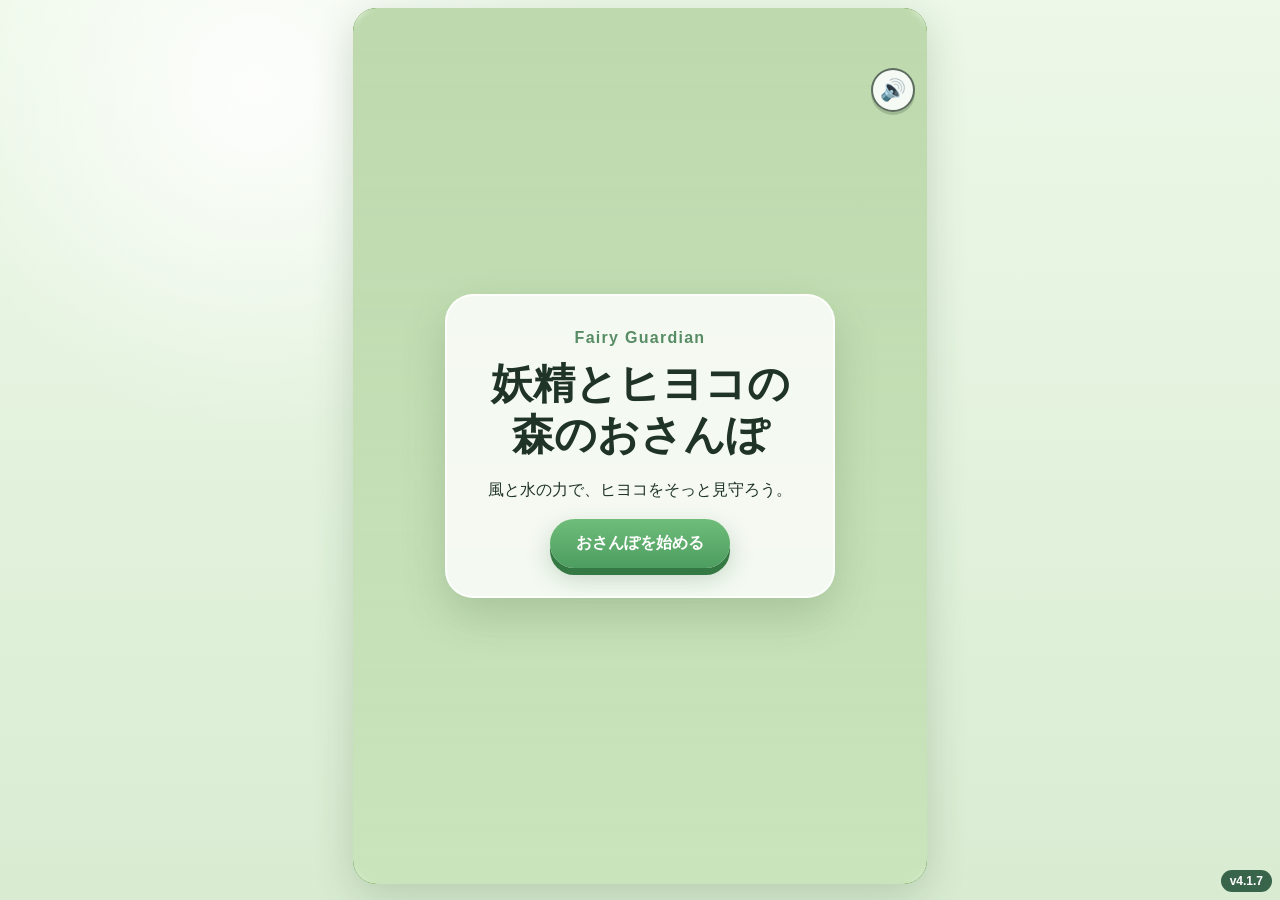
<file: index.html>
<!doctype html>
<html lang="ja">
<head>
  <meta charset="utf-8" />
  <meta http-equiv="Cache-Control" content="no-cache, no-store, must-revalidate" />
  <meta http-equiv="Pragma" content="no-cache" />
  <meta http-equiv="Expires" content="0" />
  <meta name="viewport" content="width=device-width, initial-scale=1, viewport-fit=cover, user-scalable=no" />
  <meta name="theme-color" content="#dff3d2" />
  <title>Fairy Guardian v4.1.7</title>
  <style>
:root {
  color-scheme: light;
  font-family: ui-rounded, "Hiragino Maru Gothic ProN", "Yu Gothic", sans-serif;
  background: #edf6e8;
  color: #203327;
  touch-action: none;
}

* {
  box-sizing: border-box;
  -webkit-user-select: none;
  user-select: none;
  -webkit-touch-callout: none;
}
button, canvas, .controls, .game-frame {
  -webkit-user-select: none;
  user-select: none;
  -webkit-touch-callout: none;
}
html, body { margin: 0; min-height: 100%; overflow: hidden; }
body {
  min-height: 100svh;
  display: grid;
  place-items: center;
  background:
    radial-gradient(circle at 20% 10%, rgba(255,255,255,.9), transparent 26%),
    linear-gradient(#edf8e8, #d9ecd2);
}
button { font: inherit; -webkit-tap-highlight-color: transparent; }

.app-shell {
  width: min(100vw, 590px);
  height: 100svh;
  display: grid;
  grid-template-rows: minmax(0, 1fr) auto;
  gap: 8px;
  padding: max(8px, env(safe-area-inset-top)) 8px max(8px, env(safe-area-inset-bottom));
}

.game-frame {
  position: relative;
  min-height: 0;
  overflow: hidden;
  border-radius: 24px;
  background: #7dab5f;
  box-shadow: 0 12px 40px rgba(39,74,40,.2);
}

canvas {
  display: block;
  width: 100%;
  height: 100%;
  object-fit: contain;
  background: #7aaa5c;
}

.sound-button {
  position: absolute;
  z-index: 8;
  top: 60px;
  right: 12px;
  width: 44px;
  height: 44px;
  border: 2px solid rgba(32,55,38,.72);
  border-radius: 50%;
  display: grid;
  place-items: center;
  background: rgba(255,255,255,.86);
  box-shadow: 0 3px 0 rgba(32,55,38,.20);
  font-size: 21px;
  cursor: pointer;
}
.sound-button:active { transform: translateY(2px); box-shadow: 0 1px 0 rgba(32,55,38,.20); }
.sound-button.muted { opacity: .62; }

.room-exit-button {
  position: absolute;
  z-index: 9;
  top: 62px;
  left: 12px;
  border: 2px solid rgba(32,55,38,.72);
  border-radius: 999px;
  padding: 9px 13px;
  background: rgba(245,255,252,.9);
  color: #284c4a;
  font-size: 12px;
  font-weight: 900;
  box-shadow: 0 3px 0 rgba(32,55,38,.20);
}
.room-exit-button:active { transform: translateY(2px); box-shadow: 0 1px 0 rgba(32,55,38,.20); }

.screen-overlay {
  position: absolute;
  inset: 0;
  display: grid;
  place-items: center;
  padding: 24px;
  background: linear-gradient(rgba(239,251,232,.58), rgba(224,244,215,.78));
  backdrop-filter: blur(3px);
}

.title-card {
  width: min(100%, 390px);
  padding: 28px 24px;
  text-align: center;
  border: 2px solid rgba(255,255,255,.9);
  border-radius: 28px;
  background: rgba(255,255,255,.82);
  box-shadow: 0 18px 45px rgba(46,78,47,.2);
}
.eyebrow { margin: 0 0 8px; color: #588c65; font-weight: 800; letter-spacing: .08em; }
h1 { margin: 0 0 14px; font-size: clamp(28px, 8vw, 42px); line-height: 1.2; }
.title-card p { line-height: 1.7; }
.primary-button {
  border: 0;
  border-radius: 999px;
  padding: 14px 26px;
  color: white;
  font-weight: 900;
  background: linear-gradient(#70bd7a, #4c9d60);
  box-shadow: 0 7px 0 #347943, 0 10px 25px rgba(43,105,55,.25);
}
.primary-button:active { transform: translateY(4px); box-shadow: 0 3px 0 #347943; }

.hud {
  position: absolute;
  top: 10px;
  left: 10px;
  right: 10px;
  display: grid;
  grid-template-columns: 1fr auto auto;
  gap: 8px;
  pointer-events: none;
}
.hud > div {
  min-width: 0;
  padding: 7px 11px;
  border: 2px solid rgba(30,50,35,.72);
  border-radius: 14px;
  background: rgba(255,255,255,.82);
  box-shadow: 0 3px 0 rgba(30,50,35,.18);
}
.hud-label { margin-right: 5px; font-size: 12px; font-weight: 900; color: #56705d; }
.hud-label.plus { color: #27865b; }
.hud-label.minus { color: #b64f5d; }
.hidden { display: none !important; }

.controls {
  display: grid;
  grid-template-columns: 152px minmax(0, 1fr);
  align-items: center;
  gap: 12px;
  padding: 10px 12px;
  border: 1px solid rgba(77,110,71,.2);
  border-radius: 22px;
  background: rgba(255,255,255,.76);
  box-shadow: 0 8px 24px rgba(52,83,52,.12);
}

.stick {
  position: relative;
  width: 138px;
  aspect-ratio: 1;
  border-radius: 50%;
  touch-action: none;
  user-select: none;
}
.stick-ring {
  position: absolute;
  inset: 9px;
  border: 4px solid rgba(51,76,56,.72);
  border-radius: 50%;
  background: radial-gradient(circle, rgba(255,255,255,.9), rgba(203,225,199,.82));
  box-shadow: inset 0 4px 12px rgba(57,86,57,.14);
}
.stick-knob {
  position: absolute;
  width: 60px;
  height: 60px;
  left: 39px;
  top: 39px;
  border: 3px solid #304c37;
  border-radius: 50%;
  background: linear-gradient(#fff, #cfe4ca);
  box-shadow: 0 5px 12px rgba(43,70,48,.25);
  transform: translate(0,0);
}

.action-grid {
  display: grid;
  grid-template-columns: repeat(2, minmax(0, 1fr));
  gap: 9px;
}
.action-button {
  --charge: 0;
  position: relative;
  overflow: hidden;
  min-height: 62px;
  border: 3px solid #2c4733;
  border-radius: 18px;
  color: #233629;
  font-size: 13px;
  font-weight: 900;
  box-shadow: 0 5px 0 rgba(42,65,47,.25);
}
.action-button::before {
  content: '';
  position: absolute;
  inset: auto 0 0 0;
  height: calc(var(--charge) * 100%);
  background: rgba(255,255,255,.42);
  pointer-events: none;
  transition: height .04s linear;
}
.action-button > span { position: relative; z-index: 1; }
.action-button .symbol { display: block; font-size: 21px; line-height: 1; margin-bottom: 3px; }
.action-button.wind.charging { box-shadow: 0 0 18px rgba(126,255,169,.9), 0 5px 0 rgba(42,65,47,.25); }
.action-button.water.charging { box-shadow: 0 0 20px rgba(70,183,255,.95), 0 5px 0 rgba(42,65,47,.25); }
.action-button:active { transform: translateY(3px); box-shadow: 0 2px 0 rgba(42,65,47,.25); }
.action-button.wind { background: linear-gradient(135deg, #f8fff2, #aee7af); }
.action-button.water { background: linear-gradient(135deg, #effcff, #75c8ff); }
.action-button.chick { background: linear-gradient(135deg, #fffceb, #ffe17b); }
.action-button.chick.hint {
  animation: chickHint 1s ease-in-out infinite;
  box-shadow: 0 0 0 4px rgba(255,218,63,.32), 0 0 24px rgba(255,202,42,.9), 0 5px 0 rgba(42,65,47,.25);
}
@keyframes chickHint {
  0%,100% { transform: translateY(0) scale(1); filter: brightness(1); }
  50% { transform: translateY(-2px) scale(1.035); filter: brightness(1.12); }
}

.cave-choice { margin-top:10px; background:linear-gradient(#73d8d0,#4a9bb3); box-shadow:0 5px 0 #326a82; }
.cave-choice:active { box-shadow:0 2px 0 #326a82; }

.route-card { max-width: 410px; }
.route-card h2 { margin: 0 0 10px; font-size: clamp(25px,6vw,36px); color:#315c45; }
.route-card p { margin: 0 0 14px; }
.route-buttons { display:grid; gap:10px; }
.route-button { border:0; border-radius:18px; padding:13px 16px; color:#234538; font:800 16px/1.25 system-ui,sans-serif; cursor:pointer; touch-action:manipulation; }
.route-button.cave { background:linear-gradient(135deg,#c8f6ef,#68b6c9); box-shadow:0 5px 0 #39788a; }
.route-button.flowers { background:linear-gradient(135deg,#fff7c8,#ffb9d7); box-shadow:0 5px 0 #c87796; }
.route-button.wetland { background:linear-gradient(135deg,#dff6b7,#79c9a2); box-shadow:0 5px 0 #4b8d70; }
.route-button:disabled { filter:grayscale(.45); opacity:.48; box-shadow:0 3px 0 rgba(60,70,60,.35); cursor:not-allowed; transform:none; }
.route-button .visited-mark { display:block; margin-top:4px; font-size:12px; font-weight:800; opacity:.78; }
.route-button:active { transform:translateY(3px); box-shadow:0 2px 0 rgba(35,69,56,.35); }
.route-note { font-size:13px; opacity:.78; }

@media (max-height: 700px) {
  .app-shell { gap: 4px; }
  .controls { grid-template-columns: 120px 1fr; padding: 6px 8px; }
  .stick { width: 112px; }
  .stick-knob { width: 48px; height: 48px; left: 32px; top: 32px; }
  .action-button { min-height: 50px; }
}

</style>
</head>
<body>
  <main class="app-shell">
    <section class="game-frame" aria-label="Fairy Guardian game">
      <canvas id="gameCanvas" width="540" height="960"></canvas>
      <button id="soundButton" class="sound-button" type="button" aria-label="効果音を切り替える">🔊</button>
      <button id="roomExitButton" class="room-exit-button hidden" type="button">部屋を出る</button>

      <div id="titleScreen" class="screen-overlay">
        <div class="title-card">
          <p class="eyebrow">Fairy Guardian</p>
          <h1>妖精とヒヨコの<br>森のおさんぽ</h1>
          <p>風と水の力で、ヒヨコをそっと見守ろう。</p>
          <button id="startButton" class="primary-button" type="button">おさんぽを始める</button>
          <button id="trainingButton" class="primary-button cave-choice hidden" type="button">🐉 パパドラゴンの特訓</button>
          <button id="mushroomRoomButton" class="primary-button cave-choice hidden" type="button">🍄 光るキノコ部屋</button>
          <button id="frogRoomButton" class="primary-button cave-choice hidden" type="button">🪷 睡蓮とカエルの庭</button>
        </div>
      </div>

      <div id="routeScreen" class="screen-overlay hidden">
        <div class="title-card route-card">
          <p class="eyebrow">2500点のおさんぽ分かれ道</p>
          <h2>どっちへ行こう？</h2>
          <p>ヒヨコと妖精の、次のおさんぽ先を選んでください。</p>
          <div class="route-buttons">
            <button id="routeCaveButton" class="route-button cave" type="button">💧 音の洞くつへ</button>
            <button id="routeFlowerButton" class="route-button flowers" type="button">🌸 このまま花の多く咲くほうへ</button>
            <button id="routeWetlandButton" class="route-button wetland" type="button">🌾 カエルたちの湿地へ</button>
          </div>
          <p class="route-note">プラス点はエリアごとに0へ戻ります。マイナス点は旅のあいだ残ります。</p>
        </div>
      </div>

      <div id="dragonResultScreen" class="screen-overlay hidden">
        <div class="title-card route-card">
          <p class="eyebrow">子ドラゴン救助</p>
          <h2 id="dragonResultTitle">森を守れました！</h2>
          <p id="dragonResultText"></p>
          <div class="route-buttons">
            <button id="goTrainingButton" class="route-button cave hidden" type="button">🐉 パパドラゴンの特訓へ</button>
            <button id="returnTitleButton" class="route-button flowers" type="button">タイトルへ戻る</button>
          </div>
        </div>
      </div>

      <div id="hud" class="hud hidden" aria-live="polite">
        <div><span class="hud-label">距離</span><strong id="distanceText">0 m</strong></div>
        <div><span class="hud-label plus">＋</span><strong id="plusScore">0</strong></div>
        <div><span class="hud-label minus">－</span><strong id="minusScore">0</strong></div>
      </div>
    </section>

    <section id="controls" class="controls hidden" aria-label="操作パネル">
      <div id="stick" class="stick" aria-label="8方向移動スティック">
        <div class="stick-ring"></div>
        <div id="stickKnob" class="stick-knob"></div>
      </div>

      <div class="action-grid">
        <button id="windButton" class="action-button wind" type="button">
          <span class="symbol">○</span><span>風</span>
        </button>
        <button id="waterButton" class="action-button water" type="button">
          <span class="symbol">●</span><span>水</span>
        </button>
        <button id="chickLeftButton" class="action-button chick" type="button">
          <span class="symbol">🐥←</span><span>ヒヨコ左</span>
        </button>
        <button id="chickRightButton" class="action-button chick" type="button">
          <span class="symbol">🐥→</span><span>ヒヨコ右</span>
        </button>
      </div>
    </section>
  </main>

  <script>
const GAME_VERSION = '4.0.6';
class AudioEngine {
  constructor() {
    this.ctx = null;
    this.master = null;
    this.muted = false;
    this.last = new Map();
    this.caveMode = false;
  }
  unlock() {
    if (!this.ctx) {
      const AC = window.AudioContext || window.webkitAudioContext;
      if (!AC) return;
      this.ctx = new AC();
      this.master = this.ctx.createGain();
      this.master.gain.value = .72;
      this.master.connect(this.ctx.destination);
    }
    if (this.ctx.state === 'suspended') this.ctx.resume().catch(()=>{});
  }
  setMuted(value) {
    this.muted = value;
    if (this.master && this.ctx) {
      this.master.gain.cancelScheduledValues(this.ctx.currentTime);
      this.master.gain.setTargetAtTime(value ? 0 : .72, this.ctx.currentTime, .02);
    }
  }
  can(key, gap=.045) {
    if (this.muted) return false;
    this.unlock();
    if (!this.ctx || !this.master) return false;
    const now = performance.now()/1000;
    const prev = this.last.get(key) || -99;
    if (now-prev < gap) return false;
    this.last.set(key, now);
    return true;
  }
  tone(freq=440, duration=.12, {type='sine', volume=.08, endFreq=null, delay=0}={}) {
    if (!this.ctx || this.muted) return;
    const t=this.ctx.currentTime+delay;
    const osc=this.ctx.createOscillator();
    const gain=this.ctx.createGain();
    osc.type=type; osc.frequency.setValueAtTime(freq,t);
    if(endFreq) osc.frequency.exponentialRampToValueAtTime(Math.max(20,endFreq),t+duration);
    gain.gain.setValueAtTime(.0001,t);
    gain.gain.exponentialRampToValueAtTime(Math.max(.0002,volume),t+.012);
    gain.gain.exponentialRampToValueAtTime(.0001,t+duration);
    osc.connect(gain); gain.connect(this.master); osc.start(t); osc.stop(t+duration+.03);
  }
  noise(duration=.12,{volume=.04,highpass=300,lowpass=5000,delay=0}={}) {
    if (!this.ctx || this.muted) return;
    const len=Math.max(1,Math.floor(this.ctx.sampleRate*duration));
    const buf=this.ctx.createBuffer(1,len,this.ctx.sampleRate);
    const data=buf.getChannelData(0);
    for(let i=0;i<len;i++) data[i]=(Math.random()*2-1)*(1-i/len*.45);
    const src=this.ctx.createBufferSource(); src.buffer=buf;
    const hp=this.ctx.createBiquadFilter();hp.type='highpass';hp.frequency.value=highpass;
    const lp=this.ctx.createBiquadFilter();lp.type='lowpass';lp.frequency.value=lowpass;
    const g=this.ctx.createGain(); const t=this.ctx.currentTime+delay;
    g.gain.setValueAtTime(.0001,t);g.gain.exponentialRampToValueAtTime(volume,t+.008);g.gain.exponentialRampToValueAtTime(.0001,t+duration);
    src.connect(hp);hp.connect(lp);lp.connect(g);g.connect(this.master);src.start(t);src.stop(t+duration+.02);
  }
  cast(kind,charge=0){
    if(!this.can('cast-'+kind,.12))return;
    if(kind==='wind'){
      this.noise(.11+charge*.07,{volume:.032+charge*.018,highpass:650,lowpass:4300});
      this.tone(480+charge*120,.10+charge*.05,{type:'triangle',volume:.038,endFreq:310+charge*80});
      if(charge>.65)this.tone(760,.11,{type:'sine',volume:.025,endFreq:1040,delay:.025});
    }else{
      // Soft, rounded water sound: a low droplet body plus a bright surface glint.
      this.tone(430,.15,{type:'sine',volume:.038,endFreq:245});
      this.tone(720,.12,{type:'sine',volume:.021,endFreq:440,delay:.018});
      this.tone(1050,.08,{type:'sine',volume:.010,endFreq:790,delay:.035});
      this.noise(.075,{volume:.010+charge*.005,highpass:1100,lowpass:5200,delay:.025});
      if(charge>.2)this.tone(565,.16,{type:'triangle',volume:.014,endFreq:330,delay:.055});
    }
  }
  impact(kind,power=1,spread=false){
    if(!this.can('impact-'+kind,spread?.075:.035))return;
    if(kind==='wind'){
      this.noise(.16,{volume:.026*Math.min(1.7,power),highpass:280,lowpass:2600});
      this.tone(220,.14,{type:'triangle',volume:.025*Math.min(1.5,power),endFreq:110});
    }else{
      // A pleasant game-like splash rather than a harsh, realistic splash.
      const v=spread?.014:.026;
      this.tone(360,.15,{type:'sine',volume:v,endFreq:190});
      this.tone(690,.11,{type:'sine',volume:v*.72,endFreq:410,delay:.018});
      this.noise(.085,{volume:v*.40,highpass:950,lowpass:5200,delay:.014});
      if(!spread)this.tone(980,.075,{type:'sine',volume:.009,endFreq:760,delay:.04});
      if(this.caveMode){
        this.tone(520,.22,{type:'sine',volume:.010,endFreq:360,delay:.13});
        this.tone(760,.28,{type:'sine',volume:.006,endFreq:520,delay:.24});
      }
    }
  }
  cavePuddle(){
    if(!this.can('cave-puddle',.16))return;
    // Hollow, pleasant splash with a short cave echo.
    this.noise(.13,{volume:.018,highpass:520,lowpass:3900});
    this.tone(290,.18,{type:'sine',volume:.026,endFreq:175});
    this.tone(610,.16,{type:'sine',volume:.017,endFreq:390,delay:.025});
    this.tone(430,.30,{type:'sine',volume:.009,endFreq:300,delay:.16});
    this.tone(720,.38,{type:'sine',volume:.006,endFreq:480,delay:.29});
  }
  stoneBounce(bounce=0){
    if(!this.can('stone-bounce',.065))return;
    const notes=[420,350,295,250];
    const f=notes[Math.min(notes.length-1,bounce)];
    this.tone(f,.12,{type:'triangle',volume:.035,endFreq:f*.72});
    this.tone(f*2.15,.07,{type:'sine',volume:.012,endFreq:f*1.5,delay:.008});
    if(this.caveMode)this.tone(f*.78,.20,{type:'sine',volume:.007,endFreq:f*.62,delay:.09});
  }
  stoneSplash(){
    if(!this.can('stone-splash',.15))return;
    this.noise(.15,{volume:.022,highpass:380,lowpass:3300});
    this.tone(245,.22,{type:'sine',volume:.030,endFreq:135});
    this.tone(470,.28,{type:'sine',volume:.009,endFreq:280,delay:.13});
  }
  crystal(note=0){
    if(!this.can('crystal-'+note,.09))return;
    const scale=[392,493.88,587.33,698.46];
    const f=scale[note%scale.length];
    this.tone(f,.50,{type:'sine',volume:.025,endFreq:f*1.008});
    this.tone(f*2.01,.36,{type:'sine',volume:.010,endFreq:f*1.82,delay:.018});
  }
  mushroom(note=0){
    if(!this.can('mushroom-'+note,.05))return;
    const scale=[523.25,587.33,659.25,698.46,783.99,880,987.77];
    const f=scale[note%scale.length];
    this.tone(f,.42,{type:'sine',volume:.045,endFreq:f*1.012});
    this.tone(f*2,.30,{type:'sine',volume:.014,endFreq:f*1.72,delay:.018});
    this.tone(f,.32,{type:'triangle',volume:.010,endFreq:f*.92,delay:.16});
  }
  caveChord(){
    if(!this.can('cave-chord',.75))return;
    const notes=[523.25,659.25,783.99];
    notes.forEach((f,i)=>{
      this.tone(f,.68,{type:'sine',volume:.034,endFreq:f*1.01,delay:i*.025});
      this.tone(f*2,.42,{type:'sine',volume:.009,endFreq:f*1.82,delay:.04+i*.025});
    });
  }
  flower(count=1){
    if(!this.can('flower',.07))return;
    const notes=[784,988,1175];
    for(let i=0;i<Math.min(3,count);i++){
      const d=i*.085;
      // Bell-like opening: clear fundamental plus a quiet high harmonic.
      this.tone(notes[i],.24,{type:'sine',volume:.045,endFreq:notes[i]*1.035,delay:d});
      this.tone(notes[i]*2.02,.16,{type:'sine',volume:.014,endFreq:notes[i]*1.72,delay:d+.012});
      this.tone(notes[i]*.5,.18,{type:'triangle',volume:.012,endFreq:notes[i]*.62,delay:d});
    }
  }
  grow(kind='bridge'){if(!this.can('grow',.20))return;this.noise(.28,{volume:.025,highpass:180,lowpass:1700});this.tone(kind==='ledge'?210:330,.24,{type:'triangle',volume:.03,endFreq:kind==='ledge'?150:520});this.tone(720,.18,{type:'sine',volume:.023,endFreq:930,delay:.17});}
  leaves(){if(!this.can('leaves',.16))return;this.noise(.30,{volume:.035,highpass:650,lowpass:4800});}
  dandelion(){if(!this.can('dandelion',.25))return;this.noise(.23,{volume:.018,highpass:1000,lowpass:6800});this.tone(880,.22,{type:'sine',volume:.022,endFreq:1180});}
  scare(kind){
    if(!this.can('scare-'+kind,.18))return;
    if(kind==='bird'){
      // A tiny chirp followed by soft wing beats.
      this.tone(1040,.065,{type:'sine',volume:.032,endFreq:1320});
      this.tone(1260,.055,{type:'sine',volume:.020,endFreq:1090,delay:.055});
      this.noise(.18,{volume:.022,highpass:750,lowpass:3900,delay:.075});
    }else{
      // Synthesised short 'nya!' with two formant-like glides.
      this.tone(520,.20,{type:'sawtooth',volume:.026,endFreq:760});
      this.tone(1040,.17,{type:'sine',volume:.020,endFreq:620,delay:.015});
      this.tone(1510,.12,{type:'sine',volume:.010,endFreq:920,delay:.028});
      this.noise(.055,{volume:.006,highpass:1300,lowpass:5000,delay:.018});
    }
  }
  forestOmen(){
    if(!this.can('forest-omen',4.5))return;
    this.noise(.72,{volume:.024,highpass:65,lowpass:620});
    this.tone(92,.82,{type:'sine',volume:.027,endFreq:68});
    this.tone(138,.48,{type:'triangle',volume:.014,endFreq:102,delay:.18});
    this.noise(.22,{volume:.016,highpass:430,lowpass:2100,delay:.58});
  }
  wings(speed=1){
    if(!this.can('wings',.34))return;
    const v=.0065*Math.min(1.2,Math.max(.55,speed));
    this.noise(.075,{volume:v,highpass:1000,lowpass:3300});
    this.noise(.065,{volume:v*.72,highpass:1250,lowpass:3900,delay:.10});
  }
  frog(){if(!this.can('frog',1.3))return;this.tone(185,.11,{type:'square',volume:.024,endFreq:150});this.tone(245,.10,{type:'square',volume:.019,endFreq:205,delay:.11});}
  frogNote(note=0){
    if(!this.can('frog-note-'+note,.10))return;
    const scale=[146.83,164.81,196,220,246.94,293.66,329.63];
    const f=scale[note%scale.length];
    this.tone(f,.13,{type:'square',volume:.033,endFreq:f*.76});
    this.tone(f*1.38,.11,{type:'triangle',volume:.020,endFreq:f*1.08,delay:.085});
    this.tone(f*.72,.16,{type:'sine',volume:.010,endFreq:f*.58,delay:.17});
  }
  frogGarden(note=0){
    if(!this.can('frog-garden-'+note,.075))return;
    const scale=[261.63,293.66,329.63,392,440,493.88,523.25];
    const f=scale[note%scale.length];
    // A soft bell-like croak made especially for the reward garden.
    this.tone(f,.30,{type:'sine',volume:.036,endFreq:f*1.015});
    this.tone(f*2.01,.20,{type:'sine',volume:.012,endFreq:f*1.72,delay:.018});
    this.tone(f*.50,.18,{type:'triangle',volume:.010,endFreq:f*.62,delay:.035});
  }
  lotusGarden(note=0){
    if(!this.can('lotus-garden-'+note,.065))return;
    const scale=[523.25,587.33,659.25,783.99,880,987.77,1046.5];
    const f=scale[note%scale.length];
    this.tone(f,.28,{type:'sine',volume:.040,endFreq:f*1.025});
    this.tone(f*1.5,.22,{type:'triangle',volume:.012,endFreq:f*1.36,delay:.025});
  }
  chick(){if(!this.can('chick',.20))return;this.tone(1150,.07,{type:'sine',volume:.025,endFreq:1320});}
  rock(last=false){if(!this.can('rock',.10))return;this.noise(last?.20:.09,{volume:last?.045:.028,highpass:80,lowpass:1100});this.tone(last?105:155,last?.18:.08,{type:'triangle',volume:.025,endFreq:75});}
  penalty(){if(!this.can('penalty',.35))return;this.tone(420,.10,{type:'triangle',volume:.025,endFreq:280});this.tone(290,.13,{type:'triangle',volume:.022,endFreq:190,delay:.09});}
}
const sound = new AudioEngine();

class InputController {
  constructor(stick, knob) {
    this.stick = stick;
    this.knob = knob;
    this.vector = { x: 0, y: 0 };
    this.pointerId = null;
    this.maxRadius = 42;
    this.keys = new Set();
    this.bind();
  }

  bind() {
    this.stick.addEventListener('pointerdown', (e) => {
      this.pointerId = e.pointerId;
      this.stick.setPointerCapture(e.pointerId);
      this.updatePointer(e);
    });
    this.stick.addEventListener('pointermove', (e) => {
      if (e.pointerId === this.pointerId) this.updatePointer(e);
    });
    const end = (e) => {
      if (e.pointerId !== this.pointerId) return;
      this.pointerId = null;
      this.vector.x = 0;
      this.vector.y = 0;
      this.knob.style.transform = 'translate(0px, 0px)';
    };
    this.stick.addEventListener('pointerup', end);
    this.stick.addEventListener('pointercancel', end);

    window.addEventListener('keydown', (e) => this.keys.add(e.key));
    window.addEventListener('keyup', (e) => this.keys.delete(e.key));
  }

  updatePointer(e) {
    const rect = this.stick.getBoundingClientRect();
    const cx = rect.left + rect.width / 2;
    const cy = rect.top + rect.height / 2;
    let dx = e.clientX - cx;
    let dy = e.clientY - cy;
    const length = Math.hypot(dx, dy);
    const max = rect.width * 0.31;
    if (length > max) {
      dx = dx / length * max;
      dy = dy / length * max;
    }
    const nx = dx / max;
    const ny = dy / max;
    const dead = 0.18;
    if (Math.hypot(nx, ny) < dead) {
      this.vector.x = 0;
      this.vector.y = 0;
    } else {
      const angle = Math.atan2(ny, nx);
      const step = Math.PI / 4;
      const snapped = Math.round(angle / step) * step;
      this.vector.x = Math.cos(snapped);
      this.vector.y = Math.sin(snapped);
    }
    this.knob.style.transform = `translate(${dx}px, ${dy}px)`;
  }

  getVector() {
    let x = this.vector.x;
    let y = this.vector.y;
    if (this.keys.has('ArrowLeft') || this.keys.has('a')) x -= 1;
    if (this.keys.has('ArrowRight') || this.keys.has('d')) x += 1;
    if (this.keys.has('ArrowUp') || this.keys.has('w')) y -= 1;
    if (this.keys.has('ArrowDown') || this.keys.has('s')) y += 1;
    const length = Math.hypot(x, y);
    return length > 1 ? { x: x / length, y: y / length } : { x, y };
  }
}


class Stage {
  constructor(width, height) {
    this.width = width;
    this.height = height;
    this.offset = 0;
    this.speed = 42;
    this.patches = this.createPatches();
  }

  createPatches() {
    const patches = [];
    let seed = 20260805;
    const rnd = () => {
      seed = (seed * 16807) % 2147483647;
      return (seed - 1) / 2147483646;
    };
    for (let i = 0; i < 205; i++) {
      patches.push({
        x: rnd() * this.width,
        y: rnd() * (this.height + 260),
        size: 7 + rnd() * 30,
        type: rnd(),
        phase: rnd() * Math.PI * 2,
        tone: rnd()
      });
    }
    return patches;
  }

  update(dt) {
    this.offset = (this.offset + this.speed * dt) % (this.height + 260);
  }

  draw(ctx, time) {
    const base = ctx.createLinearGradient(0, 0, this.width, this.height);
    base.addColorStop(0, '#8fbd70');
    base.addColorStop(.28, '#82b364');
    base.addColorStop(.62, '#76a75a');
    base.addColorStop(1, '#6b9950');
    ctx.fillStyle = base;
    ctx.fillRect(0, 0, this.width, this.height);

    // Broad, soft patches make the meadow less tiled.
    for (const p of this.patches) {
      const y = (p.y + this.offset) % (this.height + 260) - 130;
      if (p.type < .28) {
        ctx.fillStyle = p.tone < .5 ? 'rgba(189,213,126,.13)' : 'rgba(45,111,54,.11)';
        ctx.beginPath();
        for (let n = 0; n <= 14; n++) {
          const a = n / 14 * Math.PI * 2;
          const wobble = 1 + Math.sin(a * 3 + p.phase) * .12 + Math.cos(a * 5 - p.phase) * .07;
          const px = p.x + Math.cos(a) * p.size * 1.8 * wobble;
          const py = y + Math.sin(a) * p.size * (.88 + .12 * Math.sin(a * 2 + p.phase));
          if (n === 0) ctx.moveTo(px, py); else ctx.lineTo(px, py);
        }
        ctx.closePath();
        ctx.fill();
      } else if (p.type < .68) {
        const sway = Math.sin(time * 1.7 + p.phase) * 1.5;
        ctx.strokeStyle = p.tone < .5 ? 'rgba(38,105,48,.44)' : 'rgba(73,130,58,.5)';
        ctx.lineWidth = 1.25 + p.tone;
        ctx.beginPath();
        ctx.moveTo(p.x, y + 5);
        ctx.quadraticCurveTo(p.x - 5 + sway, y - 3, p.x - 2 + sway, y - 11);
        ctx.moveTo(p.x + 1, y + 5);
        ctx.quadraticCurveTo(p.x + 7 + sway, y - 1, p.x + 5 + sway, y - 9);
        ctx.moveTo(p.x - 2, y + 5);
        ctx.quadraticCurveTo(p.x + sway, y - 5, p.x + 1 + sway, y - 15);
        ctx.stroke();
      } else if (p.type < .83) {
        ctx.fillStyle = p.tone < .55 ? 'rgba(104,103,78,.38)' : 'rgba(150,132,83,.28)';
        ctx.beginPath(); ctx.ellipse(p.x, y, 3 + p.size * .12, 2 + p.size * .07, p.phase, 0, Math.PI * 2); ctx.fill();
      } else if (p.type < .94) {
        const sway = Math.sin(time * 2 + p.phase) * 1.4;
        const petals = p.tone < .5 ? '#fff7d7' : '#f6c4df';
        ctx.fillStyle = petals;
        for (let i = 0; i < 4; i++) {
          const a = i * Math.PI / 2;
          ctx.beginPath(); ctx.arc(p.x + sway + Math.cos(a) * 3, y + Math.sin(a) * 3, 2, 0, Math.PI * 2); ctx.fill();
        }
        ctx.fillStyle = '#f4d661'; ctx.beginPath(); ctx.arc(p.x + sway, y, 1.7, 0, Math.PI * 2); ctx.fill();
      } else {
        // Clover-like accent.
        ctx.fillStyle = 'rgba(39,128,57,.62)';
        ctx.beginPath();
        ctx.arc(p.x - 3, y, 3.5, 0, Math.PI * 2);
        ctx.arc(p.x + 3, y, 3.5, 0, Math.PI * 2);
        ctx.arc(p.x, y - 3, 3.5, 0, Math.PI * 2);
        ctx.fill();
      }
    }

    // A faint moving light veil gives depth without looking like a pattern.
    const light = ctx.createLinearGradient(0, 0, this.width, 0);
    light.addColorStop(0, 'rgba(255,255,220,.02)');
    light.addColorStop(.45, 'rgba(255,255,220,.09)');
    light.addColorStop(1, 'rgba(255,255,220,.02)');
    ctx.fillStyle = light;
    ctx.fillRect(0, 0, this.width, this.height);
  }
}


class Fairy {
  constructor(width, height) {
    this.x = width * 0.5;
    this.y = height * 0.62;
    this.speed = 300;
    this.bank = 0;
  }

  update(dt, input, width, height) {
    this.x += input.x * this.speed * dt;
    this.y += input.y * this.speed * dt;
    this.x = Math.max(48, Math.min(width - 48, this.x));
    this.y = Math.max(115, Math.min(height - 54, this.y));
    this.bank += (input.x * 0.12 - this.bank) * Math.min(1, dt * 7);
  }

  drawWing(ctx, side, upper, time) {
    const flap = Math.sin(time * 7.2 + (upper ? 0 : 0.65));
    ctx.save();
    ctx.scale(side, 1);
    ctx.rotate((upper ? -0.42 : 0.48) + flap * (upper ? 0.12 : 0.09));

    const tipX = upper ? 64 : 53;
    const tipY = upper ? -14 : 13;
    const grad = ctx.createLinearGradient(2, -35, tipX, 33);
    const colors = [
      ['rgba(255,118,168,.48)', 0], ['rgba(255,180,92,.45)', .16],
      ['rgba(255,237,116,.42)', .31], ['rgba(102,224,153,.42)', .47],
      ['rgba(83,193,255,.45)', .63], ['rgba(145,122,255,.43)', .81],
      ['rgba(238,128,245,.44)', 1]
    ];
    colors.forEach(([c, p]) => grad.addColorStop(p, c));

    ctx.fillStyle = grad;
    ctx.beginPath();
    ctx.moveTo(3, 0);
    if (upper) {
      ctx.bezierCurveTo(17, -35, 45, -48, 64, -20);
      ctx.bezierCurveTo(73, -5, 55, 17, 30, 21);
      ctx.bezierCurveTo(20, 22, 11, 13, 3, 0);
    } else {
      ctx.bezierCurveTo(14, 18, 38, 39, 55, 25);
      ctx.bezierCurveTo(64, 17, 52, -2, 28, -13);
      ctx.bezierCurveTo(17, -14, 9, -8, 3, 0);
    }
    ctx.closePath();
    ctx.fill();

    ctx.strokeStyle = 'rgba(255,255,255,.9)';
    ctx.lineWidth = 1.7;
    ctx.stroke();

    ctx.strokeStyle = 'rgba(91,78,164,.23)';
    ctx.lineWidth = 1.25;
    ctx.beginPath();
    ctx.moveTo(5, 0); ctx.quadraticCurveTo(28, upper ? -12 : 11, tipX - 5, tipY);
    ctx.moveTo(13, upper ? -3 : 4); ctx.quadraticCurveTo(28, upper ? -31 : 27, tipX - 14, upper ? -31 : 23);
    ctx.moveTo(16, upper ? 6 : -5); ctx.quadraticCurveTo(34, upper ? 15 : -14, tipX - 16, upper ? 10 : -7);
    ctx.stroke();

    for (let i = 0; i < 6; i++) {
      const px = 17 + i * 7;
      const py = (upper ? -1 : 1) * (7 + (i % 3) * 6);
      const alpha = .22 + .38 * (.5 + .5 * Math.sin(time * 6 + i * 1.7));
      ctx.fillStyle = `rgba(255,255,255,${alpha})`;
      ctx.beginPath(); ctx.arc(px, py, i % 2 ? 1.5 : 2.1, 0, Math.PI * 2); ctx.fill();
    }
    ctx.restore();
  }

  draw(ctx, time, target = null) {
    const hover = Math.sin(time * 3.2) * 2.4;
    const targetAngle = target
      ? Math.atan2(target.y - this.y, target.x - this.x) - Math.PI / 2
      : 0;

    ctx.save();
    ctx.translate(this.x, this.y + hover);
    ctx.rotate(targetAngle + this.bank);

    // The wings are seen from behind, where their rainbow pattern is clearest.
    this.drawWing(ctx, -1, true, time);
    this.drawWing(ctx, 1, true, time);
    this.drawWing(ctx, -1, false, time);
    this.drawWing(ctx, 1, false, time);

    ctx.lineCap = 'round';
    ctx.lineJoin = 'round';

    // Legs and slippers, pointing toward the chick.
    ctx.strokeStyle = '#765042';
    ctx.lineWidth = 4;
    ctx.beginPath();
    ctx.moveTo(-5, 20); ctx.lineTo(-7, 34);
    ctx.moveTo(5, 20); ctx.lineTo(7, 34);
    ctx.stroke();
    ctx.fillStyle = '#d968a7';
    ctx.beginPath();
    ctx.ellipse(-8, 35, 5, 2.7, -.2, 0, Math.PI * 2);
    ctx.ellipse(8, 35, 5, 2.7, .2, 0, Math.PI * 2);
    ctx.fill();

    // Back of the dress, with a small bow so the orientation is unmistakable.
    ctx.strokeStyle = '#42313d';
    ctx.lineWidth = 3.5;
    const dressGrad = ctx.createLinearGradient(0, -7, 0, 24);
    dressGrad.addColorStop(0, '#f8b8dd');
    dressGrad.addColorStop(1, '#d96cac');
    ctx.fillStyle = dressGrad;
    ctx.beginPath();
    ctx.moveTo(-10, -7); ctx.quadraticCurveTo(0, -12, 10, -7);
    ctx.lineTo(16, 18);
    ctx.quadraticCurveTo(10, 25, 0, 21);
    ctx.quadraticCurveTo(-10, 25, -16, 18);
    ctx.closePath();
    ctx.fill(); ctx.stroke();

    ctx.fillStyle = '#f7d6ec';
    ctx.beginPath();
    ctx.ellipse(-5, -3, 6, 4, -.25, 0, Math.PI * 2);
    ctx.ellipse(5, -3, 6, 4, .25, 0, Math.PI * 2);
    ctx.fill();
    ctx.fillStyle = '#bd5791';
    ctx.beginPath(); ctx.arc(0, -3, 3.2, 0, Math.PI * 2); ctx.fill();

    // Arms reach slightly toward the protected chick.
    const armSwing = Math.sin(time * 4.2) * 1.4;
    ctx.strokeStyle = '#765042';
    ctx.lineWidth = 3.4;
    ctx.beginPath();
    ctx.moveTo(-9, 0); ctx.lineTo(-19, 10 + armSwing);
    ctx.moveTo(9, 0); ctx.lineTo(19, 10 - armSwing);
    ctx.stroke();
    ctx.fillStyle = '#ffd9c1';
    ctx.beginPath();
    ctx.arc(-19, 10 + armSwing, 3, 0, Math.PI * 2);
    ctx.arc(19, 10 - armSwing, 3, 0, Math.PI * 2);
    ctx.fill();

    // Back of head and flowing hair: no face is drawn.
    ctx.strokeStyle = '#42313d';
    ctx.lineWidth = 3.5;
    const hair = ctx.createLinearGradient(-13, -42, 13, -7);
    hair.addColorStop(0, '#f5d984');
    hair.addColorStop(.55, '#d59b48');
    hair.addColorStop(1, '#9a5f2d');
    ctx.fillStyle = hair;
    ctx.beginPath();
    ctx.arc(0, -25, 16, 0, Math.PI * 2);
    ctx.quadraticCurveTo(18, -10, 11, 3);
    ctx.quadraticCurveTo(5, -2, 0, 4);
    ctx.quadraticCurveTo(-5, -2, -11, 3);
    ctx.quadraticCurveTo(-18, -10, -16, -25);
    ctx.closePath();
    ctx.fill(); ctx.stroke();

    // A tiny visible neck reinforces that this is the back view.
    ctx.fillStyle = '#ffd9c1';
    ctx.fillRect(-4, -11, 8, 6);

    // Flower hair ornament remains visible from behind.
    ctx.fillStyle = '#fff4a8';
    for (let i = 0; i < 5; i++) {
      const a = i * Math.PI * 2 / 5;
      ctx.beginPath(); ctx.arc(-10 + Math.cos(a) * 4, -35 + Math.sin(a) * 4, 2.7, 0, Math.PI * 2); ctx.fill();
    }
    ctx.fillStyle = '#f39b5e';
    ctx.beginPath(); ctx.arc(-10, -35, 2.3, 0, Math.PI * 2); ctx.fill();

    for (let i = 0; i < 8; i++) {
      const a = time * 1.5 + i * Math.PI / 4;
      const rx = 35 + (i % 2) * 8;
      const ry = 30 + (i % 3) * 4;
      const alpha = .22 + .55 * (.5 + .5 * Math.sin(time * 6.5 + i));
      ctx.fillStyle = `rgba(255,255,225,${alpha})`;
      ctx.beginPath(); ctx.arc(Math.cos(a) * rx, Math.sin(a) * ry, 1.4 + (i % 3) * .55, 0, Math.PI * 2); ctx.fill();
    }
    ctx.restore();
  }
}


class Chick {
  constructor(width, height) {
    this.lanes = [width * 0.25, width * 0.5, width * 0.75];
    this.lane = 1;
    this.targetX = this.lanes[this.lane];
    this.x = this.targetX;
    this.y = height * 0.82;
    this.lookTimer = 1.2;
    this.lookMode = 'forward';
    this.turnTime = 0;
    this.moveDir = 0;
    this.autoTargetX = null;
    this.assistTargetX = null;
    this.assistTimer = 0;
    this.panicTimer = 0;
    this.admireTimer = 0;
    this.admireDirection = 0;
    this.steerVelocity = 0;
    this.freeWalkTimer = 0;
    this.musicReactionTimer = 0;
    this.musicReactionKind = 'none';
    this.musicReactionSide = 1;
    this.musicReactionStrength = 0;
  }

  guide(direction) {
    this.lane = Math.max(0, Math.min(2, this.lane + direction));
    this.targetX = this.lanes[this.lane];
  }

  setAutoTarget(x) { this.autoTargetX = x; }

  reactToMusic(note, streak = 1) {
    // Short musical phrases make the chick notice the sound. A single note
    // causes a curious turn; consecutive notes add a cheerful hop.
    this.musicReactionTimer = Math.min(1.05, .42 + streak * .13);
    this.musicReactionKind = streak >= 2 ? 'hop' : 'turn';
    this.musicReactionSide = note % 2 === 0 ? -1 : 1;
    this.musicReactionStrength = Math.min(1, .35 + streak * .18);
    this.lookMode = this.musicReactionSide < 0 ? 'left' : 'right';
    this.turnTime = Math.max(this.turnTime, this.musicReactionTimer);
  }

  admireFlower(flowerX) {
    if (this.panicTimer > 0 || this.assistTimer > 0) return;
    this.admireTimer = .72;
    this.admireDirection = Math.sign(flowerX - this.x) || 1;
  }

  assistTo(x) {
    this.assistTargetX = x;
    this.assistTimer = 1.5;
    this.panicTimer = 0.75;
    const nearestLane = this.lanes.reduce((best, laneX, i) =>
      Math.abs(laneX - x) < Math.abs(this.lanes[best] - x) ? i : best, 0);
    this.lane = nearestLane;
    this.targetX = this.lanes[nearestLane];
  }

  update(dt, time) {
    // Terrain guidance is deliberately gentle. It nudges the chick toward a
    // usable crossing, then stops pulling once the chick is safely inside it.
    this.assistTimer = Math.max(0, this.assistTimer - dt);
    this.panicTimer = Math.max(0, this.panicTimer - dt);
    this.admireTimer = Math.max(0, this.admireTimer - dt);
    this.musicReactionTimer = Math.max(0, this.musicReactionTimer - dt);
    if (this.musicReactionTimer <= 0) this.musicReactionKind = 'none';
    let activeTarget = this.targetX;
    let steeringSpeed = 1.45;
    if (this.assistTargetX != null && this.assistTimer > 0) {
      activeTarget = this.assistTargetX;
      steeringSpeed = 3.4;
      if (Math.abs(this.assistTargetX - this.x) < 7) {
        this.assistTargetX = null;
        this.assistTimer = 0;
      }
    } else if (this.autoTargetX != null) {
      const autoDx = this.autoTargetX - this.x;
      activeTarget = Math.abs(autoDx) <= 30
        ? this.x
        : this.x + Math.max(-58, Math.min(58, autoDx));
    }
    const dx = activeTarget - this.x;
    this.moveDir = Math.abs(dx) > 4 ? Math.sign(dx) : 0;
    const desiredVelocity = Math.max(-95, Math.min(95, dx * steeringSpeed));
    this.steerVelocity += (desiredVelocity - this.steerVelocity) * Math.min(1, dt * 3.6);

    this.lookTimer -= dt;
    this.turnTime = Math.max(0, this.turnTime - dt);
    if (this.lookTimer <= 0) {
      this.lookTimer = 2.2 + Math.random() * 3.4;
      const r = Math.random();
      this.lookMode = r < 0.22 ? 'back' : r < 0.50 ? (Math.random() < .5 ? 'left' : 'right') : 'forward';
      this.turnTime = this.lookMode === 'back' ? .65 : .85;
    }
    if (this.turnTime <= 0) this.lookMode = 'forward';

    const wander = Math.sin(time * 1.45) * 6 + Math.sin(time * .69) * 3.5;
    const assistWobble = this.assistTargetX != null ? Math.sin(time * 9) * 2.4 : 0;
    this.x += this.steerVelocity * dt + (wander + assistWobble) * dt * .32;
    if (Math.abs(dx) < 5) this.steerVelocity *= Math.pow(.08, dt);
  }

  draw(ctx, time) {
    const walk = Math.sin(time * 6.6);
    const musicPhase = this.musicReactionTimer > 0 ? Math.sin((1.08 - this.musicReactionTimer) * 16) : 0;
    const musicHop = this.musicReactionKind === 'hop' ? Math.max(0, musicPhase) * (8 + this.musicReactionStrength * 8) : 0;
    const bob = Math.abs(walk) * 3 + musicHop;
    let facing = this.musicReactionTimer > 0
      ? (this.musicReactionSide < 0 ? 'left' : 'right')
      : (this.admireTimer > 0 ? (this.admireDirection < 0 ? 'left' : 'right') : (this.moveDir < 0 ? 'left' : this.moveDir > 0 ? 'right' : this.lookMode));
    if (facing === 'forward') facing = 'up';

    ctx.save();
    ctx.translate(this.x, this.y - bob);
    const side = facing === 'left' ? -1 : facing === 'right' ? 1 : 0;
    ctx.rotate(Math.sin(time * 2.8) * .025 + side * .045);

    ctx.fillStyle = 'rgba(47,72,38,.18)';
    ctx.beginPath(); ctx.ellipse(0, 25 + bob, 18, 6, 0, 0, Math.PI * 2); ctx.fill();

    ctx.lineJoin = 'round';
    ctx.strokeStyle = '#342c1d';
    ctx.lineWidth = 3.6;

    ctx.strokeStyle = '#d47c22';
    ctx.lineWidth = 3;
    ctx.beginPath();
    ctx.moveTo(-6, 18); ctx.lineTo(-9 + walk * 3.5, 25);
    ctx.moveTo(6, 18); ctx.lineTo(9 - walk * 3.5, 25);
    ctx.stroke();

    const bodyGrad = ctx.createRadialGradient(-5, -2, 2, 0, 5, 22);
    bodyGrad.addColorStop(0, '#fff38b');
    bodyGrad.addColorStop(.72, '#ffd848');
    bodyGrad.addColorStop(1, '#e9ae2c');
    ctx.strokeStyle = '#342c1d';
    ctx.fillStyle = bodyGrad;
    ctx.beginPath(); ctx.ellipse(0, 5, 17, 19.5, 0, 0, Math.PI * 2); ctx.fill(); ctx.stroke();

    ctx.fillStyle = '#efbd31';
    const flap = walk * 2.2;
    ctx.beginPath();
    ctx.ellipse(-14.5, 6 + flap, 6.3, 9.2, -.55, 0, Math.PI * 2);
    ctx.ellipse(14.5, 6 - flap, 6.3, 9.2, .55, 0, Math.PI * 2);
    ctx.fill(); ctx.stroke();

    ctx.fillStyle = '#ffe66d';
    ctx.beginPath(); ctx.arc(0, -12, 14.8, 0, Math.PI * 2); ctx.fill(); ctx.stroke();
    ctx.beginPath();
    ctx.moveTo(-5, -26); ctx.quadraticCurveTo(-2, -32, 1, -26);
    ctx.quadraticCurveTo(4, -31, 6, -24);
    ctx.quadraticCurveTo(2, -27, -5, -26);
    ctx.fill(); ctx.stroke();

    if (facing === 'up') {
      // Default: the chick walks away from the viewer. Only its fluffy nape is visible.
      ctx.strokeStyle = '#d9a724';
      ctx.lineWidth = 2;
      ctx.beginPath();
      ctx.arc(0, -12, 8, Math.PI * 1.15, Math.PI * 1.85);
      ctx.stroke();
    } else if (facing === 'back') {
      // A brief cute turn toward the viewer.
      ctx.fillStyle = '#2d291e';
      ctx.beginPath(); ctx.arc(-4.8, -14, 2.1, 0, Math.PI * 2); ctx.arc(4.8, -14, 2.1, 0, Math.PI * 2); ctx.fill();
      ctx.fillStyle = '#f29b28';
      ctx.beginPath(); ctx.moveTo(0, -10); ctx.lineTo(-6.3, -5); ctx.lineTo(6.3, -5); ctx.closePath(); ctx.fill(); ctx.stroke();
    } else {
      // Side view while changing lanes or glancing around.
      const sx = facing === 'left' ? -1 : 1;
      ctx.fillStyle = '#2d291e';
      ctx.beginPath(); ctx.arc(sx * 4.5, -14, 2.1, 0, Math.PI * 2); ctx.fill();
      ctx.fillStyle = '#f29b28';
      ctx.beginPath();
      ctx.moveTo(sx * 11, -10); ctx.lineTo(sx * 4, -6); ctx.lineTo(sx * 4, -13); ctx.closePath();
      ctx.fill(); ctx.stroke();
    }
    if (this.panicTimer > 0) {
      const a = Math.min(1, this.panicTimer * 2.2);
      ctx.fillStyle = `rgba(120,210,255,${a})`;
      ctx.beginPath();
      ctx.moveTo(21, -22); ctx.quadraticCurveTo(28, -14, 21, -8); ctx.quadraticCurveTo(14, -14, 21, -22); ctx.fill();
    }
    ctx.restore();
  }
}


class Bird {
  constructor(width, height, variant = 0) {
    this.width = width;
    this.height = height;
    this.variant = variant;
    this.x = 70 + Math.random() * (width - 140);
    this.y = -55;
    this.speed = 126 + Math.random() * 42;
    this.phase = Math.random() * Math.PI * 2;
    this.state = 'approach';
    this.escapeX = 0;
    this.escapeY = -1;
    this.hitRadius = 28;
    this.scored = false;
  }

  update(dt, chick, time) {
    if (this.state === 'approach') {
      const targetX = chick.x + Math.sin(time * 1.1 + this.phase) * 42;
      this.x += (targetX - this.x) * Math.min(1, dt * 0.55);
      this.y += this.speed * dt;
      this.x += Math.sin(time * 2.2 + this.phase) * 10 * dt;
    } else {
      this.x += this.escapeX * 250 * dt;
      this.y += this.escapeY * 250 * dt;
    }
  }

  scare(sourceX, sourceY) {
    if (this.state !== 'approach') return false;
    let dx = this.x - sourceX;
    let dy = this.y - sourceY;
    const len = Math.hypot(dx, dy) || 1;
    dx /= len;
    dy /= len;
    // Always bias the retreat upward so it visibly flies back out of the scene.
    this.escapeX = dx * 0.7;
    this.escapeY = Math.min(-0.75, dy - 0.55);
    const escapeLen = Math.hypot(this.escapeX, this.escapeY) || 1;
    this.escapeX /= escapeLen;
    this.escapeY /= escapeLen;
    this.state = 'retreat';
    return true;
  }

  isOffscreen() {
    return this.x < -90 || this.x > this.width + 90 || this.y < -100 || this.y > this.height + 100;
  }

  draw(ctx, time) {
    const flap = Math.sin(time * 10 + this.phase);
    const retreating = this.state === 'retreat';
    const angle = retreating ? Math.atan2(this.escapeY, this.escapeX) + Math.PI / 2 : 0;
    const bob = Math.sin(time * 4.2 + this.phase) * 2;

    ctx.save();
    ctx.translate(this.x, this.y + bob);
    ctx.rotate(angle);

    // Soft shadow makes it clear that this bird is above the ground.
    ctx.save();
    ctx.rotate(-angle);
    ctx.fillStyle = 'rgba(37,68,42,.16)';
    ctx.beginPath();
    ctx.ellipse(8, 34, 25, 7, 0, 0, Math.PI * 2);
    ctx.fill();
    ctx.restore();

    const palettes = [
      { body: '#72c8ef', belly: '#ffe17a', wing: '#8168d8', cheek: '#ff9bb7' },
      { body: '#8edc9e', belly: '#fff19b', wing: '#ef83ae', cheek: '#f7a36f' },
      { body: '#f0a1c6', belly: '#ffe98c', wing: '#62b7df', cheek: '#ff8f8f' }
    ];
    const p = palettes[this.variant % palettes.length];

    ctx.lineJoin = 'round';
    ctx.lineCap = 'round';
    ctx.strokeStyle = '#3c342d';
    ctx.lineWidth = 3.2;

    // Tail feathers.
    ctx.fillStyle = p.wing;
    ctx.beginPath();
    ctx.moveTo(-8, 17); ctx.lineTo(-18, 31); ctx.lineTo(-4, 27);
    ctx.lineTo(2, 34); ctx.lineTo(6, 18); ctx.closePath();
    ctx.fill(); ctx.stroke();

    // Wings use three clearly different silhouettes as flap moves.
    const wingLift = flap * 15;
    ctx.fillStyle = p.wing;
    ctx.beginPath();
    ctx.moveTo(-12, -1);
    ctx.quadraticCurveTo(-30, -15 - wingLift, -35, -2 - wingLift * .45);
    ctx.quadraticCurveTo(-28, 8, -10, 11);
    ctx.closePath();
    ctx.fill(); ctx.stroke();
    ctx.beginPath();
    ctx.moveTo(12, -1);
    ctx.quadraticCurveTo(30, -15 - wingLift, 35, -2 - wingLift * .45);
    ctx.quadraticCurveTo(28, 8, 10, 11);
    ctx.closePath();
    ctx.fill(); ctx.stroke();

    // Round, friendly body.
    const bodyGrad = ctx.createRadialGradient(-7, -9, 2, 0, 3, 25);
    bodyGrad.addColorStop(0, '#ffffff');
    bodyGrad.addColorStop(.16, p.body);
    bodyGrad.addColorStop(1, p.body);
    ctx.fillStyle = bodyGrad;
    ctx.beginPath(); ctx.ellipse(0, 4, 20, 23, 0, 0, Math.PI * 2); ctx.fill(); ctx.stroke();

    ctx.fillStyle = p.belly;
    ctx.beginPath(); ctx.ellipse(0, 10, 12, 13, 0, 0, Math.PI * 2); ctx.fill();

    // Tuft.
    ctx.fillStyle = p.wing;
    ctx.beginPath();
    ctx.moveTo(-5, -17); ctx.quadraticCurveTo(-2, -28, 2, -18);
    ctx.quadraticCurveTo(8, -26, 7, -14); ctx.closePath();
    ctx.fill(); ctx.stroke();

    // Face points down toward the chick while approaching.
    ctx.fillStyle = '#332e28';
    ctx.beginPath(); ctx.arc(-6, -5, 2.3, 0, Math.PI * 2); ctx.arc(6, -5, 2.3, 0, Math.PI * 2); ctx.fill();
    ctx.fillStyle = p.cheek;
    ctx.beginPath(); ctx.arc(-11, 1, 3.2, 0, Math.PI * 2); ctx.arc(11, 1, 3.2, 0, Math.PI * 2); ctx.fill();
    ctx.fillStyle = '#f2a13e';
    ctx.beginPath(); ctx.moveTo(0, -1); ctx.lineTo(-6, 4); ctx.lineTo(6, 4); ctx.closePath(); ctx.fill(); ctx.stroke();

    if (retreating) {
      // Small surprise mark, no words needed.
      ctx.fillStyle = '#fff6a0';
      ctx.strokeStyle = '#5b4a2f';
      ctx.lineWidth = 2;
      ctx.beginPath(); ctx.arc(25, -23, 8, 0, Math.PI * 2); ctx.fill(); ctx.stroke();
      ctx.fillStyle = '#5b4a2f';
      ctx.font = 'bold 13px sans-serif';
      ctx.textAlign = 'center';
      ctx.textBaseline = 'middle';
      ctx.fillText('!', 25, -23);
    }

    ctx.restore();
  }
}


class Cat {
  constructor(width, height, variant = 0) {
    this.width = width;
    this.height = height;
    this.variant = variant;
    this.x = 75 + Math.random() * (width - 150);
    this.y = -65;
    this.speed = 93 + Math.random() * 24;
    this.phase = Math.random() * Math.PI * 2;
    this.state = 'approach';
    this.escapeX = 0;
    this.escapeY = -1;
    this.hitRadius = 31;
  }

  update(dt, chick, time) {
    if (this.state === 'approach') {
      const targetX = chick.x + Math.sin(time * 0.8 + this.phase) * 54;
      this.x += (targetX - this.x) * Math.min(1, dt * 0.42);
      this.y += this.speed * dt;
      this.x += Math.sin(time * 2.1 + this.phase) * 5 * dt;
    } else {
      this.x += this.escapeX * 175 * dt;
      this.y += this.escapeY * 175 * dt;
    }
  }

  scare(sourceX, sourceY) {
    if (this.state !== 'approach') return false;
    let dx = this.x - sourceX;
    let dy = this.y - sourceY;
    const len = Math.hypot(dx, dy) || 1;
    dx /= len;
    dy /= len;
    this.escapeX = dx * 0.85;
    this.escapeY = Math.min(-0.65, dy - 0.45);
    const escapeLen = Math.hypot(this.escapeX, this.escapeY) || 1;
    this.escapeX /= escapeLen;
    this.escapeY /= escapeLen;
    this.state = 'retreat';
    return true;
  }

  isOffscreen() {
    return this.x < -100 || this.x > this.width + 100 || this.y < -110 || this.y > this.height + 110;
  }

  draw(ctx, time) {
    const retreating = this.state === 'retreat';
    const step = Math.sin(time * 8 + this.phase);
    const bob = Math.abs(step) * -1.8;
    const angle = retreating ? Math.atan2(this.escapeY, this.escapeX) + Math.PI / 2 : 0;

    ctx.save();
    ctx.translate(this.x, this.y + bob);
    ctx.rotate(angle);

    // Ground shadow: cats are walking on the meadow rather than flying.
    ctx.save();
    ctx.rotate(-angle);
    ctx.fillStyle = 'rgba(42,65,34,.18)';
    ctx.beginPath();
    ctx.ellipse(0, 28, 31, 8, 0, 0, Math.PI * 2);
    ctx.fill();
    ctx.restore();

    const palettes = [
      { fur: '#e9a44e', light: '#ffe0a4', stripe: '#8a562c', collar: '#74c9b1' },
      { fur: '#9da3ad', light: '#e9edf2', stripe: '#565d68', collar: '#d99bd0' }
    ];
    const p = palettes[this.variant % palettes.length];

    ctx.lineJoin = 'round';
    ctx.lineCap = 'round';
    ctx.strokeStyle = '#3b312b';
    ctx.lineWidth = 3.3;

    // Curved tail, gently swishing during approach and held high while retreating.
    const tailSwing = retreating ? -8 : step * 9;
    ctx.strokeStyle = '#3b312b';
    ctx.lineWidth = 11;
    ctx.beginPath();
    ctx.moveTo(17, 13);
    ctx.quadraticCurveTo(38, 13 + tailSwing, 34, -12);
    ctx.quadraticCurveTo(31, -25, 41, -27);
    ctx.stroke();
    ctx.strokeStyle = p.fur;
    ctx.lineWidth = 6;
    ctx.beginPath();
    ctx.moveTo(17, 13);
    ctx.quadraticCurveTo(38, 13 + tailSwing, 34, -12);
    ctx.quadraticCurveTo(31, -25, 41, -27);
    ctx.stroke();

    // Body.
    ctx.strokeStyle = '#3b312b';
    ctx.lineWidth = 3.3;
    ctx.fillStyle = p.fur;
    ctx.beginPath();
    ctx.ellipse(0, 9, 24, 21, 0, 0, Math.PI * 2);
    ctx.fill(); ctx.stroke();

    ctx.fillStyle = p.light;
    ctx.beginPath();
    ctx.ellipse(0, 13, 13, 13, 0, 0, Math.PI * 2);
    ctx.fill();

    // Legs alternate in two clear walking frames.
    const legA = step > 0 ? 5 : -3;
    const legB = step > 0 ? -3 : 5;
    ctx.strokeStyle = '#3b312b';
    ctx.lineWidth = 7;
    ctx.beginPath(); ctx.moveTo(-13, 17); ctx.lineTo(-14 + legA, 30); ctx.stroke();
    ctx.beginPath(); ctx.moveTo(12, 17); ctx.lineTo(13 + legB, 30); ctx.stroke();
    ctx.strokeStyle = p.fur;
    ctx.lineWidth = 3.5;
    ctx.beginPath(); ctx.moveTo(-13, 17); ctx.lineTo(-14 + legA, 30); ctx.stroke();
    ctx.beginPath(); ctx.moveTo(12, 17); ctx.lineTo(13 + legB, 30); ctx.stroke();

    // Head and ears point toward the chick while approaching.
    ctx.strokeStyle = '#3b312b';
    ctx.lineWidth = 3.3;
    ctx.fillStyle = p.fur;
    ctx.beginPath();
    ctx.moveTo(-21, -16); ctx.lineTo(-14, -35); ctx.lineTo(-4, -24);
    ctx.quadraticCurveTo(0, -27, 4, -24);
    ctx.lineTo(14, -35); ctx.lineTo(21, -16);
    ctx.quadraticCurveTo(20, 4, 0, 6);
    ctx.quadraticCurveTo(-20, 4, -21, -16);
    ctx.closePath(); ctx.fill(); ctx.stroke();

    ctx.fillStyle = '#f6b6a6';
    ctx.beginPath(); ctx.moveTo(-15, -27); ctx.lineTo(-12, -19); ctx.lineTo(-7, -23); ctx.closePath(); ctx.fill();
    ctx.beginPath(); ctx.moveTo(15, -27); ctx.lineTo(12, -19); ctx.lineTo(7, -23); ctx.closePath(); ctx.fill();

    // Tabby marks remain readable at mobile size.
    ctx.strokeStyle = p.stripe;
    ctx.lineWidth = 2.5;
    ctx.beginPath(); ctx.moveTo(-7, -21); ctx.lineTo(-4, -14); ctx.stroke();
    ctx.beginPath(); ctx.moveTo(0, -23); ctx.lineTo(0, -15); ctx.stroke();
    ctx.beginPath(); ctx.moveTo(7, -21); ctx.lineTo(4, -14); ctx.stroke();
    ctx.beginPath(); ctx.moveTo(-19, 5); ctx.lineTo(-10, 9); ctx.stroke();
    ctx.beginPath(); ctx.moveTo(19, 5); ctx.lineTo(10, 9); ctx.stroke();

    ctx.fillStyle = '#302925';
    ctx.beginPath(); ctx.arc(-7, -9, 2.3, 0, Math.PI * 2); ctx.arc(7, -9, 2.3, 0, Math.PI * 2); ctx.fill();
    ctx.fillStyle = '#704d49';
    ctx.beginPath(); ctx.moveTo(0, -4); ctx.lineTo(-3.5, -1); ctx.lineTo(3.5, -1); ctx.closePath(); ctx.fill();
    ctx.strokeStyle = '#704d49';
    ctx.lineWidth = 1.8;
    ctx.beginPath(); ctx.arc(-3, 0, 4, 0.1, 1.2); ctx.stroke();
    ctx.beginPath(); ctx.arc(3, 0, 4, 1.95, 3.05); ctx.stroke();

    // Collar gives the cat a friendly, domestic feel.
    ctx.strokeStyle = p.collar;
    ctx.lineWidth = 4;
    ctx.beginPath(); ctx.arc(0, 2, 14, 0.2, Math.PI - 0.2); ctx.stroke();

    if (retreating) {
      ctx.fillStyle = '#fff6a0';
      ctx.strokeStyle = '#5b4a2f';
      ctx.lineWidth = 2;
      ctx.beginPath(); ctx.arc(29, -32, 8, 0, Math.PI * 2); ctx.fill(); ctx.stroke();
      ctx.fillStyle = '#5b4a2f';
      ctx.font = 'bold 13px sans-serif';
      ctx.textAlign = 'center';
      ctx.textBaseline = 'middle';
      ctx.fillText('!', 29, -32);
    }

    ctx.restore();
  }
}


class River {
  constructor(width, height, seed = Math.random()) {
    this.width = width;
    this.screenHeight = height;
    this.height = 86;
    this.y = -120;
    this.speed = 42;
    this.dead = false;
    this.blocking = false;
    this.blockTime = 0;
    this.rescueDone = false;
    this.rescueRequest = null;
    this.freezeY = null;
    this.lanes = [width * 0.25, width * 0.5, width * 0.75];
    const count = seed < 0.55 ? 1 : 2;
    const choices = [0, 1, 2].sort(() => Math.random() - 0.5).slice(0, count);
    this.slots = choices.map(lane => ({ lane, x: this.lanes[lane], growth: 0, growing: false, complete: false, scored: false, nearWatered: false, farWatered: false, bloomStarted: false, bloomTime: 0 }));
  }

  update(dt, chick) {
    const complete = this.slots.filter(s => s.complete);
    const nearChick = this.y + this.height * 0.5 > chick.y - 72 && this.y - this.height * 0.5 < chick.y + 42;
    const aligned = complete.some(s => Math.abs(chick.x - s.x) < 60);
    this.blocking = nearChick && !aligned;

    if (!this.blocking) {
      this.freezeY = null;
      this.y += this.speed * dt;
      this.blockTime = 0;
    } else {
      // Freeze the terrain at the exact world position where it blocked the chick.
      // Only the chick may move sideways during guidance/auto-rescue.
      if (this.freezeY == null) this.freezeY = this.y;
      this.y = this.freezeY;
      if (complete.length) {
        this.blockTime += dt;
        if (this.blockTime > 1.15 && !this.rescueDone) {
          const nearest = complete.reduce((a, b) => Math.abs(a.x - chick.x) < Math.abs(b.x - chick.x) ? a : b);
          this.rescueRequest = nearest.x;
          this.rescueDone = true;
        }
      }
    }

    for (const slot of this.slots) {
      if (slot.growing && !slot.complete) {
        slot.growth = Math.min(1, slot.growth + dt / 0.75);
        if (slot.growth >= 1) slot.complete = true;
      }
      if (slot.bloomStarted) slot.bloomTime = Math.min(1.4, slot.bloomTime + dt);
    }
    if (this.y - this.height * 0.5 > this.screenHeight + 80) this.dead = true;
  }

  takeRescueRequest() {
    const x = this.rescueRequest;
    this.rescueRequest = null;
    return x;
  }

  waterHit(x, y, radius = 22) {
    for (const slot of this.slots) {
      const nearY = this.y + this.height * 0.5 + 24;
      const farY = this.y - this.height * 0.5 - 14;

      if (!slot.complete) {
        if (slot.growing) continue;
        if (Math.hypot(x - slot.x, y - nearY) < radius + 28) {
          slot.growing = true;
          slot.growth = 0.02;
          return { kind: 'bridge', slot };
        }
        continue;
      }

      // Once the bridge is complete, water each end separately. When both
      // ends have been watered, tiny flowers bloom across the vine in a wave.
      let touched = false;
      if (!slot.nearWatered && Math.hypot(x - slot.x, y - nearY) < radius + 24) {
        slot.nearWatered = true;
        touched = true;
      }
      if (!slot.farWatered && Math.hypot(x - slot.x, y - farY) < radius + 24) {
        slot.farWatered = true;
        touched = true;
      }
      if (touched) {
        if (slot.nearWatered && slot.farWatered && !slot.bloomStarted) {
          slot.bloomStarted = true;
          slot.bloomTime = 0;
          return { kind: 'bridgeFlowers', slot };
        }
        return { kind: 'bridgeEnd', slot };
      }
    }
    return null;
  }

  getGuidance(chick) {
    if (this.y < chick.y - 235 || this.y > chick.y + 40) return null;
    const complete = this.slots.filter(s => s.complete);
    if (!complete.length) return null;
    return complete.reduce((best, slot) => Math.abs(slot.x - chick.x) < Math.abs(best.x - chick.x) ? slot : best).x;
  }

  draw(ctx, time) {
    ctx.save();
    ctx.translate(0, this.y);

    const water = ctx.createLinearGradient(0, -this.height / 2, 0, this.height / 2);
    water.addColorStop(0, '#78cdf0');
    water.addColorStop(.45, '#4daedb');
    water.addColorStop(1, '#338fc4');
    ctx.fillStyle = water;
    ctx.fillRect(0, -this.height / 2, this.width, this.height);

    ctx.fillStyle = '#6d8c4f';
    ctx.fillRect(0, -this.height / 2 - 9, this.width, 11);
    ctx.fillRect(0, this.height / 2 - 2, this.width, 11);
    ctx.fillStyle = 'rgba(237,255,255,.48)';
    for (let i = 0; i < 9; i++) {
      const x = (i * 79 + time * 26) % (this.width + 80) - 40;
      const yy = -24 + (i % 3) * 22;
      ctx.beginPath();
      ctx.ellipse(x, yy, 24, 4, -.08, 0, Math.PI * 2);
      ctx.fill();
    }

    for (const slot of this.slots) {
      const sproutY = this.height / 2 + 24;
      if (!slot.complete) {
        const pulse = 1 + Math.sin(time * 3 + slot.lane) * .05;
        ctx.save();
        ctx.translate(slot.x, sproutY);
        ctx.scale(pulse, pulse);
        ctx.strokeStyle = '#2d6d35';
        ctx.lineWidth = 4;
        ctx.beginPath(); ctx.moveTo(0, 10); ctx.quadraticCurveTo(-1, 0, 0, -11); ctx.stroke();
        ctx.fillStyle = '#66bd52';
        ctx.beginPath(); ctx.ellipse(-8, -8, 9, 5, -.45, 0, Math.PI * 2); ctx.fill();
        ctx.beginPath(); ctx.ellipse(8, -8, 9, 5, .45, 0, Math.PI * 2); ctx.fill();
        ctx.restore();
      }

      if (slot.growth > 0) {
        const g = slot.growth;
        const bridgeHalf = this.height * .5 * g;
        ctx.strokeStyle = '#347a3b';
        ctx.lineWidth = 10;
        ctx.lineCap = 'round';
        for (let n = -1; n <= 1; n++) {
          ctx.beginPath();
          ctx.moveTo(slot.x + n * 15, this.height / 2 + 4);
          ctx.quadraticCurveTo(slot.x + Math.sin(time * 4 + n) * 8, 0, slot.x + n * 15, this.height / 2 - bridgeHalf * 2 + 4);
          ctx.stroke();
        }
        const leafCount = Math.floor(10 * g);
        ctx.fillStyle = '#62b84f';
        for (let i = 0; i < leafCount; i++) {
          const yy = this.height / 2 - (i / 9) * this.height;
          const side = i % 2 ? -1 : 1;
          ctx.beginPath();
          ctx.ellipse(slot.x + side * (10 + (i % 3) * 5), yy, 15, 8, side * .35, 0, Math.PI * 2);
          ctx.fill();
        }
      }

      if (slot.complete) {
        const nearY = this.height / 2 + 18;
        const farY = -this.height / 2 - 9;
        const drawTinyFlower = (fx, fy, open, hue = 330) => {
          ctx.save();
          ctx.translate(fx, fy);
          const scale = .45 + open * .55;
          ctx.scale(scale, scale);
          ctx.fillStyle = `hsla(${hue},82%,75%,${.35 + open * .65})`;
          for (let k = 0; k < 5; k++) {
            const a = k * Math.PI * 2 / 5;
            ctx.beginPath();
            ctx.ellipse(Math.cos(a) * 5, Math.sin(a) * 5, 4, 2.5, a, 0, Math.PI * 2);
            ctx.fill();
          }
          ctx.fillStyle = '#ffe889';
          ctx.beginPath(); ctx.arc(0, 0, 2.3, 0, Math.PI * 2); ctx.fill();
          ctx.restore();
        };

        // Small buds at both ends show where extra water can be applied.
        drawTinyFlower(slot.x, nearY, slot.nearWatered ? 1 : .18, 325);
        drawTinyFlower(slot.x, farY, slot.farWatered ? 1 : .18, 205);

        if (slot.bloomStarted) {
          const count = 11;
          for (let i = 0; i < count; i++) {
            const delay = i * .075;
            const open = Math.max(0, Math.min(1, (slot.bloomTime - delay) / .24));
            if (open <= 0) continue;
            const q = i / (count - 1);
            const fy = nearY + (farY - nearY) * q;
            const fx = slot.x + Math.sin(i * 1.8) * 13;
            drawTinyFlower(fx, fy, open, 300 + (i % 4) * 22);
          }
        }
      }
    }
    ctx.restore();
  }
}


class Ledge {
  constructor(width, height, seed = Math.random()) {
    this.width = width;
    this.screenHeight = height;
    this.height = 92;
    this.y = -130;
    this.speed = 42;
    this.dead = false;
    this.blocking = false;
    this.blockTime = 0;
    this.rescueDone = false;
    this.rescueRequest = null;
    this.freezeY = null;
    this.lanes = [width * 0.25, width * 0.5, width * 0.75];
    const count = seed < 0.58 ? 1 : 2;
    const choices = [0, 1, 2].sort(() => Math.random() - 0.5).slice(0, count);
    this.slots = choices.map(lane => ({ lane, x: this.lanes[lane], carve: 0, carving: false, complete: false }));
  }

  update(dt, chick) {
    const complete = this.slots.filter(s => s.complete);
    const nearChick = this.y + this.height * 0.5 > chick.y - 70 && this.y - this.height * 0.5 < chick.y + 42;
    const aligned = complete.some(s => Math.abs(chick.x - s.x) < 48);
    this.blocking = nearChick && !aligned;

    if (!this.blocking) {
      this.freezeY = null;
      this.y += this.speed * dt;
      this.blockTime = 0;
    } else {
      // Freeze the terrain at the exact world position where it blocked the chick.
      // Only the chick may move sideways during guidance/auto-rescue.
      if (this.freezeY == null) this.freezeY = this.y;
      this.y = this.freezeY;
      if (complete.length) {
        this.blockTime += dt;
        if (this.blockTime > 1.15 && !this.rescueDone) {
          const nearest = complete.reduce((a, b) => Math.abs(a.x - chick.x) < Math.abs(b.x - chick.x) ? a : b);
          this.rescueRequest = nearest.x;
          this.rescueDone = true;
        }
      }
    }

    for (const slot of this.slots) {
      if (slot.carving && !slot.complete) {
        slot.carve = Math.min(1, slot.carve + dt / 0.62);
        if (slot.carve >= 1) slot.complete = true;
      }
    }
    if (this.y - this.height * 0.5 > this.screenHeight + 90) this.dead = true;
  }

  takeRescueRequest() {
    const x = this.rescueRequest;
    this.rescueRequest = null;
    return x;
  }

  windHit(x, y, radius = 24) {
    for (const slot of this.slots) {
      if (slot.carving || slot.complete) continue;
      const weakY = this.y + this.height * 0.10;
      if (Math.hypot(x - slot.x, y - weakY) < radius + 34) {
        slot.carving = true;
        slot.carve = 0.02;
        return slot;
      }
    }
    return null;
  }

  getGuidance(chick) {
    if (this.y < chick.y - 290 || this.y > chick.y + 40) return null;
    const complete = this.slots.filter(s => s.complete);
    if (!complete.length) return null;
    return complete.reduce((best, slot) => Math.abs(slot.x - chick.x) < Math.abs(best.x - chick.x) ? slot : best).x;
  }

  draw(ctx, time) {
    ctx.save();
    ctx.translate(0, this.y);

    // Broad earthen ledge spanning the whole playfield.
    const soil = ctx.createLinearGradient(0, -this.height / 2, 0, this.height / 2);
    soil.addColorStop(0, '#9b744e');
    soil.addColorStop(.42, '#795338');
    soil.addColorStop(1, '#5d402e');
    ctx.fillStyle = soil;
    ctx.fillRect(0, -this.height / 2, this.width, this.height);

    ctx.fillStyle = '#5f954d';
    ctx.fillRect(0, -this.height / 2 - 10, this.width, 17);
    ctx.fillStyle = '#a9855f';
    ctx.fillRect(0, this.height / 2 - 5, this.width, 9);

    // Small stones and roots make the cliff look natural rather than tiled.
    for (let i = 0; i < 18; i++) {
      const xx = (i * 71 + 29) % this.width;
      const yy = -25 + (i % 4) * 19;
      ctx.fillStyle = i % 3 === 0 ? '#bea17d' : '#6c4934';
      ctx.beginPath();
      ctx.ellipse(xx, yy, 4 + (i % 4), 2.5 + (i % 2), (i % 5) * .17, 0, Math.PI * 2);
      ctx.fill();
    }

    for (const slot of this.slots) {
      const weakY = this.height * 0.10;
      if (!slot.complete) {
        ctx.strokeStyle = '#3e2b21';
        ctx.lineWidth = 4;
        ctx.lineCap = 'round';
        ctx.beginPath();
        ctx.moveTo(slot.x - 17, weakY - 23);
        ctx.lineTo(slot.x - 5, weakY - 8);
        ctx.lineTo(slot.x - 13, weakY + 6);
        ctx.lineTo(slot.x + 3, weakY + 18);
        ctx.lineTo(slot.x + 15, weakY + 31);
        ctx.stroke();
        ctx.fillStyle = 'rgba(255,244,196,.55)';
        ctx.beginPath();
        ctx.arc(slot.x, weakY - 8, 4 + Math.sin(time * 4 + slot.lane), 0, Math.PI * 2);
        ctx.fill();
      }

      if (slot.carve > 0) {
        const g = slot.carve;
        const rampW = 72 * g;
        const rampH = 86 * g;
        ctx.save();
        ctx.beginPath();
        ctx.rect(slot.x - rampW / 2, -this.height / 2 - 2, rampW, this.height + 6);
        ctx.clip();
        const ramp = ctx.createLinearGradient(0, -this.height / 2, 0, this.height / 2);
        ramp.addColorStop(0, '#bea071');
        ramp.addColorStop(1, '#8a6847');
        ctx.fillStyle = ramp;
        ctx.beginPath();
        ctx.moveTo(slot.x - rampW / 2, -this.height / 2);
        ctx.lineTo(slot.x + rampW / 2, -this.height / 2);
        ctx.lineTo(slot.x + rampW * .30, this.height / 2);
        ctx.lineTo(slot.x - rampW * .30, this.height / 2);
        ctx.closePath();
        ctx.fill();
        ctx.strokeStyle = 'rgba(78,54,36,.45)';
        ctx.lineWidth = 2;
        for (let n = 0; n < 5; n++) {
          const yy = -this.height / 2 + 16 + n * (rampH / 5);
          ctx.beginPath();
          ctx.moveTo(slot.x - rampW * .28, yy);
          ctx.lineTo(slot.x + rampW * .28, yy + 3);
          ctx.stroke();
        }
        ctx.restore();
      }
    }
    ctx.restore();
  }
}









class LeafPile {
  constructor(width, height) {
    this.width = width;
    this.screenHeight = height;
    this.x = 70 + Math.random() * (width - 140);
    this.y = -75;
    this.speed = 42;
    this.radius = 34;
    this.state = 'rest';
    this.scatter = 0;
    this.dead = false;
    this.scored = false;
    this.bumped = false;
    this.seed = Math.random() * Math.PI * 2;
    this.leaves = Array.from({ length: 18 }, (_, i) => ({
      a: (i / 18) * Math.PI * 2 + Math.random() * .35,
      d: 8 + Math.random() * 23,
      size: 5 + Math.random() * 5,
      spin: (Math.random() - .5) * 5,
      tone: i % 4
    }));
  }

  update(dt, chick) {
    this.y += this.speed * dt;
    if (this.state === 'scatter') {
      this.scatter += dt / .72;
      if (this.scatter >= 1) this.dead = true;
    } else if (!this.bumped && Math.hypot(this.x - chick.x, this.y - chick.y) < 38) {
      this.bumped = true;
      return 'bump';
    }
    if (this.y > this.screenHeight + 90) this.dead = true;
    return null;
  }

  windHit(x, y, radius = 24) {
    if (this.state !== 'rest') return false;
    if (Math.hypot(x - this.x, y - this.y) < radius + this.radius) {
      this.state = 'scatter';
      this.scatter = .01;
      return true;
    }
    return false;
  }

  drawLeaf(ctx, x, y, size, angle, tone, alpha = 1) {
    const colors = ['#c9963d', '#d7b84f', '#9a7334', '#b86c3e'];
    ctx.save();
    ctx.translate(x, y);
    ctx.rotate(angle);
    ctx.globalAlpha = alpha;
    ctx.fillStyle = colors[tone];
    ctx.beginPath();
    ctx.ellipse(0, 0, size, size * .48, 0, 0, Math.PI * 2);
    ctx.fill();
    ctx.strokeStyle = 'rgba(89,63,31,.55)';
    ctx.lineWidth = 1;
    ctx.beginPath(); ctx.moveTo(-size * .65, 0); ctx.lineTo(size * .7, 0); ctx.stroke();
    ctx.restore();
  }

  draw(ctx, time) {
    ctx.save();
    ctx.translate(this.x, this.y);
    const s = Math.min(1, this.scatter);

    if (this.state === 'rest') {
      ctx.fillStyle = 'rgba(50,63,31,.18)';
      ctx.beginPath(); ctx.ellipse(0, 13, 39, 15, 0, 0, Math.PI * 2); ctx.fill();
      // A loose, uneven mound rather than neatly stacked lumber.
      for (let i = 0; i < this.leaves.length; i++) {
        const leaf = this.leaves[i];
        const wobble = Math.sin(time * 1.8 + this.seed + i) * .6;
        const px = Math.cos(leaf.a) * leaf.d;
        const py = Math.sin(leaf.a) * leaf.d * .46 - (i % 3) * 3;
        this.drawLeaf(ctx, px, py + wobble, leaf.size, leaf.a + leaf.spin * .08, leaf.tone);
      }
      ctx.strokeStyle = '#76562f';
      ctx.lineWidth = 4;
      ctx.lineCap = 'round';
      ctx.beginPath(); ctx.moveTo(-25, 8); ctx.lineTo(19, -8); ctx.stroke();
      ctx.beginPath(); ctx.moveTo(-15, -10); ctx.lineTo(28, 11); ctx.stroke();
    } else {
      for (let i = 0; i < this.leaves.length; i++) {
        const leaf = this.leaves[i];
        const distance = leaf.d + s * (58 + (i % 5) * 8);
        const px = Math.cos(leaf.a) * distance;
        const py = Math.sin(leaf.a) * distance * .65 - s * (18 + (i % 4) * 8);
        this.drawLeaf(ctx, px, py, leaf.size, leaf.a + leaf.spin * s, leaf.tone, 1 - s * .85);
      }
      ctx.strokeStyle = `rgba(219,255,225,${.65 * (1 - s)})`;
      ctx.lineWidth = 3;
      ctx.beginPath(); ctx.arc(0, 0, 24 + s * 46, 0, Math.PI * 2); ctx.stroke();
    }
    ctx.restore();
  }
}


class MeadowFlower {
  constructor(width, height) {
    this.width = width;
    this.screenHeight = height;
    this.x = 70 + Math.random() * (width - 140);
    this.y = -70;
    this.speed = 39;
    this.dead = false;
    this.seed = Math.random() * Math.PI * 2;
    this.palette = Math.floor(Math.random() * 6);
    // Flowers now grow in small, natural colonies. Singles remain for breathing room.
    const colonyRoll = Math.random();
    const count = colonyRoll < .22 ? 1 : colonyRoll < .78 ? 3 : 5;
    this.variant = count === 1 ? 'single' : (Math.random() < .55 ? 'row' : 'bouquet');
    const offsets = count === 1 ? [0] : count === 3 ? [-29, 0, 29] : [-48, -24, 0, 24, 48];
    this.buds = offsets.map((offset, i) => ({
      offset,
      growth: 0,
      delay: 0,
      state: 'bud',
      palette: (this.palette + i) % 6
    }));
    this.radius = count === 1 ? 25 : count === 3 ? 58 : 82;
  }

  update(dt) {
    this.y += this.speed * dt;
    for (const bud of this.buds) {
      if (bud.state === 'waiting') {
        bud.delay -= dt;
        if (bud.delay <= 0) {
          bud.state = 'blooming';
          bud.growth = .01;
        }
      } else if (bud.state === 'blooming') {
        bud.growth = Math.min(1, bud.growth + dt / .68);
        if (bud.growth >= 1) bud.state = 'bloomed';
      }
    }
    if (this.y > this.screenHeight + 90) this.dead = true;
  }

  waterHit(x, y, radius = 22) {
    let nearest = -1;
    let nearestDistance = Infinity;
    for (let i = 0; i < this.buds.length; i++) {
      const bud = this.buds[i];
      if (bud.state !== 'bud') continue;
      const bx = this.x + bud.offset;
      const by = this.y + (this.variant === 'bouquet' ? Math.abs(bud.offset) * .12 : 0);
      const d = Math.hypot(x - bx, y - by);
      if (d < radius + 23 && d < nearestDistance) {
        nearest = i;
        nearestDistance = d;
      }
    }
    if (nearest < 0) return 0;

    // A hit starts a little blooming wave. The struck bud opens first,
    // followed by its neighbours from left to right or outward.
    const order = this.variant === 'bouquet'
      ? [nearest, ...this.buds.map((_, i) => i).filter(i => i !== nearest).sort((a,b) => Math.abs(a-nearest)-Math.abs(b-nearest))]
      : this.buds.map((_, i) => i);
    let started = 0;
    for (let n = 0; n < order.length; n++) {
      const bud = this.buds[order[n]];
      if (bud.state !== 'bud') continue;
      bud.state = n === 0 ? 'blooming' : 'waiting';
      bud.delay = n * .19;
      bud.growth = n === 0 ? .01 : 0;
      started++;
    }
    return started;
  }

  drawPetal(ctx, angle, distance, length, width, color, alpha = 1) {
    ctx.save();
    ctx.rotate(angle);
    ctx.translate(0, -distance);
    ctx.globalAlpha = alpha;
    const grad = ctx.createLinearGradient(0, -length / 2, 0, length / 2);
    grad.addColorStop(0, 'rgba(255,255,255,.92)');
    grad.addColorStop(.28, color);
    grad.addColorStop(1, color);
    ctx.fillStyle = grad;
    ctx.beginPath();
    ctx.ellipse(0, 0, width, length, 0, 0, Math.PI * 2);
    ctx.fill();
    ctx.restore();
  }

  drawBud(ctx, bud, index, time) {
    const bouquetDrop = this.variant === 'bouquet' ? Math.abs(bud.offset) * .12 : 0;
    ctx.save();
    ctx.translate(bud.offset, bouquetDrop);
    const g = bud.state === 'bud' || bud.state === 'waiting' ? 0 : Math.max(.04, bud.growth);
    const stemH = 22 + g * 18 + (this.variant === 'bouquet' ? (index === 1 ? 8 : 0) : 0);
    ctx.strokeStyle = '#3e8c45';
    ctx.lineWidth = 5;
    ctx.lineCap = 'round';
    ctx.beginPath(); ctx.moveTo(0, 18); ctx.quadraticCurveTo(-2, 4, 0, 18 - stemH); ctx.stroke();
    ctx.fillStyle = '#62ad54';
    ctx.beginPath(); ctx.ellipse(-8, 7, 10, 5, -.55, 0, Math.PI * 2); ctx.fill();
    ctx.beginPath(); ctx.ellipse(8, 2, 10, 5, .55, 0, Math.PI * 2); ctx.fill();
    ctx.translate(0, 18 - stemH);
    if (bud.state === 'bud' || bud.state === 'waiting') {
      const pulse = bud.state === 'waiting' ? 1 + Math.sin(time * 12 + index) * .07 : 1;
      ctx.scale(pulse, pulse);
      ctx.fillStyle = '#78b85a';
      ctx.beginPath(); ctx.ellipse(0, 0, 8, 11, 0, 0, Math.PI * 2); ctx.fill();
      ctx.fillStyle = '#e7a8c6';
      ctx.beginPath(); ctx.ellipse(0, -4, 5, 7, 0, 0, Math.PI * 2); ctx.fill();
    } else {
      const eased = 1 - Math.pow(1 - g, 3);
      const colors = ['#ef8fc2', '#a891ef', '#f5a65b', '#fff4de', '#f3d45d', '#72b9e8'];
      const color = colors[bud.palette];
      ctx.save();
      ctx.scale(.35 + eased * .65, .35 + eased * .65);
      for (let i = 0; i < 6; i++) {
        this.drawPetal(ctx, i * Math.PI / 3 + time * .04, 9 + eased * 5, 10 + eased * 5, 6 + eased * 2, color, .75 + eased * .25);
      }
      ctx.fillStyle = '#ffd75a';
      ctx.beginPath(); ctx.arc(0, 0, 7, 0, Math.PI * 2); ctx.fill();
      ctx.fillStyle = 'rgba(255,255,255,.9)';
      ctx.beginPath(); ctx.arc(-2, -2, 2, 0, Math.PI * 2); ctx.fill();
      ctx.restore();
      if (bud.state === 'blooming') {
        for (let i = 0; i < 5; i++) {
          const a = i * Math.PI * .4 + this.seed + index;
          const d = 18 + eased * 18;
          ctx.fillStyle = `rgba(255,248,174,${.85 * (1 - g)})`;
          ctx.beginPath(); ctx.arc(Math.cos(a) * d, Math.sin(a) * d, 2.5, 0, Math.PI * 2); ctx.fill();
        }
      }
    }
    ctx.restore();
  }

  draw(ctx, time) {
    ctx.save();
    ctx.translate(this.x, this.y);
    ctx.rotate(Math.sin(time * 2.1 + this.seed) * .045);
    ctx.fillStyle = 'rgba(41,71,38,.16)';
    ctx.beginPath(); ctx.ellipse(0, 22, this.variant === 'single' ? 19 : 58, 9, 0, 0, Math.PI * 2); ctx.fill();
    for (let i = 0; i < this.buds.length; i++) this.drawBud(ctx, this.buds[i], i, time);
    ctx.restore();
  }
}


class BarePatch {
  constructor(width, height) {
    this.screenHeight = height;
    this.x = 75 + Math.random() * (width - 150);
    this.y = -80;
    this.speed = 42;
    this.rx = 34 + Math.random() * 20;
    this.ry = 22 + Math.random() * 10;
    this.growth = 0;
    this.growing = false;
    this.complete = false;
    this.dead = false;
    this.seed = Math.random() * 10;
    this.flowers = Array.from({length: 7}, (_, i) => ({
      a: i / 7 * Math.PI * 2 + Math.random() * .45,
      d: .25 + Math.random() * .7,
      hue: [330, 45, 280, 205][i % 4]
    }));
  }
  update(dt) {
    this.y += this.speed * dt;
    if (this.growing && !this.complete) {
      this.growth = Math.min(1, this.growth + dt / .72);
      if (this.growth >= 1) this.complete = true;
    }
    if (this.y - this.ry > this.screenHeight + 80) this.dead = true;
  }
  waterHit(x, y, radius=20) {
    if (this.growing || this.complete) return false;
    if (Math.hypot(x-this.x, y-this.y) < radius + Math.max(this.rx,this.ry)*.72) {
      this.growing = true;
      this.growth = .02;
      return true;
    }
    return false;
  }
  draw(ctx, time) {
    ctx.save(); ctx.translate(this.x, this.y);
    const pathPatch = (scale = 1) => {
      ctx.beginPath();
      const points = 18;
      for (let i = 0; i <= points; i++) {
        const a = i / points * Math.PI * 2;
        const wobble = 1 + Math.sin(a * 3 + this.seed) * .12 + Math.sin(a * 5 - this.seed * .7) * .07;
        const x = Math.cos(a) * this.rx * wobble * scale;
        const y = Math.sin(a) * this.ry * (1 + Math.cos(a * 4 + this.seed) * .08) * scale;
        if (i === 0) ctx.moveTo(x, y); else ctx.lineTo(x, y);
      }
      ctx.closePath();
    };
    const soil = ctx.createRadialGradient(-10,-7,2,0,0,this.rx*1.05);
    soil.addColorStop(0,'#a9784b'); soil.addColorStop(.62,'#8a603c'); soil.addColorStop(1,'#745035');
    ctx.fillStyle=soil; pathPatch(); ctx.fill();
    ctx.strokeStyle='rgba(91,63,39,.22)'; ctx.lineWidth=1.2; pathPatch(.985); ctx.stroke();
    for(let i=0;i<11;i++){
      const a=i*2.17+this.seed, d=(.16+(i%5)/6)*this.rx;
      ctx.fillStyle=i%2?'rgba(98,67,43,.72)':'rgba(197,154,105,.72)';
      ctx.beginPath(); ctx.ellipse(Math.cos(a)*d,Math.sin(a)*d*.55,2.5+(i%3),1.6,(i%5)*.3,0,Math.PI*2);ctx.fill();
    }
    if(this.growth>0){
      const g=this.growth;
      ctx.globalAlpha=.2+.8*g;
      ctx.fillStyle='#64ad4f';
      ctx.save(); ctx.scale(g, g); pathPatch(.96); ctx.fill(); ctx.restore();
      ctx.globalAlpha=1;
      for(let i=0;i<18;i++){
        const a=i*2.17+this.seed, d=(.15+(i%7)/8)*this.rx*g;
        const h=(5+(i%4)*4)*g;
        ctx.strokeStyle=i%3?'#4e9842':'#78bd59';ctx.lineWidth=1.5;
        ctx.beginPath();ctx.moveTo(Math.cos(a)*d,Math.sin(a)*d*.5);ctx.lineTo(Math.cos(a)*d+Math.sin(a)*3,Math.sin(a)*d*.5-h);ctx.stroke();
      }
      for(let i=0;i<this.flowers.length;i++){
        const f=this.flowers[i]; const open=Math.max(0,Math.min(1,(g-.42-i*.045)/.28)); if(open<=0) continue;
        const fx=Math.cos(f.a)*f.d*this.rx, fy=Math.sin(f.a)*f.d*this.ry*.7;
        ctx.save();ctx.translate(fx,fy-3);ctx.scale(open,open);
        ctx.fillStyle=`hsl(${f.hue} 80% 73%)`;
        for(let k=0;k<5;k++){const aa=k*Math.PI*2/5;ctx.beginPath();ctx.ellipse(Math.cos(aa)*4,Math.sin(aa)*4,3.5,2.2,aa,0,Math.PI*2);ctx.fill();}
        ctx.fillStyle='#ffe78a';ctx.beginPath();ctx.arc(0,0,2,0,Math.PI*2);ctx.fill();ctx.restore();
      }
    }
    ctx.restore();
  }
}

class Dandelion {
  constructor(width,height){
    this.screenHeight=height; this.x=65+Math.random()*(width-130); this.y=-70; this.speed=42;
    this.state='rest'; this.age=0; this.dead=false; this.seed=Math.random()*10;
    this.fluffs=Array.from({length:16},(_,i)=>({a:i/16*Math.PI*2+Math.random()*.35, d:Math.random()*10, drift:.65+Math.random()*.75, spin:(Math.random()-.5)*2}));
  }
  update(dt){this.y+=this.speed*dt;if(this.state==='blow'){this.age+=dt;if(this.age>1.35)this.dead=true;}if(this.y>this.screenHeight+90)this.dead=true;}
  windHit(x,y,radius=24){if(this.state!=='rest')return false;if(Math.hypot(x-this.x,y-this.y)<radius+28){this.state='blow';this.age=.01;return true;}return false;}
  draw(ctx,time){
    ctx.save();ctx.translate(this.x,this.y);
    ctx.strokeStyle='#4d8e3c';ctx.lineWidth=3;ctx.beginPath();ctx.moveTo(0,25);ctx.quadraticCurveTo(Math.sin(time*2+this.seed)*4,8,0,-7);ctx.stroke();
    ctx.fillStyle='#69aa4d';ctx.beginPath();ctx.ellipse(-7,13,10,4,-.45,0,Math.PI*2);ctx.ellipse(7,17,10,4,.45,0,Math.PI*2);ctx.fill();
    if(this.state==='rest'){
      // One soft, round seed head rather than scattered white petals.
      const glow = ctx.createRadialGradient(-4,-15,2,0,-10,18);
      glow.addColorStop(0,'rgba(255,255,255,.98)');
      glow.addColorStop(.62,'rgba(250,252,246,.92)');
      glow.addColorStop(1,'rgba(235,239,225,.34)');
      ctx.fillStyle=glow; ctx.beginPath(); ctx.arc(0,-10,17,0,Math.PI*2); ctx.fill();
      ctx.strokeStyle='rgba(184,190,169,.5)';ctx.lineWidth=.65;
      for(const f of this.fluffs){const x=Math.cos(f.a)*(11+f.d*.22),y=-10+Math.sin(f.a)*(11+f.d*.22);ctx.beginPath();ctx.moveTo(0,-10);ctx.lineTo(x,y);ctx.stroke();ctx.fillStyle='rgba(255,255,250,.95)';ctx.beginPath();ctx.arc(x,y,1.35,0,Math.PI*2);ctx.fill();}
      ctx.fillStyle='#c8aa4f';ctx.beginPath();ctx.arc(0,-10,2.7,0,Math.PI*2);ctx.fill();
    }else{
      const t=Math.min(1,this.age/1.25);
      for(let i=0;i<this.fluffs.length;i++){
        const f=this.fluffs[i];
        const side=(i%2?1:-1)*(8+i%5*2);
        const x=Math.cos(f.a)*12 + t*(side + 34*f.drift) + Math.sin(this.age*5+i)*3;
        const y=-10 + Math.sin(f.a)*7 - t*(42+i%4*7) - t*t*26;
        const fade=Math.max(0,1-t*.78);
        ctx.globalAlpha=fade;
        ctx.strokeStyle='rgba(190,194,174,.62)';ctx.lineWidth=.7;
        ctx.beginPath();ctx.moveTo(x-4,y+5);ctx.lineTo(x,y);ctx.stroke();
        ctx.fillStyle='rgba(255,255,250,.98)';ctx.beginPath();ctx.arc(x,y,3.2,0,Math.PI*2);ctx.fill();
        ctx.fillStyle='rgba(255,255,255,.55)';ctx.beginPath();ctx.arc(x-1.1,y-1.1,1.1,0,Math.PI*2);ctx.fill();
      }
      ctx.globalAlpha=1;ctx.fillStyle='#b89a49';ctx.beginPath();ctx.arc(0,-10,3,0,Math.PI*2);ctx.fill();
    }
    ctx.restore();
  }
}



class AmbientButterfly {
  constructor(width,height){
    this.width=width; this.screenHeight=height;
    this.x=45+Math.random()*(width-90); this.y=-40-Math.random()*180;
    this.baseSpeed=29+Math.random()*10; this.phase=Math.random()*Math.PI*2;
    this.hue=[35,285,195,330][Math.floor(Math.random()*4)];
    this.gustX=0; this.gustY=0; this.dead=false; this.restTimer=0; this.restX=null; this.restY=null;
  }
  update(dt,time,flowers,fairy){
    const bloom=flowers.find(f=>!f.dead && f.buds?.some(b=>b.state==='open') && Math.abs(f.y-this.y)<135 && Math.abs(f.x-this.x)<110);
    if(this.restTimer>0){
      this.restTimer=Math.max(0,this.restTimer-dt);
      if(bloom){this.x+=(bloom.x-this.x)*Math.min(1,dt*4);this.y+=(bloom.y-19-this.y)*Math.min(1,dt*4);}
    } else {
      this.y += this.baseSpeed*dt + this.gustY*dt;
      this.x += Math.sin(time*1.7+this.phase)*18*dt + this.gustX*dt;
      if(bloom){
        this.x+=(bloom.x-this.x)*dt*.24;
        if(Math.hypot(bloom.x-this.x,bloom.y-19-this.y)<23 && Math.random()<dt*.7)this.restTimer=.7+Math.random()*1.2;
      }
    }
    this.gustX*=Math.pow(.08,dt); this.gustY*=Math.pow(.08,dt);
    const dx=this.x-fairy.x,dy=this.y-fairy.y,d=Math.hypot(dx,dy);
    if(d<62&&d>1){this.x+=dx/d*34*dt;this.y+=dy/d*18*dt;}
    if(this.x<20)this.x=20;if(this.x>this.width-20)this.x=this.width-20;
    if(this.y>this.screenHeight+55)this.dead=true;
  }
  gust(x,y,r){const dx=this.x-x,dy=this.y-y,d=Math.hypot(dx,dy);if(d<r&&d>1){this.gustX+=dx/d*115;this.gustY+=dy/d*70;}}
  draw(ctx,time){
    const flap=this.restTimer>0?.24:(.35+.65*Math.abs(Math.sin(time*8+this.phase)));
    ctx.save();ctx.translate(this.x,this.y);ctx.rotate(Math.sin(time*1.9+this.phase)*.28);
    ctx.globalAlpha=.82;ctx.fillStyle=`hsla(${this.hue},78%,72%,.78)`;
    ctx.beginPath();ctx.ellipse(-5,0,7*flap+2,5,-.45,0,Math.PI*2);ctx.ellipse(5,0,7*flap+2,5,.45,0,Math.PI*2);ctx.fill();
    ctx.fillStyle='rgba(73,53,42,.8)';ctx.beginPath();ctx.ellipse(0,1,1.8,5,0,0,Math.PI*2);ctx.fill();
    ctx.strokeStyle='rgba(75,58,45,.65)';ctx.lineWidth=.8;ctx.beginPath();ctx.moveTo(-1,-3);ctx.quadraticCurveTo(-4,-8,-6,-7);ctx.moveTo(1,-3);ctx.quadraticCurveTo(4,-8,6,-7);ctx.stroke();ctx.restore();
  }
}

class AmbientLadybug {
  constructor(width,height){this.width=width;this.screenHeight=height;this.x=35+Math.random()*(width-70);this.y=-30-Math.random()*200;this.speed=39;this.phase=Math.random()*7;this.fly=0;this.vx=0;this.dead=false;}
  update(dt,time){this.y+=this.speed*dt+(this.fly>0?-34:0)*dt;this.fly=Math.max(0,this.fly-dt);this.x+=Math.sin(time*.9+this.phase)*5*dt+this.vx*dt;this.vx*=Math.pow(.12,dt);if(this.y>this.screenHeight+35)this.dead=true;}
  gust(x,y,r){if(Math.hypot(this.x-x,this.y-y)<r){this.fly=.8;this.vx+=(this.x<x?-1:1)*65;}}
  draw(ctx,time){ctx.save();ctx.translate(this.x,this.y);ctx.rotate(Math.sin(time*2+this.phase)*.25);ctx.fillStyle='rgba(39,73,26,.18)';ctx.beginPath();ctx.ellipse(0,5,7,3,0,0,Math.PI*2);ctx.fill();ctx.fillStyle='#2c241d';ctx.beginPath();ctx.arc(0,-4,3.4,0,Math.PI*2);ctx.fill();ctx.fillStyle='#e64638';ctx.beginPath();ctx.ellipse(0,1,7,6,0,0,Math.PI*2);ctx.fill();ctx.strokeStyle='#38251f';ctx.lineWidth=1;ctx.beginPath();ctx.moveTo(0,-4);ctx.lineTo(0,7);ctx.stroke();ctx.fillStyle='#39231d';for(const q of [[-3,-1],[3,-1],[-3,3],[3,3]]){ctx.beginPath();ctx.arc(q[0],q[1],1.1,0,Math.PI*2);ctx.fill();}ctx.restore();}
}

class RiverFrog {
  constructor(x,y){this.x=x;this.y=y;this.age=0;this.life=1.65;this.phase=Math.random()*6;}
  update(dt){this.age+=dt;}
  get dead(){return this.age>this.life;}
  draw(ctx,time){const q=Math.min(1,this.age/.22)*Math.min(1,(this.life-this.age)/.3);ctx.save();ctx.translate(this.x,this.y);ctx.globalAlpha=Math.max(0,q);const bob=Math.sin(this.age*8)*1.5;ctx.fillStyle='#62a94f';ctx.beginPath();ctx.ellipse(0,bob,15,9,0,Math.PI,Math.PI*2);ctx.fill();ctx.beginPath();ctx.arc(-7,-5+bob,5,0,Math.PI*2);ctx.arc(7,-5+bob,5,0,Math.PI*2);ctx.fill();ctx.fillStyle='#fff';ctx.beginPath();ctx.arc(-7,-6+bob,2.6,0,Math.PI*2);ctx.arc(7,-6+bob,2.6,0,Math.PI*2);ctx.fill();ctx.fillStyle='#26351f';ctx.beginPath();ctx.arc(-7,-6+bob,1.2,0,Math.PI*2);ctx.arc(7,-6+bob,1.2,0,Math.PI*2);ctx.fill();ctx.strokeStyle='#347436';ctx.lineWidth=1.4;ctx.beginPath();ctx.arc(0,0+bob,5,.15,Math.PI-.15);ctx.stroke();ctx.strokeStyle='rgba(215,248,255,.7)';ctx.beginPath();ctx.ellipse(0,5,18+this.age*7,6+this.age*2,0,0,Math.PI*2);ctx.stroke();ctx.restore();}
}

class SideBranch {
  constructor(width, height, kind = 'leafy') {
    this.width = width;
    this.screenHeight = height;
    this.side = Math.random() < .5 ? 'left' : 'right';
    this.kind = kind;
    this.length = kind === 'leafy' ? 120 + Math.random() * 70 : 105 + Math.random() * 55;
    this.x = this.side === 'left' ? 0 : width;
    this.y = -105;
    this.speed = kind === 'leafy' ? 31 : 42;
    this.state = 'rest';
    this.age = 0;
    this.dead = false;
    this.bumped = false;
    this.seed = Math.random() * Math.PI * 2;
    this.twigs = Array.from({length: kind === 'leafy' ? 7 : 4}, (_, i) => ({
      t: .22 + i / (kind === 'leafy' ? 8.5 : 5.5),
      side: i % 2 ? 1 : -1,
      len: 18 + Math.random() * 22,
      leaf: Math.random() > .2
    }));
  }

  update(dt, chick) {
    this.y += this.speed * dt;
    if (this.state === 'breaking') {
      this.age += dt;
      if (this.age > .82) this.dead = true;
    } else if (this.kind === 'dead' && !this.bumped) {
      const minX = this.side === 'left' ? 0 : this.width - this.length;
      const maxX = this.side === 'left' ? this.length : this.width;
      if (chick.x > minX - 10 && chick.x < maxX + 10 && Math.abs(chick.y - this.y) < 25) {
        this.bumped = true;
        return 'bump';
      }
    }
    if (this.y > this.screenHeight + 120) this.dead = true;
    return null;
  }

  windHit(x, y, radius = 24) {
    if (this.kind !== 'dead' || this.state !== 'rest') return false;
    const minX = this.side === 'left' ? 0 : this.width - this.length;
    const maxX = this.side === 'left' ? this.length : this.width;
    const near = x >= minX - radius && x <= maxX + radius && Math.abs(y - this.y) < radius + 22;
    if (!near) return false;
    this.state = 'breaking';
    this.age = .01;
    return true;
  }

  drawLeaf(ctx, x, y, angle, scale, alpha = 1) {
    ctx.save(); ctx.translate(x,y); ctx.rotate(angle); ctx.globalAlpha = alpha;
    const g = ctx.createLinearGradient(-9,0,10,0);
    g.addColorStop(0,'#4b9c4e'); g.addColorStop(.5,'#77c85d'); g.addColorStop(1,'#3e8744');
    ctx.fillStyle=g; ctx.beginPath(); ctx.ellipse(0,0,11*scale,5.2*scale,0,0,Math.PI*2); ctx.fill();
    ctx.strokeStyle='rgba(39,93,45,.65)'; ctx.lineWidth=1; ctx.beginPath(); ctx.moveTo(-8*scale,0);ctx.lineTo(8*scale,0);ctx.stroke();
    ctx.restore();
  }

  draw(ctx, time) {
    ctx.save();
    ctx.translate(this.x, this.y);
    const dir = this.side === 'left' ? 1 : -1;
    if (this.side === 'right') ctx.scale(-1,1);
    const sway = Math.sin(time * 1.35 + this.seed) * (this.kind === 'leafy' ? 2.5 : .7);
    if (this.state === 'breaking') {
      const t = Math.min(1, this.age / .82);
      for (let i=0;i<6;i++) {
        const px = this.length * (.18 + i*.13) + t*(28+i*9);
        const py = sway + Math.sin(i*1.7)*8 + t*(i%2?38:-28);
        ctx.save(); ctx.translate(px,py); ctx.rotate((i%2?1:-1)*t*2.4+i*.25);
        ctx.globalAlpha=1-t*.78; ctx.strokeStyle='#735034';ctx.lineWidth=5-i*.35;ctx.lineCap='round';
        ctx.beginPath();ctx.moveTo(-16,0);ctx.lineTo(15,0);ctx.stroke();ctx.restore();
      }
      ctx.restore(); return;
    }
    const branchColor = this.kind === 'leafy' ? '#6f4b2d' : '#77533a';
    if (this.kind === 'leafy') {
      // Elevated canopy branch: broad at the unseen trunk, narrowing toward the tip.
      // A soft displaced shadow and slightly slower parallax keep it from reading as a stick on the ground.
      ctx.save();
      ctx.translate(27, 39);
      ctx.filter = 'blur(5px)';
      ctx.globalAlpha = .055;
      ctx.fillStyle = '#263a22';
      ctx.beginPath();
      ctx.moveTo(-30, 19);
      ctx.bezierCurveTo(this.length*.22, 5+sway, this.length*.61, 15+sway, this.length+3, 2+sway);
      ctx.bezierCurveTo(this.length*.62, 5+sway, this.length*.23, -13+sway, -30, -9);
      ctx.closePath();
      ctx.fill();
      ctx.filter = 'none';
      ctx.restore();

      const bark = ctx.createLinearGradient(-24,0,this.length,0);
      bark.addColorStop(0,'#5b3824');
      bark.addColorStop(.42,'#775039');
      bark.addColorStop(1,'#9a6c47');
      ctx.fillStyle = bark;
      ctx.beginPath();
      ctx.moveTo(-30, 17);
      ctx.bezierCurveTo(this.length*.24, 3+sway, this.length*.62, 13+sway, this.length+2, 1+sway);
      ctx.bezierCurveTo(this.length*.64, 4+sway, this.length*.25, -11+sway, -30, -8);
      ctx.closePath();
      ctx.fill();
      ctx.strokeStyle='rgba(50,29,18,.72)';ctx.lineWidth=2.3;ctx.stroke();
      ctx.strokeStyle='rgba(255,224,176,.18)';ctx.lineWidth=2;ctx.beginPath();ctx.moveTo(-18,-2);ctx.bezierCurveTo(this.length*.28,-8+sway,this.length*.68,4+sway,this.length-7,-1+sway);ctx.stroke();
    } else {
      ctx.strokeStyle=branchColor; ctx.lineCap='round'; ctx.lineWidth=10;
      ctx.beginPath(); ctx.moveTo(-18,8); ctx.bezierCurveTo(this.length*.28,-8+sway,this.length*.63,9+sway,this.length,0+sway); ctx.stroke();
      ctx.strokeStyle='rgba(47,31,20,.48)';ctx.lineWidth=2;ctx.beginPath();ctx.moveTo(0,4);ctx.bezierCurveTo(this.length*.3,-10+sway,this.length*.65,6+sway,this.length-4,-2+sway);ctx.stroke();
    }
    for (let i=0;i<this.twigs.length;i++) {
      const twig=this.twigs[i]; const bx=this.length*twig.t; const by=Math.sin(twig.t*Math.PI*2+this.seed)*4+sway;
      const a=twig.side*(.58+Math.sin(i+this.seed)*.12); const tx=bx+Math.cos(a)*twig.len; const ty=by+Math.sin(a)*twig.len;
      ctx.strokeStyle=this.kind==='leafy'?'#68462b':'#77533a';ctx.lineWidth=this.kind==='leafy'?(5.2-twig.t*2.8):4;ctx.beginPath();ctx.moveTo(bx,by);ctx.lineTo(tx,ty);ctx.stroke();
      if(this.kind==='leafy'&&twig.leaf){
        const flutter = Math.sin(time * 2.4 + this.seed + i * 1.7) * .075;
        this.drawLeaf(ctx,tx,ty,a+twig.side*.3+flutter,.9, .92);
        this.drawLeaf(ctx,bx+(tx-bx)*.62,by+(ty-by)*.62,a-twig.side*.55-flutter,.72,.9);
      }
    }
    if(this.kind==='leafy'){
      for(let i=0;i<5;i++){
        const q=.18+i*.17; const flutter=Math.sin(time*2.1+this.seed+i)*.08; this.drawLeaf(ctx,this.length*q, -9+Math.sin(i+this.seed)*8+sway, (i%2?-.25:.25)+flutter, .88, .88);
      }
    } else {
      ctx.strokeStyle='#3e2a20';ctx.lineWidth=2.4;ctx.beginPath();ctx.moveTo(this.length*.72,-7+sway);ctx.lineTo(this.length*.75,2+sway);ctx.lineTo(this.length*.79,-5+sway);ctx.stroke();
    }
    ctx.restore();
  }
}

class WindRock {
  constructor(width, height) {
    this.screenHeight=height;
    this.x=72+Math.random()*(width-144);
    this.y=-88;
    this.speed=42;
    this.radius=34;
    this.hp=3;
    this.hitCooldown=0;
    this.state='rest';
    this.breakAge=0;
    this.dead=false;
    this.bumped=false;
    this.seed=Math.random()*Math.PI*2;
    this.points=Array.from({length:10},(_,i)=>({a:i/10*Math.PI*2,r:.88+Math.random()*.18}));
  }
  update(dt,chick){
    this.y+=this.speed*dt;this.hitCooldown=Math.max(0,this.hitCooldown-dt);
    if(this.state==='broken'){this.breakAge+=dt;if(this.breakAge>.9)this.dead=true;}
    else if(!this.bumped&&Math.hypot(this.x-chick.x,this.y-chick.y)<42){this.bumped=true;return'bump';}
    if(this.y>this.screenHeight+100)this.dead=true;return null;
  }
  windHit(x,y,radius=24){
    if(this.state!=='rest'||this.hitCooldown>0)return 0;
    if(Math.hypot(x-this.x,y-this.y)>=radius+this.radius)return 0;
    this.hitCooldown=.34;this.hp--;
    if(this.hp<=0){this.state='broken';this.breakAge=.01;return 2;}
    return 1;
  }
  drawRockShape(ctx,scale=1,alpha=1){
    ctx.globalAlpha=alpha;
    const grad=ctx.createLinearGradient(-25,-28,26,26);grad.addColorStop(0,'#a6a497');grad.addColorStop(.55,'#7f8178');grad.addColorStop(1,'#656a64');
    ctx.fillStyle=grad;
    const pts=this.points.map(p=>({x:Math.cos(p.a)*34*p.r*scale,y:Math.sin(p.a)*27*p.r*scale}));
    ctx.beginPath();
    const firstMid={x:(pts[0].x+pts[pts.length-1].x)/2,y:(pts[0].y+pts[pts.length-1].y)/2};
    ctx.moveTo(firstMid.x,firstMid.y);
    for(let i=0;i<pts.length;i++){
      const p=pts[i],n=pts[(i+1)%pts.length];
      ctx.quadraticCurveTo(p.x,p.y,(p.x+n.x)/2,(p.y+n.y)/2);
    }
    ctx.closePath();ctx.fill();
    ctx.strokeStyle='rgba(50,55,51,.58)';ctx.lineWidth=2.6;ctx.stroke();
    ctx.fillStyle='rgba(255,255,255,.2)';ctx.beginPath();ctx.ellipse(-9,-11,13,6,-.45,0,Math.PI*2);ctx.fill();
  }
  draw(ctx,time){
    ctx.save();ctx.translate(this.x,this.y);
    if(this.state==='broken'){
      const t=Math.min(1,this.breakAge/.9);
      for(let i=0;i<7;i++){const a=i/7*Math.PI*2+this.seed;const d=t*(35+i*4);ctx.save();ctx.translate(Math.cos(a)*d,Math.sin(a)*d*.65+t*18);ctx.rotate(a+t*3);ctx.scale(.28+(i%3)*.08,.28+(i%3)*.08);this.drawRockShape(ctx,1,1-t*.85);ctx.restore();}
      ctx.restore();return;
    }
    ctx.fillStyle='rgba(42,54,45,.18)';ctx.beginPath();ctx.ellipse(0,22,38,12,0,0,Math.PI*2);ctx.fill();
    this.drawRockShape(ctx);
    ctx.strokeStyle='#505550';ctx.lineWidth=2.4;ctx.lineCap='round';
    if(this.hp<=2){ctx.beginPath();ctx.moveTo(-5,-21);ctx.lineTo(1,-8);ctx.lineTo(-8,2);ctx.stroke();}
    if(this.hp<=1){ctx.beginPath();ctx.moveTo(14,-14);ctx.lineTo(5,-2);ctx.lineTo(14,8);ctx.stroke();ctx.beginPath();ctx.moveTo(-15,5);ctx.lineTo(-4,10);ctx.lineTo(-10,20);ctx.stroke();}
    if(this.hitCooldown>0){ctx.strokeStyle=`rgba(218,255,224,${this.hitCooldown/.34})`;ctx.lineWidth=4;ctx.beginPath();ctx.arc(0,0,42+(1-this.hitCooldown/.34)*9,0,Math.PI*2);ctx.stroke();}
    ctx.restore();
  }
}


class CaveStage {
  constructor(width,height){this.width=width;this.height=height;this.offset=0;this.speed=38;this.specks=Array.from({length:90},()=>({x:Math.random()*width,y:Math.random()*height,r:1+Math.random()*5,a:Math.random()*6.28}));}
  update(dt){this.offset=(this.offset+this.speed*dt)%this.height;}
  draw(ctx,time){
    const g=ctx.createLinearGradient(0,0,this.width,this.height);g.addColorStop(0,'#173f48');g.addColorStop(.5,'#235f62');g.addColorStop(1,'#102f3b');ctx.fillStyle=g;ctx.fillRect(0,0,this.width,this.height);
    ctx.fillStyle='rgba(7,24,32,.55)';ctx.beginPath();ctx.moveTo(0,0);ctx.lineTo(72,0);ctx.bezierCurveTo(96,150,62,290,88,430);ctx.bezierCurveTo(110,600,64,760,92,960);ctx.lineTo(0,960);ctx.closePath();ctx.fill();
    ctx.beginPath();ctx.moveTo(this.width,0);ctx.lineTo(this.width-68,0);ctx.bezierCurveTo(this.width-100,170,this.width-62,310,this.width-92,470);ctx.bezierCurveTo(this.width-112,640,this.width-64,790,this.width-92,960);ctx.lineTo(this.width,960);ctx.closePath();ctx.fill();
    for(const p of this.specks){const y=(p.y+this.offset*.45)%this.height;const glow=.35+.2*Math.sin(time*1.2+p.a);ctx.fillStyle=`rgba(79,210,190,${glow*.25})`;ctx.beginPath();ctx.arc(p.x,y,p.r,0,Math.PI*2);ctx.fill();}
    // narrow shallow water channels
    ctx.strokeStyle='rgba(71,190,210,.28)';ctx.lineWidth=24;ctx.lineCap='round';ctx.beginPath();ctx.moveTo(135,-20);ctx.bezierCurveTo(190,190,105,340,180,520);ctx.bezierCurveTo(240,670,155,815,205,990);ctx.stroke();
    ctx.strokeStyle='rgba(175,245,245,.18)';ctx.lineWidth=3;ctx.setLineDash([12,18]);ctx.lineDashOffset=-time*22;ctx.stroke();ctx.setLineDash([]);
    const vg=ctx.createRadialGradient(this.width/2,this.height*.55,80,this.width/2,this.height*.55,430);vg.addColorStop(0,'rgba(86,226,201,.08)');vg.addColorStop(1,'rgba(0,0,0,.38)');ctx.fillStyle=vg;ctx.fillRect(0,0,this.width,this.height);
  }
}

class CavePuddle {
  constructor(x,y,index=0){
    this.x=x;this.y=y;this.index=index;this.w=82+index*8;this.h=32+index*3;
    this.cooldown=0;this.splash=0;this.phase=Math.random()*6.28;this.drops=[];
  }
  update(dt){
    this.y+=38*dt;this.cooldown=Math.max(0,this.cooldown-dt);this.splash=Math.max(0,this.splash-dt);
    for(const d of this.drops){d.age+=dt;d.x+=d.vx*dt;d.y+=d.vy*dt;d.vy+=92*dt;}
    this.drops=this.drops.filter(d=>d.age<.72);
    if(this.y>1010){this.y=-120-Math.random()*240;this.cooldown=0;this.splash=0;this.drops=[];}
  }
  windHit(x,y,r){
    if(this.cooldown>0 || Math.hypot(x-this.x,y-this.y)>r+this.w*.42)return false;
    this.cooldown=.85;this.splash=.62;this.drops=[];
    for(let i=0;i<13;i++){
      const a=-Math.PI*.92+(i/12)*Math.PI*.84+(Math.random()-.5)*.16;
      const speed=95+Math.random()*95;
      this.drops.push({x:0,y:-3,vx:Math.cos(a)*speed,vy:Math.sin(a)*speed-35,age:0,r:2.5+Math.random()*2.5});
    }
    return true;
  }
  draw(ctx,time){
    ctx.save();ctx.translate(this.x,this.y);
    const wob=Math.sin(time*2+this.phase)*1.5;
    const g=ctx.createRadialGradient(-10,-5,4,0,0,this.w*.55);
    g.addColorStop(0,'rgba(128,238,246,.58)');g.addColorStop(.55,'rgba(49,157,185,.54)');g.addColorStop(1,'rgba(21,77,103,.46)');
    ctx.fillStyle=g;ctx.beginPath();ctx.ellipse(0,0,this.w*.5,this.h*.5,0,0,Math.PI*2);ctx.fill();
    ctx.strokeStyle='rgba(183,255,252,.42)';ctx.lineWidth=2;ctx.beginPath();ctx.ellipse(wob*.5,-2,this.w*.34,this.h*.22,0,0,Math.PI*2);ctx.stroke();
    ctx.strokeStyle='rgba(39,110,130,.35)';ctx.lineWidth=3;ctx.beginPath();ctx.ellipse(0,1,this.w*.5,this.h*.5,0,0,Math.PI*2);ctx.stroke();
    if(this.splash>0){
      const q=1-this.splash/.62;ctx.strokeStyle=`rgba(185,255,255,${.7*(1-q)})`;ctx.lineWidth=3;ctx.beginPath();ctx.ellipse(0,0,18+q*50,7+q*18,0,0,Math.PI*2);ctx.stroke();
    }
    for(const d of this.drops){
      const a=Math.max(0,1-d.age/.72);ctx.fillStyle=`rgba(112,224,255,${.82*a})`;ctx.beginPath();ctx.ellipse(d.x,d.y,d.r,d.r*1.45,0,0,Math.PI*2);ctx.fill();
      ctx.fillStyle=`rgba(235,255,255,${.6*a})`;ctx.beginPath();ctx.arc(d.x-1,d.y-1,d.r*.34,0,Math.PI*2);ctx.fill();
    }
    ctx.restore();
  }
}


class CavePebble {
  constructor(x,y,index=0){
    this.x=x;this.y=y;this.index=index;this.r=11+(index%2)*2;this.state='rest';
    this.vx=0;this.vy=0;this.spin=0;this.bounces=0;this.maxBounces=2+Math.floor(Math.random()*3);
    this.cooldown=0;this.dead=false;this.trail=[];
  }
  update(dt,puddles,sound){
    this.cooldown=Math.max(0,this.cooldown-dt);
    if(this.state==='rest'){
      this.y+=38*dt;
      if(this.y>1010){this.y=-130-Math.random()*300;this.x=110+Math.random()*320;}
      return null;
    }
    if(this.state==='fly'){
      this.x+=this.vx*dt;this.y+=this.vy*dt;this.vy+=18*dt;this.spin+=dt*(7+Math.abs(this.vx)*.025);
      this.trail.push({x:this.x,y:this.y,age:0});for(const t of this.trail)t.age+=dt;this.trail=this.trail.filter(t=>t.age<.22);
      const left=78+this.r,right=462-this.r;
      if((this.x<left&&this.vx<0)||(this.x>right&&this.vx>0)){
        this.x=Math.max(left,Math.min(right,this.x));this.vx*=-.82;this.vy*=.94;this.bounces++;sound.stoneBounce(this.bounces-1);
        if(this.bounces>=this.maxBounces){this.vx*=.62;this.vy*=.72;}
      }
      for(const p of puddles){
        if(Math.abs(this.x-p.x)<p.w*.45 && Math.abs(this.y-p.y)<p.h*.65){
          this.state='sink';this.sink=.48;sound.stoneSplash();p.splash=Math.max(p.splash,.42);return {kind:'splash',puddle:p};
        }
      }
      if(this.y<-50||this.y>1020){this.dead=true;}
    } else if(this.state==='sink'){
      this.sink-=dt;this.spin+=dt*4;if(this.sink<=0)this.dead=true;
    }
    return null;
  }
  windHit(x,y,r,charge=0){
    if(this.state!=='rest'||this.cooldown>0||Math.hypot(x-this.x,y-this.y)>r+this.r)return false;
    this.state='fly';this.cooldown=.4;
    const dx=this.x-x;this.vx=(Math.abs(dx)<8?(Math.random()<.5?-1:1):Math.sign(dx))*(145+charge*105);
    this.vy=-(205+charge*95);this.bounces=0;return true;
  }
  draw(ctx){
    ctx.save();
    for(const t of this.trail){ctx.globalAlpha=Math.max(0,.18*(1-t.age/.22));ctx.fillStyle='#b9d3d0';ctx.beginPath();ctx.arc(t.x,t.y,3,0,Math.PI*2);ctx.fill();}
    ctx.globalAlpha=1;ctx.translate(this.x,this.y);ctx.rotate(this.spin);
    if(this.state==='sink')ctx.globalAlpha=Math.max(0,this.sink/.48);
    ctx.fillStyle='rgba(2,18,24,.24)';ctx.beginPath();ctx.ellipse(4,6,this.r*1.05,this.r*.48,0,0,Math.PI*2);ctx.fill();
    const g=ctx.createRadialGradient(-4,-5,2,0,0,this.r*1.2);g.addColorStop(0,'#bac9c5');g.addColorStop(.55,'#718784');g.addColorStop(1,'#344d50');ctx.fillStyle=g;
    ctx.strokeStyle='#18353a';ctx.lineWidth=2.5;ctx.beginPath();ctx.moveTo(-this.r*.9,-2);ctx.quadraticCurveTo(-this.r*.55,-this.r,this.r*.25,-this.r*.82);ctx.quadraticCurveTo(this.r*.95,-this.r*.45,this.r*.88,this.r*.3);ctx.quadraticCurveTo(this.r*.3,this.r*.95,-this.r*.65,this.r*.62);ctx.closePath();ctx.fill();ctx.stroke();
    ctx.fillStyle='rgba(228,242,235,.48)';ctx.beginPath();ctx.ellipse(-4,-5,4,2.5,-.35,0,Math.PI*2);ctx.fill();ctx.restore();
  }
}

class CaveCrystal {
  constructor(x,y,note=0){this.x=x;this.y=y;this.note=note;this.glow=0;this.phase=Math.random()*6.28;}
  update(dt){this.y+=38*dt;this.glow=Math.max(0,this.glow-dt*.55);if(this.y>1015){this.y=-100-Math.random()*280;}}
  resonate(x,y,r,sound){if(Math.hypot(x-this.x,y-this.y)>r+28)return false;this.glow=1;sound.crystal(this.note);return true;}
  draw(ctx,time){ctx.save();ctx.translate(this.x,this.y);const p=.5+.5*Math.sin(time*2+this.phase);if(this.glow>0){const rg=ctx.createRadialGradient(0,-8,2,0,-8,48);rg.addColorStop(0,`rgba(132,246,255,${.35*this.glow})`);rg.addColorStop(1,'rgba(80,180,255,0)');ctx.fillStyle=rg;ctx.beginPath();ctx.arc(0,-8,48,0,Math.PI*2);ctx.fill();}
    ctx.strokeStyle='#183d48';ctx.lineWidth=2.5;const colors=['#69e0dc','#75bfff','#b09cff','#74e2b8'];ctx.fillStyle=colors[this.note%colors.length];ctx.beginPath();ctx.moveTo(0,-30);ctx.lineTo(14,-7);ctx.lineTo(8,20);ctx.lineTo(-9,19);ctx.lineTo(-15,-5);ctx.closePath();ctx.fill();ctx.stroke();ctx.fillStyle=`rgba(239,255,255,${.3+.25*p})`;ctx.beginPath();ctx.moveTo(-2,-24);ctx.lineTo(5,-7);ctx.lineTo(1,11);ctx.lineTo(-6,-5);ctx.closePath();ctx.fill();ctx.restore();}
}

class GlowMoss {
  constructor(x,y,side=0){this.x=x;this.y=y;this.side=side;this.phase=Math.random()*6.28;}
  update(dt){this.y+=38*dt;if(this.y>1020)this.y=-80-Math.random()*220;}
  draw(ctx,time){ctx.save();ctx.translate(this.x,this.y);const glow=.36+.16*Math.sin(time*1.3+this.phase);ctx.globalCompositeOperation='screen';for(let i=0;i<7;i++){const px=(i%3)*7+(this.side?-8:-8);const py=Math.floor(i/3)*7;ctx.fillStyle=`rgba(75,245,183,${glow*(.55+(i%2)*.2)})`;ctx.beginPath();ctx.arc(px,py,4+(i%3),0,Math.PI*2);ctx.fill();}ctx.restore();}
}

class CaveMushroom {
  constructor(x,y,note,groupId,index){
    this.x=x;this.y=y;this.note=note;this.groupId=groupId;this.index=index;
    this.glow=0;this.activeTimer=0;this.hitCooldown=0;this.pulse=Math.random()*6.28;this.dead=false;
  }
  update(dt){
    if(!this.fixed)this.y+=38*dt;this.glow=Math.max(0,this.glow-dt*.11);
    this.activeTimer=Math.max(0,this.activeTimer-dt);this.hitCooldown=Math.max(0,this.hitCooldown-dt);
    if(!this.fixed&&this.y>1010){this.y=-70-Math.random()*260;this.glow=0;this.activeTimer=0;this.hitCooldown=0;}
  }
  waterHit(x,y,r){
    if(this.hitCooldown>0 || Math.hypot(x-this.x,y-this.y)>r+22)return false;
    this.glow=1;this.activeTimer=2.35;this.hitCooldown=.24;return true;
  }
  draw(ctx,time){ctx.save();ctx.translate(this.x,this.y);const pulse=.5+.5*Math.sin(time*2.3+this.pulse);if(this.glow>0||this.activeTimer>0){const strength=Math.max(this.glow,Math.min(1,this.activeTimer));const rg=ctx.createRadialGradient(0,-8,3,0,-8,52);rg.addColorStop(0,`rgba(146,255,238,${.50*strength})`);rg.addColorStop(1,'rgba(70,220,205,0)');ctx.fillStyle=rg;ctx.beginPath();ctx.arc(0,-8,52,0,Math.PI*2);ctx.fill();}
    ctx.strokeStyle='#173136';ctx.lineWidth=3;ctx.fillStyle='#d8f3dc';ctx.beginPath();ctx.roundRect(-6,-2,12,26,6);ctx.fill();ctx.stroke();
    const hue=[176,198,224,270,306,338,52][this.note%7];const lit=this.activeTimer>0||this.glow>0;ctx.fillStyle=`hsla(${hue},75%,${lit?72+8*pulse:48}%,${lit?.97:.88})`;ctx.beginPath();ctx.moveTo(-23,0);ctx.quadraticCurveTo(-18,-25,0,-28);ctx.quadraticCurveTo(19,-25,24,0);ctx.quadraticCurveTo(0,10,-23,0);ctx.fill();ctx.stroke();
    ctx.fillStyle=`rgba(235,255,247,${.65+.25*pulse})`;for(let i=0;i<4;i++){const a=i*1.7+this.pulse;ctx.beginPath();ctx.arc(Math.cos(a)*12,-10+Math.sin(a)*7,2.2,0,Math.PI*2);ctx.fill();}
    ctx.restore();}
}


class WetlandStage {
  constructor(width,height){this.width=width;this.height=height;this.offset=0;this.speed=40;this.pools=[];for(let i=0;i<9;i++)this.pools.push(this.makePool(Math.random()*height));}
  makePool(y){return{x:75+Math.random()*(this.width-150),y,w:75+Math.random()*110,h:32+Math.random()*40,phase:Math.random()*6};}
  update(dt){this.offset=(this.offset+this.speed*dt)%this.height;for(const p of this.pools){p.y+=this.speed*dt;if(p.y>this.height+90)Object.assign(p,this.makePool(-80-Math.random()*260));}}
  draw(ctx,time){
    const g=ctx.createLinearGradient(0,0,0,this.height);g.addColorStop(0,'#7fae72');g.addColorStop(.55,'#6d9f69');g.addColorStop(1,'#82b776');ctx.fillStyle=g;ctx.fillRect(0,0,this.width,this.height);
    // damp mottled ground
    for(let i=0;i<70;i++){const x=(i*83.7)%this.width,y=((i*149.3+this.offset*.55)%this.height);ctx.fillStyle=i%3?'rgba(57,102,67,.10)':'rgba(176,208,132,.10)';ctx.beginPath();ctx.ellipse(x,y,20+(i%5)*7,8+(i%4)*4,(i%7)*.3,0,Math.PI*2);ctx.fill();}
    for(const p of this.pools){ctx.save();ctx.translate(p.x,p.y);const wob=Math.sin(time*1.5+p.phase)*2;const rg=ctx.createRadialGradient(-p.w*.18,-p.h*.15,2,0,0,p.w*.55);rg.addColorStop(0,'rgba(143,221,218,.75)');rg.addColorStop(.6,'rgba(67,151,150,.68)');rg.addColorStop(1,'rgba(44,106,112,.63)');ctx.fillStyle=rg;ctx.beginPath();ctx.ellipse(0,0,p.w*.5,p.h*.5,0,0,Math.PI*2);ctx.fill();ctx.strokeStyle='rgba(191,239,220,.35)';ctx.lineWidth=2;ctx.beginPath();ctx.ellipse(wob,0,p.w*.32,p.h*.19,0,0,Math.PI*2);ctx.stroke();ctx.restore();}
  }
}

class WetlandFrog {
  constructor(width,height){
    this.width=width;this.height=height;this.x=55+Math.random()*(width-110);this.y=-40-Math.random()*700;
    this.phase=Math.random()*6;this.jump=0;this.dead=false;this.note=Math.floor(Math.random()*7);
    this.waterCooldown=0;this.singGlow=0;this.mouth=0;
  }
  update(dt,fairy,chick,sound){
    if(!this.fixed)this.y+=40*dt;this.waterCooldown=Math.max(0,this.waterCooldown-dt);this.singGlow=Math.max(0,this.singGlow-dt);this.mouth=Math.max(0,this.mouth-dt);
    const d=Math.min(Math.hypot(this.x-fairy.x,this.y-fairy.y),Math.hypot(this.x-chick.x,this.y-chick.y));
    if(!this.jump&&d<82){this.jump=.9;sound.frog();}
    if(this.jump>0){this.jump-=dt;this.x+=Math.sin(this.phase+this.jump*9)*65*dt;}
    if(!this.fixed&&this.y>1040)this.dead=true;
  }
  waterHit(x,y,r){
    if(this.waterCooldown>0||Math.hypot(this.x-x,this.y-y)>r+20)return false;
    this.waterCooldown=.42;this.singGlow=.65;this.mouth=.22;this.jump=Math.max(this.jump,.42);return true;
  }
  draw(ctx,time){
    ctx.save();ctx.translate(this.x,this.y-Math.sin(Math.max(0,this.jump)*Math.PI)*18);
    const bob=Math.sin(time*3+this.phase)*1.3;
    if(this.singGlow>0){const q=this.singGlow/.65;const rg=ctx.createRadialGradient(0,-3,3,0,-3,34);rg.addColorStop(0,`rgba(188,255,151,${.32*q})`);rg.addColorStop(1,'rgba(150,255,130,0)');ctx.fillStyle=rg;ctx.beginPath();ctx.arc(0,-3,34,0,Math.PI*2);ctx.fill();}
    ctx.fillStyle='rgba(34,64,38,.16)';ctx.beginPath();ctx.ellipse(0,12,17,5,0,0,Math.PI*2);ctx.fill();
    const hues=['#70bd5b','#66b96d','#79b95b','#58b88a','#8cb957','#64aa72','#86b764'];
    ctx.fillStyle=hues[this.note%hues.length];ctx.strokeStyle='#315d35';ctx.lineWidth=2.5;
    ctx.beginPath();ctx.ellipse(0,bob,16,11,0,0,Math.PI*2);ctx.fill();ctx.stroke();
    ctx.beginPath();ctx.arc(-8,-7+bob,6,0,Math.PI*2);ctx.arc(8,-7+bob,6,0,Math.PI*2);ctx.fill();ctx.stroke();
    ctx.fillStyle='#fff';ctx.beginPath();ctx.arc(-8,-8+bob,2.8,0,Math.PI*2);ctx.arc(8,-8+bob,2.8,0,Math.PI*2);ctx.fill();
    ctx.fillStyle='#243a28';ctx.beginPath();ctx.arc(-8,-8+bob,1.2,0,Math.PI*2);ctx.arc(8,-8+bob,1.2,0,Math.PI*2);ctx.fill();
    ctx.strokeStyle='#315d35';ctx.lineWidth=1.8;ctx.beginPath();
    if(this.mouth>0){ctx.ellipse(0,3+bob,5,3,0,0,Math.PI*2);}else{ctx.arc(0,1+bob,5,.2,Math.PI-.2);}
    ctx.stroke();
    if(this.singGlow>0){ctx.fillStyle='rgba(255,255,220,.85)';for(let i=0;i<3;i++){const a=time*2+i*2.1;ctx.beginPath();ctx.arc(Math.cos(a)*24,-15-Math.sin(a)*8,1.8,0,Math.PI*2);ctx.fill();}}
    ctx.restore();
  }
}

class WetlandDragonfly {
  constructor(width,height){this.width=width;this.height=height;this.x=Math.random()*width;this.y=-30-Math.random()*600;this.phase=Math.random()*6;this.dead=false;}
  update(dt,time){if(!this.fixed)this.y+=45*dt;this.x+=Math.sin(time*2.2+this.phase)*(this.fixed?12:42)*dt;if(!this.fixed&&this.y>1020)this.dead=true;}
  draw(ctx,time){ctx.save();ctx.translate(this.x,this.y);ctx.rotate(Math.sin(time*1.3+this.phase)*.45);ctx.strokeStyle='#314a43';ctx.lineWidth=2;ctx.beginPath();ctx.moveTo(-7,0);ctx.lineTo(9,0);ctx.stroke();ctx.fillStyle='rgba(198,244,255,.56)';const f=Math.sin(time*18+this.phase)*3;for(const [sx,sy] of [[-1,-5-f],[-1,5+f],[5,-5-f],[5,5+f]]){ctx.beginPath();ctx.ellipse(sx,sy,9,3,sy<0?-.35:.35,0,Math.PI*2);ctx.fill();}ctx.fillStyle='#5ab8b1';ctx.beginPath();ctx.arc(-8,0,4,0,Math.PI*2);ctx.fill();ctx.restore();}
}

class Cattail {
  constructor(width,height){this.width=width;this.height=height;this.x=45+Math.random()*(width-90);this.y=-70-Math.random()*850;this.phase=Math.random()*6;this.blown=false;this.age=0;this.dead=false;this.seeds=[];}
  windHit(x,y,r){if(this.blown||Math.hypot(this.x-x,this.y-y)>r+24)return false;this.blown=true;for(let i=0;i<16;i++)this.seeds.push({x:0,y:-18,vx:(Math.random()-.5)*75,vy:-40-Math.random()*65,age:0});return true;}
  update(dt){this.y+=40*dt;if(this.blown){this.age+=dt;for(const q of this.seeds){q.age+=dt;q.x+=q.vx*dt;q.y+=q.vy*dt;q.vy-=4*dt;}}if(this.y>1030||this.age>2.2)this.dead=true;}
  draw(ctx,time){ctx.save();ctx.translate(this.x,this.y);ctx.strokeStyle='#456d3f';ctx.lineWidth=4;ctx.beginPath();ctx.moveTo(0,20);ctx.quadraticCurveTo(Math.sin(time*2+this.phase)*4,0,0,-25);ctx.stroke();if(!this.blown){ctx.fillStyle='#8a5a31';ctx.beginPath();ctx.roundRect(-6,-36,12,27,6);ctx.fill();}for(const q of this.seeds){const a=Math.max(0,1-q.age/1.8);ctx.fillStyle=`rgba(238,244,222,${a})`;ctx.beginPath();ctx.arc(q.x,q.y,2.6,0,Math.PI*2);ctx.fill();}ctx.restore();}
}

class MudPatch {
  constructor(width,height){this.width=width;this.height=height;this.x=80+Math.random()*(width-160);this.y=-100-Math.random()*1000;this.w=80+Math.random()*70;this.h=35+Math.random()*28;this.dry=0;this.dead=false;}
  windHit(x,y,r){if(this.dry>=1||Math.hypot(this.x-x,this.y-y)>r+this.w*.35)return false;this.dry=Math.min(1,this.dry+.36);return true;}
  update(dt,chick){this.y+=40*dt;const inside=Math.abs(chick.x-this.x)<this.w*.45&&Math.abs(chick.y-this.y)<this.h*.5;if(inside&&this.dry<.75)chick.x+=(this.x-chick.x)*dt*.05;if(this.y>1030)this.dead=true;}
  draw(ctx){ctx.save();ctx.translate(this.x,this.y);ctx.fillStyle=this.dry>.75?'rgba(135,112,74,.45)':'rgba(83,71,49,.68)';ctx.beginPath();ctx.moveTo(-this.w*.5,-4);ctx.quadraticCurveTo(-this.w*.34,-this.h*.7,-5,-this.h*.45);ctx.quadraticCurveTo(this.w*.35,-this.h*.6,this.w*.5,0);ctx.quadraticCurveTo(this.w*.25,this.h*.62,-12,this.h*.44);ctx.quadraticCurveTo(-this.w*.42,this.h*.5,-this.w*.5,-4);ctx.fill();ctx.restore();}
}

class WetlandCrocodile {
  constructor(width,height){this.width=width;this.height=height;this.x=80+Math.random()*(width-160);this.y=-130-Math.random()*850;this.state='hidden';this.timer=.5+Math.random()*2;this.dead=false;this.escape=0;}
  update(dt,chick){this.y+=40*dt;this.timer-=dt;const d=Math.hypot(this.x-chick.x,this.y-chick.y);if(this.state==='hidden'&&d<150){this.state='charge';this.timer=2.3;}if(this.state==='charge'){this.x+=(chick.x-this.x)*Math.min(1,dt*1.8);this.y+=(chick.y-this.y)*Math.min(1,dt*1.1);}if(this.state==='retreat'){this.escape+=dt;this.y-=150*dt;if(this.escape>.9)this.dead=true;}if(this.y>1040)this.dead=true;}
  scare(){if(this.state==='retreat')return false;this.state='retreat';return true;}
  draw(ctx,time){ctx.save();ctx.translate(this.x,this.y);if(this.state==='hidden'){ctx.fillStyle='#2e5f48';ctx.beginPath();ctx.arc(-12,0,5,0,Math.PI*2);ctx.arc(12,0,5,0,Math.PI*2);ctx.fill();ctx.fillStyle='#fff';ctx.beginPath();ctx.arc(-12,-1,2.2,0,Math.PI*2);ctx.arc(12,-1,2.2,0,Math.PI*2);ctx.fill();ctx.strokeStyle='rgba(185,240,220,.5)';ctx.beginPath();ctx.ellipse(0,7,30+Math.sin(time*3)*3,9,0,0,Math.PI*2);ctx.stroke();}
    else{const wig=Math.sin(time*8)*4;ctx.fillStyle='rgba(34,57,42,.17)';ctx.beginPath();ctx.ellipse(0,22,34,8,0,0,Math.PI*2);ctx.fill();ctx.strokeStyle='#284e38';ctx.lineWidth=3;ctx.fillStyle='#5f9b58';ctx.beginPath();ctx.moveTo(-30,15);ctx.quadraticCurveTo(-45,8+wig,-53,-2);ctx.lineTo(-30,-4);ctx.closePath();ctx.fill();ctx.stroke();ctx.beginPath();ctx.roundRect(-28,-17,56,38,15);ctx.fill();ctx.stroke();ctx.fillStyle='#77b86b';ctx.beginPath();ctx.roundRect(-22,-28,44,24,13);ctx.fill();ctx.stroke();ctx.fillStyle='#fff';ctx.beginPath();ctx.arc(-10,-25,4,0,Math.PI*2);ctx.arc(10,-25,4,0,Math.PI*2);ctx.fill();ctx.fillStyle='#263c2b';ctx.beginPath();ctx.arc(-10,-25,1.7,0,Math.PI*2);ctx.arc(10,-25,1.7,0,Math.PI*2);ctx.fill();}
    ctx.restore();}
}

class WetlandLotus {
  constructor(width,height){
    this.width=width;this.height=height;this.x=70+Math.random()*(width-140);this.y=-90-Math.random()*900;
    this.r=23+Math.random()*8;this.bloom=0;this.bloomAge=0;this.bloomHold=0;this.closing=false;this.hitCooldown=0;this.dead=false;this.phase=Math.random()*6.28;
    this.color=['#ff9fc9','#ffd5ec','#f7b8ff','#fff0a8','#b8dcff'][Math.floor(Math.random()*5)];
    this.note=Math.floor(Math.random()*7);this.fixed=false;this.roomLotus=false;
  }
  update(dt){
    if(!this.fixed)this.y+=40*dt;
    this.hitCooldown=Math.max(0,this.hitCooldown-dt);
    if(this.bloom){
      if(this.roomLotus){
        if(this.closing){
          this.bloomAge=Math.max(0,this.bloomAge-dt*3.1);
          if(this.bloomAge<=0){this.bloom=0;this.bloomAge=0;this.closing=false;}
        }else if(this.bloomAge<1){
          this.bloomAge=Math.min(1,this.bloomAge+dt*4.4);
        }else{
          this.bloomHold-=dt;
          if(this.bloomHold<=0)this.closing=true;
        }
      }else if(this.bloomAge<1){
        this.bloomAge=Math.min(1,this.bloomAge+dt*4.4);
      }
    }
    if(!this.fixed&&this.y>1040)this.dead=true;
  }
  waterHit(x,y,r){
    if(this.hitCooldown>0||this.bloom||Math.hypot(this.x-x,this.y-y)>r+this.r)return false;
    this.hitCooldown=this.roomLotus?.22:.4;this.bloom=1;this.bloomAge=.01;this.bloomHold=this.roomLotus?.72:999;this.closing=false;return true;
  }
  draw(ctx,time){
    ctx.save();ctx.translate(this.x,this.y);const sway=Math.sin(time*1.8+this.phase)*1.8;
    ctx.fillStyle='rgba(38,86,73,.18)';ctx.beginPath();ctx.ellipse(3,9,this.r*1.02,this.r*.42,0,0,Math.PI*2);ctx.fill();
    ctx.fillStyle='#4f9e68';ctx.strokeStyle='#2d6849';ctx.lineWidth=2;
    ctx.beginPath();ctx.moveTo(-this.r,2);ctx.quadraticCurveTo(-this.r*.42,-this.r*.8,3,-this.r*.32);ctx.quadraticCurveTo(this.r*.74,-this.r*.7,this.r,3);ctx.quadraticCurveTo(this.r*.48,this.r*.52,-2,this.r*.34);ctx.quadraticCurveTo(-this.r*.65,this.r*.48,-this.r,2);ctx.fill();ctx.stroke();
    ctx.strokeStyle='rgba(210,255,226,.42)';ctx.lineWidth=1.3;ctx.beginPath();ctx.moveTo(-2,3);ctx.lineTo(-this.r*.72,-3);ctx.moveTo(-2,3);ctx.lineTo(this.r*.72,-4);ctx.stroke();
    if(this.bloom){const q=Math.max(.01,Math.min(1,this.bloomAge));ctx.translate(sway,-6);ctx.scale(.20+.80*q,.20+.80*q);for(let i=0;i<8;i++){const a=i/8*Math.PI*2;ctx.save();ctx.rotate(a);ctx.fillStyle=this.color;ctx.strokeStyle='rgba(102,64,96,.42)';ctx.lineWidth=1.2;ctx.beginPath();ctx.ellipse(0,-10,5.8,11,0,0,Math.PI*2);ctx.fill();ctx.stroke();ctx.restore();}ctx.fillStyle='#ffd95e';ctx.beginPath();ctx.arc(0,0,5,0,Math.PI*2);ctx.fill();ctx.fillStyle=`rgba(255,255,235,${.28*q})`;ctx.beginPath();ctx.arc(0,0,25,0,Math.PI*2);ctx.fill();}
    else{ctx.fillStyle='#7bb779';ctx.strokeStyle='#315d46';ctx.lineWidth=1.5;ctx.beginPath();ctx.ellipse(0,-6+sway,5,9,0,0,Math.PI*2);ctx.fill();ctx.stroke();}
    ctx.restore();
  }
}

class Game {
  constructor(canvas, input, hud) {
    this.canvas = canvas;
    this.ctx = canvas.getContext('2d');
    this.input = input;
    this.hud = hud;
    this.sound = sound;
    this.previousMinus = 0;
    this.mode = 'meadow';
    this.wetlandMode = false;
    this.wetlandLotuses = [];
    this.flowerRoute = false;
    this.routePromptShown = false;
    this.pausedForRoute = false;
    this.nextRouteAt = 2500;
    this.routeStartPlus = null;
    this.pendingRouteBase = null;
    // Route progress is tracked independently from the visual mode.  This
    // prevents a route (especially the wetland) from getting stuck if its
    // scenery flags change while the player is still inside it.
    this.activeRoute = null;
    this.routeGoal = 5000;
    this.completedRoutes = new Set();
    this.dragonTrainingEvaluation = { minusLimit: 300, eligible: true, rank: '★★★' };
    this.trainingUnlocked = localStorage.getItem('fairyGuardianTrainingUnlocked') === '1';
    this.iceMagicUnlocked = localStorage.getItem('fairyGuardianIceMagicUnlocked') === '1';
    this.iceMagicNotice = 0;
    this.trainingMode = false;
    this.mushroomRoomMode = false;
    this.frogRoomMode = false;
    this.trainingPapa = { x:270, y:325, age:0, facing:1, turned:false };
    this.trainingState = { gauge:0, target:100, fireballs:[], shotTimer:1.4, complete:false, mistakes:0, resultAge:0 };
    this.onTrainingUnlock = null;
    this.onDragonResult = null;
    this.forestAnomalySeen = false;
    this.forestAnomaly = { active:false, age:0, duration:9.0, soundPlayed:false };
    this.dragonEventReady = false;
    this.magicUpgradeUnlocked = false;
    this.magicUpgradeNotice = 0;
      this.dragonRescue = { active:false, completed:false, age:0, familyAge:0, x:this.width/2, y:245, prevX:this.width/2, facing:1, tailHealth:15, maxTailHealth:15, fireTimer:.75, fires:[], fireballTimer:2.8, fireballs:[], craters:[], nextCraterId:1, notice:0, rewardGiven:false, resultDelay:10.5, resultShown:false };
    this.returnNotice = 0;
    this.transition = null;
    this.transitionPass = false;
    this.onRouteChoice = null;
    this.mushrooms = [];
    this.cavePuddles = [];
    this.cavePebbles = [];
    this.caveCrystals = [];
    this.glowMoss = [];
    this.wetlandFrogs=[]; this.wetlandDragonflies=[]; this.cattails=[]; this.mudPatches=[]; this.crocodiles=[];
    this.width = canvas.width;
    this.height = canvas.height;
    this.running = false;
    this.lastTime = 0;
    this.elapsed = 0;
    this.distance = 0;
    this.plus = 0;
    this.minus = 0;
    this.effects = [];
    this.cooldowns = { wind: 0, water: 0 };
    this.birds = [];
    this.birdSpawnTimer = 2.8;
    this.cats = [];
    this.catSpawnTimer = 8.5;
    this.rivers = [];
    this.riverSpawnTimer = 10.0;
    this.ledges = [];
    this.ledgeSpawnTimer = 22.0;
    this.leafPiles = [];
    this.leafPileSpawnTimer = 7.5;
    this.flowers = [];
    this.flowerSpawnTimer = 3.8;
    this.dandelions = [];
    this.dandelionSpawnTimer = 9.0;
    this.sideBranches = [];
    this.sideBranchSpawnTimer = 8.0;
    this.rocks = [];
    this.rockSpawnTimer = 13.0;
    this.butterflies = [];
    this.butterflySpawnTimer = 2.5;
    this.ladybugs = [];
    this.ladybugSpawnTimer = 5.0;
    this.frogs = [];
    this.frogCooldown = 0;
    this.flowerAdmireCooldown = 4.0;
    this.mushroomNoteTimer = 0;
    this.mushroomNoteStreak = 0;
    this.lastMushroomNote = -1;
    this.caveCelebration = 0;
    this.completedMushroomGroups = new Set();
    this.leftHintButton = document.querySelector('#chickLeftButton');
    this.rightHintButton = document.querySelector('#chickRightButton');
    this.stage = new Stage(this.width, this.height);
    this.fairy = new Fairy(this.width, this.height);
    this.chick = new Chick(this.width, this.height);
    this.loop = this.loop.bind(this);
  }

  start(mode='meadow') {
    if (this.running) return;
    this.mode=mode; this.sound.caveMode=mode==='cave' || mode==='training';
    if(mode==='training') this.enterTrainingMode();
    if(mode==='mushroomRoom') this.enterMushroomRoom();
    if(mode==='frogRoom') this.enterFrogRoom();
    if(mode==='cave'){
      this.stage=new CaveStage(this.width,this.height);
      this.mushrooms=[];
      this.cavePuddles=[];
      this.cavePebbles=[];this.caveCrystals=[];this.glowMoss=[];
      const notes=[0,1,2,3,4,2,4];
      // At cave entry every mushroom begins ahead of the fairy/chick.
      const rows=[105,285,465];
      for(let row=0;row<rows.length;row++){
        const count=row%2?4:5;
        for(let i=0;i<count;i++)this.mushrooms.push(new CaveMushroom(105+i*(330/(count-1)),rows[row]+(i%2)*18,notes[(i+row)%notes.length],row,i));
      }
      this.cavePuddles=[new CavePuddle(170,205,0),new CavePuddle(382,400,1)];
      this.cavePebbles=[new CavePebble(135,330,0),new CavePebble(355,565,1),new CavePebble(250,735,2)];
      this.caveCrystals=[new CaveCrystal(92,245,0),new CaveCrystal(445,340,1),new CaveCrystal(105,650,2),new CaveCrystal(438,780,3)];
      this.glowMoss=[new GlowMoss(66,170,0),new GlowMoss(465,225,1),new GlowMoss(72,520,0),new GlowMoss(458,690,1),new GlowMoss(75,860,0)];
      this.caveCelebration=0;this.completedMushroomGroups.clear();
      this.birdSpawnTimer=this.catSpawnTimer=this.riverSpawnTimer=this.ledgeSpawnTimer=this.leafPileSpawnTimer=this.flowerSpawnTimer=this.dandelionSpawnTimer=this.sideBranchSpawnTimer=this.rockSpawnTimer=99999;
      this.birds=[];this.cats=[];this.rivers=[];this.ledges=[];this.leafPiles=[];this.flowers=[];this.dandelions=[];this.sideBranches=[];this.rocks=[];this.butterflies=[];this.ladybugs=[];this.frogs=[];
    }
    this.running = true;
    this.lastTime = performance.now();
    requestAnimationFrame(this.loop);
  }

  enterCaveRoute() {
    this.routeGoal=5000;
    this.mode='cave'; this.flowerRoute=false; this.pausedForRoute=false; this.sound.caveMode=true;
    this.activeRoute='cave';
    this.plus=0;
    this.routeStartPlus=0;
    this.pendingRouteBase=null;
    this.stage=new CaveStage(this.width,this.height);
    this.mushrooms=[]; this.cavePuddles=[]; this.cavePebbles=[]; this.caveCrystals=[]; this.glowMoss=[];
    const notes=[0,1,2,3,4,2,4]; const rows=[105,285,465];
    for(let row=0;row<rows.length;row++){ const count=row%2?4:5; for(let i=0;i<count;i++) this.mushrooms.push(new CaveMushroom(105+i*(330/(count-1)),rows[row]+(i%2)*18,notes[(i+row)%notes.length],row,i)); }
    this.cavePuddles=[new CavePuddle(170,205,0),new CavePuddle(382,400,1)];
    this.cavePebbles=[new CavePebble(135,330,0),new CavePebble(355,565,1),new CavePebble(250,735,2)];
    this.caveCrystals=[new CaveCrystal(92,245,0),new CaveCrystal(445,340,1),new CaveCrystal(105,650,2),new CaveCrystal(438,780,3)];
    this.glowMoss=[new GlowMoss(66,170,0),new GlowMoss(465,225,1),new GlowMoss(72,520,0),new GlowMoss(458,690,1),new GlowMoss(75,860,0)];
    this.caveCelebration=0; this.completedMushroomGroups.clear();
    this.birdSpawnTimer=this.catSpawnTimer=this.riverSpawnTimer=this.ledgeSpawnTimer=this.leafPileSpawnTimer=this.flowerSpawnTimer=this.dandelionSpawnTimer=this.sideBranchSpawnTimer=this.rockSpawnTimer=99999;
    this.birds=[];this.cats=[];this.rivers=[];this.ledges=[];this.leafPiles=[];this.flowers=[];this.dandelions=[];this.sideBranches=[];this.rocks=[];this.butterflies=[];this.ladybugs=[];this.frogs=[];
  }

  enterFlowerRoute() {
    this.routeGoal=5000;
    this.mode='meadow'; this.flowerRoute=true; this.pausedForRoute=false; this.sound.caveMode=false;
    this.activeRoute='flowers';
    this.plus=0;
    this.routeStartPlus=0;
    this.pendingRouteBase=null;
    this.flowerSpawnTimer=.35; this.dandelionSpawnTimer=1.2; this.butterflySpawnTimer=.6;
    this.birdSpawnTimer=Math.max(this.birdSpawnTimer,12); this.catSpawnTimer=Math.max(this.catSpawnTimer,15);
    this.riverSpawnTimer=Math.max(this.riverSpawnTimer,24); this.ledgeSpawnTimer=Math.max(this.ledgeSpawnTimer,26);
    for(let i=0;i<3;i++){ const f=this.spawnScenery(()=>new MeadowFlower(this.width,this.height),54); if(f){f.y=80+i*95;this.flowers.push(f);} }
  }


  enterWetlandRoute() {
    this.routeGoal=3000;
    this.mode='wetland'; this.wetlandMode=true; this.flowerRoute=false; this.pausedForRoute=false; this.sound.caveMode=false;
    this.activeRoute='wetland';
    this.plus=0; this.routeStartPlus=0; this.pendingRouteBase=null; this.stage=new WetlandStage(this.width,this.height);
    this.birds=[];this.cats=[];this.rivers=[];this.ledges=[];this.leafPiles=[];this.flowers=[];this.dandelions=[];this.sideBranches=[];this.rocks=[];this.butterflies=[];this.ladybugs=[];this.frogs=[];
    this.mushrooms=[];this.cavePuddles=[];this.cavePebbles=[];this.caveCrystals=[];this.glowMoss=[];
    this.wetlandFrogs=[];this.wetlandDragonflies=[];this.cattails=[];this.mudPatches=[];this.crocodiles=[];this.wetlandMode=true;
    this.wetlandFrogs=Array.from({length:7},()=>new WetlandFrog(this.width,this.height));
    this.wetlandDragonflies=Array.from({length:5},()=>new WetlandDragonfly(this.width,this.height));
    this.cattails=Array.from({length:7},()=>new Cattail(this.width,this.height));
    this.mudPatches=Array.from({length:4},()=>new MudPatch(this.width,this.height));
    this.crocodiles=Array.from({length:2},()=>new WetlandCrocodile(this.width,this.height));
    this.wetlandLotuses=Array.from({length:7},()=>new WetlandLotus(this.width,this.height));
    this.birdSpawnTimer=3.5;this.catSpawnTimer=5.0;
    this.riverSpawnTimer=this.ledgeSpawnTimer=this.leafPileSpawnTimer=this.flowerSpawnTimer=this.dandelionSpawnTimer=this.sideBranchSpawnTimer=this.rockSpawnTimer=99999;
  }

  enterCommonMeadow() {
    this.mode='meadow';
    this.flowerRoute=false;
    this.pausedForRoute=false;
    this.sound.caveMode=false;
    this.stage=new Stage(this.width,this.height);

    // Route-specific scenery is removed; scores and the two characters remain.
    this.mushrooms=[];this.cavePuddles=[];this.cavePebbles=[];this.caveCrystals=[];this.glowMoss=[];
    this.wetlandFrogs=[];this.wetlandDragonflies=[];this.cattails=[];this.mudPatches=[];this.crocodiles=[];this.wetlandMode=false;
    this.birds=[];this.cats=[];this.rivers=[];this.ledges=[];this.leafPiles=[];this.flowers=[];
    this.dandelions=[];this.sideBranches=[];this.rocks=[];this.butterflies=[];this.ladybugs=[];this.frogs=[];
    this.effects=[];

    this.birdSpawnTimer=4.5;this.catSpawnTimer=8.0;this.riverSpawnTimer=12.0;
    this.ledgeSpawnTimer=24.0;this.leafPileSpawnTimer=6.5;this.flowerSpawnTimer=2.8;
    this.dandelionSpawnTimer=7.0;this.sideBranchSpawnTimer=9.0;this.rockSpawnTimer=12.0;
    this.butterflySpawnTimer=2.2;this.ladybugSpawnTimer=4.5;

    this.plus=0;
    this.routeStartPlus=null;
    this.pendingRouteBase=null;
    this.activeRoute=null;
    this.updateDragonTrainingEvaluation();
    this.routePromptShown=false;
    // Every common-meadow visit starts a fresh 2500-point walk.
    this.nextRouteAt=2500;
    this.returnNotice=3.0;
    if (this.completedRoutes.size >= 3 && !this.forestAnomalySeen) {
      this.forestAnomalySeen = true;
      this.forestAnomaly = { active:true, age:0, duration:9.0, soundPlayed:false };
      this.dragonEventReady = false;
      this.returnNotice = 0;
      this.routePromptShown = true;
    }
  }

  updateDragonTrainingEvaluation() {
    const m = this.minus;
    let rank = '★';
    if (m <= 100) rank = '★★★';
    else if (m <= 300) rank = '★★';
    this.dragonTrainingEvaluation = {
      minusLimit: 300,
      eligible: m <= 300,
      rank,
      minus: m
    };
  }

  getDragonTrainingEvaluation() {
    this.updateDragonTrainingEvaluation();
    return { ...this.dragonTrainingEvaluation };
  }

  beginForkTransition() {
    if (this.transition || this.pausedForRoute) return;
    this.routePromptShown = true;
    // The connector path still belongs to the common meadow. The selected
    // route starts from +0 after the entrance transition finishes.
    this.pendingRouteBase = 0;
    this.transition = { type:'fork', age:0, duration:6.5, target:null };
    this.leftHintButton?.classList.remove('hint');
    this.rightHintButton?.classList.remove('hint');
  }

  chooseRoute(target) {
    if (!['cave','flowers','wetland'].includes(target)) return;
    if (this.completedRoutes.has(target)) return;
    this.pausedForRoute = false;
    this.transition = { type:'toRoute', age:0, duration:6.2, target };
  }

  beginReturnTransition() {
    if (this.transition) return;
    const from = this.activeRoute || (this.mode === 'cave' ? 'cave' : this.mode === 'wetland' ? 'wetland' : 'flowers');
    this.transition = { type:'return', age:0, duration:7.0, target:'meadow', from };
  }

  updateTransition(dt) {
    const tr = this.transition;
    if (!tr) return;
    tr.age += dt;
    if (tr.age < tr.duration) return;
    const type = tr.type;
    const target = tr.target;
    this.transition = null;
    if (type === 'fork') {
      // Only the route choice itself pauses the whole game. No input or
      // projectile can be queued while this overlay is open.
      this.pausedForRoute = true;
      if (this.onRouteChoice) this.onRouteChoice();
    } else if (type === 'toRoute') {
      if (target === 'cave') this.enterCaveRoute();
      else if (target === 'wetland') this.enterWetlandRoute();
      else this.enterFlowerRoute();
    } else if (type === 'return') {
      this.enterCommonMeadow();
    }
  }

  drawTransition(ctx) {
    const tr = this.transition;
    if (!tr) return;
    const q = Math.min(1, tr.age / tr.duration);
    const pulse = .5 + .5 * Math.sin(this.elapsed * 1.2);
    ctx.save();
    // A short, quiet connector path: the scenery darkens gradually instead of cutting.
    const edge = ctx.createLinearGradient(0,0,this.width,0);
    edge.addColorStop(0,`rgba(21,45,39,${.18 + q*.32})`);
    edge.addColorStop(.23,`rgba(25,52,43,${.06 + q*.10})`);
    edge.addColorStop(.5,'rgba(255,255,255,0)');
    edge.addColorStop(.77,`rgba(25,52,43,${.06 + q*.10})`);
    edge.addColorStop(1,`rgba(21,45,39,${.18 + q*.32})`);
    ctx.fillStyle=edge;ctx.fillRect(0,0,this.width,this.height);
    // Winding path, wide enough to feel like a dedicated in-between road.
    ctx.strokeStyle=`rgba(91,93,72,${.20 + q*.25})`;
    ctx.lineWidth=150-q*28;ctx.lineCap='round';ctx.lineJoin='round';
    ctx.beginPath();
    ctx.moveTo(this.width*.53,this.height+80);
    ctx.bezierCurveTo(this.width*(.48+.08*Math.sin(this.elapsed*.45)),this.height*.72,
      this.width*(.56-.08*Math.sin(this.elapsed*.38)),this.height*.38,this.width*.48,-80);
    ctx.stroke();
    ctx.strokeStyle=`rgba(177,170,126,${.12 + q*.18})`;ctx.lineWidth=3;
    for(let i=0;i<9;i++){
      const y=(i*137 + this.elapsed*50)% (this.height+180)-90;
      const x=this.width*.5+Math.sin(i*2.1+this.elapsed*.35)*38;
      ctx.beginPath();ctx.moveTo(x-18,y);ctx.quadraticCurveTo(x,y-5,x+18,y);ctx.stroke();
    }
    // Destination tint arrives only near the end of the road.
    const arrive=Math.max(0,(q-.58)/.42);
    let tint='75,105,80';
    if(tr.target==='cave') tint='38,112,126';
    else if(tr.target==='wetland') tint='72,128,101';
    else if(tr.target==='flowers') tint='239,151,187';
    else if(tr.type==='return') tint='161,204,112';
    ctx.fillStyle=`rgba(${tint},${arrive*.16})`;ctx.fillRect(0,0,this.width,this.height);
    // Near the end of the outbound path, show a readable entrance instead of
    // changing the whole world in a single frame.
    if (tr.type === 'toRoute' && q > .38) {
      const k = Math.min(1, (q - .38) / .42);
      ctx.save(); ctx.globalAlpha = k; ctx.translate(this.width/2, 245);
      if (tr.target === 'cave') {
        ctx.fillStyle='rgba(15,48,57,.92)'; ctx.beginPath(); ctx.ellipse(0,0,105,68,0,Math.PI,Math.PI*2); ctx.lineTo(105,42); ctx.lineTo(-105,42); ctx.closePath(); ctx.fill();
        ctx.strokeStyle='rgba(93,205,210,.75)';ctx.lineWidth=5;ctx.stroke();
        for(let i=-2;i<=2;i++){ctx.fillStyle=['#5ff1d7','#78aaff','#c47cff','#5ff1d7','#78aaff'][i+2];ctx.beginPath();ctx.arc(i*34,22,7,0,Math.PI*2);ctx.fill();}
      } else if (tr.target === 'wetland') {
        ctx.fillStyle='rgba(64,132,109,.48)';ctx.beginPath();ctx.ellipse(0,20,128,38,0,0,Math.PI*2);ctx.fill();
        ctx.strokeStyle='#89bb63';ctx.lineWidth=7;for(let i=-4;i<=4;i++){ctx.beginPath();ctx.moveTo(i*25,38);ctx.quadraticCurveTo(i*25+6,-12,i*25+2,-45);ctx.stroke();}
        ctx.fillStyle='#f0a964';for(let i=-3;i<=3;i+=2){ctx.beginPath();ctx.ellipse(i*25+2,-42,6,15,0,0,Math.PI*2);ctx.fill();}
      } else {
        for(let i=-4;i<=4;i++){const a=i*.42;ctx.fillStyle=['#ff9fc9','#ffd95e','#9db9ff','#d5a4ff'][Math.abs(i)%4];ctx.beginPath();ctx.arc(i*27,22-Math.cos(a)*22,12,0,Math.PI*2);ctx.fill();}
        ctx.fillStyle='rgba(255,244,205,.24)';ctx.beginPath();ctx.arc(0,6,125,0,Math.PI*2);ctx.fill();
      }
      ctx.restore();
    }
    // On the way home, keep a bright meadow opening visible for several
    // seconds so the return does not feel like an abrupt palette swap.
    if (tr.type === 'return' && q > .24) {
      const k = Math.min(1, (q - .24) / .46);
      ctx.save();
      ctx.globalAlpha = k;
      ctx.translate(this.width/2, 250);
      const glow = ctx.createRadialGradient(0, 12, 12, 0, 12, 155);
      glow.addColorStop(0, 'rgba(244,255,205,.88)');
      glow.addColorStop(.48, 'rgba(173,226,112,.56)');
      glow.addColorStop(1, 'rgba(112,175,79,0)');
      ctx.fillStyle = glow;
      ctx.beginPath(); ctx.ellipse(0, 15, 150, 105, 0, 0, Math.PI*2); ctx.fill();
      // Grass-framed opening at the end of the return path.
      ctx.strokeStyle = 'rgba(70,126,65,.88)'; ctx.lineWidth = 12; ctx.lineCap='round';
      for (let i=-5;i<=5;i++) {
        const x=i*24;
        ctx.beginPath();ctx.moveTo(x,73);ctx.quadraticCurveTo(x-8,32,x-4,-10);ctx.stroke();
      }
      for(let i=-4;i<=4;i++){
        const cols=['#fff4a8','#ffc4da','#b9d8ff','#f7f3df'];
        ctx.fillStyle=cols[(i+8)%cols.length];ctx.beginPath();ctx.arc(i*29,45-Math.abs(i)*3,7,0,Math.PI*2);ctx.fill();
        ctx.fillStyle='#f2c94c';ctx.beginPath();ctx.arc(i*29,45-Math.abs(i)*3,2.5,0,Math.PI*2);ctx.fill();
      }
      ctx.fillStyle='rgba(255,255,225,.72)';ctx.beginPath();ctx.arc(0,-18,9+4*pulse,0,Math.PI*2);ctx.fill();
      ctx.restore();
    }
    ctx.fillStyle=`rgba(248,255,239,${.55 + pulse*.12})`;
    ctx.textAlign='center';ctx.textBaseline='middle';ctx.font='800 18px system-ui,sans-serif';
    const label=tr.type==='fork'?'分かれ道へ向かっています…':tr.type==='return'?'いつもの草原へ帰っています…':'新しい道へ進んでいます…';
    ctx.fillText(label,this.width/2,174);
    ctx.restore();
  }

  guideChick(direction) { if (this.pausedForRoute) return; this.chick.guide(direction); this.sound.chick(); }

  registerMushroomNote(note) {
    if (this.mode !== 'cave') return;
    if (this.mushroomNoteTimer > 0 && note !== this.lastMushroomNote) {
      this.mushroomNoteStreak = Math.min(6, this.mushroomNoteStreak + 1);
    } else {
      this.mushroomNoteStreak = 1;
    }
    this.mushroomNoteTimer = .82;
    this.lastMushroomNote = note;
    this.chick.reactToMusic(note, this.mushroomNoteStreak);
  }


  registerMushroomHit(mushroom) {
    this.registerMushroomNote(mushroom.note);
    const group=this.mushrooms.filter(m=>m.groupId===mushroom.groupId);
    const allLit=group.length>=3 && group.every(m=>m.activeTimer>0);
    if(allLit && !this.completedMushroomGroups.has(mushroom.groupId)){
      this.completedMushroomGroups.add(mushroom.groupId);
      this.caveCelebration=2.6;
      this.plus+=100;
      this.sound.caveChord();
      this.chick.reactToMusic(4,5);
      setTimeout(()=>this.completedMushroomGroups.delete(mushroom.groupId),2600);
    }
  }

  triggerPuddleSplash(puddle) {
    this.sound.cavePuddle();
    const nearby=this.mushrooms
      .filter(m=>Math.hypot(m.x-puddle.x,m.y-puddle.y)<205)
      .sort((a,b)=>Math.hypot(a.x-puddle.x,a.y-puddle.y)-Math.hypot(b.x-puddle.x,b.y-puddle.y))
      .slice(0,4);
    nearby.forEach((m,i)=>{
      setTimeout(()=>{
        if(!this.running || this.mode!=='cave')return;
        if(m.waterHit(m.x,m.y,30)){
          this.plus+=25;this.sound.mushroom(m.note);this.registerMushroomHit(m);
        }
      },110+i*115);
    });
  }

  unlockMagicUpgrade() {
    if (this.magicUpgradeUnlocked) return;
    this.magicUpgradeUnlocked = true;
    this.magicUpgradeNotice = 4.5;
    const windLabel = document.querySelector('#windButton span:last-child');
    const waterLabel = document.querySelector('#waterButton span:last-child');
    if (windLabel) windLabel.textContent = '風・強化';
    if (waterLabel) waterLabel.textContent = '水・強化';
  }

  isMusicRoom() {
    return this.mushroomRoomMode || this.frogRoomMode;
  }

  ringMusicTarget(effect, target, kind) {
    if (effect.touched.has(target)) return false;
    effect.touched.add(target);
    if (kind === 'mushroom') {
      if (target.waterHit(target.x, target.y, 34)) {
        this.sound.mushroom(target.note);
        this.registerMushroomHit(target);
        target.glow = Math.max(target.glow, 1.25);
        return true;
      }
    } else if (kind === 'frog') {
      if (target.waterHit(target.x, target.y, 34)) {
        this.sound.frogGarden(target.note);
        target.singGlow = Math.max(target.singGlow, .82);
        return true;
      }
    } else if (kind === 'lotus') {
      if (target.waterHit(target.x, target.y, 34)) {
        this.sound.lotusGarden(target.note);
        return true;
      }
    }
    return false;
  }

  applyMusicTornado(effect) {
    const radius = 42;
    for (const m of this.mushrooms) {
      if (Math.hypot(effect.x - m.x, effect.y - m.y) < radius + 20) this.ringMusicTarget(effect, m, 'mushroom');
    }
    for (const f of this.wetlandFrogs) {
      if (Math.hypot(effect.x - f.x, effect.y - f.y) < radius + 18) this.ringMusicTarget(effect, f, 'frog');
    }
    for (const l of this.wetlandLotuses) {
      if (Math.hypot(effect.x - l.x, effect.y - l.y) < radius + l.r) this.ringMusicTarget(effect, l, 'lotus');
    }
  }

  applyMusicWave(effect, previousRadius, radius) {
    const fx = effect.startX, fy = effect.startY;
    const touchBand = 28;
    const tryTarget = (target, kind) => {
      if (effect.touched.has(target)) return;
      const d = Math.hypot(target.x - fx, target.y - fy);
      if (d >= previousRadius - touchBand && d <= radius + touchBand) this.ringMusicTarget(effect, target, kind);
    };
    for (const m of this.mushrooms) tryTarget(m, 'mushroom');
    for (const f of this.wetlandFrogs) tryTarget(f, 'frog');
    for (const l of this.wetlandLotuses) tryTarget(l, 'lotus');
  }


  applyIceWaveTick(effect, previousRadius, radius) {
    const fx=effect.startX, fy=effect.startY;
    const band=38;
    const inBand=(x,y,pad=0)=>{
      const d=Math.hypot(x-fx,y-fy);
      return d>=Math.max(0,previousRadius-band-pad) && d<=radius+band+pad;
    };
    const touched=effect.windTouched||(effect.windTouched=new Set());
    const once=(obj,fn)=>{if(touched.has(obj))return false;const ok=fn();if(ok)touched.add(obj);return ok;};

    const d=this.dragonRescue;
    if(d?.active){
      const panic=Math.max(0,d.tailHealth/d.maxTailHealth);
      const tailX=d.x-d.facing*(57+Math.sin(d.age*4.2)*8*panic);
      const tailY=d.y+35+Math.cos(d.age*3.1)*7;
      if(d.tailHealth>0&&inBand(tailX,tailY,34)){
        d.tailHealth=Math.max(0,d.tailHealth-3);this.plus+=45;this.sound.impact('water',1.45,true);
      }
      for(const c of d.craters)if(c.fireActive&&inBand(c.x,c.y,c.r)){c.fireHealth=0;c.fireActive=false;this.plus+=100;this.sound.grow('bridge');}
      for(const f of d.fires)if(!f.dead&&inBand(f.x,f.y,f.r)){f.dead=true;this.plus+=25;}
      for(const b of d.fireballs)if(!b.dead&&inBand(b.x,b.y,20)){b.dead=true;this.plus+=35;}
    }

    for(const bird of this.birds)if(bird.state==='approach'&&inBand(bird.x,bird.y,bird.hitRadius)&&bird.scare(fx,fy)){this.plus+=50;this.sound.scare('bird');}
    for(const cat of this.cats)if(cat.state==='approach'&&inBand(cat.x,cat.y,cat.hitRadius)&&cat.scare(fx,fy)){this.plus+=60;this.sound.scare('cat');}

    if(this.mode==='cave'){
      for(const m of this.mushrooms)if(inBand(m.x,m.y,24)&&m.waterHit(m.x,m.y,30)){this.plus+=8;this.sound.mushroom(m.note);this.registerMushroomHit(m);}
      for(const pebble of this.cavePebbles)once(pebble,()=>{if(!inBand(pebble.x,pebble.y,28))return false;const h=pebble.windHit(pebble.x,pebble.y,74,1);if(h)for(const c of this.caveCrystals)c.resonate(pebble.x,pebble.y,92,this.sound);return h;});
      for(const puddle of this.cavePuddles)once(puddle,()=>{if(!inBand(puddle.x,puddle.y,38))return false;const h=puddle.windHit(puddle.x,puddle.y,78);if(h)this.triggerPuddleSplash(puddle);return h;});
    }
    if(this.mode==='wetland'){
      for(const f of this.wetlandFrogs)if(inBand(f.x,f.y,28)&&f.waterHit(f.x,f.y,34)){this.plus+=12;this.frogRoomMode?this.sound.frogGarden(f.note):this.sound.frogNote(f.note);}
      for(const l of this.wetlandLotuses)if(inBand(l.x,l.y,28)&&l.waterHit(l.x,l.y,34)){this.plus+=8;this.frogRoomMode?this.sound.lotusGarden(l.note):this.sound.flower(1);}
      for(const w of this.crocodiles)once(w,()=>{if(inBand(w.x,w.y,40)&&w.scare()){this.plus+=80;this.sound.cavePuddle();return true;}return false;});
      for(const c of this.cattails)once(c,()=>{if(inBand(c.x,c.y,30)&&c.windHit(c.x,c.y,74)){this.plus+=25;this.sound.dandelion();return true;}return false;});
      for(const m of this.mudPatches)once(m,()=>{if(inBand(m.x,m.y,40)&&m.windHit(m.x,m.y,80)){this.plus+=15;this.sound.leaves();return true;}return false;});
    }
    for(const pile of this.leafPiles)once(pile,()=>{if(inBand(pile.x,pile.y,36)&&pile.windHit(pile.x,pile.y,78)){this.plus+=30;this.sound.leaves();return true;}return false;});
    for(const dan of this.dandelions)once(dan,()=>{if(inBand(dan.x,dan.y,30)&&dan.windHit(dan.x,dan.y,76)){this.plus+=45;this.sound.dandelion();return true;}return false;});
    for(const branch of this.sideBranches)once(branch,()=>{if(inBand(branch.x,branch.y,44)&&branch.windHit(branch.x,branch.y,82)){this.plus+=40;this.sound.leaves();return true;}return false;});
    for(const rock of this.rocks)once(rock,()=>{if(!inBand(rock.x,rock.y,42)||rock.dead)return false;rock.hitCooldown=0;rock.hp=1;const h=rock.windHit(rock.x,rock.y,96);if(h){this.plus+=40;this.sound.rock(true);return true;}return false;});
    for(const ledge of this.ledges)once(ledge,()=>{if(!inBand(ledge.x||this.width/2,ledge.y,74))return false;const h=ledge.windHit(fx,ledge.y,90);if(h){this.plus+=100;this.sound.grow('ledge');return true;}return false;});
    for(const b of this.butterflies)if(inBand(b.x,b.y,28))b.gust(fx,b.y,105);
    for(const l of this.ladybugs)if(inBand(l.x,l.y,24))l.gust(fx,l.y,95);

    if(this.trainingMode&&this.trainingState&&!this.trainingState.complete){
      const t=this.trainingState,p=this.trainingPapa;
      for(const f of t.fireballs)if(!f.dead&&inBand(f.x,f.y,22))f.dead=true;
      if(inBand(p.x,p.y,96)){
        if(t.shieldActive>0){t.shieldFlashes.push({x:p.x,y:p.y-20,age:0});this.sound?.windBurst?.(.7);}
        else{
          const gain=85;t.gauge=Math.min(t.target,t.gauge+gain);this.plus+=gain;this.sound?.caveChord?.();
          if(t.gauge>=t.target){
            t.complete=true;t.fireballs=[];t.resultAge=0;
            if(!this.iceMagicUnlocked){this.iceMagicUnlocked=true;this.iceMagicNotice=6;try{localStorage.setItem('fairyGuardianIceMagicUnlocked','1');}catch(_){} }
          }
        }
      }
    }
  }

  cast(kind, chargeSeconds = 0) {
    if (!this.running || this.pausedForRoute || this.cooldowns[kind] > 0) return;
    const isWater = kind === 'water';
    const rawCharge = Math.min(1, Math.max(0, chargeSeconds / 0.9));

    // Reward music rooms replace offensive wind magic with instruments.
    // Tap: a single piercing mini tornado. Hold: a gentle radial snow-wave.
    if (!isWater && this.isMusicRoom()) {
      const charged = rawCharge >= .55;
      this.cooldowns.wind = charged ? 1.45 : .34;
      this.sound.cast('wind', charged ? 1 : .28);
      if (charged) {
        this.effects.push({
          kind:'wind', phase:'musicWave', age:0, duration:2.35,
          startX:this.fairy.x, startY:this.fairy.y, radius:0, previousRadius:0,
          maxRadius:Math.hypot(this.width,this.height), touched:new Set(),
          trails:[], trailTimer:0, dead:false
        });
      } else {
        this.effects.push({
          kind:'wind', phase:'musicTornado', age:0, duration:2.7,
          startX:this.fairy.x, startY:this.fairy.y-26,
          x:this.fairy.x, y:this.fairy.y-26, speed:330,
          touched:new Set(), dead:false, spin:Math.random()*Math.PI*2
        });
      }
      return;
    }

    const iceBlizzard = !isWater && this.iceMagicUnlocked && rawCharge >= .55;
    const iceIcicleVolley = isWater && this.iceMagicUnlocked && rawCharge >= .55;
    let charge = rawCharge;
    // After two routes, a tap fires the former maximum-charge spell. Once ice
    // magic is learned, holding Wind past the threshold releases a long,
    // narrow blizzard that reaches the top edge of the play field.
    if (this.magicUpgradeUnlocked) charge = 1;
    this.cooldowns[kind] = iceBlizzard ? 1.55 : (iceIcicleVolley ? 1.35 : (isWater ? 0.60 + charge * .25 : 0.52 + charge * 0.18));
    this.sound.cast(kind, (iceBlizzard || iceIcicleVolley) ? 1 : charge);

    if (iceBlizzard) {
      // Ice magic now uses the same slow, circular snow-wave enjoyed in the
      // music rooms. In normal stages it also carries full combat/gimmick
      // effects while expanding from the fairy to every edge of the screen.
      this.effects.push({
        kind:'wind', phase:'musicWave', combatWave:true, iceBlizzard:true,
        age:0, duration:2.35,
        startX:this.fairy.x, startY:this.fairy.y,
        radius:0, previousRadius:0,
        maxRadius:Math.hypot(this.width,this.height),
        touched:new Set(), windTouched:new Set(), multiHits:new Map(),
        trails:[], trailTimer:0, dead:false, trainingTick:0
      });
      return;
    }

    if (iceIcicleVolley) {
      const startX=this.fairy.x, startY=this.fairy.y-26;
      const count=7, radius=224;
      for(let wave=0;wave<3;wave++){
        for(let i=0;i<count;i++){
          const centered=i-(count-1)/2;
          const fanRatio=centered/((count-1)/2);
          const angle=-Math.PI/2+fanRatio*(Math.PI*.28);
          this.effects.push({
            x:startX,y:startY,startX,startY,
            targetX:startX+Math.cos(angle)*radius,
            targetY:startY+Math.sin(angle)*radius,
            fixedTarget:true,spreadShot:true,iceIcicle:true,
            spawnDelay:wave*.18+Math.abs(fanRatio)*.018,
            airHeight:0,age:0,travel:.54,burst:.24,speed:260,vx:0,
            power:1.45,charge:1,piercing:false,pillarHits:[],windTouched:new Set(),
            kind:'water',phase:'travel'
          });
        }
      }
      return;
    }

    // Before ice magic is learned, a charged Wind cast becomes one strong
    // formation: a central mini tornado with two smaller tornadoes orbiting it.
    // After the route upgrade, a normal tap uses the same formation. It stays
    // intact to the top edge and never bursts.
    const orbitingWind = !isWater && !iceBlizzard && (this.magicUpgradeUnlocked || rawCharge >= .30);
    if (orbitingWind) {
      const startX=this.fairy.x, startY=this.fairy.y-24;
      this.effects.push({
        x:startX,y:startY,startX,startY,age:0,
        travel:Math.max(.78,(startY+90)/330),speed:330,vx:0,
        power:3.1,charge:1,piercing:true,miniTornado:true,orbitingTornado:true,strongWind:true,
        orbitRadius:40,orbitSpeed:10.8,pillarHits:[],windTouched:new Set(),
        kind:'wind',phase:'travel'
      });
      return;
    }

    const chargedWater = isWater && charge >= .18;
    const count = (isWater
      ? (charge < .18 ? 1 : charge < .58 ? 3 : charge < .9 ? 5 : 7)
      : (charge < .30 ? 1 : charge < .74 ? 2 : 3));
    for (let i = 0; i < count; i++) {
      const centered = i - (count - 1) / 2;
      const fanRatio = count > 1 ? centered / ((count - 1) / 2) : 0;
      const startX = this.fairy.x;
      const startY = this.fairy.y - 24;
      const waterRadius = 176;
      const angle = -Math.PI / 2 + fanRatio * (Math.PI * .31);
      const windSideSpeed = isWater ? 0 : fanRatio * (72 + charge * 34);
      const isMiniTornado = !isWater && charge < .30;
      // A normal Wind cast is now one compact mini tornado that keeps its
      // shape all the way to the top edge. Charged/strengthened Wind keeps the
      // existing multi-shot behaviour for the next balancing step.
      const windTravel = isMiniTornado
        ? Math.max(.72, (startY + 90) / (292 + charge * 20))
        : 0.64 + charge * 0.46 - Math.abs(fanRatio) * .07;
      this.effects.push({
        x: startX,
        y: startY,
        startX,
        startY,
        targetX: isWater ? (chargedWater ? startX + Math.cos(angle) * waterRadius : startX) : null,
        targetY: isWater ? (chargedWater ? startY + Math.sin(angle) * waterRadius : startY - 158) : null,
        fixedTarget: isWater,
        spreadShot: chargedWater,
        fanShot: !isWater && count > 1,
        airHeight: 0,
        age: 0,
        travel: isWater ? (chargedWater ? .62 : .54) : windTravel,
        burst: isWater ? (chargedWater ? .30 : .38) : 0.38 + charge * 0.14,
        speed: isWater ? 225 : 292 + charge * 20,
        vx: windSideSpeed,
        power: isWater ? (chargedWater ? .62 : 1) : 1.08 + charge * 1.10,
        charge,
        piercing: isMiniTornado,
        miniTornado: isMiniTornado,
        pillarHits: [],
        windTouched: new Set(),
        kind,
        phase: 'travel'
      });
    }
  }


  pointInIceBlizzard(e,x,y,pad=0){
    if(y>e.startY+pad || y<e.endY-pad)return false;
    const span=Math.max(1,e.startY-e.endY);
    const q=Math.max(0,Math.min(1,(e.startY-y)/span));
    const half=(e.nearWidth||34)+((e.farWidth||66)-(e.nearWidth||34))*q;
    return Math.abs(x-e.startX)<=half+pad;
  }

  applyIceBlizzardTick(e,firstTick=false){
    const touched=e.windTouched||(e.windTouched=new Set());
    const once=(obj,fn)=>{if(touched.has(obj))return false;const ok=fn();if(ok)touched.add(obj);return ok;};
    const hit=(x,y,pad=0)=>this.pointInIceBlizzard(e,x,y,pad);
    const d=this.dragonRescue;
    if(d?.active){
      const panic=Math.max(0,d.tailHealth/d.maxTailHealth);
      const tailX=d.x-d.facing*(57+Math.sin(d.age*4.2)*8*panic);
      const tailY=d.y+35+Math.cos(d.age*3.1)*7;
      if(d.tailHealth>0&&hit(tailX,tailY,34)){
        d.tailHealth=Math.max(0,d.tailHealth-3);
        this.plus+=45;this.sound.impact('water',1.45,true);
      }
      for(const c of d.craters){if(c.fireActive&&hit(c.x,c.y,c.r)){c.fireHealth=0;c.fireActive=false;this.plus+=100;this.sound.grow('bridge');}}
      for(const f of d.fires){if(!f.dead&&hit(f.x,f.y,f.r)){f.dead=true;this.plus+=25;}}
      for(const b of d.fireballs){if(!b.dead&&hit(b.x,b.y,20)){b.dead=true;this.plus+=35;}}
    }
    for(const bird of this.birds){if(bird.state==='approach'&&hit(bird.x,bird.y,bird.hitRadius)){if(bird.scare(e.startX,e.startY)){this.plus+=50;this.sound.scare('bird');}}}
    for(const cat of this.cats){if(cat.state==='approach'&&hit(cat.x,cat.y,cat.hitRadius)){if(cat.scare(e.startX,e.startY)){this.plus+=60;this.sound.scare('cat');}}}

    // Repeated musical reactions. Cooldowns inside each object keep the sound
    // lively without becoming an uncontrolled wall of audio.
    if(this.mode==='cave'){
      for(const m of this.mushrooms){if(hit(m.x,m.y,24)&&m.waterHit(m.x,m.y,30)){this.plus+=8;this.sound.mushroom(m.note);this.registerMushroomHit(m);}}
      for(const pebble of this.cavePebbles) once(pebble,()=>{if(!hit(pebble.x,pebble.y,28))return false;const h=pebble.windHit(pebble.x,pebble.y,74,1);if(h)for(const c of this.caveCrystals)c.resonate(pebble.x,pebble.y,92,this.sound);return h;});
      for(const puddle of this.cavePuddles) once(puddle,()=>{if(!hit(puddle.x,puddle.y,38))return false;const h=puddle.windHit(puddle.x,puddle.y,78);if(h)this.triggerPuddleSplash(puddle);return h;});
    }
    if(this.mode==='wetland'){
      for(const f of this.wetlandFrogs){if(hit(f.x,f.y,28)&&f.waterHit(f.x,f.y,34)){this.plus+=12;this.frogRoomMode?this.sound.frogGarden(f.note):this.sound.frogNote(f.note);}}
      for(const l of this.wetlandLotuses){if(hit(l.x,l.y,28)&&l.waterHit(l.x,l.y,34)){this.plus+=8;this.frogRoomMode?this.sound.lotusGarden(l.note):this.sound.flower(1);}}
      for(const w of this.crocodiles) once(w,()=>{if(hit(w.x,w.y,40)&&w.scare()){this.plus+=80;this.sound.cavePuddle();return true;}return false;});
      for(const c of this.cattails) once(c,()=>{if(hit(c.x,c.y,30)&&c.windHit(c.x,c.y,74)){this.plus+=25;this.sound.dandelion();return true;}return false;});
      for(const m of this.mudPatches) once(m,()=>{if(hit(m.x,m.y,40)&&m.windHit(m.x,m.y,80)){this.plus+=15;this.sound.leaves();return true;}return false;});
    }
    for(const pile of this.leafPiles) once(pile,()=>{if(hit(pile.x,pile.y,36)&&pile.windHit(pile.x,pile.y,78)){this.plus+=30;this.sound.leaves();return true;}return false;});
    for(const dan of this.dandelions) once(dan,()=>{if(hit(dan.x,dan.y,30)&&dan.windHit(dan.x,dan.y,76)){this.plus+=45;this.sound.dandelion();return true;}return false;});
    for(const branch of this.sideBranches) once(branch,()=>{if(hit(branch.x,branch.y,44)&&branch.windHit(branch.x,branch.y,82)){this.plus+=40;this.sound.leaves();return true;}return false;});
    for(const rock of this.rocks) once(rock,()=>{if(!hit(rock.x,rock.y,42)||rock.dead)return false;rock.hitCooldown=0;rock.hp=1;const h=rock.windHit(rock.x,rock.y,96);if(h){this.plus+=40;this.sound.rock(true);return true;}return false;});
    for(const ledge of this.ledges) once(ledge,()=>{if(!hit(ledge.x||this.width/2,ledge.y,74))return false;const h=ledge.windHit(e.startX,ledge.y,90);if(h){this.plus+=100;this.sound.grow('ledge');return true;}return false;});
    for(const b of this.butterflies)if(hit(b.x,b.y,28))b.gust(e.startX,b.y,105);
    for(const l of this.ladybugs)if(hit(l.x,l.y,24))l.gust(e.startX,l.y,95);
  }

  tryFrogSplash(x,y){
    if(this.frogCooldown>0)return;
    const river=this.rivers.find(r=>Math.abs(y-r.y)<r.height*.52 && x>18 && x<this.width-18);
    if(river && Math.random()<.34){this.frogs.push(new RiverFrog(x,river.y+2));this.frogCooldown=3.2;this.sound.frog();}
  }

  drawSunbeams(ctx){
    ctx.save();ctx.globalCompositeOperation='screen';
    for(let i=0;i<6;i++){
      const x=(this.width*(.12+i*.19)+Math.sin(this.elapsed*.18+i*1.7)*48)% (this.width+90)-35;
      const y=90+i*150+Math.cos(this.elapsed*.14+i)*42;
      const g=ctx.createRadialGradient(x,y,3,x,y,86+i%2*18);
      g.addColorStop(0,'rgba(255,252,205,.115)');g.addColorStop(.55,'rgba(255,248,190,.055)');g.addColorStop(1,'rgba(255,248,190,0)');
      ctx.fillStyle=g;ctx.beginPath();ctx.ellipse(x,y,92,56,.22,0,Math.PI*2);ctx.fill();
    }
    ctx.restore();
  }

  isSceneryBlocked(x, y, margin = 46) {
    for (const river of this.rivers) {
      if (Math.abs(y - river.y) < river.height * 0.5 + margin) return true;
    }
    for (const ledge of this.ledges) {
      if (Math.abs(y - ledge.y) < ledge.height * 0.5 + margin) return true;
    }
    return false;
  }

  spawnScenery(factory, margin = 46, attempts = 8) {
    for (let i = 0; i < attempts; i++) {
      const item = factory();
      if (!this.isSceneryBlocked(item.x, item.y, margin)) return item;
    }
    return null;
  }


  unlockDragonTraining() {
    if (this.trainingUnlocked) return;
    this.trainingUnlocked = true;
    try { localStorage.setItem('fairyGuardianTrainingUnlocked','1'); } catch (_) {}
    if (this.onTrainingUnlock) this.onTrainingUnlock();
  }

  enterMushroomRoom() {
    this.mushroomRoomMode = true;
    this.frogRoomMode = false;
    this.trainingMode = false;
    // The reward room always uses the fully upgraded spell set:
    // taps fire the upgraded normal magic, holds fire the ice techniques.
    this.magicUpgradeUnlocked = true;
    this.iceMagicUnlocked = true;
    const windLabel = document.querySelector('#windButton span:last-child');
    const waterLabel = document.querySelector('#waterButton span:last-child');
    if (windLabel) windLabel.textContent = '風・音あそび';
    if (waterLabel) waterLabel.textContent = '水・氷つらら';
    this.mode = 'cave';
    this.flowerRoute = false;
    this.activeRoute = null;
    this.sound.caveMode = true;
    this.stage = new CaveStage(this.width,this.height);
    this.stage.speed = 0;
    this.stage.offset = 0;
    this.plus = 0;
    this.distance = 0;
    this.effects = [];
    this.birds=[];this.cats=[];this.rivers=[];this.ledges=[];this.leafPiles=[];this.flowers=[];this.dandelions=[];this.sideBranches=[];this.rocks=[];this.butterflies=[];this.ladybugs=[];this.frogs=[];
    this.cavePuddles=[];this.cavePebbles=[];this.caveCrystals=[];this.glowMoss=[];
    this.wetlandFrogs=[];this.wetlandDragonflies=[];this.cattails=[];this.mudPatches=[];this.crocodiles=[];this.wetlandLotuses=[];
    this.mushrooms=[];
    // Reward-room layout: sparse, irregular musical clusters near the player,
    // gradually becoming a dense glowing chorus toward the far end.
    let seed=40917;
    const rnd=()=>{seed=(seed*16807)%2147483647;return(seed-1)/2147483646;};
    const addCluster=(cx,cy,count,spreadX,spreadY,baseNote,groupId,minGap=31)=>{
      const placed=[];
      for(let i=0;i<count;i++){
        let x=cx,y=cy,tries=0;
        do{
          x=cx+(rnd()-.5)*spreadX;
          y=cy+(rnd()-.5)*spreadY;
          tries++;
        }while(tries<24 && (placed.some(q=>Math.hypot(q.x-x,q.y-y)<minGap) || this.mushrooms.some(q=>Math.hypot(q.x-x,q.y-y)<minGap*.82)));
        x=Math.max(48,Math.min(this.width-48,x));
        y=Math.max(90,Math.min(this.height-92,y));
        const melodicOffsets=[0,2,4,1,3,5,6];
        const note=(baseNote+melodicOffsets[(i+Math.floor(rnd()*3))%melodicOffsets.length])%7;
        const m=new CaveMushroom(x,y,note,groupId,i);
        m.fixed=true;m.glow=.16+rnd()*.28;
        this.mushrooms.push(m);placed.push({x,y});
      }
    };
    // Foreground: isolated notes and small clusters with obvious rests.
    addCluster(105,790,1,20,18,0,201,42);
    addCluster(270,835,2,88,38,3,202,48);
    addCluster(430,755,3,100,70,5,203,43);
    addCluster(150,650,2,95,65,1,204,48);
    addCluster(365,635,4,145,82,4,205,39);
    // Middle: varied phrases.
    addCluster(105,520,3,105,82,2,206,38);
    addCluster(280,500,5,170,92,0,207,35);
    addCluster(445,455,3,88,100,5,208,37);
    addCluster(165,365,5,150,92,3,209,34);
    addCluster(385,350,6,165,105,1,210,32);
    // Far end: deliberately dense finale.
    addCluster(110,225,7,135,95,0,211,27);
    addCluster(275,215,10,205,105,2,212,25);
    addCluster(440,205,7,130,100,4,213,27);
    addCluster(180,115,8,190,62,1,214,24);
    addCluster(375,115,9,205,65,3,215,23);
    this.completedMushroomGroups.clear();
    this.caveCelebration=0;
    this.birdSpawnTimer=this.catSpawnTimer=this.riverSpawnTimer=this.ledgeSpawnTimer=this.leafPileSpawnTimer=this.flowerSpawnTimer=this.dandelionSpawnTimer=this.sideBranchSpawnTimer=this.rockSpawnTimer=this.butterflySpawnTimer=this.ladybugSpawnTimer=99999;
    this.fairy.x=this.width*.5;this.fairy.y=this.height*.72;
    this.chick.x=this.width*.5;this.chick.y=this.height*.86;
    document.querySelector('#roomExitButton')?.classList.remove('hidden');
  }

  enterFrogRoom() {
    this.frogRoomMode = true;
    this.mushroomRoomMode = false;
    this.trainingMode = false;
    this.magicUpgradeUnlocked = true;
    this.iceMagicUnlocked = true;
    const windLabel=document.querySelector('#windButton span:last-child');
    const waterLabel=document.querySelector('#waterButton span:last-child');
    if(windLabel)windLabel.textContent='風・音あそび';
    if(waterLabel)waterLabel.textContent='水・氷つらら';
    this.mode='wetland';this.wetlandMode=true;this.flowerRoute=false;this.activeRoute=null;
    this.sound.caveMode=false;
    this.stage=new WetlandStage(this.width,this.height);this.stage.speed=0;this.stage.offset=0;
    this.plus=0;this.distance=0;this.effects=[];
    this.birds=[];this.cats=[];this.rivers=[];this.ledges=[];this.leafPiles=[];this.flowers=[];this.dandelions=[];this.sideBranches=[];this.rocks=[];this.butterflies=[];this.ladybugs=[];this.frogs=[];
    this.mushrooms=[];this.cavePuddles=[];this.cavePebbles=[];this.caveCrystals=[];this.glowMoss=[];
    this.wetlandDragonflies=[];this.cattails=[];this.mudPatches=[];this.crocodiles=[];this.wetlandLotuses=[];this.wetlandFrogs=[];
    let seed=73109;
    const rnd=()=>{seed=(seed*48271)%2147483647;return(seed-1)/2147483646;};
    const safePlace=(list,minGap,x,y)=>!list.some(q=>Math.hypot(q.x-x,q.y-y)<minGap);
    // More frogs provide a fuller, playful chorus while leaving open spaces.
    const frogSpots=[
      [72,835],[172,795],[300,842],[438,790],
      [112,680],[248,720],[395,665],[485,610],
      [68,535],[190,560],[330,505],[455,455],
      [105,390],[265,360],[410,330],
      [155,230],[315,205],[455,150]
    ];
    frogSpots.forEach((pos,i)=>{const f=new WetlandFrog(this.width,this.height);f.x=pos[0]+(rnd()-.5)*38;f.y=pos[1]+(rnd()-.5)*32;f.note=(i*3+Math.floor(rnd()*3))%7;f.fixed=true;f.roomGroup=400+i;this.wetlandFrogs.push(f);});
    // Many reusable lotus pads. Near the player they are scattered with rests;
    // toward the far end they form a dense, bright finale.
    const addLotusBand=(y,count,gapBias=0)=>{
      for(let i=0;i<count;i++){
        let x=50+rnd()*(this.width-100), yy=y+(rnd()-.5)*(52+gapBias), tries=0;
        while(tries++<30&&!safePlace(this.wetlandLotuses,34,x,yy)){x=45+rnd()*(this.width-90);yy=y+(rnd()-.5)*(52+gapBias);}
        const l=new WetlandLotus(this.width,this.height);l.x=x;l.y=yy;l.fixed=true;l.roomLotus=true;l.note=(i+Math.floor(y/80))%7;l.r=20+rnd()*8;this.wetlandLotuses.push(l);
      }
    };
    addLotusBand(820,4,80);addLotusBand(700,6,70);addLotusBand(570,7,60);addLotusBand(440,9,48);addLotusBand(310,11,36);addLotusBand(180,14,24);addLotusBand(95,15,18);
    this.wetlandDragonflies=Array.from({length:4},()=>{const d=new WetlandDragonfly(this.width,this.height);d.x=40+rnd()*(this.width-80);d.y=110+rnd()*(this.height-210);d.fixed=true;return d;});
    this.birdSpawnTimer=this.catSpawnTimer=this.riverSpawnTimer=this.ledgeSpawnTimer=this.leafPileSpawnTimer=this.flowerSpawnTimer=this.dandelionSpawnTimer=this.sideBranchSpawnTimer=this.rockSpawnTimer=this.butterflySpawnTimer=this.ladybugSpawnTimer=99999;
    this.fairy.x=this.width*.5;this.fairy.y=this.height*.72;this.chick.x=this.width*.5;this.chick.y=this.height*.86;
    document.querySelector('#roomExitButton')?.classList.remove('hidden');
  }

  enterTrainingMode() {
    this.mushroomRoomMode = false;
    this.frogRoomMode = false;
    document.querySelector('#roomExitButton')?.classList.add('hidden');
    this.trainingMode = true;
    this.mode = 'training';
    this.flowerRoute = false;
    this.activeRoute = null;
    this.sound.caveMode = true;
    this.stage = new CaveStage(this.width,this.height);
    this.plus = 0;
    this.distance = 0;
    this.effects = [];
    this.birds=[];this.cats=[];this.rivers=[];this.ledges=[];this.leafPiles=[];this.flowers=[];this.dandelions=[];this.sideBranches=[];this.rocks=[];this.butterflies=[];this.ladybugs=[];this.frogs=[];
    this.mushrooms=[];this.cavePuddles=[];this.cavePebbles=[];this.caveCrystals=[];this.glowMoss=[];
    this.wetlandFrogs=[];this.wetlandDragonflies=[];this.cattails=[];this.mudPatches=[];this.crocodiles=[];this.wetlandLotuses=[];
    this.birdSpawnTimer=this.catSpawnTimer=this.riverSpawnTimer=this.ledgeSpawnTimer=this.leafPileSpawnTimer=this.flowerSpawnTimer=this.dandelionSpawnTimer=this.sideBranchSpawnTimer=this.rockSpawnTimer=99999;
    this.trainingPapa = { x:this.width/2, y:360, age:0, facing:1, turned:true };
    this.trainingState = { gauge:0, target:1000, fireballs:[], shotTimer:.85, complete:false, mistakes:0, resultAge:0, shieldFlashes:[], shieldTimer:2.8, shieldActive:0, shieldAngle:0, wingGuard:0 };
    // Training begins with the strong tap spells already learned in the journey.
    this.magicUpgradeUnlocked = true;
    this.returnNotice = 4.0;
  }

  updateTrainingPapa(dt) {
    if (!this.trainingMode) return;
    const p=this.trainingPapa;
    const t=this.trainingState;
    p.age+=dt;
    // The arena is fixed. Papa remains seated and calmly watches the fairy.
    p.x=this.width/2;
    p.y=365 + Math.sin(p.age*1.4)*1.8;
    p.turned = true;

    for(const flash of t.shieldFlashes) flash.age+=dt;
    t.shieldFlashes=t.shieldFlashes.filter(f=>f.age<.38);

    if (t.complete) {
      t.resultAge += dt;
      // Give the player a moment to read the reward, then return to title.
      if (t.resultAge > 4.8 && !t.returningToTitle) {
        t.returningToTitle = true;
        setTimeout(() => location.reload(), 250);
      }
      return;
    }

    // Papa periodically brings both wings forward. Two compact tornadoes are
    // released from the wing tips and orbit his body as a temporary shield.
    t.shieldTimer -= dt;
    if (t.shieldActive > 0) {
      t.shieldActive = Math.max(0, t.shieldActive-dt);
      t.shieldAngle += dt*5.4;
      t.wingGuard += (1-t.wingGuard)*Math.min(1,dt*8);
      if (t.shieldActive <= 0) t.shieldTimer = 3.4 + Math.random()*1.8;
    } else {
      t.wingGuard += (0-t.wingGuard)*Math.min(1,dt*7);
      if (t.shieldTimer <= 0) {
        t.shieldActive = 2.5;
        t.shieldAngle = 0;
        this.sound?.windBurst?.(.8);
      }
    }

    // More frequent, denser fireball volleys. Water balls can cancel them.
    t.shotTimer -= dt;
    if (t.shotTimer <= 0) {
      const volley = 2 + (Math.random()<.45 ? 1 : 0);
      for(let i=0;i<volley;i++){
        const sx=p.x + (i-(volley-1)/2)*34;
        const sy=p.y+46;
        const aimX=this.fairy.x + (i-(volley-1)/2)*26;
        const dx=aimX-sx, dy=this.fairy.y-sy;
        const len=Math.hypot(dx,dy)||1;
        const speed=165 + Math.random()*35;
        t.fireballs.push({x:sx,y:sy,vx:dx/len*speed,vy:dy/len*speed,age:0,dead:false});
      }
      t.shotTimer=.72+Math.random()*.45;
      this.sound?.dragonWhoosh?.();
    }
    for (const f of t.fireballs) {
      f.age+=dt; f.x+=f.vx*dt; f.y+=f.vy*dt;
      // Water projectiles cancel fireballs instead of both passing through.
      for(const e of this.effects){
        if(f.dead || e.dead || e.phase!=='travel' || e.kind!=='water') continue;
        if(Math.hypot(f.x-e.x,f.y-e.y)<28){
          f.dead=true; e.phase='burst'; e.age=0;
          this.sound?.impact?.('water',1.15,!!e.spreadShot);
          this.effects.push({x:(f.x+e.x)/2,y:(f.y+e.y)/2,age:0,travel:0,burst:.28,kind:'water',phase:'burst',power:1.25});
        }
      }
      if (Math.hypot(f.x-this.fairy.x,f.y-this.fairy.y)<25) {
        f.dead=true; t.mistakes+=1; this.minus+=5; this.sound?.penalty?.();
      }
      if(f.x<-40||f.x>this.width+40||f.y<-40||f.y>this.height+40||f.age>5)f.dead=true;
    }
    t.fireballs=t.fireballs.filter(f=>!f.dead);
  }

  hitTrainingPapa(effect) {
    if (!this.trainingMode || !this.trainingPapa.turned || this.trainingState.complete || effect.trainingHit) return false;
    const p=this.trainingPapa;
    const lx=effect.x-p.x, ly=effect.y-p.y;
    // Broad silhouette check first. Papa is intentionally a large training target.
    if (Math.hypot(lx,ly+8) > 135) return false;

    // Two circular wind mirrors orbit Papa. Only the discs themselves block;
    // gaps between them remain valid attack openings.
    if (this.trainingState.shieldActive > 0) {
      const orbitRadius = 116;
      const shieldRadius = 52;
      let blocked = false;
      for (let i = 0; i < 2; i++) {
        const a = this.trainingState.shieldAngle + i * Math.PI;
        const sx = p.x + Math.cos(a) * orbitRadius;
        const sy = p.y + 5 + Math.sin(a) * orbitRadius * .72;
        if (Math.hypot(effect.x - sx, effect.y - sy) < shieldRadius) {
          blocked = true;
          break;
        }
      }
      if (blocked) {
        effect.trainingHit=true;
        this.trainingState.shieldFlashes.push({x:effect.x,y:effect.y,age:0});
        this.sound?.windBurst?.(.45);
        return true;
      }
    }

    // Head, chest, arms, feet and the central tail base are valid practice zones.
    const head = Math.hypot(lx,(ly+58)*1.12) < 61;
    const chest = (lx*lx)/(55*55) + ((ly-22)*(ly-22))/(79*79) < 1;
    const feet = ly>62 && ly<110 && Math.abs(lx)<72;
    if (!(head || chest || feet)) return false;

    effect.trainingHit=true;
    const gain=effect.kind==='water' ? 12 : 10;
    this.trainingState.gauge=Math.min(this.trainingState.target,this.trainingState.gauge+gain);
    this.plus += gain;
    this.sound?.caveChord?.();
    if(this.trainingState.gauge>=this.trainingState.target){
      this.trainingState.complete=true;
      this.trainingState.fireballs=[];
      this.trainingState.resultAge=0;
      if(!this.iceMagicUnlocked){
        this.iceMagicUnlocked=true;
        this.iceMagicNotice=6;
        try{localStorage.setItem('fairyGuardianIceMagicUnlocked','1');}catch(_){ }
        const windLabel=document.querySelector('#windButton span:last-child');
        if(windLabel)windLabel.textContent='風・猛吹雪';
      }
    }
    return true;
  }

  updateTrainingEffects(dt) {
    for (const e of this.effects) {
      if((e.spawnDelay||0)>0){e.spawnDelay-=dt;continue;}
      e.age += dt;
      if(e.phase==='musicTornado'){
        e.y -= e.speed * dt;
        e.x = e.startX + Math.sin(e.age * 9.5 + e.spin) * 34;
        this.applyMusicTornado(e);
        if(e.y < -80 || e.age >= e.duration)e.dead=true;
        continue;
      }
      if(e.phase==='musicWave'){
        const prev=e.radius||0;
        const p=Math.min(1,e.age/e.duration);
        e.radius=e.maxRadius*(1-Math.pow(1-p,2.05));
        e.previousRadius=prev;
        if(e.age<=e.duration){
          this.applyMusicWave(e,prev,e.radius);
          if(e.combatWave)this.applyIceWaveTick(e,prev,e.radius);
        }
        e.trailTimer=(e.trailTimer||0)-dt;
        if(e.age<=e.duration&&e.trailTimer<=0){
          e.trailTimer=.11;
          e.trails.push({radius:e.radius,age:0});
        }
        for(const tr of e.trails)tr.age+=dt;
        e.trails=e.trails.filter(tr=>tr.age<.72);
        if(e.age>=e.duration+.72)e.dead=true;
        continue;
      }
      if(e.phase==='blizzard'){
        e.x=e.startX;e.y=e.startY;
        e.trainingTick=(e.trainingTick||0)-dt;
        if(e.trainingTick<=0){e.trainingTick=.09;
          const t=this.trainingState,p=this.trainingPapa;
          for(const f of t.fireballs)if(!f.dead&&this.pointInIceBlizzard(e,f.x,f.y,22))f.dead=true;
          if(this.pointInIceBlizzard(e,p.x,p.y,96)){
            if(t.shieldActive>0){t.shieldFlashes.push({x:p.x,y:p.y-20,age:0});this.sound?.windBurst?.(.7);}
            else{
              const gain=85;t.gauge=Math.min(t.target,t.gauge+gain);this.plus+=gain;this.sound?.caveChord?.();
              if(t.gauge>=t.target){
                t.complete=true;t.fireballs=[];t.resultAge=0;
                if(!this.iceMagicUnlocked){this.iceMagicUnlocked=true;this.iceMagicNotice=6;try{localStorage.setItem('fairyGuardianIceMagicUnlocked','1');}catch(_){} const label=document.querySelector('#windButton span:last-child');if(label)label.textContent='風・猛吹雪'; const waterLabel=document.querySelector('#waterButton span:last-child');if(waterLabel)waterLabel.textContent='水・氷つらら';}
              }
            }
          }
        }
        if(e.age>=e.duration){e.phase='frost';e.age=0;}
      } else if(e.phase==='frost'){
        if(e.age>=e.frostDuration)e.dead=true;
      } else if (e.phase==='travel') {
        if(e.fixedTarget){
          const q=Math.min(1,e.age/e.travel), eased=1-Math.pow(1-q,2);
          e.x=e.startX+(e.targetX-e.startX)*eased;
          e.y=e.startY+(e.targetY-e.startY)*eased;
          e.airHeight=Math.sin(q*Math.PI)*(e.spreadShot?16:22);
        } else {
          e.y-=e.speed*dt; e.x+=(e.vx||0)*dt+Math.sin(e.age*10)*.8;
        }
        if (e.miniTornado) {
          if (!e.trainingHit) this.hitTrainingPapa(e);
          if (e.y < -72 || e.age >= e.travel) e.dead = true;
        } else if(this.hitTrainingPapa(e) && !e.piercing){e.phase='burst';e.age=0;}
        else if(e.age>=e.travel){e.phase='burst';e.age=0;}
      } else if(e.age>=e.burst){e.dead=true;}
    }
    this.effects=this.effects.filter(e=>!e.dead);
  }

  drawTrainingPapa(ctx) {
    if (!this.trainingMode) return;
    const p=this.trainingPapa;
    const t=this.trainingState;
    ctx.save();
    // Fixed training chamber floor and a separated seated shadow.
    ctx.fillStyle='rgba(8,24,31,.30)';ctx.beginPath();ctx.ellipse(this.width/2,474,164,42,0,0,Math.PI*2);ctx.fill();
    ctx.translate(p.x,p.y);
    ctx.strokeStyle='#243744';ctx.lineWidth=5;ctx.lineJoin='round';ctx.lineCap='round';

    // Tail sits behind the body, with a heavy dragon-like taper rather than a cat curl.
    ctx.strokeStyle='#243744';ctx.lineWidth=24;ctx.beginPath();ctx.moveTo(34,70);ctx.quadraticCurveTo(111,96,82,146);ctx.quadraticCurveTo(56,180,23,151);ctx.stroke();
    ctx.strokeStyle='#496f86';ctx.lineWidth=15;ctx.beginPath();ctx.moveTo(34,70);ctx.quadraticCurveTo(111,96,82,146);ctx.quadraticCurveTo(56,180,23,151);ctx.stroke();
    ctx.fillStyle='#d9bd78';ctx.beginPath();ctx.moveTo(23,151);ctx.lineTo(7,143);ctx.lineTo(20,132);ctx.closePath();ctx.fill();ctx.strokeStyle='#243744';ctx.lineWidth=3;ctx.stroke();

    // Wings normally rest beside the body. During guard they sweep forward and
    // their tips become the origin points of the orbiting tornado shield.
    const guard=t.wingGuard||0;
    ctx.fillStyle='#668ca3';ctx.strokeStyle='#243744';ctx.lineWidth=6;
    for(const side of [-1,1]){
      ctx.save();
      ctx.translate(side*(1-guard)*8,guard*10);
      ctx.rotate(side*guard*-.48);
      ctx.beginPath();ctx.moveTo(side*34,-20);ctx.lineTo(side*75,-77);ctx.lineTo(side*128,-57);ctx.lineTo(side*102,-20);ctx.lineTo(side*132,18);ctx.lineTo(side*91,21);ctx.lineTo(side*112,82);ctx.quadraticCurveTo(side*70,92,side*35,53);ctx.closePath();ctx.fill();ctx.stroke();
      ctx.strokeStyle='rgba(35,55,68,.72)';ctx.lineWidth=3;
      ctx.beginPath();ctx.moveTo(side*40,-13);ctx.lineTo(side*102,-48);ctx.moveTo(side*43,5);ctx.lineTo(side*110,11);ctx.moveTo(side*40,25);ctx.lineTo(side*92,66);ctx.stroke();
      ctx.restore();
    }

    // Broad seated torso with chest plates.
    ctx.fillStyle='#496f86';ctx.strokeStyle='#243744';ctx.lineWidth=6;ctx.beginPath();ctx.ellipse(0,30,61,78,0,0,Math.PI*2);ctx.fill();ctx.stroke();
    ctx.fillStyle='#708fa0';ctx.beginPath();ctx.ellipse(0,33,31,61,0,0,Math.PI*2);ctx.fill();
    ctx.strokeStyle='rgba(36,55,68,.75)';ctx.lineWidth=3;
    for(let yy=-1;yy<70;yy+=17){ctx.beginPath();ctx.moveTo(-24,yy);ctx.quadraticCurveTo(0,yy+8,24,yy);ctx.stroke();}

    // Heavy forearms and planted feet.
    ctx.fillStyle='#42657c';ctx.strokeStyle='#243744';ctx.lineWidth=5;
    ctx.beginPath();ctx.ellipse(-43,38,24,40,-.22,0,Math.PI*2);ctx.ellipse(43,38,24,40,.22,0,Math.PI*2);ctx.fill();ctx.stroke();
    ctx.beginPath();ctx.ellipse(-39,91,31,21,-.14,0,Math.PI*2);ctx.ellipse(39,91,31,21,.14,0,Math.PI*2);ctx.fill();ctx.stroke();
    // Claws.
    ctx.strokeStyle='#d9bd78';ctx.lineWidth=3;
    for(const side of [-1,1]) for(let i=-1;i<=1;i++){ctx.beginPath();ctx.moveTo(side*39+i*7,100);ctx.lineTo(side*39+i*7+side*3,108);ctx.stroke();}

    // Dragon head: long muzzle, swept horns, cheek fins, and narrow closed eyes.
    ctx.fillStyle='#527b92';ctx.strokeStyle='#243744';ctx.lineWidth=6;ctx.beginPath();ctx.ellipse(0,-55,61,49,0,0,Math.PI*2);ctx.fill();ctx.stroke();
    ctx.fillStyle='#5f879b';ctx.beginPath();ctx.ellipse(0,-34,43,27,0,0,Math.PI*2);ctx.fill();ctx.stroke();
    // Horns.
    ctx.fillStyle='#d9bd78';ctx.beginPath();ctx.moveTo(-36,-87);ctx.lineTo(-25,-126);ctx.lineTo(-9,-87);ctx.closePath();ctx.moveTo(14,-88);ctx.lineTo(35,-124);ctx.lineTo(39,-79);ctx.closePath();ctx.fill();ctx.stroke();
    // Side fins/spikes.
    ctx.fillStyle='#688da1';ctx.beginPath();ctx.moveTo(-55,-63);ctx.lineTo(-91,-82);ctx.lineTo(-72,-49);ctx.lineTo(-96,-30);ctx.lineTo(-57,-35);ctx.closePath();ctx.moveTo(55,-63);ctx.lineTo(91,-82);ctx.lineTo(72,-49);ctx.lineTo(96,-30);ctx.lineTo(57,-35);ctx.closePath();ctx.fill();ctx.stroke();
    // Narrow line eyes: calm, unreadable, and clearly not a cute mascot face.
    ctx.strokeStyle='#1e303a';ctx.lineWidth=5;ctx.beginPath();ctx.moveTo(-31,-61);ctx.quadraticCurveTo(-20,-57,-10,-61);ctx.moveTo(10,-61);ctx.quadraticCurveTo(20,-57,31,-61);ctx.stroke();
    // Nostrils and restrained smile.
    ctx.fillStyle='#263d4b';ctx.beginPath();ctx.ellipse(-10,-38,3,2,0,0,Math.PI*2);ctx.ellipse(10,-38,3,2,0,0,Math.PI*2);ctx.fill();
    ctx.strokeStyle='#263d4b';ctx.lineWidth=3;ctx.beginPath();ctx.moveTo(-18,-27);ctx.quadraticCurveTo(0,-20,18,-27);ctx.stroke();

    // Two round, mirror-like wind shields orbit Papa on opposite sides.
    // Their circles stay visually round even when passing above or below him.
    if(t.shieldActive>0){
      const orbitRadius=116;
      const shieldRadius=52;
      for(let disc=0;disc<2;disc++){
        const a=t.shieldAngle+disc*Math.PI;
        const sx=Math.cos(a)*orbitRadius;
        const sy=5+Math.sin(a)*orbitRadius*.72;
        const pulse=.5+.5*Math.sin(p.age*7+disc*Math.PI);
        ctx.save();
        ctx.translate(sx,sy);
        ctx.globalCompositeOperation='screen';
        const sg=ctx.createRadialGradient(-13,-16,3,0,0,shieldRadius);
        sg.addColorStop(0,`rgba(250,255,255,${.46+.10*pulse})`);
        sg.addColorStop(.45,'rgba(178,255,236,.28)');
        sg.addColorStop(.78,'rgba(99,226,203,.31)');
        sg.addColorStop(1,'rgba(205,255,244,.10)');
        ctx.fillStyle=sg;ctx.beginPath();ctx.arc(0,0,shieldRadius,0,Math.PI*2);ctx.fill();
        ctx.strokeStyle='rgba(210,255,245,.96)';ctx.lineWidth=4.5;ctx.beginPath();ctx.arc(0,0,shieldRadius-2,0,Math.PI*2);ctx.stroke();
        ctx.strokeStyle='rgba(255,255,255,.58)';ctx.lineWidth=2;ctx.beginPath();ctx.arc(-7,-5,shieldRadius-12,-2.75,-1.15);ctx.stroke();
        for(let band=0;band<3;band++){
          const phase=t.shieldAngle*(band%2?-.95:1.05)+disc+band*1.8;
          ctx.strokeStyle=`rgba(183,255,237,${.32+band*.10})`;
          ctx.lineWidth=2+band*.45;ctx.beginPath();ctx.arc(0,0,19+band*11,phase,phase+Math.PI*1.18);ctx.stroke();
        }
        for(let i=0;i<10;i++){
          const q=t.shieldAngle*1.2+i*Math.PI*2/10;
          const rr=shieldRadius-5+Math.sin(p.age*5+i)*2;
          ctx.fillStyle='rgba(235,255,250,.72)';
          ctx.beginPath();ctx.ellipse(Math.cos(q)*rr,Math.sin(q)*rr,2.8,1.25,q,0,Math.PI*2);ctx.fill();
        }
        ctx.restore();
      }
    }

    ctx.restore();

    // Shield feedback flashes where spells burst against the tornado barrier.
    for(const f of t.shieldFlashes){
      const q=f.age/.38;ctx.save();ctx.globalAlpha=1-q;ctx.strokeStyle='rgba(255,239,130,.95)';ctx.lineWidth=5;ctx.beginPath();ctx.arc(f.x,f.y,10+22*q,0,Math.PI*2);ctx.stroke();ctx.restore();
    }

    // Dense practice fireballs. Water magic can cancel them.
    for(const f of t.fireballs){
      ctx.save();ctx.translate(f.x,f.y);ctx.globalCompositeOperation='screen';
      const g=ctx.createRadialGradient(0,0,2,0,0,17);g.addColorStop(0,'rgba(255,250,185,.98)');g.addColorStop(.45,'rgba(255,150,65,.92)');g.addColorStop(1,'rgba(235,62,42,0)');ctx.fillStyle=g;ctx.beginPath();ctx.arc(0,0,18,0,Math.PI*2);ctx.fill();ctx.restore();
    }

    // Training gauge.
    ctx.save();ctx.fillStyle='rgba(235,247,255,.94)';ctx.strokeStyle='rgba(78,102,128,.7)';ctx.lineWidth=3;ctx.beginPath();ctx.roundRect(58,84,this.width-116,91,22);ctx.fill();ctx.stroke();
    ctx.fillStyle='#36516a';ctx.textAlign='center';ctx.font='800 18px system-ui';
    const heading=t.complete?'特訓合格！':'2枚の風の盾のすき間を狙おう';
    ctx.fillText(heading,this.width/2,111);
    ctx.fillStyle='rgba(44,75,91,.2)';ctx.beginPath();ctx.roundRect(92,128,this.width-184,18,9);ctx.fill();
    const ratio=Math.min(1,t.gauge/t.target);const gg=ctx.createLinearGradient(92,0,this.width-92,0);gg.addColorStop(0,'#80e6c5');gg.addColorStop(1,'#9fd8ff');ctx.fillStyle=gg;ctx.beginPath();ctx.roundRect(92,128,(this.width-184)*ratio,18,9);ctx.fill();
    ctx.fillStyle='#36516a';ctx.font='700 13px system-ui';ctx.fillText(`訓練 ${Math.round(t.gauge)} / ${t.target}　被弾 ${t.mistakes}`,this.width/2,164);ctx.restore();

    if(t.complete){
      ctx.save();ctx.globalAlpha=Math.min(1,t.resultAge/.45);ctx.fillStyle='rgba(255,252,224,.94)';ctx.strokeStyle='rgba(102,126,90,.68)';ctx.lineWidth=4;ctx.beginPath();ctx.roundRect(78,665,this.width-156,104,24);ctx.fill();ctx.stroke();ctx.fillStyle='#496348';ctx.textAlign='center';ctx.font='900 27px system-ui';ctx.fillText('特訓 合格！',this.width/2,705);ctx.font='700 15px system-ui';ctx.fillText(this.iceMagicUnlocked?'絶対零度の猛吹雪を覚えました！':'パパドラゴンが、静かにうなずきました',this.width/2,733);ctx.font='700 12px system-ui';ctx.fillText('まもなくタイトルへ戻ります',this.width/2,754);ctx.restore();
    }
  }

  startDragonRescue() {
    const d = this.dragonRescue;
    if (!d || d.active || d.completed || !this.dragonEventReady || this.mode !== 'meadow') return;
    d.active = true;
    d.age = 0;
    d.x = this.width * .5;
    d.y = 248;
    d.prevX = d.x;
    d.facing = 1;
    d.maxTailHealth = 15;
    // The rescue event is its own scene: ordinary birds and cats leave first.
    this.birds = [];
    this.cats = [];
    this.birdSpawnTimer = 99999;
    this.catSpawnTimer = 99999;
    d.tailHealth = d.maxTailHealth;
    d.fireTimer = .75;
    d.fires = [];
    d.fireballTimer = 2.4;
    d.fireballs = [];
    d.craters = [];
    d.nextCraterId = 1;
    d.notice = 3.2;
    d.rewardGiven = false;
    d.familyAge = 0;
    d.resultDelay = 10.5;
    d.resultShown = false;
    this.dragonEventReady = false;
  }

  updateDragonRescue(dt) {
    const d = this.dragonRescue;
    if (!d) return;
    if (!d.active && !d.completed && this.dragonEventReady && !this.forestAnomaly?.active) this.startDragonRescue();
    if (!d.active) {
      d.notice = Math.max(0, (d.notice || 0) - dt);
      if (d.completed) {
        // Let each scorched hole recover in clearly separated stages:
        // steam/smoke, a new sprout, then a tiny flower.
        for (const c of d.craters || []) {
          c.recoveryAge = (c.recoveryAge || 0) + dt;
          c.smoke = Math.max(0, 1 - c.recoveryAge / 1.45);
          c.sprout = Math.max(0, Math.min(1, (c.recoveryAge - 1.25) / 1.45));
          c.flower = Math.max(0, Math.min(1, (c.recoveryAge - 2.85) / 1.0));
        }
      }
      if (d.completed && !d.resultShown) {
        d.familyAge = (d.familyAge || 0) + dt;
        d.resultDelay = Math.max(0,(d.resultDelay ?? 10.5)-dt);
        if (d.resultDelay <= 0) {
          d.resultShown = true;
          const evaluation = this.getDragonTrainingEvaluation();
          if (evaluation.eligible) this.unlockDragonTraining();
          if (this.onDragonResult) this.onDragonResult(evaluation);
        }
      }
      return;
    }
    d.age += dt;
    d.notice = Math.max(0, d.notice - dt);
    // Panic is strongest at the beginning and eases as the tail fire is cooled.
    const panic = Math.max(0, d.tailHealth / d.maxTailHealth);
    d.prevX = d.x;
    const speedScale = .55 + panic * .95;
    d.x = this.width * .5 + Math.sin(d.age * 1.38 * speedScale) * (112 + panic * 62)
      + Math.sin(d.age * 3.25) * (10 + panic * 22);
    d.y = 246 + Math.sin(d.age * 1.9 * speedScale) * (12 + panic * 23)
      + Math.sin(d.age * 4.1) * (3 + panic * 8);
    const dx = d.x - d.prevX;
    if (Math.abs(dx) > .7) d.facing = dx >= 0 ? 1 : -1;
    if (d.tailHealth > 0) {
      d.fireTimer -= dt;
      if (d.fireTimer <= 0) {
        const burst = panic > .7 ? (2 + Math.floor(Math.random()*3)) : panic > .35 ? (1 + Math.floor(Math.random()*2)) : 1;
        d.fireTimer = Math.max(.42, 1.18 - panic * .52) + Math.random() * .55;
        for (let i=0;i<burst;i++) {
          const tailX = d.x - d.facing * (58 + Math.random()*12);
          const tailY = d.y + 34 + (Math.random()-.5)*22;
          d.fires.push({ x:tailX, y:tailY, vx:(Math.random()-.5)*44-d.facing*12, age:0, life:9, r:11+Math.random()*3, dead:false, hitChick:false });
        }
      }
    }
    // In the worst part of the panic the dragon sometimes coughs out a
    // fireball.  It is not aiming at the chick: the landing point wanders in
    // front of the party and leaves a dangerous crater with a fire pillar.
    if (d.tailHealth > 0) {
      d.fireballTimer -= dt;
      const openCraterCount = d.craters.filter(c=>!c.dead).length;
      if (d.fireballTimer <= 0 && openCraterCount < 3) {
        const mouthX = d.x + d.facing * 62;
        const mouthY = d.y - 12;
        let targetX = 90 + Math.random() * (this.width - 180);
        let targetY = Math.max(250, this.chick.y - 310 - Math.random()*120);
        for (let tries=0; tries<6 && d.craters.some(c=>Math.hypot(c.x-targetX,c.y-targetY)<110); tries++) {
          targetX = 90 + Math.random() * (this.width - 180);
          targetY = Math.max(250, this.chick.y - 310 - Math.random()*120);
        }
        d.fireballs.push({x:mouthX,y:mouthY,startX:mouthX,startY:mouthY,targetX,targetY,age:0,travel:.88+Math.random()*.22,dead:false});
        d.fireballTimer = 4.0 + Math.random()*2.2 + (1-panic)*1.8;
      }
    }
    for (const b of d.fireballs) {
      b.age += dt;
      const p = Math.min(1,b.age/b.travel);
      const eased = 1-Math.pow(1-p,2);
      b.x = b.startX + (b.targetX-b.startX)*eased;
      b.y = b.startY + (b.targetY-b.startY)*eased - Math.sin(p*Math.PI)*72;
      if (p>=1 && !b.dead) {
        b.dead=true;
        d.craters.push({id:d.nextCraterId++,x:b.targetX,y:b.targetY,r:39+Math.random()*5,fireHealth:10,maxFireHealth:10,fireActive:true,age:0,hitCooldown:0,dead:false,sprout:0});
        this.sound.rock(true);
      }
    }
    d.fireballs = d.fireballs.filter(b=>!b.dead);
    for (const c of d.craters) {
      c.age += dt;
      c.y += 38*dt;
      c.hitCooldown = Math.max(0,c.hitCooldown-dt);
      if (!c.fireActive && d.completed) c.sprout = Math.min(1,(c.sprout||0)+dt*.7);
      if (c.y > this.height+100) c.dead=true;
      if (!c.hitCooldown && Math.hypot(c.x-this.chick.x,c.y-this.chick.y) < c.r+19) {
        c.hitCooldown=2.0;
        this.minus += c.fireActive ? 45 : 30;
        const safeLane = this.chick.lanes.reduce((best,x,i)=>Math.abs(x-c.x)>Math.abs(this.chick.lanes[best]-c.x)?i:best,0);
        this.chick.assistTo(this.chick.lanes[safeLane]);
      }
    }
    d.craters = d.craters.filter(c=>!c.dead);

    for (const f of d.fires) {
      f.age += dt; f.x += (f.vx || 0) * dt; f.y += 48 * dt;
      if (!f.dead && !f.hitChick && Math.hypot(f.x-this.chick.x,f.y-this.chick.y) < f.r+20) {
        f.hitChick = true; f.dead = true; this.minus += 20;
      }
      if (f.age > f.life || f.y > this.height+45) f.dead = true;
    }
    d.fires = d.fires.filter(f=>!f.dead);
    const activePillars = d.craters.some(c=>c.fireActive);
    if (d.tailHealth <= 0 && d.fires.length === 0 && d.fireballs.length === 0 && !activePillars) {
      d.active = false; d.completed = true; d.notice = 5.0; d.familyAge = 0; d.resultDelay = 10.5;
      for(const c of d.craters){c.fireActive=false;c.sprout=0;c.flower=0;c.smoke=1;c.recoveryAge=0;}
      if (!d.rewardGiven) { d.rewardGiven = true; this.plus += 700; this.sound.flower(5); }
    }
  }

  waterHitDragonRescue(e, radius) {
    const d = this.dragonRescue;
    if (!d?.active) return false;
    let hit = false;
    const panic = Math.max(0, d.tailHealth / d.maxTailHealth);
    const tailX = d.x - d.facing * (57 + Math.sin(d.age*4.2)*8*panic);
    const tailY = d.y + 35 + Math.cos(d.age*3.1)*7;
    if (!e.dragonTailHit && d.tailHealth > 0 && Math.hypot(e.x-tailX,e.y-tailY) < radius+31) {
      e.dragonTailHit = true;
      d.tailHealth = Math.max(0,d.tailHealth-(e.iceIcicle?3:1));
      this.plus += e.iceIcicle?70:40;
      this.sound.impact('water',1.2,!!e.spreadShot);
      hit = true;
    }
    for (const f of d.fires) {
      if (!f.dead && Math.hypot(e.x-f.x,e.y-f.y) < radius+f.r) {
        f.dead = true; this.plus += 25; hit = true;
      }
    }
    for (const b of d.fireballs) {
      if (!b.dead && Math.hypot(e.x-b.x,e.y-b.y) < radius+18) {
        b.dead=true; this.plus+=35; this.sound.impact('water',1.35,!!e.spreadShot); hit=true;
      }
    }
    if(!e.pillarHits)e.pillarHits=[];
    for (const c of d.craters) {
      if (!c.fireActive || e.pillarHits.includes(c.id)) continue;
      if (Math.hypot(e.x-c.x,e.y-c.y) < radius+c.r*.76) {
        e.pillarHits.push(c.id);
        const damage=e.iceIcicle?999:(e.spreadShot?2:1);
        c.fireHealth=Math.max(0,c.fireHealth-damage);
        this.plus+=12*damage;
        this.sound.impact('water',1.25,!!e.spreadShot);
        if(c.fireHealth<=0){c.fireActive=false;this.plus+=100;this.sound.grow('bridge');}
        hit=true;
      }
    }
    return hit;
  }

  drawDragonRescue(ctx) {
    const d = this.dragonRescue;
    if (!d) return;
    // Craters sit on the ground below every airborne element.  Extinguished
    // holes remain as steering hazards; after the rescue a small sprout grows.
    for(const c of d.craters||[]){
      ctx.save();ctx.translate(c.x,c.y);
      ctx.fillStyle='rgba(77,48,39,.34)';ctx.beginPath();ctx.ellipse(3,7,c.r*1.08,c.r*.63,.08,0,Math.PI*2);ctx.fill();
      ctx.fillStyle='#4a302c';ctx.beginPath();ctx.ellipse(0,0,c.r,c.r*.58,-.08,0,Math.PI*2);ctx.fill();
      ctx.fillStyle='#211f23';ctx.beginPath();ctx.ellipse(0,2,c.r*.72,c.r*.39,-.04,0,Math.PI*2);ctx.fill();
      ctx.strokeStyle='rgba(137,87,56,.72)';ctx.lineWidth=5;ctx.beginPath();ctx.arc(-9,-4,c.r*.67,3.35,5.82);ctx.stroke();
      if(c.fireActive){
        const health=c.fireHealth/c.maxFireHealth;
        const h=48+health*48+Math.sin(this.elapsed*13+c.x)*8;
        const g=ctx.createLinearGradient(0,20,0,-h);g.addColorStop(0,'rgba(255,60,20,.86)');g.addColorStop(.5,'rgba(255,151,34,.94)');g.addColorStop(1,'rgba(255,247,135,.18)');
        ctx.fillStyle=g;ctx.beginPath();ctx.moveTo(-24,14);ctx.quadraticCurveTo(-35,-25,-8,-h*.72);ctx.quadraticCurveTo(0,-h,11,-h*.65);ctx.quadraticCurveTo(37,-24,24,14);ctx.closePath();ctx.fill();
        ctx.fillStyle='rgba(255,239,128,.82)';ctx.beginPath();ctx.ellipse(0,-h*.35,11,27,0,0,Math.PI*2);ctx.fill();
      }
      if((c.smoke||0)>0){
        const sm=c.smoke;
        ctx.save();ctx.globalAlpha=.5*sm;ctx.fillStyle='#edf3ef';
        for(let i=0;i<4;i++){const rise=(1-sm)*22+i*7;ctx.beginPath();ctx.arc(-9+i*6,-14-rise,7+i*1.4,0,Math.PI*2);ctx.fill();}
        ctx.restore();
      }
      if((c.sprout||0)>0){
        const q=c.sprout;ctx.strokeStyle='#397e45';ctx.lineWidth=4;ctx.beginPath();ctx.moveTo(0,-4);ctx.lineTo(0,-4-25*q);ctx.stroke();
        ctx.fillStyle='#75c96a';ctx.beginPath();ctx.ellipse(-8*q,-17*q,10*q,5.5*q,-.45,0,Math.PI*2);ctx.ellipse(8*q,-21*q,10*q,5.5*q,.45,0,Math.PI*2);ctx.fill();
      }
      if((c.flower||0)>0){
        const f=c.flower, fy=-31;
        ctx.save();ctx.globalAlpha=f;ctx.translate(0,fy);ctx.scale(.65+.35*f,.65+.35*f);
        ctx.fillStyle='#fff4b6';
        for(let i=0;i<5;i++){const a=i*Math.PI*2/5;ctx.beginPath();ctx.ellipse(Math.cos(a)*7,Math.sin(a)*7,5,8,a,0,Math.PI*2);ctx.fill();}
        ctx.fillStyle='#f4b94e';ctx.beginPath();ctx.arc(0,0,4.2,0,Math.PI*2);ctx.fill();ctx.restore();
      }
      ctx.restore();
    }
    for(const b of d.fireballs||[]){ctx.save();ctx.translate(b.x,b.y);const pulse=1+Math.sin(this.elapsed*16)*.1;ctx.scale(pulse,pulse);const g=ctx.createRadialGradient(-5,-6,2,0,0,22);g.addColorStop(0,'#fff7a2');g.addColorStop(.38,'#ff9a32');g.addColorStop(1,'rgba(214,38,22,.2)');ctx.fillStyle=g;ctx.beginPath();ctx.arc(0,0,22,0,Math.PI*2);ctx.fill();ctx.fillStyle='rgba(255,97,35,.5)';ctx.beginPath();ctx.moveTo(-15,8);ctx.quadraticCurveTo(-38,16,-49,3);ctx.quadraticCurveTo(-30,-7,-13,-5);ctx.fill();ctx.restore();}
    if (d.active) {
      const panic = Math.max(0, d.tailHealth / d.maxTailHealth);
      const facing = d.facing || 1;
      const flapPhase = (d.age * (8.5 + panic * 7.5)) % (Math.PI * 2);
      const flap = Math.sin(flapPhase);
      const bob = Math.sin(d.age * (5.5 + panic*3)) * (1.5 + panic*3.5);
      ctx.save();
      ctx.translate(d.x,d.y+bob);
      ctx.scale(facing,1);

      // A separated, soft shadow makes the dragon read as airborne.
      ctx.globalAlpha=.1;ctx.fillStyle='#17383e';ctx.beginPath();ctx.ellipse(0,82,62,13,0,0,Math.PI*2);ctx.fill();ctx.globalAlpha=1;
      const body='#67cec2', belly='#c8f0df', outline='#285f68', wing='#98e4d8', horn='#f3dd9d';
      ctx.strokeStyle=outline;ctx.lineWidth=4;ctx.lineJoin='round';ctx.lineCap='round';

      // Back wing: large two-to-three frame flapping silhouette.
      ctx.save();
      ctx.translate(-7,-2);
      ctx.rotate(-.18 - flap*.48);
      ctx.fillStyle='rgba(143,224,214,.86)';
      ctx.beginPath();ctx.moveTo(-6,0);ctx.quadraticCurveTo(-48,-55,-80,-35);ctx.quadraticCurveTo(-58,-8,-20,18);ctx.quadraticCurveTo(-49,22,-63,52);ctx.quadraticCurveTo(-25,45,5,14);ctx.closePath();ctx.fill();ctx.stroke();
      ctx.restore();

      // Tail trails behind the direction of travel; its tip is the water target.
      const tailWave = Math.sin(d.age*(4.4+panic*2))*10*panic;
      const tailTipX = -62 - tailWave;
      const tailTipY = 34 + Math.cos(d.age*3.2)*7;
      ctx.strokeStyle=outline;ctx.lineWidth=15;ctx.beginPath();ctx.moveTo(-17,28);ctx.quadraticCurveTo(-45,30,-63,44);ctx.quadraticCurveTo(-78,56,tailTipX,tailTipY);ctx.stroke();
      ctx.strokeStyle=body;ctx.lineWidth=9;ctx.beginPath();ctx.moveTo(-17,28);ctx.quadraticCurveTo(-45,30,-63,44);ctx.quadraticCurveTo(-78,56,tailTipX,tailTipY);ctx.stroke();

      // Rounded flying body and belly.
      ctx.fillStyle=body;ctx.beginPath();ctx.ellipse(2,18,40,36,-.1,0,Math.PI*2);ctx.fill();ctx.stroke();
      ctx.fillStyle=belly;ctx.beginPath();ctx.ellipse(10,25,23,24,-.05,0,Math.PI*2);ctx.fill();
      ctx.fillStyle='#4eadab';ctx.beginPath();ctx.ellipse(-5,54,13,7,-.25,0,Math.PI*2);ctx.ellipse(24,52,13,7,.15,0,Math.PI*2);ctx.fill();ctx.stroke();

      // Chibi side-profile head points in the travel direction.
      ctx.fillStyle=body;ctx.beginPath();ctx.ellipse(31,-22,37,31,-.08,0,Math.PI*2);ctx.fill();ctx.stroke();
      ctx.beginPath();ctx.ellipse(59,-14,22,15,-.08,0,Math.PI*2);ctx.fill();ctx.stroke();
      ctx.fillStyle=horn;
      ctx.beginPath();ctx.moveTo(12,-45);ctx.lineTo(19,-68);ctx.lineTo(29,-45);ctx.closePath();ctx.moveTo(35,-47);ctx.lineTo(47,-65);ctx.lineTo(50,-40);ctx.closePath();ctx.fill();ctx.stroke();
      // Small front wing flaps in the opposite phase.
      ctx.save();ctx.translate(12,5);ctx.rotate(.06 + flap*.42);ctx.fillStyle='rgba(167,235,223,.94)';ctx.beginPath();ctx.moveTo(0,0);ctx.quadraticCurveTo(34,-45,58,-22);ctx.quadraticCurveTo(43,-1,12,17);ctx.quadraticCurveTo(41,19,48,43);ctx.quadraticCurveTo(22,38,0,14);ctx.closePath();ctx.fill();ctx.stroke();ctx.restore();

      // Worried side-facing eye, brow and panting mouth.
      ctx.fillStyle='#fff';ctx.beginPath();ctx.ellipse(47,-28,8,9,0,0,Math.PI*2);ctx.fill();
      ctx.fillStyle='#203d43';ctx.beginPath();ctx.arc(50,-27,3.3,0,Math.PI*2);ctx.fill();
      ctx.strokeStyle=outline;ctx.lineWidth=2.5;ctx.beginPath();ctx.moveTo(38,-40);ctx.lineTo(51,-37);ctx.stroke();
      ctx.fillStyle='#31545a';ctx.beginPath();ctx.ellipse(69,-15,3,2.5,0,0,Math.PI*2);ctx.fill();
      ctx.strokeStyle='#31545a';ctx.lineWidth=3;ctx.beginPath();ctx.arc(60,-7,9,.12,Math.PI-.15);ctx.stroke();
      ctx.fillStyle='#f59aa5';ctx.beginPath();ctx.ellipse(61,-2,5,3,0,0,Math.PI*2);ctx.fill();

      // Many large sweat drops; their number eases as the rescue succeeds.
      const sweatCount = 2 + Math.ceil(panic*7);
      for(let i=0;i<sweatCount;i++){
        const phase=(d.age*(2.5+panic*1.5)+i*.23)%1;
        const sx=58+(i%3)*11+phase*15, sy=-50+(i%4)*13+phase*22;
        ctx.globalAlpha=.9*(1-phase);ctx.fillStyle='#a9ecff';ctx.beginPath();ctx.moveTo(sx,sy-7);ctx.quadraticCurveTo(sx-6,sy+1,sx,sy+8);ctx.quadraticCurveTo(sx+6,sy+1,sx,sy-7);ctx.fill();
      }
      ctx.globalAlpha=1;

      if(d.tailHealth>0){
        const g=ctx.createRadialGradient(tailTipX,tailTipY,2,tailTipX,tailTipY,31);g.addColorStop(0,'rgba(255,249,145,.98)');g.addColorStop(.43,'rgba(255,138,45,.94)');g.addColorStop(1,'rgba(220,42,26,0)');ctx.fillStyle=g;ctx.beginPath();ctx.arc(tailTipX,tailTipY,31,0,Math.PI*2);ctx.fill();
        ctx.fillStyle='#ff7138';ctx.beginPath();ctx.moveTo(tailTipX,tailTipY+14);ctx.quadraticCurveTo(tailTipX-17,tailTipY-4,tailTipX-2,tailTipY-31);ctx.quadraticCurveTo(tailTipX+20,tailTipY-5,tailTipX,tailTipY+14);ctx.fill();
      }
      ctx.restore();

      for(const f of d.fires){ctx.save();ctx.translate(f.x,f.y);const pulse=1+Math.sin(this.elapsed*10+f.x)*.12;ctx.scale(pulse,pulse);ctx.fillStyle='rgba(255,104,32,.9)';ctx.beginPath();ctx.moveTo(0,14);ctx.quadraticCurveTo(-14,0,0,-22);ctx.quadraticCurveTo(15,0,0,14);ctx.fill();ctx.fillStyle='#ffe06a';ctx.beginPath();ctx.moveTo(0,9);ctx.quadraticCurveTo(-7,0,0,-11);ctx.quadraticCurveTo(8,0,0,9);ctx.fill();ctx.restore();}
      const ratio=d.tailHealth/d.maxTailHealth;ctx.save();ctx.fillStyle='rgba(255,250,235,.9)';ctx.strokeStyle='rgba(111,58,54,.6)';ctx.lineWidth=2;ctx.beginPath();ctx.roundRect(128,132,this.width-256,24,12);ctx.fill();ctx.stroke();ctx.fillStyle='#58aee8';ctx.beginPath();ctx.roundRect(132,136,(this.width-264)*(1-ratio),16,8);ctx.fill();ctx.fillStyle='#69433d';ctx.font='800 13px system-ui';ctx.textAlign='center';ctx.fillText('しっぽと火柱を水で消そう',this.width/2,125);ctx.restore();
    }
    if (d.completed && !d.resultShown) {
      const a=d.familyAge||0;
      const childT=Math.min(1,a/2.0);
      const childX=this.width*.5 + 76*(1-childT);
      const childY=329 - 40*childT + Math.sin(a*2.8)*1.5;

      // Calm child dragon: same side-facing anatomy as the rescue scene.
      ctx.save();ctx.translate(childX,childY);ctx.scale(-1,1);
      ctx.strokeStyle='#285f68';ctx.lineWidth=3.5;ctx.lineJoin='round';ctx.lineCap='round';
      ctx.strokeStyle='#285f68';ctx.lineWidth=11;ctx.beginPath();ctx.moveTo(-12,18);ctx.quadraticCurveTo(-44,25,-61,43);ctx.stroke();
      ctx.strokeStyle='#67cec2';ctx.lineWidth=7;ctx.beginPath();ctx.moveTo(-12,18);ctx.quadraticCurveTo(-44,25,-61,43);ctx.stroke();
      ctx.fillStyle='rgba(143,224,214,.9)';ctx.strokeStyle='#285f68';ctx.lineWidth=3;
      ctx.beginPath();ctx.moveTo(-8,-2);ctx.quadraticCurveTo(-36,-35,-53,-18);ctx.quadraticCurveTo(-41,4,-15,15);ctx.quadraticCurveTo(-38,18,-43,38);ctx.quadraticCurveTo(-18,34,-3,13);ctx.closePath();ctx.fill();ctx.stroke();
      ctx.fillStyle='#67cec2';ctx.beginPath();ctx.ellipse(0,12,27,25,0,0,Math.PI*2);ctx.fill();ctx.stroke();
      ctx.fillStyle='#c8f0df';ctx.beginPath();ctx.ellipse(7,16,14,15,0,0,Math.PI*2);ctx.fill();
      ctx.fillStyle='#4eadab';ctx.beginPath();ctx.ellipse(-8,35,9,5,-.2,0,Math.PI*2);ctx.ellipse(14,34,9,5,.15,0,Math.PI*2);ctx.fill();ctx.stroke();
      ctx.fillStyle='#67cec2';ctx.beginPath();ctx.ellipse(20,-13,24,20,0,0,Math.PI*2);ctx.fill();ctx.stroke();ctx.beginPath();ctx.ellipse(40,-8,15,10,0,0,Math.PI*2);ctx.fill();ctx.stroke();
      ctx.fillStyle='#f3dd9d';ctx.beginPath();ctx.moveTo(6,-29);ctx.lineTo(11,-44);ctx.lineTo(19,-28);ctx.closePath();ctx.moveTo(24,-31);ctx.lineTo(33,-43);ctx.lineTo(34,-25);ctx.closePath();ctx.fill();ctx.stroke();
      ctx.fillStyle='#fff';ctx.beginPath();ctx.ellipse(29,-17,5.5,6.5,0,0,Math.PI*2);ctx.fill();ctx.fillStyle='#263d4b';ctx.beginPath();ctx.arc(30,-16,2.2,0,Math.PI*2);ctx.fill();
      ctx.fillStyle='#31545a';ctx.beginPath();ctx.ellipse(48,-9,2.3,1.8,0,0,Math.PI*2);ctx.fill();ctx.strokeStyle='#31545a';ctx.lineWidth=2.2;ctx.beginPath();ctx.arc(39,-2,7,.15,Math.PI-.2);ctx.stroke();
      ctx.restore();

      // Papa uses the same dragon silhouette as the training model.
      if(a>2.5){
        const q=Math.min(1,(a-2.5)/2.35);
        const px=this.width/2;
        const py=126+(1-q)*(-190);
        const scale=.72;
        ctx.save();ctx.translate(px,py);ctx.scale(scale,scale);
        ctx.strokeStyle='#243744';ctx.lineWidth=6;ctx.lineJoin='round';ctx.lineCap='round';
        ctx.strokeStyle='#243744';ctx.lineWidth=24;ctx.beginPath();ctx.moveTo(34,70);ctx.quadraticCurveTo(111,96,82,146);ctx.quadraticCurveTo(56,180,23,151);ctx.stroke();
        ctx.strokeStyle='#496f86';ctx.lineWidth=15;ctx.beginPath();ctx.moveTo(34,70);ctx.quadraticCurveTo(111,96,82,146);ctx.quadraticCurveTo(56,180,23,151);ctx.stroke();
        ctx.fillStyle='#d9bd78';ctx.beginPath();ctx.moveTo(23,151);ctx.lineTo(7,143);ctx.lineTo(20,132);ctx.closePath();ctx.fill();ctx.strokeStyle='#243744';ctx.lineWidth=3;ctx.stroke();
        ctx.fillStyle='#668ca3';ctx.strokeStyle='#243744';ctx.lineWidth=6;
        for(const side of [-1,1]){ctx.beginPath();ctx.moveTo(side*34,-20);ctx.lineTo(side*75,-77);ctx.lineTo(side*128,-57);ctx.lineTo(side*102,-20);ctx.lineTo(side*132,18);ctx.lineTo(side*91,21);ctx.lineTo(side*112,82);ctx.quadraticCurveTo(side*70,92,side*35,53);ctx.closePath();ctx.fill();ctx.stroke();}
        ctx.fillStyle='#496f86';ctx.beginPath();ctx.ellipse(0,30,61,78,0,0,Math.PI*2);ctx.fill();ctx.stroke();
        ctx.fillStyle='#708fa0';ctx.beginPath();ctx.ellipse(0,33,31,61,0,0,Math.PI*2);ctx.fill();ctx.strokeStyle='rgba(36,55,68,.75)';ctx.lineWidth=3;for(let yy=-1;yy<70;yy+=17){ctx.beginPath();ctx.moveTo(-24,yy);ctx.quadraticCurveTo(0,yy+8,24,yy);ctx.stroke();}
        ctx.fillStyle='#42657c';ctx.strokeStyle='#243744';ctx.lineWidth=5;ctx.beginPath();ctx.ellipse(-43,38,24,40,-.22,0,Math.PI*2);ctx.ellipse(43,38,24,40,.22,0,Math.PI*2);ctx.fill();ctx.stroke();ctx.beginPath();ctx.ellipse(-39,91,31,21,-.14,0,Math.PI*2);ctx.ellipse(39,91,31,21,.14,0,Math.PI*2);ctx.fill();ctx.stroke();
        ctx.fillStyle='#527b92';ctx.strokeStyle='#243744';ctx.lineWidth=6;ctx.beginPath();ctx.ellipse(0,-55,61,49,0,0,Math.PI*2);ctx.fill();ctx.stroke();
        ctx.fillStyle='#5f879b';ctx.beginPath();ctx.ellipse(0,-34,43,27,0,0,Math.PI*2);ctx.fill();ctx.stroke();
        ctx.fillStyle='#d9bd78';ctx.beginPath();ctx.moveTo(-36,-87);ctx.lineTo(-25,-126);ctx.lineTo(-9,-87);ctx.closePath();ctx.moveTo(14,-88);ctx.lineTo(35,-124);ctx.lineTo(39,-79);ctx.closePath();ctx.fill();ctx.stroke();
        ctx.fillStyle='#688da1';ctx.beginPath();ctx.moveTo(-55,-63);ctx.lineTo(-91,-82);ctx.lineTo(-72,-49);ctx.lineTo(-96,-30);ctx.lineTo(-57,-35);ctx.closePath();ctx.moveTo(55,-63);ctx.lineTo(91,-82);ctx.lineTo(72,-49);ctx.lineTo(96,-30);ctx.lineTo(57,-35);ctx.closePath();ctx.fill();ctx.stroke();
        ctx.strokeStyle='#1e303a';ctx.lineWidth=5;ctx.beginPath();ctx.moveTo(-31,-61);ctx.quadraticCurveTo(-20,-57,-10,-61);ctx.moveTo(10,-61);ctx.quadraticCurveTo(20,-57,31,-61);ctx.stroke();
        ctx.fillStyle='#263d4b';ctx.beginPath();ctx.ellipse(-10,-38,3,2,0,0,Math.PI*2);ctx.ellipse(10,-38,3,2,0,0,Math.PI*2);ctx.fill();ctx.strokeStyle='#263d4b';ctx.lineWidth=3;ctx.beginPath();ctx.moveTo(-18,-27);ctx.quadraticCurveTo(0,-20,18,-27);ctx.stroke();
        ctx.restore();
      }

      // Papa gently rests a forepaw on the child's head.
      if(a>5.1){
        const t=Math.min(1,(a-5.1)/.75);
        ctx.save();ctx.strokeStyle='#243744';ctx.lineWidth=5;ctx.fillStyle='#42657c';
        const handX=this.width/2+34+(childX-(this.width/2+34))*t;
        const handY=207+(childY-41-207)*t;
        ctx.beginPath();ctx.ellipse(handX,handY,16,12,-.2,0,Math.PI*2);ctx.fill();ctx.stroke();ctx.restore();
      }
      if(a>5.6){ctx.save();ctx.fillStyle='rgba(255,252,238,.94)';ctx.strokeStyle='rgba(92,78,72,.55)';ctx.lineWidth=3;ctx.beginPath();ctx.roundRect(66,178,this.width-132,64,20);ctx.fill();ctx.stroke();ctx.fillStyle='#4e514f';ctx.font='800 17px system-ui';ctx.textAlign='center';ctx.fillText('パパドラゴンが、静かに感謝を伝えました',this.width/2,211);ctx.restore();}
    }

    if (d.notice > 0) {
      ctx.save();ctx.globalAlpha=Math.min(1,d.notice/.5);ctx.fillStyle='rgba(255,251,235,.94)';ctx.strokeStyle='rgba(116,72,61,.55)';ctx.lineWidth=3;ctx.beginPath();ctx.roundRect(78,165,this.width-156,58,20);ctx.fill();ctx.stroke();ctx.fillStyle='#704539';ctx.font='800 18px system-ui';ctx.textAlign='center';ctx.textBaseline='middle';
      let rescueText='しっぽと地面の火を消そう！';
      if(d.completed){const a=d.familyAge||0;rescueText=a<1.6?'火は消えました！':'森が元気を取り戻しています…';}
      ctx.fillText(rescueText,this.width/2,194);ctx.restore();
    }
  }

  updateForestAnomaly(dt) {
    const omen = this.forestAnomaly;
    if (!omen?.active) return;
    omen.age += dt;
    if (!omen.soundPlayed && omen.age > .65) {
      omen.soundPlayed = true;
      this.sound.forestOmen();
      this.chick.lookMode = 'forward';
      this.chick.turnTime = 2.2;
    }
    if (omen.age >= omen.duration) {
      omen.active = false;
      this.dragonEventReady = true;
    }
  }

  drawForestAnomaly(ctx) {
    const omen = this.forestAnomaly;
    if (!omen?.active) return;
    const a = omen.age;
    const fadeIn = Math.min(1, a / 1.5);
    const fadeOut = Math.min(1, (omen.duration - a) / 1.5);
    const alpha = Math.max(0, Math.min(fadeIn, fadeOut));
    ctx.save();
    ctx.fillStyle = `rgba(45,48,67,${.18 * alpha})`;
    ctx.fillRect(0,0,this.width,this.height);

    // A distant red silhouette crosses the far end of the meadow.
    if (a > 1.4 && a < 5.8) {
      const q = (a - 1.4) / 4.4;
      const x = -110 + q * (this.width + 220);
      const y = 112 + Math.sin(q * Math.PI) * 28;
      ctx.save();
      ctx.translate(x,y);
      ctx.rotate(-.08 + Math.sin(a*2)*.025);
      ctx.globalAlpha = .36 * alpha;
      ctx.fillStyle = '#9b3b35';
      ctx.beginPath();ctx.ellipse(0,0,54,18,0,0,Math.PI*2);ctx.fill();
      ctx.beginPath();ctx.moveTo(-18,-4);ctx.quadraticCurveTo(-56,-38,-82,-16);ctx.quadraticCurveTo(-52,-8,-20,5);ctx.fill();
      ctx.beginPath();ctx.moveTo(18,-4);ctx.quadraticCurveTo(58,-36,88,-11);ctx.quadraticCurveTo(56,-7,20,6);ctx.fill();
      ctx.beginPath();ctx.moveTo(47,0);ctx.quadraticCurveTo(77,8,94,28);ctx.quadraticCurveTo(65,18,39,8);ctx.fill();
      ctx.restore();
    }

    // A few harmless sparks drift down as a warning of the coming event.
    if (a > 3.0) {
      for (let i=0;i<10;i++) {
        const t = (a - 3 + i*.37) % 3.8;
        const x = 45 + ((i*83 + 37) % (this.width-90));
        const y = 55 + t * 118;
        const p = Math.max(0,1-t/3.8) * alpha;
        ctx.fillStyle = `rgba(255,${110+i%3*30},55,${.72*p})`;
        ctx.beginPath();ctx.arc(x+Math.sin(a*2+i)*8,y,2.2+(i%2),0,Math.PI*2);ctx.fill();
      }
    }

    if (a > 6.1) {
      const t = Math.min(1,(a-6.1)/.5) * fadeOut;
      ctx.globalAlpha = t;
      ctx.fillStyle='rgba(252,248,233,.92)';
      ctx.strokeStyle='rgba(119,75,60,.55)';ctx.lineWidth=3;
      ctx.beginPath();ctx.roundRect(72,92,this.width-144,66,22);ctx.fill();ctx.stroke();
      ctx.fillStyle='#704539';ctx.textAlign='center';ctx.textBaseline='middle';
      ctx.font='800 20px system-ui,sans-serif';
      ctx.fillText('森の向こうで、何かが慌てています…',this.width/2,125);
    }
    ctx.restore();
  }

  update(dt) {
    if (this.pausedForRoute) return;
    if (this.transition && !this.transitionPass) {
      // The connector road is still normal gameplay: characters, projectiles,
      // existing scenery and effects keep moving. Only new threats/heavy
      // gimmicks are suppressed until the road ends.
      const tr = this.transition;
      const timerNames = ['birdSpawnTimer','catSpawnTimer','riverSpawnTimer','ledgeSpawnTimer','leafPileSpawnTimer','flowerSpawnTimer','dandelionSpawnTimer','sideBranchSpawnTimer','rockSpawnTimer','butterflySpawnTimer','ladybugSpawnTimer'];
      const savedTimers = Object.fromEntries(timerNames.map(name => [name, this[name]]));
      for (const name of timerNames) this[name] = 99999;
      this.transitionPass = true;
      this.transition = null;
      this.update(dt);
      this.transition = tr;
      this.transitionPass = false;
      for (const name of timerNames) this[name] = savedTimers[name];
      this.updateTransition(dt);
      return;
    }
    this.elapsed += dt;
    if(!this.mushroomRoomMode&&!this.frogRoomMode)this.distance += dt * 5;
    this.updateForestAnomaly(dt);
    this.updateDragonRescue(dt);
    this.updateTrainingPapa(dt);
    if (this.trainingMode) {
      // Fixed arena: movement, spells and Papa's gentle fireballs continue,
      // while world scrolling and normal spawns remain disabled.
      const moveVector = this.input.getVector();
      this.fairy.update(dt, moveVector, this.width, this.height);
      this.chick.update(dt, this.elapsed);
      this.cooldowns.wind = Math.max(0, this.cooldowns.wind - dt);
      this.cooldowns.water = Math.max(0, this.cooldowns.water - dt);
      this.updateTrainingEffects(dt);
      return;
    }
    // Every side route uses the same score checkpoint.  Do not infer route
    // state from scenery/mode flags: use activeRoute, which is set exactly when
    // the player enters a route.  This fixes wetland runs that could exceed the
    // target score without starting the return path.
    if (!this.transitionPass && this.activeRoute && this.routeStartPlus !== null && this.plus - this.routeStartPlus >= this.routeGoal) {
      this.completedRoutes.add(this.activeRoute);
      if (this.completedRoutes.size >= 2) this.unlockMagicUpgrade();
      this.updateDragonTrainingEvaluation();
      this.beginReturnTransition();
      return;
    }
    if (!this.transitionPass && this.mode==='meadow' && !this.flowerRoute && this.completedRoutes.size < 3 && !this.routePromptShown && this.plus >= this.nextRouteAt) {
      this.beginForkTransition();
      return;
    }
    this.returnNotice=Math.max(0,this.returnNotice-dt);
    this.magicUpgradeNotice=Math.max(0,this.magicUpgradeNotice-dt);
    this.iceMagicNotice=Math.max(0,(this.iceMagicNotice||0)-dt);
    this.frogCooldown = Math.max(0, this.frogCooldown - dt);
    this.mushroomNoteTimer = Math.max(0, this.mushroomNoteTimer - dt);
    this.caveCelebration = Math.max(0, this.caveCelebration - dt);
    if (this.mushroomNoteTimer <= 0) this.mushroomNoteStreak = 0;
    this.flowerAdmireCooldown = Math.max(0, this.flowerAdmireCooldown - dt);
    this.butterflySpawnTimer -= dt;
    this.ladybugSpawnTimer -= dt;
    if (this.mode==='meadow' && this.butterflySpawnTimer <= 0 && this.butterflies.length < (this.flowerRoute ? 7 : 4)) {
      this.butterflies.push(new AmbientButterfly(this.width, this.height));
      this.butterflySpawnTimer = (this.flowerRoute ? 1.8 : 4) + Math.random() * (this.flowerRoute ? 2.8 : 5);
    }
    if (this.mode==='meadow' && this.ladybugSpawnTimer <= 0 && this.ladybugs.length < (this.flowerRoute ? 5 : 3)) {
      this.ladybugs.push(new AmbientLadybug(this.width, this.height));
      this.ladybugSpawnTimer = (this.flowerRoute ? 3.8 : 6) + Math.random() * (this.flowerRoute ? 4 : 7);
    }
    for (const butterfly of this.butterflies) butterfly.update(dt, this.elapsed, this.flowers, this.fairy);
    for (const ladybug of this.ladybugs) ladybug.update(dt, this.elapsed);
    for (const frog of this.frogs) frog.update(dt);
    this.stage.update(dt);
    if(this.mode==='wetland'){
      for(const f of this.wetlandFrogs)f.update(dt,this.fairy,this.chick,this.sound);
      for(const d of this.wetlandDragonflies)d.update(dt,this.elapsed);
      for(const c of this.cattails)c.update(dt);
      for(const m of this.mudPatches)m.update(dt,this.chick);
      for(const w of this.crocodiles){w.update(dt,this.chick);if(w.state==='charge'&&Math.hypot(w.x-this.chick.x,w.y-this.chick.y)<38){this.minus+=45;w.scare();this.sound.penalty();}}
      for(const l of this.wetlandLotuses)l.update(dt);
      this.wetlandFrogs=this.wetlandFrogs.filter(x=>!x.dead);this.wetlandDragonflies=this.wetlandDragonflies.filter(x=>!x.dead);this.cattails=this.cattails.filter(x=>!x.dead);this.mudPatches=this.mudPatches.filter(x=>!x.dead);this.crocodiles=this.crocodiles.filter(x=>!x.dead);this.wetlandLotuses=this.wetlandLotuses.filter(x=>!x.dead);
      if(!this.frogRoomMode){
        while(this.wetlandFrogs.length<7)this.wetlandFrogs.push(new WetlandFrog(this.width,this.height));
        while(this.wetlandDragonflies.length<5)this.wetlandDragonflies.push(new WetlandDragonfly(this.width,this.height));
        while(this.cattails.length<7)this.cattails.push(new Cattail(this.width,this.height));
        while(this.mudPatches.length<4)this.mudPatches.push(new MudPatch(this.width,this.height));
        while(this.crocodiles.length<2)this.crocodiles.push(new WetlandCrocodile(this.width,this.height));
        while(this.wetlandLotuses.length<7)this.wetlandLotuses.push(new WetlandLotus(this.width,this.height));
      }
    }
    if(this.mode==='cave') {
      for(const p of this.cavePuddles) p.update(dt);
      for(const pebble of this.cavePebbles){
        const ev=pebble.update(dt,this.cavePuddles,this.sound);if(ev?.kind==='splash')this.triggerPuddleSplash(ev.puddle);
        if(pebble.state==='fly')for(const c of this.caveCrystals)c.resonate(pebble.x,pebble.y,24,this.sound);
      }
      for(const c of this.caveCrystals)c.update(dt);
      for(const moss of this.glowMoss)moss.update(dt);
      for(const m of this.mushrooms) m.update(dt);
      this.cavePebbles=this.cavePebbles.filter(p=>!p.dead);
    }
    this.riverSpawnTimer -= dt;
    this.ledgeSpawnTimer -= dt;
    this.leafPileSpawnTimer -= dt;
    this.flowerSpawnTimer -= dt;
    this.dandelionSpawnTimer -= dt;
    this.sideBranchSpawnTimer -= dt;
    this.rockSpawnTimer -= dt;
    const terrainPresent = this.rivers.length > 0 || this.ledges.length > 0;
    if (!terrainPresent && this.riverSpawnTimer <= 0) {
      this.rivers.push(new River(this.width, this.height));
      this.riverSpawnTimer = (this.flowerRoute ? 44 : 30) + Math.random() * 10;
      this.ledgeSpawnTimer = Math.max(this.ledgeSpawnTimer, 15);
    } else if (!terrainPresent && this.ledgeSpawnTimer <= 0) {
      this.ledges.push(new Ledge(this.width, this.height));
      this.ledgeSpawnTimer = (this.flowerRoute ? 46 : 30) + Math.random() * 10;
      this.riverSpawnTimer = Math.max(this.riverSpawnTimer, 15);
    }
    if (this.leafPileSpawnTimer <= 0 && this.leafPiles.filter(p => p.state === 'rest').length < 2) {
      const pile = this.spawnScenery(() => new LeafPile(this.width, this.height), 58);
      if (pile) this.leafPiles.push(pile);
      this.leafPileSpawnTimer = pile ? (this.flowerRoute ? 18 : 11) + Math.random() * 7 : 2.2;
    }
    for (const pile of this.leafPiles) {
      if (pile.update(dt, this.chick) === 'bump') this.minus += 15;
    }
    if (this.flowerSpawnTimer <= 0 && this.flowers.filter(f => !f.dead).length < (this.flowerRoute ? 10 : 5)) {
      const flower = this.spawnScenery(() => new MeadowFlower(this.width, this.height), 54);
      if (flower) this.flowers.push(flower);
      this.flowerSpawnTimer = flower ? (this.flowerRoute ? 2.0 + Math.random() * 2.2 : 5.4 + Math.random() * 3.8) : 1.2;
    }
    for (const flower of this.flowers) flower.update(dt);
    if (this.dandelionSpawnTimer <= 0 && this.dandelions.filter(d => !d.dead).length < (this.flowerRoute ? 5 : 2)) {
      const dandelion = this.spawnScenery(() => new Dandelion(this.width, this.height), 54);
      if (dandelion) {
        this.dandelions.push(dandelion);
        // Sometimes a second puff grows nearby, making a tiny colony rather than random confetti.
        if (Math.random() < .52 && this.dandelions.filter(d => !d.dead).length < 3) {
          const friend = new Dandelion(this.width, this.height);
          friend.x = Math.max(48, Math.min(this.width - 48, dandelion.x + (Math.random() < .5 ? -1 : 1) * (34 + Math.random() * 24)));
          friend.y = dandelion.y + 9 + Math.random() * 15;
          if (!this.isSceneryBlocked(friend.x, friend.y, 50)) this.dandelions.push(friend);
        }
      }
      this.dandelionSpawnTimer = dandelion ? (this.flowerRoute ? 5 + Math.random() * 5 : 13 + Math.random() * 9) : 2.0;
    }
    for (const d of this.dandelions) d.update(dt);
    if (this.sideBranchSpawnTimer <= 0 && this.sideBranches.filter(b => !b.dead).length < 2) {
      const kind = Math.random() < .58 ? 'leafy' : 'dead';
      const branch = this.spawnScenery(() => new SideBranch(this.width, this.height, kind), 72, 10);
      if (branch) this.sideBranches.push(branch);
      this.sideBranchSpawnTimer = branch ? 13 + Math.random() * 8 : 2.5;
    }
    for (const branch of this.sideBranches) {
      if (branch.update(dt, this.chick) === 'bump') this.minus += 12;
    }
    if (this.rockSpawnTimer <= 0 && this.rocks.filter(r => !r.dead).length < 2) {
      const rock = this.spawnScenery(() => new WindRock(this.width, this.height), 62, 10);
      if (rock) this.rocks.push(rock);
      this.rockSpawnTimer = rock ? 15 + Math.random() * 9 : 2.5;
    }
    for (const rock of this.rocks) {
      if (rock.update(dt, this.chick) === 'bump') this.minus += 18;
    }
    for (const river of this.rivers) river.update(dt, this.chick);
    for (const ledge of this.ledges) ledge.update(dt, this.chick);

    // A missed steering cue never ends the stroll. After a short pause, apply
    // a small penalty and guide only the chick to the nearest completed route.
    for (const terrain of [...this.rivers, ...this.ledges]) {
      const rescueX = terrain.takeRescueRequest?.();
      if (rescueX != null) {
        this.minus += 20;
        this.chick.assistTo(rescueX);
        break;
      }
    }
    const guideX = [
      ...this.rivers.map(r => r.getGuidance(this.chick)),
      ...this.ledges.map(l => l.getGuidance(this.chick))
    ].find(x => x !== null && x !== undefined);
    this.chick.setAutoTarget(guideX ?? null);
    // When a complete crossing exists but the chick is stopped away from it,
    // softly suggest the useful steering direction without forcing movement.
    let hintTarget = null;
    for (const terrain of [...this.rivers, ...this.ledges]) {
      if (!terrain.blocking) continue;
      const slots = terrain.slots.filter(s => s.complete);
      if (!slots.length) continue;
      const nearest = slots.reduce((a,b) => Math.abs(a.x-this.chick.x) < Math.abs(b.x-this.chick.x) ? a : b);
      hintTarget = nearest.x;
      break;
    }
    const hintDx = hintTarget == null ? 0 : hintTarget - this.chick.x;
    this.leftHintButton?.classList.toggle('hint', hintDx < -24);
    this.rightHintButton?.classList.toggle('hint', hintDx > 24);
    const moveVector = this.input.getVector();
    this.fairy.update(dt, moveVector, this.width, this.height);
    if (Math.hypot(moveVector.x, moveVector.y) > .18) this.sound.wings(Math.hypot(moveVector.x, moveVector.y));
    this.chick.update(dt, this.elapsed);
    if(this.flowerAdmireCooldown<=0 && !this.rivers.some(r=>r.blocking) && !this.ledges.some(l=>l.blocking)){
      const nearby=this.flowers.find(f=>!f.dead && f.buds?.some(b=>b.state==='open') && Math.abs(f.y-this.chick.y)<48 && Math.abs(f.x-this.chick.x)<92);
      if(nearby && Math.random()<.018){this.chick.admireFlower(nearby.x);this.flowerAdmireCooldown=5+Math.random()*4;}
    }
    this.cooldowns.wind = Math.max(0, this.cooldowns.wind - dt);
    this.cooldowns.water = Math.max(0, this.cooldowns.water - dt);

    // Keep the pace gentle: only one approaching animal is normally present.
    // During the dragon rescue, ordinary animals stay away from the commotion.
    const dragonScene = !!this.dragonRescue?.active || this.trainingMode;
    const threatPresent = this.birds.some(b => b.state === 'approach') || this.cats.some(c => c.state === 'approach');
    if (!dragonScene) {
      this.birdSpawnTimer -= dt;
      this.catSpawnTimer -= dt;
    }
    if (!dragonScene && !threatPresent) {
      if (this.birdSpawnTimer <= 0 && this.catSpawnTimer > 0) {
        this.birds.push(new Bird(this.width, this.height, Math.floor(Math.random() * 3)));
        this.birdSpawnTimer = 7.0 + Math.random() * 4.0;
        this.catSpawnTimer = Math.max(this.catSpawnTimer, 5.5);
      } else if (this.catSpawnTimer <= 0) {
        // Alternate between warm tabby and soft grey cats.
        const catVariant = Math.random() < 0.5 ? 0 : 1;
        this.cats.push(new Cat(this.width, this.height, catVariant));
        this.catSpawnTimer = 9.0 + Math.random() * 5.0;
        this.birdSpawnTimer = Math.max(this.birdSpawnTimer, 5.0);
      }
    }
    for (const bird of this.birds) {
      bird.update(dt, this.chick, this.elapsed);
      if (bird.state === 'approach' && Math.hypot(bird.x - this.chick.x, bird.y - this.chick.y) < 34) {
        this.minus += 25;
        bird.scare(this.chick.x, this.chick.y + 25);
      }
    }
    for (const cat of this.cats) {
      cat.update(dt, this.chick, this.elapsed);
      if (cat.state === 'approach' && Math.hypot(cat.x - this.chick.x, cat.y - this.chick.y) < 38) {
        this.minus += 30;
        cat.scare(this.chick.x, this.chick.y + 28);
      }
    }

    for (const e of this.effects) {
      const phaseBefore = e.phase;
      if((e.spawnDelay||0)>0){e.spawnDelay-=dt;continue;}
      e.age += dt;
      if(e.phase==='musicTornado'){
        e.y -= e.speed * dt;
        e.x = e.startX + Math.sin(e.age * 9.5 + e.spin) * 34;
        this.applyMusicTornado(e);
        if(e.y < -80 || e.age >= e.duration)e.dead=true;
        continue;
      }
      if(e.phase==='musicWave'){
        const prev=e.radius||0;
        const p=Math.min(1,e.age/e.duration);
        e.radius=e.maxRadius*(1-Math.pow(1-p,2.05));
        e.previousRadius=prev;
        if(e.age<=e.duration){
          this.applyMusicWave(e,prev,e.radius);
          if(e.combatWave)this.applyIceWaveTick(e,prev,e.radius);
        }
        e.trailTimer=(e.trailTimer||0)-dt;
        if(e.age<=e.duration&&e.trailTimer<=0){
          e.trailTimer=.11;
          e.trails.push({radius:e.radius,age:0});
        }
        for(const tr of e.trails)tr.age+=dt;
        e.trails=e.trails.filter(tr=>tr.age<.72);
        if(e.age>=e.duration+.72)e.dead=true;
        continue;
      }
      if(e.phase==='blizzard'){
        e.x=e.startX;e.y=e.startY;
        e.trainingTick=(e.trainingTick||0)-dt;
        if(e.trainingTick<=0){e.trainingTick=.09;this.applyIceBlizzardTick(e);e.applied=true;}
        if(e.age>=e.duration){e.phase='frost';e.age=0;}
        continue;
      }
      if(e.phase==='frost') continue;
      if (e.phase === 'travel') {
        if (e.fixedTarget) {
          const p = Math.min(1, e.age / e.travel);
          const eased = 1 - Math.pow(1 - p, 2);
          e.x = e.startX + (e.targetX - e.startX) * eased;
          e.y = e.startY + (e.targetY - e.startY) * eased;
          // The ball visibly rises and then settles back onto the ground.
          // The last third falls a little faster, so even a normal tap reads
          // as a thrown water ball rather than a flat blue projectile.
          const arc = Math.sin(p * Math.PI);
          e.airHeight = arc * (e.spreadShot ? 16 : 22) + (p > .68 ? (1 - p) * 5 : 0);
        } else {
          e.y -= e.speed * dt;
          e.x += (e.vx || 0) * dt + Math.sin(e.age * 10) * (e.kind === 'wind' ? 0.8 : 0.25);
        }
        if (e.miniTornado) {
          // The normal mini tornado pierces and keeps flying. Each target can
          // react only once to the same tornado, so it never farms points while
          // overlapping an object for several frames.
          const rr = e.orbitingTornado ? 70 : 27;
          const touched = e.windTouched || (e.windTouched = new Set());
          const once = (obj, fn) => {
            if (touched.has(obj)) return false;
            const hit = fn();
            if (hit) touched.add(obj);
            return hit;
          };

          if (this.mode === 'cave') {
            for (const pebble of this.cavePebbles) once(pebble, () => {
              const hit = pebble.windHit(e.x, e.y, rr + 8, 0);
              if (hit) for (const c of this.caveCrystals) c.resonate(pebble.x, pebble.y, 70, this.sound);
              return hit;
            });
            for (const puddle of this.cavePuddles) once(puddle, () => {
              const hit = puddle.windHit(e.x, e.y, rr + 9);
              if (hit) this.triggerPuddleSplash(puddle);
              return hit;
            });
          }
          if (this.mode === 'wetland') {
            for (const w of this.crocodiles) once(w, () => {
              if (Math.hypot(w.x - e.x, w.y - e.y) < rr + 30 && w.scare()) {
                this.plus += 80; this.sound.cavePuddle(); return true;
              }
              return false;
            });
            for (const c of this.cattails) once(c, () => {
              if (c.windHit(e.x, e.y, rr + 7)) { this.plus += 25; this.sound.dandelion(); return true; }
              return false;
            });
            for (const m of this.mudPatches) once(m, () => {
              if (m.windHit(e.x, e.y, rr + 9)) { this.plus += 15; this.sound.leaves(); return true; }
              return false;
            });
          }
          for (const pile of this.leafPiles) once(pile, () => {
            if (pile.windHit(e.x, e.y, rr + 5)) { this.plus += 30; this.sound.leaves(); return true; }
            return false;
          });
          for (const dandelion of this.dandelions) once(dandelion, () => {
            if (dandelion.windHit(e.x, e.y, rr + 5)) { this.plus += 45; this.sound.dandelion(); return true; }
            return false;
          });
          for (const branch of this.sideBranches) once(branch, () => {
            if (branch.windHit(e.x, e.y, rr + 7)) { this.plus += 40; this.sound.leaves(); return true; }
            return false;
          });
          for (const rock of this.rocks) once(rock, () => {
            // The strengthened three-tornado formation pulverises rocks in one pass.
            if (e.orbitingTornado && rock.state === 'rest') { rock.hitCooldown = 0; rock.hp = 1; }
            const hit = rock.windHit(e.x, e.y, rr + 5);
            if (hit) { this.plus += hit === 2 ? 40 : 15; this.sound.rock(hit === 2); return true; }
            return false;
          });
          for (const ledge of this.ledges) once(ledge, () => {
            const hit = ledge.windHit(e.x, e.y, rr + 3);
            if (hit) { this.plus += 100; this.sound.grow('ledge'); return true; }
            return false;
          });
          for (const bird of this.birds) once(bird, () => {
            if (bird.state === 'approach' && Math.hypot(e.x - bird.x, e.y - bird.y) < rr + bird.hitRadius) {
              if (bird.scare(e.x, e.y)) { this.plus += 50; this.sound.scare('bird'); return true; }
            }
            return false;
          });
          for (const cat of this.cats) once(cat, () => {
            if (cat.state === 'approach' && Math.hypot(e.x - cat.x, e.y - cat.y) < rr + cat.hitRadius) {
              if (cat.scare(e.x, e.y)) { this.plus += 60; this.sound.scare('cat'); return true; }
            }
            return false;
          });
          for (const b of this.butterflies) b.gust(e.x, e.y, rr * .9);
          for (const l of this.ladybugs) l.gust(e.x, e.y, rr * .8);

          if (e.y < -72 || e.age >= e.travel) e.dead = true;
          continue;
        }
        if (e.iceTornado) {
          const rr = 66;
          // A learned ice tornado pierces scenery and enemies. In the rescue
          // event it extinguishes every fire pillar it touches in one pass.
          const d=this.dragonRescue;
          if(d?.active){
            for(const c of d.craters){
              if(!c.fireActive || e.pillarHits.includes(c.id))continue;
              if(Math.hypot(e.x-c.x,e.y-c.y)<rr+c.r*.8){
                e.pillarHits.push(c.id);c.fireHealth=0;c.fireActive=false;
                this.plus+=100;this.sound.grow('bridge');
              }
            }
            for(const f of d.fires){if(!f.dead&&Math.hypot(e.x-f.x,e.y-f.y)<rr+f.r){f.dead=true;this.plus+=25;}}
            for(const b of d.fireballs){if(!b.dead&&Math.hypot(e.x-b.x,e.y-b.y)<rr+18){b.dead=true;this.plus+=35;}}
          }
          for(const bird of this.birds){if(bird.state==='approach'&&Math.hypot(e.x-bird.x,e.y-bird.y)<rr+bird.hitRadius){if(bird.scare(e.x,e.y)){this.plus+=50;this.sound.scare('bird');}}}
          for(const cat of this.cats){if(cat.state==='approach'&&Math.hypot(e.x-cat.x,e.y-cat.y)<rr+cat.hitRadius){if(cat.scare(e.x,e.y)){this.plus+=60;this.sound.scare('cat');}}}

          // The ice tornado keeps every utility of ordinary wind while piercing.
          // Each scenery object is affected at most once by the same tornado.
          const touched=e.windTouched||(e.windTouched=new Set());
          const once=(obj,fn)=>{if(touched.has(obj))return false;const hit=fn();if(hit)touched.add(obj);return hit;};
          if(this.mode==='cave'){
            for(const pebble of this.cavePebbles) once(pebble,()=>{const hit=pebble.windHit(e.x,e.y,rr*.72,1);if(hit){for(const c of this.caveCrystals)c.resonate(pebble.x,pebble.y,82,this.sound);}return hit;});
            for(const puddle of this.cavePuddles) once(puddle,()=>{const hit=puddle.windHit(e.x,e.y,rr*.72);if(hit)this.triggerPuddleSplash(puddle);return hit;});
          }
          if(this.mode==='wetland'){
            for(const w of this.crocodiles) once(w,()=>{if(Math.hypot(w.x-e.x,w.y-e.y)<rr+30&&w.scare()){this.plus+=80;this.sound.cavePuddle();return true;}return false;});
            for(const c of this.cattails) once(c,()=>{if(c.windHit(e.x,e.y,rr)){this.plus+=25;this.sound.dandelion();return true;}return false;});
            for(const m of this.mudPatches) once(m,()=>{if(m.windHit(e.x,e.y,rr)){this.plus+=15;this.sound.leaves();return true;}return false;});
          }
          for(const pile of this.leafPiles) once(pile,()=>{if(pile.windHit(e.x,e.y,rr*.78)){this.plus+=30;this.sound.leaves();return true;}return false;});
          for(const dandelion of this.dandelions) once(dandelion,()=>{if(dandelion.windHit(e.x,e.y,rr*.78)){this.plus+=45;this.sound.dandelion();return true;}return false;});
          for(const branch of this.sideBranches) once(branch,()=>{if(branch.windHit(e.x,e.y,rr*.8)){this.plus+=40;this.sound.leaves();return true;}return false;});
          for(const rock of this.rocks) once(rock,()=>{const hit=rock.windHit(e.x,e.y,rr*.78);if(hit){this.plus+=hit===2?40:15;this.sound.rock(hit===2);return true;}return false;});
          for(const ledge of this.ledges) once(ledge,()=>{const hit=ledge.windHit(e.x,e.y,rr*.72);if(hit){this.plus+=100;this.sound.grow('ledge');return true;}return false;});
          for(const b of this.butterflies)b.gust(e.x,e.y,rr*.9);
          for(const l of this.ladybugs)l.gust(e.x,e.y,rr*.8);

          if(e.age>=e.travel){e.phase='burst';e.age=0;}
          continue;
        }
        if (e.kind === 'water') {
          if (this.waterHitDragonRescue(e, e.spreadShot ? 14 : 22)) { e.phase='burst'; e.age=0; }
          if(this.mode==='cave'){
            for(const m of this.mushrooms){if(m.waterHit(e.x,e.y,e.spreadShot?13:20)){this.plus+=25;this.sound.mushroom(m.note);this.registerMushroomHit(m);e.phase='burst';e.age=0;break;}}
          }
          this.tryFrogSplash(e.x,e.y);
          for (const river of this.rivers) {
            const grown = river.waterHit(e.x, e.y, e.spreadShot ? 12 : 18);
            if (grown) {
              if (grown.kind === 'bridge') { this.plus += 100; this.sound.grow('bridge'); }
              else if (grown.kind === 'bridgeFlowers') { this.plus += 80; this.sound.flower(3); }
              else if (grown.kind === 'bridgeEnd') { this.plus += 20; this.sound.flower(1); }
              e.phase = 'burst';
              e.age = 0;
              break;
            }
          }
          if (e.phase === 'travel') {
            for (const flower of this.flowers) {
              const bloomed = flower.waterHit(e.x, e.y, e.spreadShot ? 13 : 20);
              if (bloomed) {
                this.plus += 40 * bloomed; this.sound.flower(bloomed);
                e.phase = 'burst';
                e.age = 0;
                break;
              }
            }
          }
        }
        if (e.phase === 'travel' && e.kind === 'wind' && this.mode==='cave') {
          for (const pebble of this.cavePebbles) {
            if (pebble.windHit(e.x,e.y,19+(e.charge||0)*17,e.charge||0)) {
              for(const c of this.caveCrystals)c.resonate(pebble.x,pebble.y,70,this.sound);
              e.phase='burst';e.age=0;break;
            }
          }
        }
        if (e.phase === 'travel' && e.kind === 'wind' && this.mode==='cave') {
          for (const puddle of this.cavePuddles) {
            if (puddle.windHit(e.x,e.y,20+(e.charge||0)*18)) {
              this.triggerPuddleSplash(puddle); e.phase='burst'; e.age=0; break;
            }
          }
        }
        if (e.phase === 'travel' && e.kind === 'wind' && this.mode==='wetland') {
          const rr=20+(e.charge||0)*22;
          for(const w of this.crocodiles){if(Math.hypot(w.x-e.x,w.y-e.y)<rr+30&&w.scare()){this.plus+=80;this.sound.cavePuddle();e.phase='burst';e.age=0;break;}}
          if(e.phase==='travel')for(const c of this.cattails){if(c.windHit(e.x,e.y,rr)){this.plus+=25;this.sound.dandelion();e.phase='burst';e.age=0;break;}}
          if(e.phase==='travel')for(const m of this.mudPatches){if(m.windHit(e.x,e.y,rr)){this.plus+=15;this.sound.leaves();e.phase='burst';e.age=0;break;}}
        }
        if (e.phase === 'travel' && e.kind === 'water' && this.mode==='wetland') {
          for(const w of this.crocodiles){if(Math.hypot(w.x-e.x,w.y-e.y)<35&&w.scare()){this.plus+=80;this.sound.cavePuddle();e.phase='burst';e.age=0;break;}}
        }
        if (e.phase === 'travel' && e.kind === 'wind') {
          for (const pile of this.leafPiles) {
            if (pile.windHit(e.x, e.y, 18 + (e.charge || 0) * 16)) {
              this.plus += 30; this.sound.leaves();
              e.phase = 'burst';
              e.age = 0;
              break;
            }
          }
        }
        if (e.phase === 'travel' && e.kind === 'wind') {
          for (const d of this.dandelions) {
            if (d.windHit(e.x, e.y, 18 + (e.charge || 0) * 16)) {
              this.plus += 45; this.sound.dandelion(); e.phase = 'burst'; e.age = 0; break;
            }
          }
        }
        if (e.phase === 'travel' && e.kind === 'wind') {
          for (const branch of this.sideBranches) {
            if (branch.windHit(e.x, e.y, 18 + (e.charge || 0) * 16)) {
              this.plus += 40; this.sound.leaves(); e.phase = 'burst'; e.age = 0; break;
            }
          }
        }
        if (e.phase === 'travel' && e.kind === 'wind') {
          const gustRadius = 18 + (e.charge || 0) * 22;
          for (const b of this.butterflies) b.gust(e.x, e.y, gustRadius * .8);
          for (const l of this.ladybugs) l.gust(e.x, e.y, gustRadius * .7);
          for (const rock of this.rocks) {
            const hit = rock.windHit(e.x, e.y, 18 + (e.charge || 0) * 16);
            if (hit) {
              this.plus += hit === 2 ? 40 : 15; this.sound.rock(hit === 2);
              e.phase = 'burst'; e.age = 0; break;
            }
          }
        }
        if (e.phase === 'travel' && e.kind === 'wind') {
          for (const ledge of this.ledges) {
            const carved = ledge.windHit(e.x, e.y, 18 + (e.charge || 0) * 14);
            if (carved) {
              this.plus += 100; this.sound.grow('ledge');
              e.phase = 'burst';
              e.age = 0;
              break;
            }
          }
        }
        // A direct hit scares the bird immediately.
        if (e.phase === 'travel') for (const bird of this.birds) {
          if (bird.state === 'approach' && Math.hypot(e.x - bird.x, e.y - bird.y) < bird.hitRadius + 18) {
            if (bird.scare(e.x, e.y)) { this.plus += 50; this.sound.scare('bird'); }
            e.phase = 'burst';
            e.age = 0;
            break;
          }
        }
        if (e.phase === 'travel') {
          for (const cat of this.cats) {
            if (cat.state === 'approach' && Math.hypot(e.x - cat.x, e.y - cat.y) < cat.hitRadius + 18) {
              if (cat.scare(e.x, e.y)) { this.plus += 60; this.sound.scare('cat'); }
              e.phase = 'burst';
              e.age = 0;
              break;
            }
          }
        }
        if (e.age >= e.travel) {
          e.phase = 'burst';
          e.age = 0;
        }
      } else {
        const t = e.age / e.burst;
        const radius = e.kind === 'wind' ? 20 + t * 72 * (e.power || 1) : 11 + t * 42 * (e.power || 1);
        if (e.kind === 'wind') {
          if(this.mode==='cave'){
            for(const pebble of this.cavePebbles){
              if(pebble.windHit(e.x,e.y,radius*.5,e.charge||0)){
                for(const c of this.caveCrystals)c.resonate(pebble.x,pebble.y,72,this.sound);
              }
            }
            for(const puddle of this.cavePuddles){
              if(puddle.windHit(e.x,e.y,radius*.58)) this.triggerPuddleSplash(puddle);
            }
          }
          for (const pile of this.leafPiles) {
            if (pile.windHit(e.x, e.y, radius * .62)) { this.plus += 30; this.sound.leaves(); }
          }
          for (const ledge of this.ledges) {
            const carved = ledge.windHit(e.x, e.y, radius * .55);
            if (carved) { this.plus += 100; this.sound.grow('ledge'); }
          }
          for (const d of this.dandelions) {
            if (d.windHit(e.x, e.y, radius * .55)) { this.plus += 45; this.sound.dandelion(); }
          }
          for (const branch of this.sideBranches) {
            if (branch.windHit(e.x, e.y, radius * .58)) { this.plus += 40; this.sound.leaves(); }
          }
          for (const rock of this.rocks) {
            const hit = rock.windHit(e.x, e.y, radius * .55);
            if (hit) { this.plus += hit === 2 ? 40 : 15; this.sound.rock(hit === 2); } this.sound.rock(hit === 2);
          }
        } else {
          this.waterHitDragonRescue(e, radius*.62);
          if(this.mode==='cave'){for(const m of this.mushrooms){if(m.waterHit(e.x,e.y,radius*.62)){this.plus+=25;this.sound.mushroom(m.note);this.registerMushroomHit(m);}}}
          if(this.mode==='wetland'){
            for(const f of this.wetlandFrogs){if(f.waterHit(e.x,e.y,radius*.62)){this.plus+=this.frogRoomMode?12:60;this.frogRoomMode?this.sound.frogGarden(f.note):this.sound.frogNote(f.note);}}
            for(const l of this.wetlandLotuses){if(l.waterHit(e.x,e.y,radius*.62)){this.plus+=this.frogRoomMode?8:90;this.frogRoomMode?this.sound.lotusGarden(l.note):this.sound.flower(1);}}
          }
          if(!e.frogChecked){this.tryFrogSplash(e.x,e.y);e.frogChecked=true;}
          for (const flower of this.flowers) {
            const bloomed = flower.waterHit(e.x, e.y, radius * .62);
            if (bloomed) this.plus += 40 * bloomed; this.sound.flower(bloomed);
          }
          for (const river of this.rivers) {
            const grown = river.waterHit(e.x, e.y, radius * .55);
            if (grown) {
              if (grown.kind === 'bridge') { this.plus += 100; this.sound.grow('bridge'); }
              else if (grown.kind === 'bridgeFlowers') { this.plus += 80; this.sound.flower(3); }
              else if (grown.kind === 'bridgeEnd') { this.plus += 20; this.sound.flower(1); }
            }
          }
        }
        for (const bird of this.birds) {
          if (bird.state === 'approach' && Math.hypot(e.x - bird.x, e.y - bird.y) < radius + bird.hitRadius) {
            if (bird.scare(e.x, e.y)) { this.plus += 50; this.sound.scare('bird'); }
          }
        }
        for (const cat of this.cats) {
          if (cat.state === 'approach' && Math.hypot(e.x - cat.x, e.y - cat.y) < radius + cat.hitRadius) {
            if (cat.scare(e.x, e.y)) { this.plus += 60; this.sound.scare('cat'); }
          }
        }
      }
      if (phaseBefore === 'travel' && e.phase === 'burst') this.sound.impact(e.kind, e.power || 1, !!e.spreadShot);
    }
    this.effects = this.effects.filter(e => !e.dead && (e.phase==='burst' ? e.age<e.burst : e.phase==='frost' ? e.age<e.frostDuration : true));
    this.birds = this.birds.filter(bird => !bird.isOffscreen());
    this.cats = this.cats.filter(cat => !cat.isOffscreen());
    this.rivers = this.rivers.filter(river => !river.dead);
    this.ledges = this.ledges.filter(ledge => !ledge.dead);
    this.leafPiles = this.leafPiles.filter(pile => !pile.dead);
    this.flowers = this.flowers.filter(flower => !flower.dead);
    this.dandelions = this.dandelions.filter(d => !d.dead);
    this.sideBranches = this.sideBranches.filter(b => !b.dead);
    this.rocks = this.rocks.filter(r => !r.dead);
    this.butterflies=this.butterflies.filter(b=>!b.dead);
    this.ladybugs=this.ladybugs.filter(l=>!l.dead);
    this.frogs=this.frogs.filter(f=>!f.dead);
    if (this.minus > this.previousMinus) this.sound.penalty();
    this.previousMinus = this.minus;
    this.updateDragonTrainingEvaluation();
    this.hud.distance.textContent = `${Math.floor(this.distance)} m`;
    this.hud.plus.textContent = this.plus;
    this.hud.minus.textContent = this.minus;
  }

  drawWindTravel(ctx, e) {
    // Wind keeps a compact tornado silhouette until it leaves the screen.
    // Strengthened Wind is one formation: a central tornado plus two smaller
    // tornadoes revolving around it, rather than three unrelated fan shots.
    const drawOne = (x, y, scale, phase, alpha=1) => {
      ctx.save();
      ctx.translate(x, y);
      ctx.scale(scale, scale);
      ctx.rotate(Math.sin(e.age * 18 + phase) * .025);
      ctx.globalCompositeOperation = 'lighter';
      ctx.globalAlpha *= alpha;
      const layers = 5;
      for (let i = 0; i < layers; i++) {
        const yy = 12 - i * 7;
        const width = 7 + i * 4.1;
        const spin = e.age * 22 + i * 1.18 + phase;
        const squash = .82 + Math.sin(spin) * .08;
        ctx.strokeStyle = `rgba(${185 + i * 10},255,${205 + i * 8},${.48 + i * .07})`;
        ctx.lineWidth = 4.5 - i * .45;
        ctx.lineCap = 'round';
        ctx.beginPath();
        ctx.ellipse(Math.sin(spin) * 1.35, yy, width, (3.7 + i * .42) * squash, 0, 0, Math.PI * 2);
        ctx.stroke();
      }
      const glow = ctx.createRadialGradient(0, -4, 1, 0, -4, 27);
      glow.addColorStop(0, 'rgba(245,255,246,.72)');
      glow.addColorStop(.45, 'rgba(143,244,171,.22)');
      glow.addColorStop(1, 'rgba(74,216,130,0)');
      ctx.fillStyle = glow;
      ctx.beginPath(); ctx.ellipse(0, -2, 25, 31, 0, 0, Math.PI * 2); ctx.fill();
      for (let i = 0; i < 4; i++) {
        const a = e.age * 8 + i * Math.PI / 2 + phase;
        ctx.fillStyle = 'rgba(220,255,228,.7)';
        ctx.beginPath();
        ctx.arc(Math.cos(a) * (17 + i), -3 + Math.sin(a) * 10, 1.8, 0, Math.PI * 2);
        ctx.fill();
      }
      ctx.restore();
    };

    if (e.orbitingTornado) {
      const a = e.age * (e.orbitSpeed || 10.8);
      const r = e.orbitRadius || 40;
      // A faint curved trace helps the two satellites read as one formation.
      ctx.save();
      ctx.globalCompositeOperation='lighter';
      ctx.strokeStyle='rgba(178,255,213,.34)';
      ctx.lineWidth=5;
      ctx.beginPath();ctx.ellipse(0,-2,r,r*.58,0,0,Math.PI*2);ctx.stroke();
      ctx.restore();
      drawOne(0, 0, 1.48, 0, 1);
      drawOne(Math.cos(a)*r, -2+Math.sin(a)*r*.58, .82, a, .96);
      drawOne(Math.cos(a+Math.PI)*r, -2+Math.sin(a+Math.PI)*r*.58, .82, a+Math.PI, .96);
      // Fast spiral streaks make the formation read as one dense, forceful gust.
      ctx.save();
      ctx.globalCompositeOperation = 'lighter';
      ctx.strokeStyle = 'rgba(218,255,232,.30)';
      ctx.lineWidth = 2.4;
      ctx.lineCap = 'round';
      for (let i=0;i<3;i++) {
        const pa = a - i*.42;
        ctx.beginPath();
        ctx.moveTo(Math.cos(pa)*r*.35, -2+Math.sin(pa)*r*.20);
        ctx.quadraticCurveTo(Math.cos(pa)*r*.72, -2+Math.sin(pa)*r*.42, Math.cos(pa)*r, -2+Math.sin(pa)*r*.58);
        ctx.stroke();
        const pb = pa + Math.PI;
        ctx.beginPath();
        ctx.moveTo(Math.cos(pb)*r*.35, -2+Math.sin(pb)*r*.20);
        ctx.quadraticCurveTo(Math.cos(pb)*r*.72, -2+Math.sin(pb)*r*.42, Math.cos(pb)*r, -2+Math.sin(pb)*r*.58);
        ctx.stroke();
      }
      ctx.restore();
    } else {
      drawOne(0, 0, 1 + (e.charge || 0) * .16, 0, 1);
    }
  }

  drawIceTornado(ctx,e){
    ctx.globalCompositeOperation='lighter';
    ctx.scale(1.34,1.34);
    ctx.rotate(Math.sin(e.age*16)*.025);
    const spin=e.age*29;
    // Deeper blues and a broader cone make the learned spell unmistakable.
    for(let i=0;i<8;i++){
      const y=25-i*10;
      const w=15+i*7.2;
      const alpha=.48+i*.055;
      ctx.strokeStyle=`rgba(${65+i*8},${145+i*9},255,${alpha})`;
      ctx.lineWidth=7.2-i*.48;ctx.lineCap='round';ctx.beginPath();
      ctx.ellipse(Math.sin(spin+i*.92)*2.7,y,w,6+i*.62,0,0,Math.PI*2);ctx.stroke();
      ctx.strokeStyle=`rgba(210,245,255,${.24+i*.035})`;ctx.lineWidth=2.2;ctx.beginPath();
      ctx.ellipse(-Math.sin(spin+i*.92)*1.4,y,w*.82,3.6+i*.4,0,0,Math.PI*2);ctx.stroke();
    }
    const glow=ctx.createRadialGradient(0,-12,2,0,-8,70);
    glow.addColorStop(0,'rgba(255,255,255,.96)');
    glow.addColorStop(.24,'rgba(92,205,255,.62)');
    glow.addColorStop(.58,'rgba(25,112,255,.35)');
    glow.addColorStop(1,'rgba(5,45,190,0)');
    ctx.fillStyle=glow;ctx.beginPath();ctx.ellipse(0,-8,62,82,0,0,Math.PI*2);ctx.fill();
    // Snow crystals orbit around the cone instead of merely trailing behind.
    for(let i=0;i<16;i++){
      const a=spin*.30+i*Math.PI*2/16;
      const d=36+(i%4)*10;
      const px=Math.cos(a)*d, py=-9+Math.sin(a)*d*.78;
      ctx.save();ctx.translate(px,py);ctx.rotate(-a+spin*.12);
      ctx.strokeStyle=i%3===0?'rgba(255,255,255,.98)':'rgba(170,228,255,.92)';
      ctx.lineWidth=1.8;
      for(let arm=0;arm<3;arm++){ctx.rotate(Math.PI/3);ctx.beginPath();ctx.moveTo(-5,0);ctx.lineTo(5,0);ctx.moveTo(2,-2);ctx.lineTo(5,0);ctx.lineTo(2,2);ctx.stroke();}
      ctx.restore();
    }
  }

  drawIceBlizzard(ctx,e){
    const len=Math.max(120,e.startY-e.endY);
    const t=Math.min(1,e.age/e.duration);
    const strength=Math.sin(Math.min(1,t/.16)*Math.PI/2)*Math.min(1,(1-t)/.13);
    ctx.globalCompositeOperation='lighter';
    ctx.globalAlpha=.92*Math.max(.25,strength);
    const near=e.nearWidth||34, far=e.farWidth||66;
    const g=ctx.createLinearGradient(0,0,0,-len);
    g.addColorStop(0,'rgba(235,252,255,.96)');
    g.addColorStop(.24,'rgba(82,199,255,.76)');
    g.addColorStop(.72,'rgba(20,116,244,.52)');
    g.addColorStop(1,'rgba(210,250,255,.18)');
    ctx.fillStyle=g;ctx.shadowColor='rgba(70,182,255,.85)';ctx.shadowBlur=24;
    ctx.beginPath();ctx.moveTo(-near,0);ctx.lineTo(-far,-len);ctx.lineTo(far,-len);ctx.lineTo(near,0);ctx.closePath();ctx.fill();
    ctx.shadowBlur=0;
    // Dense high-speed streaks and tiny snow crystals. Their narrow spread and
    // long travel sell force rather than a soft, wide snow fan.
    const seed=Math.floor(e.age*70);
    for(let i=0;i<92;i++){
      const q=((i*0.071+e.age*(2.5+(i%5)*.16))%1);
      const y=-q*len;
      const half=near+(far-near)*q;
      const wave=Math.sin(i*12.9898+seed*.17);
      const x=wave*half*.88;
      const streak=12+(i%7)*4;
      ctx.strokeStyle=i%4===0?'rgba(255,255,255,.95)':'rgba(125,211,255,.78)';
      ctx.lineWidth=i%6===0?2.2:1.15;
      ctx.beginPath();ctx.moveTo(x,y+streak*.42);ctx.lineTo(x+(i%2?2:-2),y-streak);ctx.stroke();
      if(i%7===0){
        ctx.save();ctx.translate(x,y);ctx.rotate(e.age*5+i);
        ctx.strokeStyle='rgba(228,250,255,.92)';ctx.lineWidth=1.2;
        for(let a=0;a<3;a++){ctx.rotate(Math.PI/3);ctx.beginPath();ctx.moveTo(-3.5,0);ctx.lineTo(3.5,0);ctx.stroke();}
        ctx.restore();
      }
    }
    ctx.globalAlpha=.65*Math.max(.25,strength);
    ctx.strokeStyle='rgba(238,253,255,.72)';ctx.lineWidth=2;
    for(let i=0;i<7;i++){
      const x=(i-3)*near*.34+Math.sin(e.age*18+i)*5;
      ctx.beginPath();ctx.moveTo(x,0);ctx.quadraticCurveTo(x*1.25,-len*.45,x*(far/near),-len);ctx.stroke();
    }
  }

  drawFrozenTrail(ctx,e){
    const len=Math.max(80,e.startY-e.endY), t=Math.min(1,e.age/e.frostDuration);
    const trailWidth=e.farWidth||e.width||44;
    ctx.globalAlpha=(1-t)*.72;ctx.globalCompositeOperation='lighter';
    const g=ctx.createLinearGradient(0,0,0,-len);g.addColorStop(0,'rgba(148,222,255,.20)');g.addColorStop(.5,'rgba(212,247,255,.58)');g.addColorStop(1,'rgba(120,205,255,.18)');
    ctx.fillStyle=g;ctx.beginPath();ctx.roundRect(-trailWidth*.78,-len,trailWidth*1.56,len,18);ctx.fill();
    ctx.strokeStyle=`rgba(235,252,255,${(1-t)*.8})`;ctx.lineWidth=2;
    for(let i=0;i<13;i++){
      const y=-len*(i+.5)/13, x=Math.sin(i*1.9)*trailWidth*.42;
      ctx.beginPath();ctx.moveTo(x-12,y-5);ctx.lineTo(x,y);ctx.lineTo(x+10,y-8);ctx.stroke();
    }
  }

  drawIceIcicle(ctx,e){
    const pulse=1+Math.sin((e.age||0)*20)*.04;
    ctx.scale(pulse,pulse);
    ctx.rotate(Math.atan2((e.targetY||e.y)-e.startY,(e.targetX||e.x)-e.startX)+Math.PI/2);
    ctx.shadowColor='rgba(91,200,255,.95)';ctx.shadowBlur=16;
    const g=ctx.createLinearGradient(0,-25,0,22);
    g.addColorStop(0,'rgba(244,255,255,.98)');g.addColorStop(.35,'rgba(111,218,255,.98)');g.addColorStop(1,'rgba(15,102,226,.88)');
    ctx.fillStyle=g;ctx.strokeStyle='rgba(225,250,255,.92)';ctx.lineWidth=1.6;
    ctx.beginPath();ctx.moveTo(0,-28);ctx.lineTo(9,9);ctx.lineTo(4,20);ctx.lineTo(-4,20);ctx.lineTo(-9,9);ctx.closePath();ctx.fill();ctx.stroke();
    ctx.shadowBlur=0;ctx.strokeStyle='rgba(255,255,255,.8)';ctx.lineWidth=1.2;
    ctx.beginPath();ctx.moveTo(0,-20);ctx.lineTo(0,13);ctx.moveTo(-4,3);ctx.lineTo(4,3);ctx.stroke();
  }

  drawWaterTravel(ctx, e) {
    const r = e.spreadShot ? 12.5 : 18;
    const g = ctx.createRadialGradient(-6, -7, 2, 0, 0, r);
    g.addColorStop(0, 'rgba(255,255,255,1)');
    g.addColorStop(.22, 'rgba(95,205,255,.98)');
    g.addColorStop(.68, 'rgba(0,123,239,.94)');
    g.addColorStop(1, 'rgba(0,63,170,.62)');
    ctx.fillStyle = g;
    ctx.beginPath(); ctx.arc(0, 0, r, 0, Math.PI * 2); ctx.fill();
    ctx.fillStyle = 'rgba(255,255,255,.82)';
    ctx.beginPath(); ctx.ellipse(-6, -7, 5, 3, -.5, 0, Math.PI * 2); ctx.fill();
    ctx.fillStyle = 'rgba(71,183,255,.65)';
    ctx.beginPath(); ctx.arc(10, 9, 3, 0, Math.PI * 2); ctx.fill();
  }

  drawBurst(ctx, e) {
    const t = e.age / e.burst;
    ctx.globalAlpha = Math.max(0, 1 - t);
    if (e.kind === 'wind') {
      const r = 20 + t * 72 * (e.power || 1);
      ctx.strokeStyle = e.iceTornado ? `rgba(170,226,255,${0.92-t*.62})` : `rgba(207,255,220,${0.9 - t * 0.6})`;
      ctx.lineWidth = 6 * (1 - t) + 1;
      ctx.lineCap = 'round';
      // The mini tornado loosens into two curved gusts instead of exploding.
      for (let arm = 0; arm < 2; arm++) {
        ctx.beginPath();
        const startA = arm * Math.PI + e.age * 3;
        for (let j = 0; j <= 18; j++) {
          const q = j / 18;
          const rr = r * (.28 + q * .72);
          const a = startA + q * Math.PI * 1.35;
          const px = Math.cos(a) * rr;
          const py = Math.sin(a) * rr * .72;
          if (j === 0) ctx.moveTo(px, py); else ctx.lineTo(px, py);
        }
        ctx.stroke();
      }
      ctx.strokeStyle = `rgba(255,255,255,${0.62 - t * 0.5})`;
      ctx.lineWidth = 2;
      ctx.beginPath(); ctx.ellipse(0, 0, r * .72, r * .42, e.age * 2, 0, Math.PI * 2); ctx.stroke();
      for (let i = 0; i < 7; i++) {
        const a = i * Math.PI * 2 / 7 + e.age * 2;
        const d = 14 + t * 58;
        ctx.fillStyle = e.iceTornado ? `rgba(218,246,255,${.78-t*.58})` : `rgba(187,247,202,${0.7 - t * 0.55})`;
        ctx.beginPath(); ctx.ellipse(Math.cos(a) * d, Math.sin(a) * d, 5, 2, a, 0, Math.PI * 2); ctx.fill();
      }
    } else {
      const r = 11 + t * 42 * (e.power || 1);
      ctx.strokeStyle = `rgba(43,157,255,${0.88 - t * 0.65})`;
      ctx.lineWidth = 7 * (1 - t) + 1;
      ctx.beginPath(); ctx.ellipse(0, 5, r, r * 0.48, 0, 0, Math.PI * 2); ctx.stroke();
      for (let i = 0; i < 10; i++) {
        const a = i * Math.PI * 2 / 10;
        const d = 9 + t * 39;
        const drop = 2.8 + (i % 3) * 1.2;
        ctx.fillStyle = `rgba(${i % 2 ? '64,177,255' : '129,218,255'},${0.9 - t * 0.7})`;
        ctx.beginPath(); ctx.ellipse(Math.cos(a) * d, Math.sin(a) * d * 0.58, drop, drop * 1.5, a, 0, Math.PI * 2); ctx.fill();
      }
      ctx.fillStyle = `rgba(220,247,255,${0.65 - t * 0.5})`;
      ctx.beginPath(); ctx.ellipse(0, 5, r * .65, r * .23, 0, 0, Math.PI * 2); ctx.fill();
    }
  }

  drawMusicTornado(ctx,e) {
    const t=e.age;
    ctx.save();
    ctx.globalCompositeOperation='screen';
    const glow=ctx.createRadialGradient(0,0,3,0,0,48);
    glow.addColorStop(0,'rgba(240,255,255,.90)');
    glow.addColorStop(.35,'rgba(132,246,226,.48)');
    glow.addColorStop(1,'rgba(61,207,190,0)');
    ctx.fillStyle=glow;ctx.beginPath();ctx.arc(0,0,48,0,Math.PI*2);ctx.fill();
    ctx.globalCompositeOperation='source-over';
    for(let i=0;i<7;i++){
      const q=i/6;
      const yy=22-q*58;
      const rr=8+q*19;
      const phase=t*11+i*.82;
      ctx.strokeStyle=`rgba(${i%2?170:220},255,244,${.82-q*.20})`;
      ctx.lineWidth=3.8-q*1.5;
      ctx.beginPath();ctx.ellipse(Math.sin(phase)*5,yy,rr,rr*.34,phase*.16,0,Math.PI*2);ctx.stroke();
    }
    for(let i=0;i<6;i++){
      const a=t*8+i*Math.PI/3;
      const d=25+(i%2)*9;
      ctx.fillStyle='rgba(233,255,249,.88)';ctx.beginPath();ctx.arc(Math.cos(a)*d,Math.sin(a)*d*.55,1.8+(i%3)*.6,0,Math.PI*2);ctx.fill();
    }
    ctx.restore();
  }

  drawMusicWave(ctx,e) {
    const p=Math.min(1,e.age/e.duration);
    const r=e.radius||0;
    ctx.save();
    ctx.globalCompositeOperation='screen';

    for(const tr of (e.trails||[])){
      const life=Math.max(0,1-tr.age/.72);
      ctx.strokeStyle=`rgba(130,226,255,${life*.15})`;
      ctx.lineWidth=12*life+2;
      ctx.beginPath();ctx.arc(0,0,tr.radius,0,Math.PI*2);ctx.stroke();
      ctx.strokeStyle=`rgba(229,255,250,${life*.12})`;
      ctx.lineWidth=3.2;
      ctx.beginPath();ctx.arc(0,0,Math.max(0,tr.radius-7),0,Math.PI*2);ctx.stroke();
    }

    if(r>8){
      const glow=ctx.createRadialGradient(0,0,0,0,0,r);
      glow.addColorStop(0,'rgba(186,242,255,.025)');
      glow.addColorStop(.72,'rgba(139,229,255,.035)');
      glow.addColorStop(1,'rgba(219,255,251,.08)');
      ctx.fillStyle=glow;ctx.beginPath();ctx.arc(0,0,r,0,Math.PI*2);ctx.fill();
    }

    for(let k=0;k<3;k++){
      const rr=Math.max(0,r-k*26);
      if(rr<=0)continue;
      ctx.strokeStyle=`rgba(${k===0?'205,255,247':'139,229,255'},${.58*(1-p)+.13})`;
      ctx.lineWidth=7.5-k*1.7;
      ctx.beginPath();ctx.arc(0,0,rr,0,Math.PI*2);ctx.stroke();
    }

    for(let i=0;i<68;i++){
      const a=i*2.399+e.age*.46+Math.sin(i*12.9898)*.28;
      const d=Math.max(12,r-7-(i%4)*7);
      const alpha=Math.max(0,.82-p*.43-(i%5)*.045);
      const size=4.5+(i%4)*.75;
      ctx.save();ctx.translate(Math.cos(a)*d,Math.sin(a)*d);ctx.rotate(a+e.age*.72);
      ctx.strokeStyle=`rgba(232,254,255,${alpha})`;ctx.lineWidth=1.45;
      ctx.beginPath();
      for(let arm=0;arm<3;arm++){
        const aa=arm*Math.PI/3;
        ctx.moveTo(-size*Math.cos(aa),-size*Math.sin(aa));
        ctx.lineTo(size*Math.cos(aa),size*Math.sin(aa));
      }
      ctx.stroke();ctx.restore();
    }
    ctx.restore();
  }

  drawEffect(e) {
    if((e.spawnDelay||0)>0)return;
    const ctx = this.ctx;
    ctx.save();
    ctx.translate(e.x ?? e.startX, e.y ?? e.startY);
    if(e.phase==='musicTornado')this.drawMusicTornado(ctx,e);
    else if(e.phase==='musicWave')this.drawMusicWave(ctx,e);
    else if(e.phase==='blizzard')this.drawIceBlizzard(ctx,e);
    else if(e.phase==='frost')this.drawFrozenTrail(ctx,e);
    else if (e.phase === 'travel') {
      if (e.kind === 'wind') this.drawWindTravel(ctx, e);
      else {
        const h = e.airHeight || 0;
        // Ground shadow makes the short arc readable from the top-down camera.
        ctx.save();
        ctx.globalAlpha = .18 + Math.max(0, 1 - h / 28) * .12;
        ctx.fillStyle = '#174f78';
        ctx.beginPath();
        ctx.ellipse(0, 5, e.spreadShot ? 8 : 12, e.spreadShot ? 3 : 4, 0, 0, Math.PI * 2);
        ctx.fill();
        ctx.restore();
        ctx.translate(0, -h);
        if(e.iceIcicle)this.drawIceIcicle(ctx,e);else this.drawWaterTravel(ctx, e);
      }
    } else {
      this.drawBurst(ctx, e);
    }
    ctx.restore();
  }

  draw() {
    this.stage.draw(this.ctx, this.elapsed);
    if(this.frogRoomMode){
      this.ctx.save();
      const veil=this.ctx.createLinearGradient(0,0,0,this.height);
      veil.addColorStop(0,'rgba(38,91,91,.12)');veil.addColorStop(1,'rgba(142,209,171,.06)');
      this.ctx.fillStyle=veil;this.ctx.fillRect(0,0,this.width,this.height);
      this.ctx.fillStyle='rgba(239,255,244,.82)';this.ctx.strokeStyle='rgba(41,91,69,.42)';this.ctx.lineWidth=2;
      this.ctx.beginPath();this.ctx.roundRect(122,70,this.width-244,44,18);this.ctx.fill();this.ctx.stroke();
      this.ctx.fillStyle='#315f50';this.ctx.textAlign='center';this.ctx.textBaseline='middle';this.ctx.font='800 18px system-ui,sans-serif';
      this.ctx.fillText('睡蓮とカエルの庭',this.width/2,92);
      this.ctx.restore();
    }
    // Transition scenery belongs behind characters and effects. This call was
    // missing in v3.7.4, which made entrances invisible and returns abrupt.
    if (this.transition) this.drawTransition(this.ctx);
    if(this.mode==='cave') {
      for(const moss of this.glowMoss)moss.draw(this.ctx,this.elapsed);
      for(const p of this.cavePuddles) p.draw(this.ctx,this.elapsed);
      for(const c of this.caveCrystals)c.draw(this.ctx,this.elapsed);
      for(const pebble of this.cavePebbles)pebble.draw(this.ctx);
      for(const m of this.mushrooms) m.draw(this.ctx,this.elapsed);
    }
    if(this.mode==='wetland'){
      for(const m of this.mudPatches)m.draw(this.ctx);
      for(const l of this.wetlandLotuses)l.draw(this.ctx,this.elapsed);
      for(const c of this.cattails)c.draw(this.ctx,this.elapsed);
      for(const f of this.wetlandFrogs)f.draw(this.ctx,this.elapsed);
      for(const d of this.wetlandDragonflies)d.draw(this.ctx,this.elapsed);
      for(const w of this.crocodiles)w.draw(this.ctx,this.elapsed);
    }
    for (const river of this.rivers) river.draw(this.ctx, this.elapsed);
    for (const frog of this.frogs) frog.draw(this.ctx, this.elapsed);
    for (const ledge of this.ledges) ledge.draw(this.ctx, this.elapsed);
    for (const pile of this.leafPiles) pile.draw(this.ctx, this.elapsed);
    for (const flower of this.flowers) flower.draw(this.ctx, this.elapsed);
    for (const ladybug of this.ladybugs) ladybug.draw(this.ctx, this.elapsed);
    for (const butterfly of this.butterflies) butterfly.draw(this.ctx, this.elapsed);
    for (const d of this.dandelions) d.draw(this.ctx, this.elapsed);
    for (const branch of this.sideBranches) branch.draw(this.ctx, this.elapsed);
    for (const rock of this.rocks) rock.draw(this.ctx, this.elapsed);
    this.chick.draw(this.ctx, this.elapsed);
    for (const cat of this.cats) cat.draw(this.ctx, this.elapsed);
    for (const bird of this.birds) bird.draw(this.ctx, this.elapsed);
    this.drawDragonRescue(this.ctx);
    this.drawTrainingPapa(this.ctx);
    for (const e of this.effects) this.drawEffect(e);
    if(this.mode==='meadow') this.drawSunbeams(this.ctx);
    if(this.mode==='cave' && this.caveCelebration>0){
      const t=Math.min(1,this.caveCelebration/1.1);
      this.ctx.save();this.ctx.globalCompositeOperation='screen';
      const g=this.ctx.createRadialGradient(this.width/2,this.height*.52,35,this.width/2,this.height*.52,430);
      g.addColorStop(0,`rgba(125,255,232,${.17*t})`);g.addColorStop(.55,`rgba(98,210,255,${.09*t})`);g.addColorStop(1,'rgba(70,170,220,0)');
      this.ctx.fillStyle=g;this.ctx.fillRect(0,0,this.width,this.height);
      for(let i=0;i<16;i++){const a=i*.9+this.elapsed*.55;const r=55+(i%5)*50;this.ctx.fillStyle=`rgba(215,255,246,${.22*t})`;this.ctx.beginPath();this.ctx.arc(this.width/2+Math.cos(a)*r,this.height*.52+Math.sin(a)*r*.55,1.8+(i%3),0,Math.PI*2);this.ctx.fill();}
      this.ctx.restore();
    }
    this.drawForestAnomaly(this.ctx);
    if(this.returnNotice>0){
      const a=Math.min(1,this.returnNotice/.45, (3-this.returnNotice)/.45+1);
      this.ctx.save();
      this.ctx.globalAlpha=Math.max(0,Math.min(1,a));
      this.ctx.fillStyle='rgba(250,255,239,.92)';
      this.ctx.strokeStyle='rgba(81,135,91,.65)';this.ctx.lineWidth=3;
      this.ctx.beginPath();this.ctx.roundRect(92,92,this.width-184,62,22);this.ctx.fill();this.ctx.stroke();
      this.ctx.fillStyle='#315c45';this.ctx.textAlign='center';this.ctx.textBaseline='middle';
      this.ctx.font='800 20px system-ui,sans-serif';
      this.ctx.fillText('いつもの草原へ戻ってきました',this.width/2,123);
      this.ctx.restore();
    }
    if(this.magicUpgradeNotice>0){
      const a=Math.min(1,this.magicUpgradeNotice/.45,(4.5-this.magicUpgradeNotice)/.45+1);
      this.ctx.save();this.ctx.globalAlpha=Math.max(0,Math.min(1,a));
      this.ctx.fillStyle='rgba(246,255,238,.94)';this.ctx.strokeStyle='rgba(80,155,102,.72)';this.ctx.lineWidth=3;
      this.ctx.beginPath();this.ctx.roundRect(78,162,this.width-156,76,23);this.ctx.fill();this.ctx.stroke();
      this.ctx.fillStyle='#2f6848';this.ctx.textAlign='center';this.ctx.textBaseline='middle';
      this.ctx.font='800 19px system-ui,sans-serif';this.ctx.fillText('魔法が育ちました！',this.width/2,188);
      this.ctx.font='700 14px system-ui,sans-serif';this.ctx.fillText('タップで強化魔法（長押し不要）',this.width/2,214);
      this.ctx.restore();
    }
    this.fairy.draw(this.ctx, this.elapsed, this.chick);
  }

  loop(now) {
    if (!this.running) return;
    const dt = Math.min(.033, (now - this.lastTime) / 1000);
    this.lastTime = now;
    this.update(dt);
    this.draw();
    requestAnimationFrame(this.loop);
  }
}




const canvas = document.querySelector('#gameCanvas');
const titleScreen = document.querySelector('#titleScreen');
const startButton = document.querySelector('#startButton');
const trainingButton = document.querySelector('#trainingButton');
const mushroomRoomButton = document.querySelector('#mushroomRoomButton');
const frogRoomButton = document.querySelector('#frogRoomButton');
const roomExitButton = document.querySelector('#roomExitButton');
const dragonResultScreen = document.querySelector('#dragonResultScreen');
const dragonResultText = document.querySelector('#dragonResultText');
const goTrainingButton = document.querySelector('#goTrainingButton');
const returnTitleButton = document.querySelector('#returnTitleButton');
const routeScreen = document.querySelector('#routeScreen');
const routeCaveButton = document.querySelector('#routeCaveButton');
const routeFlowerButton = document.querySelector('#routeFlowerButton');
const routeWetlandButton = document.querySelector('#routeWetlandButton');
const controls = document.querySelector('#controls');
const hudElement = document.querySelector('#hud');

const input = new InputController(
  document.querySelector('#stick'),
  document.querySelector('#stickKnob')
);

const game = new Game(canvas, input, {
  distance: document.querySelector('#distanceText'),
  plus: document.querySelector('#plusScore'),
  minus: document.querySelector('#minusScore')
});

function refreshRouteButtons() {
  const specs = [
    [routeCaveButton, 'cave', '💧 音の洞くつへ'],
    [routeFlowerButton, 'flowers', '🌸 このまま花の多く咲くほうへ'],
    [routeWetlandButton, 'wetland', '🌾 カエルたちの湿地へ']
  ];
  for (const [button, route, label] of specs) {
    const visited = game.completedRoutes.has(route);
    button.disabled = visited;
    button.innerHTML = visited ? `${label}<span class="visited-mark">訪問済み</span>` : label;
  }
}

if (sessionStorage.getItem('fairyGuardianAutoTraining') === '1') {
  sessionStorage.removeItem('fairyGuardianAutoTraining');
  sound.unlock(); titleScreen.classList.add('hidden'); controls.classList.remove('hidden'); hudElement.classList.remove('hidden');
  game.start('training');
}

game.onRouteChoice = () => {
  refreshRouteButtons();
  routeScreen.classList.remove('hidden');
};

startButton.addEventListener('click', () => {
  roomExitButton.classList.add('hidden');
  sound.unlock();
  titleScreen.classList.add('hidden');
  controls.classList.remove('hidden');
  hudElement.classList.remove('hidden');
  game.start('meadow');
});


function refreshTrainingButton() {
  trainingButton.classList.toggle('hidden', !game.trainingUnlocked);
  mushroomRoomButton.classList.toggle('hidden', !game.iceMagicUnlocked);
  frogRoomButton.classList.toggle('hidden', !game.iceMagicUnlocked);
}
refreshTrainingButton();
game.onTrainingUnlock = refreshTrainingButton;

game.onDragonResult = (evaluation) => {
  dragonResultText.textContent = `旅のマイナスは ${evaluation.minus} 点。評価 ${evaluation.rank}。` + (evaluation.eligible ? ' パパドラゴンの特訓が解放されました！' : ' 特訓はマイナス300点以内で解放されます。');
  goTrainingButton.classList.toggle('hidden', !evaluation.eligible);
  dragonResultScreen.classList.remove('hidden');
};

trainingButton.addEventListener('click', () => {
  sound.unlock(); titleScreen.classList.add('hidden'); controls.classList.remove('hidden'); hudElement.classList.remove('hidden');
  game.start('training');
});
mushroomRoomButton.addEventListener('click', () => {
  sound.unlock(); titleScreen.classList.add('hidden'); controls.classList.remove('hidden'); hudElement.classList.remove('hidden');
  game.start('mushroomRoom');
});
frogRoomButton.addEventListener('click', () => {
  sound.unlock(); titleScreen.classList.add('hidden'); controls.classList.remove('hidden'); hudElement.classList.remove('hidden');
  game.start('frogRoom');
});
roomExitButton.addEventListener('click', () => location.reload());
goTrainingButton.addEventListener('click', () => {
  dragonResultScreen.classList.add('hidden');
  try { sessionStorage.setItem('fairyGuardianAutoTraining','1'); } catch (_) {}
  location.reload();
});
returnTitleButton.addEventListener('click', () => { location.reload(); });

routeCaveButton.addEventListener('click', () => {
  if (routeCaveButton.disabled) return;
  sound.unlock();
  windChargeStarted = 0; waterChargeStarted = 0;
  cancelAnimationFrame(windChargeFrame); cancelAnimationFrame(waterChargeFrame);
  windButton.classList.remove('charging'); waterButton.classList.remove('charging');
  windButton.style.setProperty('--charge','0'); waterButton.style.setProperty('--charge','0');
  routeScreen.classList.add('hidden'); game.chooseRoute('cave');
});
routeFlowerButton.addEventListener('click', () => {
  if (routeFlowerButton.disabled) return;
  sound.unlock();
  windChargeStarted = 0; waterChargeStarted = 0;
  cancelAnimationFrame(windChargeFrame); cancelAnimationFrame(waterChargeFrame);
  windButton.classList.remove('charging'); waterButton.classList.remove('charging');
  windButton.style.setProperty('--charge','0'); waterButton.style.setProperty('--charge','0');
  routeScreen.classList.add('hidden'); game.chooseRoute('flowers');
});
routeWetlandButton.addEventListener('click', () => {
  if (routeWetlandButton.disabled) return;
  sound.unlock();
  windChargeStarted = 0; waterChargeStarted = 0;
  cancelAnimationFrame(windChargeFrame); cancelAnimationFrame(waterChargeFrame);
  windButton.classList.remove('charging'); waterButton.classList.remove('charging');
  windButton.style.setProperty('--charge','0'); waterButton.style.setProperty('--charge','0');
  routeScreen.classList.add('hidden'); game.chooseRoute('wetland');
});

const soundButton = document.querySelector('#soundButton');
soundButton.addEventListener('click', (e) => {
  e.preventDefault();
  sound.unlock();
  sound.setMuted(!sound.muted);
  soundButton.textContent = sound.muted ? '🔇' : '🔊';
  soundButton.classList.toggle('muted', sound.muted);
  soundButton.setAttribute('aria-label', sound.muted ? '効果音をオンにする' : '効果音をオフにする');
});

const windButton = document.querySelector('#windButton');
if(game.iceMagicUnlocked){const label=windButton.querySelector('span:last-child');if(label)label.textContent='風・猛吹雪'; const waterLabel=document.querySelector('#waterButton span:last-child');if(waterLabel)waterLabel.textContent='水・氷つらら';}
let windChargeStarted = 0;
let windChargeFrame = 0;

function updateWindChargeMeter() {
  if (!windChargeStarted) return;
  const ratio = Math.min(1, (performance.now() - windChargeStarted) / 900);
  windButton.style.setProperty('--charge', ratio.toFixed(3));
  windChargeFrame = requestAnimationFrame(updateWindChargeMeter);
}

function releaseWind(e) {
  if (!windChargeStarted) return;
  e?.preventDefault();
  const heldSeconds = Math.min(0.9, (performance.now() - windChargeStarted) / 1000);
  windChargeStarted = 0;
  cancelAnimationFrame(windChargeFrame);
  windButton.classList.remove('charging');
  windButton.style.setProperty('--charge', '0');
  // After ice magic is learned, a quick tap keeps the upgraded normal spell,
  // while a deliberate hold crosses the ice-spell threshold.
  const castSeconds = game.iceMagicUnlocked && heldSeconds < 0.55 ? 0 : heldSeconds;
  game.cast('wind', castSeconds);
}

windButton.addEventListener('pointerdown', (e) => {
  e.preventDefault();
  if (game.pausedForRoute || windChargeStarted) return;
  if (game.magicUpgradeUnlocked && !game.iceMagicUnlocked) { game.cast('wind', 0); return; }
  windChargeStarted = performance.now();
  windButton.classList.add('charging');
  windButton.setPointerCapture?.(e.pointerId);
  updateWindChargeMeter();
});
windButton.addEventListener('pointerup', releaseWind);
windButton.addEventListener('pointercancel', releaseWind);
const waterButton = document.querySelector('#waterButton');
let waterChargeStarted = 0;
let waterChargeFrame = 0;

function updateWaterChargeMeter() {
  if (!waterChargeStarted) return;
  const ratio = Math.min(1, (performance.now() - waterChargeStarted) / 900);
  waterButton.style.setProperty('--charge', ratio.toFixed(3));
  waterChargeFrame = requestAnimationFrame(updateWaterChargeMeter);
}

function releaseWater(e) {
  if (!waterChargeStarted) return;
  e?.preventDefault();
  const heldSeconds = Math.min(.9, (performance.now() - waterChargeStarted) / 1000);
  waterChargeStarted = 0;
  cancelAnimationFrame(waterChargeFrame);
  waterButton.classList.remove('charging');
  waterButton.style.setProperty('--charge', '0');
  // A quick tap remains the upgraded water volley; holding long enough launches
  // the three-wave icicle spell after ice magic has been unlocked.
  const castSeconds = game.iceMagicUnlocked && heldSeconds < 0.55 ? 0 : heldSeconds;
  game.cast('water', castSeconds);
}

waterButton.addEventListener('pointerdown', (e) => {
  e.preventDefault();
  if (game.pausedForRoute || waterChargeStarted) return;
  if (game.magicUpgradeUnlocked && !game.iceMagicUnlocked) { game.cast('water', 0); return; }
  waterChargeStarted = performance.now();
  waterButton.classList.add('charging');
  waterButton.setPointerCapture?.(e.pointerId);
  updateWaterChargeMeter();
});
waterButton.addEventListener('pointerup', releaseWater);
waterButton.addEventListener('pointercancel', releaseWater);
document.querySelector('#chickLeftButton').addEventListener('pointerdown', (e) => {
  e.preventDefault();
  game.guideChick(-1);
});
document.querySelector('#chickRightButton').addEventListener('pointerdown', (e) => {
  e.preventDefault();
  game.guideChick(1);
});

// Prevent mobile long-press selection/callout menus on the game UI.
document.addEventListener('contextmenu', (e) => e.preventDefault(), { passive: false });
document.addEventListener('selectstart', (e) => e.preventDefault(), { passive: false });
document.addEventListener('dragstart', (e) => e.preventDefault(), { passive: false });

window.addEventListener('keydown', (e) => {
  if (e.key.toLowerCase() === 'm') { soundButton.click(); return; }
  if (e.key === 'j' && !e.repeat) game.cast('wind', 0.35);
  if (e.key === 'k' && !e.repeat) game.cast('water', .5);
  if (e.key === 'q') game.guideChick(-1);
  if (e.key === 'e') game.guideChick(1);
});

</script>

<div id="buildBadge" style="position:fixed;right:8px;bottom:8px;z-index:99999;padding:5px 9px;border-radius:999px;background:rgba(20,70,45,.82);color:white;font:700 12px/1 sans-serif;pointer-events:none">v4.1.7</div>
</body>
</html>
</file>
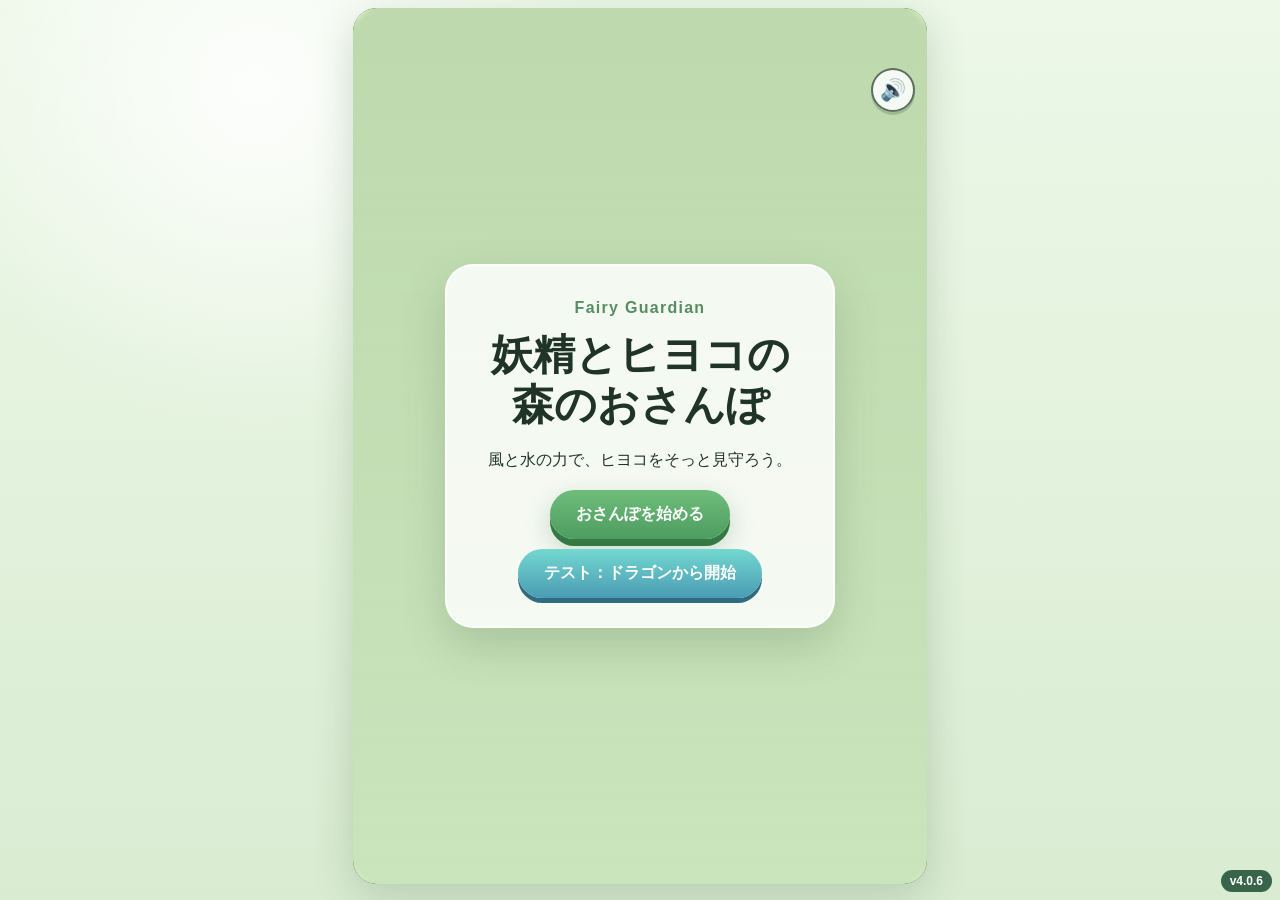
<file: index-v4.0.6.html>
<!doctype html>
<html lang="ja">
<head>
  <meta charset="utf-8" />
  <meta http-equiv="Cache-Control" content="no-cache, no-store, must-revalidate" />
  <meta http-equiv="Pragma" content="no-cache" />
  <meta http-equiv="Expires" content="0" />
  <meta name="viewport" content="width=device-width, initial-scale=1, viewport-fit=cover, user-scalable=no" />
  <meta name="theme-color" content="#dff3d2" />
  <title>Fairy Guardian v4.0.6</title>
  <style>
:root {
  color-scheme: light;
  font-family: ui-rounded, "Hiragino Maru Gothic ProN", "Yu Gothic", sans-serif;
  background: #edf6e8;
  color: #203327;
  touch-action: none;
}

* {
  box-sizing: border-box;
  -webkit-user-select: none;
  user-select: none;
  -webkit-touch-callout: none;
}
button, canvas, .controls, .game-frame {
  -webkit-user-select: none;
  user-select: none;
  -webkit-touch-callout: none;
}
html, body { margin: 0; min-height: 100%; overflow: hidden; }
body {
  min-height: 100svh;
  display: grid;
  place-items: center;
  background:
    radial-gradient(circle at 20% 10%, rgba(255,255,255,.9), transparent 26%),
    linear-gradient(#edf8e8, #d9ecd2);
}
button { font: inherit; -webkit-tap-highlight-color: transparent; }

.app-shell {
  width: min(100vw, 590px);
  height: 100svh;
  display: grid;
  grid-template-rows: minmax(0, 1fr) auto;
  gap: 8px;
  padding: max(8px, env(safe-area-inset-top)) 8px max(8px, env(safe-area-inset-bottom));
}

.game-frame {
  position: relative;
  min-height: 0;
  overflow: hidden;
  border-radius: 24px;
  background: #7dab5f;
  box-shadow: 0 12px 40px rgba(39,74,40,.2);
}

canvas {
  display: block;
  width: 100%;
  height: 100%;
  object-fit: contain;
  background: #7aaa5c;
}

.sound-button {
  position: absolute;
  z-index: 8;
  top: 60px;
  right: 12px;
  width: 44px;
  height: 44px;
  border: 2px solid rgba(32,55,38,.72);
  border-radius: 50%;
  display: grid;
  place-items: center;
  background: rgba(255,255,255,.86);
  box-shadow: 0 3px 0 rgba(32,55,38,.20);
  font-size: 21px;
  cursor: pointer;
}
.sound-button:active { transform: translateY(2px); box-shadow: 0 1px 0 rgba(32,55,38,.20); }
.sound-button.muted { opacity: .62; }

.screen-overlay {
  position: absolute;
  inset: 0;
  display: grid;
  place-items: center;
  padding: 24px;
  background: linear-gradient(rgba(239,251,232,.58), rgba(224,244,215,.78));
  backdrop-filter: blur(3px);
}

.title-card {
  width: min(100%, 390px);
  padding: 28px 24px;
  text-align: center;
  border: 2px solid rgba(255,255,255,.9);
  border-radius: 28px;
  background: rgba(255,255,255,.82);
  box-shadow: 0 18px 45px rgba(46,78,47,.2);
}
.eyebrow { margin: 0 0 8px; color: #588c65; font-weight: 800; letter-spacing: .08em; }
h1 { margin: 0 0 14px; font-size: clamp(28px, 8vw, 42px); line-height: 1.2; }
.title-card p { line-height: 1.7; }
.primary-button {
  border: 0;
  border-radius: 999px;
  padding: 14px 26px;
  color: white;
  font-weight: 900;
  background: linear-gradient(#70bd7a, #4c9d60);
  box-shadow: 0 7px 0 #347943, 0 10px 25px rgba(43,105,55,.25);
}
.primary-button:active { transform: translateY(4px); box-shadow: 0 3px 0 #347943; }

.hud {
  position: absolute;
  top: 10px;
  left: 10px;
  right: 10px;
  display: grid;
  grid-template-columns: 1fr auto auto;
  gap: 8px;
  pointer-events: none;
}
.hud > div {
  min-width: 0;
  padding: 7px 11px;
  border: 2px solid rgba(30,50,35,.72);
  border-radius: 14px;
  background: rgba(255,255,255,.82);
  box-shadow: 0 3px 0 rgba(30,50,35,.18);
}
.hud-label { margin-right: 5px; font-size: 12px; font-weight: 900; color: #56705d; }
.hud-label.plus { color: #27865b; }
.hud-label.minus { color: #b64f5d; }
.hidden { display: none !important; }

.controls {
  display: grid;
  grid-template-columns: 152px minmax(0, 1fr);
  align-items: center;
  gap: 12px;
  padding: 10px 12px;
  border: 1px solid rgba(77,110,71,.2);
  border-radius: 22px;
  background: rgba(255,255,255,.76);
  box-shadow: 0 8px 24px rgba(52,83,52,.12);
}

.stick {
  position: relative;
  width: 138px;
  aspect-ratio: 1;
  border-radius: 50%;
  touch-action: none;
  user-select: none;
}
.stick-ring {
  position: absolute;
  inset: 9px;
  border: 4px solid rgba(51,76,56,.72);
  border-radius: 50%;
  background: radial-gradient(circle, rgba(255,255,255,.9), rgba(203,225,199,.82));
  box-shadow: inset 0 4px 12px rgba(57,86,57,.14);
}
.stick-knob {
  position: absolute;
  width: 60px;
  height: 60px;
  left: 39px;
  top: 39px;
  border: 3px solid #304c37;
  border-radius: 50%;
  background: linear-gradient(#fff, #cfe4ca);
  box-shadow: 0 5px 12px rgba(43,70,48,.25);
  transform: translate(0,0);
}

.action-grid {
  display: grid;
  grid-template-columns: repeat(2, minmax(0, 1fr));
  gap: 9px;
}
.action-button {
  --charge: 0;
  position: relative;
  overflow: hidden;
  min-height: 62px;
  border: 3px solid #2c4733;
  border-radius: 18px;
  color: #233629;
  font-size: 13px;
  font-weight: 900;
  box-shadow: 0 5px 0 rgba(42,65,47,.25);
}
.action-button::before {
  content: '';
  position: absolute;
  inset: auto 0 0 0;
  height: calc(var(--charge) * 100%);
  background: rgba(255,255,255,.42);
  pointer-events: none;
  transition: height .04s linear;
}
.action-button > span { position: relative; z-index: 1; }
.action-button .symbol { display: block; font-size: 21px; line-height: 1; margin-bottom: 3px; }
.action-button.wind.charging { box-shadow: 0 0 18px rgba(126,255,169,.9), 0 5px 0 rgba(42,65,47,.25); }
.action-button.water.charging { box-shadow: 0 0 20px rgba(70,183,255,.95), 0 5px 0 rgba(42,65,47,.25); }
.action-button:active { transform: translateY(3px); box-shadow: 0 2px 0 rgba(42,65,47,.25); }
.action-button.wind { background: linear-gradient(135deg, #f8fff2, #aee7af); }
.action-button.water { background: linear-gradient(135deg, #effcff, #75c8ff); }
.action-button.chick { background: linear-gradient(135deg, #fffceb, #ffe17b); }
.action-button.chick.hint {
  animation: chickHint 1s ease-in-out infinite;
  box-shadow: 0 0 0 4px rgba(255,218,63,.32), 0 0 24px rgba(255,202,42,.9), 0 5px 0 rgba(42,65,47,.25);
}
@keyframes chickHint {
  0%,100% { transform: translateY(0) scale(1); filter: brightness(1); }
  50% { transform: translateY(-2px) scale(1.035); filter: brightness(1.12); }
}

.cave-choice { margin-top:10px; background:linear-gradient(#73d8d0,#4a9bb3); box-shadow:0 5px 0 #326a82; }
.cave-choice:active { box-shadow:0 2px 0 #326a82; }

.route-card { max-width: 410px; }
.route-card h2 { margin: 0 0 10px; font-size: clamp(25px,6vw,36px); color:#315c45; }
.route-card p { margin: 0 0 14px; }
.route-buttons { display:grid; gap:10px; }
.route-button { border:0; border-radius:18px; padding:13px 16px; color:#234538; font:800 16px/1.25 system-ui,sans-serif; cursor:pointer; touch-action:manipulation; }
.route-button.cave { background:linear-gradient(135deg,#c8f6ef,#68b6c9); box-shadow:0 5px 0 #39788a; }
.route-button.flowers { background:linear-gradient(135deg,#fff7c8,#ffb9d7); box-shadow:0 5px 0 #c87796; }
.route-button.wetland { background:linear-gradient(135deg,#dff6b7,#79c9a2); box-shadow:0 5px 0 #4b8d70; }
.route-button:disabled { filter:grayscale(.45); opacity:.48; box-shadow:0 3px 0 rgba(60,70,60,.35); cursor:not-allowed; transform:none; }
.route-button .visited-mark { display:block; margin-top:4px; font-size:12px; font-weight:800; opacity:.78; }
.route-button:active { transform:translateY(3px); box-shadow:0 2px 0 rgba(35,69,56,.35); }
.route-note { font-size:13px; opacity:.78; }

@media (max-height: 700px) {
  .app-shell { gap: 4px; }
  .controls { grid-template-columns: 120px 1fr; padding: 6px 8px; }
  .stick { width: 112px; }
  .stick-knob { width: 48px; height: 48px; left: 32px; top: 32px; }
  .action-button { min-height: 50px; }
}

</style>
</head>
<body>
  <main class="app-shell">
    <section class="game-frame" aria-label="Fairy Guardian game">
      <canvas id="gameCanvas" width="540" height="960"></canvas>
      <button id="soundButton" class="sound-button" type="button" aria-label="効果音を切り替える">🔊</button>

      <div id="titleScreen" class="screen-overlay">
        <div class="title-card">
          <p class="eyebrow">Fairy Guardian</p>
          <h1>妖精とヒヨコの<br>森のおさんぽ</h1>
          <p>風と水の力で、ヒヨコをそっと見守ろう。</p>
          <button id="startButton" class="primary-button" type="button">おさんぽを始める</button>
          <button id="trainingButton" class="primary-button cave-choice hidden" type="button">🐉 パパドラゴンの特訓</button>
          <button id="dragonTestButton" class="primary-button cave-choice" type="button">テスト：ドラゴンから開始</button>
        </div>
      </div>

      <div id="routeScreen" class="screen-overlay hidden">
        <div class="title-card route-card">
          <p class="eyebrow">2500点のおさんぽ分かれ道</p>
          <h2>どっちへ行こう？</h2>
          <p>ヒヨコと妖精の、次のおさんぽ先を選んでください。</p>
          <div class="route-buttons">
            <button id="routeCaveButton" class="route-button cave" type="button">💧 音の洞くつへ</button>
            <button id="routeFlowerButton" class="route-button flowers" type="button">🌸 このまま花の多く咲くほうへ</button>
            <button id="routeWetlandButton" class="route-button wetland" type="button">🌾 カエルたちの湿地へ</button>
          </div>
          <p class="route-note">プラス点はエリアごとに0へ戻ります。マイナス点は旅のあいだ残ります。</p>
        </div>
      </div>

      <div id="dragonResultScreen" class="screen-overlay hidden">
        <div class="title-card route-card">
          <p class="eyebrow">子ドラゴン救助</p>
          <h2 id="dragonResultTitle">森を守れました！</h2>
          <p id="dragonResultText"></p>
          <div class="route-buttons">
            <button id="goTrainingButton" class="route-button cave hidden" type="button">🐉 パパドラゴンの特訓へ</button>
            <button id="returnTitleButton" class="route-button flowers" type="button">タイトルへ戻る</button>
          </div>
        </div>
      </div>

      <div id="hud" class="hud hidden" aria-live="polite">
        <div><span class="hud-label">距離</span><strong id="distanceText">0 m</strong></div>
        <div><span class="hud-label plus">＋</span><strong id="plusScore">0</strong></div>
        <div><span class="hud-label minus">－</span><strong id="minusScore">0</strong></div>
      </div>
    </section>

    <section id="controls" class="controls hidden" aria-label="操作パネル">
      <div id="stick" class="stick" aria-label="8方向移動スティック">
        <div class="stick-ring"></div>
        <div id="stickKnob" class="stick-knob"></div>
      </div>

      <div class="action-grid">
        <button id="windButton" class="action-button wind" type="button">
          <span class="symbol">○</span><span>風</span>
        </button>
        <button id="waterButton" class="action-button water" type="button">
          <span class="symbol">●</span><span>水</span>
        </button>
        <button id="chickLeftButton" class="action-button chick" type="button">
          <span class="symbol">🐥←</span><span>ヒヨコ左</span>
        </button>
        <button id="chickRightButton" class="action-button chick" type="button">
          <span class="symbol">🐥→</span><span>ヒヨコ右</span>
        </button>
      </div>
    </section>
  </main>

  <script>
const GAME_VERSION = '4.0.6';
class AudioEngine {
  constructor() {
    this.ctx = null;
    this.master = null;
    this.muted = false;
    this.last = new Map();
    this.caveMode = false;
  }
  unlock() {
    if (!this.ctx) {
      const AC = window.AudioContext || window.webkitAudioContext;
      if (!AC) return;
      this.ctx = new AC();
      this.master = this.ctx.createGain();
      this.master.gain.value = .72;
      this.master.connect(this.ctx.destination);
    }
    if (this.ctx.state === 'suspended') this.ctx.resume().catch(()=>{});
  }
  setMuted(value) {
    this.muted = value;
    if (this.master && this.ctx) {
      this.master.gain.cancelScheduledValues(this.ctx.currentTime);
      this.master.gain.setTargetAtTime(value ? 0 : .72, this.ctx.currentTime, .02);
    }
  }
  can(key, gap=.045) {
    if (this.muted) return false;
    this.unlock();
    if (!this.ctx || !this.master) return false;
    const now = performance.now()/1000;
    const prev = this.last.get(key) || -99;
    if (now-prev < gap) return false;
    this.last.set(key, now);
    return true;
  }
  tone(freq=440, duration=.12, {type='sine', volume=.08, endFreq=null, delay=0}={}) {
    if (!this.ctx || this.muted) return;
    const t=this.ctx.currentTime+delay;
    const osc=this.ctx.createOscillator();
    const gain=this.ctx.createGain();
    osc.type=type; osc.frequency.setValueAtTime(freq,t);
    if(endFreq) osc.frequency.exponentialRampToValueAtTime(Math.max(20,endFreq),t+duration);
    gain.gain.setValueAtTime(.0001,t);
    gain.gain.exponentialRampToValueAtTime(Math.max(.0002,volume),t+.012);
    gain.gain.exponentialRampToValueAtTime(.0001,t+duration);
    osc.connect(gain); gain.connect(this.master); osc.start(t); osc.stop(t+duration+.03);
  }
  noise(duration=.12,{volume=.04,highpass=300,lowpass=5000,delay=0}={}) {
    if (!this.ctx || this.muted) return;
    const len=Math.max(1,Math.floor(this.ctx.sampleRate*duration));
    const buf=this.ctx.createBuffer(1,len,this.ctx.sampleRate);
    const data=buf.getChannelData(0);
    for(let i=0;i<len;i++) data[i]=(Math.random()*2-1)*(1-i/len*.45);
    const src=this.ctx.createBufferSource(); src.buffer=buf;
    const hp=this.ctx.createBiquadFilter();hp.type='highpass';hp.frequency.value=highpass;
    const lp=this.ctx.createBiquadFilter();lp.type='lowpass';lp.frequency.value=lowpass;
    const g=this.ctx.createGain(); const t=this.ctx.currentTime+delay;
    g.gain.setValueAtTime(.0001,t);g.gain.exponentialRampToValueAtTime(volume,t+.008);g.gain.exponentialRampToValueAtTime(.0001,t+duration);
    src.connect(hp);hp.connect(lp);lp.connect(g);g.connect(this.master);src.start(t);src.stop(t+duration+.02);
  }
  cast(kind,charge=0){
    if(!this.can('cast-'+kind,.12))return;
    if(kind==='wind'){
      this.noise(.11+charge*.07,{volume:.032+charge*.018,highpass:650,lowpass:4300});
      this.tone(480+charge*120,.10+charge*.05,{type:'triangle',volume:.038,endFreq:310+charge*80});
      if(charge>.65)this.tone(760,.11,{type:'sine',volume:.025,endFreq:1040,delay:.025});
    }else{
      // Soft, rounded water sound: a low droplet body plus a bright surface glint.
      this.tone(430,.15,{type:'sine',volume:.038,endFreq:245});
      this.tone(720,.12,{type:'sine',volume:.021,endFreq:440,delay:.018});
      this.tone(1050,.08,{type:'sine',volume:.010,endFreq:790,delay:.035});
      this.noise(.075,{volume:.010+charge*.005,highpass:1100,lowpass:5200,delay:.025});
      if(charge>.2)this.tone(565,.16,{type:'triangle',volume:.014,endFreq:330,delay:.055});
    }
  }
  impact(kind,power=1,spread=false){
    if(!this.can('impact-'+kind,spread?.075:.035))return;
    if(kind==='wind'){
      this.noise(.16,{volume:.026*Math.min(1.7,power),highpass:280,lowpass:2600});
      this.tone(220,.14,{type:'triangle',volume:.025*Math.min(1.5,power),endFreq:110});
    }else{
      // A pleasant game-like splash rather than a harsh, realistic splash.
      const v=spread?.014:.026;
      this.tone(360,.15,{type:'sine',volume:v,endFreq:190});
      this.tone(690,.11,{type:'sine',volume:v*.72,endFreq:410,delay:.018});
      this.noise(.085,{volume:v*.40,highpass:950,lowpass:5200,delay:.014});
      if(!spread)this.tone(980,.075,{type:'sine',volume:.009,endFreq:760,delay:.04});
      if(this.caveMode){
        this.tone(520,.22,{type:'sine',volume:.010,endFreq:360,delay:.13});
        this.tone(760,.28,{type:'sine',volume:.006,endFreq:520,delay:.24});
      }
    }
  }
  cavePuddle(){
    if(!this.can('cave-puddle',.16))return;
    // Hollow, pleasant splash with a short cave echo.
    this.noise(.13,{volume:.018,highpass:520,lowpass:3900});
    this.tone(290,.18,{type:'sine',volume:.026,endFreq:175});
    this.tone(610,.16,{type:'sine',volume:.017,endFreq:390,delay:.025});
    this.tone(430,.30,{type:'sine',volume:.009,endFreq:300,delay:.16});
    this.tone(720,.38,{type:'sine',volume:.006,endFreq:480,delay:.29});
  }
  stoneBounce(bounce=0){
    if(!this.can('stone-bounce',.065))return;
    const notes=[420,350,295,250];
    const f=notes[Math.min(notes.length-1,bounce)];
    this.tone(f,.12,{type:'triangle',volume:.035,endFreq:f*.72});
    this.tone(f*2.15,.07,{type:'sine',volume:.012,endFreq:f*1.5,delay:.008});
    if(this.caveMode)this.tone(f*.78,.20,{type:'sine',volume:.007,endFreq:f*.62,delay:.09});
  }
  stoneSplash(){
    if(!this.can('stone-splash',.15))return;
    this.noise(.15,{volume:.022,highpass:380,lowpass:3300});
    this.tone(245,.22,{type:'sine',volume:.030,endFreq:135});
    this.tone(470,.28,{type:'sine',volume:.009,endFreq:280,delay:.13});
  }
  crystal(note=0){
    if(!this.can('crystal-'+note,.09))return;
    const scale=[392,493.88,587.33,698.46];
    const f=scale[note%scale.length];
    this.tone(f,.50,{type:'sine',volume:.025,endFreq:f*1.008});
    this.tone(f*2.01,.36,{type:'sine',volume:.010,endFreq:f*1.82,delay:.018});
  }
  mushroom(note=0){
    if(!this.can('mushroom-'+note,.05))return;
    const scale=[523.25,587.33,659.25,698.46,783.99,880,987.77];
    const f=scale[note%scale.length];
    this.tone(f,.42,{type:'sine',volume:.045,endFreq:f*1.012});
    this.tone(f*2,.30,{type:'sine',volume:.014,endFreq:f*1.72,delay:.018});
    this.tone(f,.32,{type:'triangle',volume:.010,endFreq:f*.92,delay:.16});
  }
  caveChord(){
    if(!this.can('cave-chord',.75))return;
    const notes=[523.25,659.25,783.99];
    notes.forEach((f,i)=>{
      this.tone(f,.68,{type:'sine',volume:.034,endFreq:f*1.01,delay:i*.025});
      this.tone(f*2,.42,{type:'sine',volume:.009,endFreq:f*1.82,delay:.04+i*.025});
    });
  }
  flower(count=1){
    if(!this.can('flower',.07))return;
    const notes=[784,988,1175];
    for(let i=0;i<Math.min(3,count);i++){
      const d=i*.085;
      // Bell-like opening: clear fundamental plus a quiet high harmonic.
      this.tone(notes[i],.24,{type:'sine',volume:.045,endFreq:notes[i]*1.035,delay:d});
      this.tone(notes[i]*2.02,.16,{type:'sine',volume:.014,endFreq:notes[i]*1.72,delay:d+.012});
      this.tone(notes[i]*.5,.18,{type:'triangle',volume:.012,endFreq:notes[i]*.62,delay:d});
    }
  }
  grow(kind='bridge'){if(!this.can('grow',.20))return;this.noise(.28,{volume:.025,highpass:180,lowpass:1700});this.tone(kind==='ledge'?210:330,.24,{type:'triangle',volume:.03,endFreq:kind==='ledge'?150:520});this.tone(720,.18,{type:'sine',volume:.023,endFreq:930,delay:.17});}
  leaves(){if(!this.can('leaves',.16))return;this.noise(.30,{volume:.035,highpass:650,lowpass:4800});}
  dandelion(){if(!this.can('dandelion',.25))return;this.noise(.23,{volume:.018,highpass:1000,lowpass:6800});this.tone(880,.22,{type:'sine',volume:.022,endFreq:1180});}
  scare(kind){
    if(!this.can('scare-'+kind,.18))return;
    if(kind==='bird'){
      // A tiny chirp followed by soft wing beats.
      this.tone(1040,.065,{type:'sine',volume:.032,endFreq:1320});
      this.tone(1260,.055,{type:'sine',volume:.020,endFreq:1090,delay:.055});
      this.noise(.18,{volume:.022,highpass:750,lowpass:3900,delay:.075});
    }else{
      // Synthesised short 'nya!' with two formant-like glides.
      this.tone(520,.20,{type:'sawtooth',volume:.026,endFreq:760});
      this.tone(1040,.17,{type:'sine',volume:.020,endFreq:620,delay:.015});
      this.tone(1510,.12,{type:'sine',volume:.010,endFreq:920,delay:.028});
      this.noise(.055,{volume:.006,highpass:1300,lowpass:5000,delay:.018});
    }
  }
  forestOmen(){
    if(!this.can('forest-omen',4.5))return;
    this.noise(.72,{volume:.024,highpass:65,lowpass:620});
    this.tone(92,.82,{type:'sine',volume:.027,endFreq:68});
    this.tone(138,.48,{type:'triangle',volume:.014,endFreq:102,delay:.18});
    this.noise(.22,{volume:.016,highpass:430,lowpass:2100,delay:.58});
  }
  wings(speed=1){
    if(!this.can('wings',.34))return;
    const v=.0065*Math.min(1.2,Math.max(.55,speed));
    this.noise(.075,{volume:v,highpass:1000,lowpass:3300});
    this.noise(.065,{volume:v*.72,highpass:1250,lowpass:3900,delay:.10});
  }
  frog(){if(!this.can('frog',1.3))return;this.tone(185,.11,{type:'square',volume:.024,endFreq:150});this.tone(245,.10,{type:'square',volume:.019,endFreq:205,delay:.11});}
  frogNote(note=0){
    if(!this.can('frog-note-'+note,.10))return;
    const scale=[146.83,164.81,196,220,246.94,293.66,329.63];
    const f=scale[note%scale.length];
    this.tone(f,.13,{type:'square',volume:.033,endFreq:f*.76});
    this.tone(f*1.38,.11,{type:'triangle',volume:.020,endFreq:f*1.08,delay:.085});
    this.tone(f*.72,.16,{type:'sine',volume:.010,endFreq:f*.58,delay:.17});
  }
  chick(){if(!this.can('chick',.20))return;this.tone(1150,.07,{type:'sine',volume:.025,endFreq:1320});}
  rock(last=false){if(!this.can('rock',.10))return;this.noise(last?.20:.09,{volume:last?.045:.028,highpass:80,lowpass:1100});this.tone(last?105:155,last?.18:.08,{type:'triangle',volume:.025,endFreq:75});}
  penalty(){if(!this.can('penalty',.35))return;this.tone(420,.10,{type:'triangle',volume:.025,endFreq:280});this.tone(290,.13,{type:'triangle',volume:.022,endFreq:190,delay:.09});}
}
const sound = new AudioEngine();

class InputController {
  constructor(stick, knob) {
    this.stick = stick;
    this.knob = knob;
    this.vector = { x: 0, y: 0 };
    this.pointerId = null;
    this.maxRadius = 42;
    this.keys = new Set();
    this.bind();
  }

  bind() {
    this.stick.addEventListener('pointerdown', (e) => {
      this.pointerId = e.pointerId;
      this.stick.setPointerCapture(e.pointerId);
      this.updatePointer(e);
    });
    this.stick.addEventListener('pointermove', (e) => {
      if (e.pointerId === this.pointerId) this.updatePointer(e);
    });
    const end = (e) => {
      if (e.pointerId !== this.pointerId) return;
      this.pointerId = null;
      this.vector.x = 0;
      this.vector.y = 0;
      this.knob.style.transform = 'translate(0px, 0px)';
    };
    this.stick.addEventListener('pointerup', end);
    this.stick.addEventListener('pointercancel', end);

    window.addEventListener('keydown', (e) => this.keys.add(e.key));
    window.addEventListener('keyup', (e) => this.keys.delete(e.key));
  }

  updatePointer(e) {
    const rect = this.stick.getBoundingClientRect();
    const cx = rect.left + rect.width / 2;
    const cy = rect.top + rect.height / 2;
    let dx = e.clientX - cx;
    let dy = e.clientY - cy;
    const length = Math.hypot(dx, dy);
    const max = rect.width * 0.31;
    if (length > max) {
      dx = dx / length * max;
      dy = dy / length * max;
    }
    const nx = dx / max;
    const ny = dy / max;
    const dead = 0.18;
    if (Math.hypot(nx, ny) < dead) {
      this.vector.x = 0;
      this.vector.y = 0;
    } else {
      const angle = Math.atan2(ny, nx);
      const step = Math.PI / 4;
      const snapped = Math.round(angle / step) * step;
      this.vector.x = Math.cos(snapped);
      this.vector.y = Math.sin(snapped);
    }
    this.knob.style.transform = `translate(${dx}px, ${dy}px)`;
  }

  getVector() {
    let x = this.vector.x;
    let y = this.vector.y;
    if (this.keys.has('ArrowLeft') || this.keys.has('a')) x -= 1;
    if (this.keys.has('ArrowRight') || this.keys.has('d')) x += 1;
    if (this.keys.has('ArrowUp') || this.keys.has('w')) y -= 1;
    if (this.keys.has('ArrowDown') || this.keys.has('s')) y += 1;
    const length = Math.hypot(x, y);
    return length > 1 ? { x: x / length, y: y / length } : { x, y };
  }
}


class Stage {
  constructor(width, height) {
    this.width = width;
    this.height = height;
    this.offset = 0;
    this.speed = 42;
    this.patches = this.createPatches();
  }

  createPatches() {
    const patches = [];
    let seed = 20260805;
    const rnd = () => {
      seed = (seed * 16807) % 2147483647;
      return (seed - 1) / 2147483646;
    };
    for (let i = 0; i < 205; i++) {
      patches.push({
        x: rnd() * this.width,
        y: rnd() * (this.height + 260),
        size: 7 + rnd() * 30,
        type: rnd(),
        phase: rnd() * Math.PI * 2,
        tone: rnd()
      });
    }
    return patches;
  }

  update(dt) {
    this.offset = (this.offset + this.speed * dt) % (this.height + 260);
  }

  draw(ctx, time) {
    const base = ctx.createLinearGradient(0, 0, this.width, this.height);
    base.addColorStop(0, '#8fbd70');
    base.addColorStop(.28, '#82b364');
    base.addColorStop(.62, '#76a75a');
    base.addColorStop(1, '#6b9950');
    ctx.fillStyle = base;
    ctx.fillRect(0, 0, this.width, this.height);

    // Broad, soft patches make the meadow less tiled.
    for (const p of this.patches) {
      const y = (p.y + this.offset) % (this.height + 260) - 130;
      if (p.type < .28) {
        ctx.fillStyle = p.tone < .5 ? 'rgba(189,213,126,.13)' : 'rgba(45,111,54,.11)';
        ctx.beginPath();
        for (let n = 0; n <= 14; n++) {
          const a = n / 14 * Math.PI * 2;
          const wobble = 1 + Math.sin(a * 3 + p.phase) * .12 + Math.cos(a * 5 - p.phase) * .07;
          const px = p.x + Math.cos(a) * p.size * 1.8 * wobble;
          const py = y + Math.sin(a) * p.size * (.88 + .12 * Math.sin(a * 2 + p.phase));
          if (n === 0) ctx.moveTo(px, py); else ctx.lineTo(px, py);
        }
        ctx.closePath();
        ctx.fill();
      } else if (p.type < .68) {
        const sway = Math.sin(time * 1.7 + p.phase) * 1.5;
        ctx.strokeStyle = p.tone < .5 ? 'rgba(38,105,48,.44)' : 'rgba(73,130,58,.5)';
        ctx.lineWidth = 1.25 + p.tone;
        ctx.beginPath();
        ctx.moveTo(p.x, y + 5);
        ctx.quadraticCurveTo(p.x - 5 + sway, y - 3, p.x - 2 + sway, y - 11);
        ctx.moveTo(p.x + 1, y + 5);
        ctx.quadraticCurveTo(p.x + 7 + sway, y - 1, p.x + 5 + sway, y - 9);
        ctx.moveTo(p.x - 2, y + 5);
        ctx.quadraticCurveTo(p.x + sway, y - 5, p.x + 1 + sway, y - 15);
        ctx.stroke();
      } else if (p.type < .83) {
        ctx.fillStyle = p.tone < .55 ? 'rgba(104,103,78,.38)' : 'rgba(150,132,83,.28)';
        ctx.beginPath(); ctx.ellipse(p.x, y, 3 + p.size * .12, 2 + p.size * .07, p.phase, 0, Math.PI * 2); ctx.fill();
      } else if (p.type < .94) {
        const sway = Math.sin(time * 2 + p.phase) * 1.4;
        const petals = p.tone < .5 ? '#fff7d7' : '#f6c4df';
        ctx.fillStyle = petals;
        for (let i = 0; i < 4; i++) {
          const a = i * Math.PI / 2;
          ctx.beginPath(); ctx.arc(p.x + sway + Math.cos(a) * 3, y + Math.sin(a) * 3, 2, 0, Math.PI * 2); ctx.fill();
        }
        ctx.fillStyle = '#f4d661'; ctx.beginPath(); ctx.arc(p.x + sway, y, 1.7, 0, Math.PI * 2); ctx.fill();
      } else {
        // Clover-like accent.
        ctx.fillStyle = 'rgba(39,128,57,.62)';
        ctx.beginPath();
        ctx.arc(p.x - 3, y, 3.5, 0, Math.PI * 2);
        ctx.arc(p.x + 3, y, 3.5, 0, Math.PI * 2);
        ctx.arc(p.x, y - 3, 3.5, 0, Math.PI * 2);
        ctx.fill();
      }
    }

    // A faint moving light veil gives depth without looking like a pattern.
    const light = ctx.createLinearGradient(0, 0, this.width, 0);
    light.addColorStop(0, 'rgba(255,255,220,.02)');
    light.addColorStop(.45, 'rgba(255,255,220,.09)');
    light.addColorStop(1, 'rgba(255,255,220,.02)');
    ctx.fillStyle = light;
    ctx.fillRect(0, 0, this.width, this.height);
  }
}


class Fairy {
  constructor(width, height) {
    this.x = width * 0.5;
    this.y = height * 0.62;
    this.speed = 300;
    this.bank = 0;
  }

  update(dt, input, width, height) {
    this.x += input.x * this.speed * dt;
    this.y += input.y * this.speed * dt;
    this.x = Math.max(48, Math.min(width - 48, this.x));
    this.y = Math.max(115, Math.min(height - 54, this.y));
    this.bank += (input.x * 0.12 - this.bank) * Math.min(1, dt * 7);
  }

  drawWing(ctx, side, upper, time) {
    const flap = Math.sin(time * 7.2 + (upper ? 0 : 0.65));
    ctx.save();
    ctx.scale(side, 1);
    ctx.rotate((upper ? -0.42 : 0.48) + flap * (upper ? 0.12 : 0.09));

    const tipX = upper ? 64 : 53;
    const tipY = upper ? -14 : 13;
    const grad = ctx.createLinearGradient(2, -35, tipX, 33);
    const colors = [
      ['rgba(255,118,168,.48)', 0], ['rgba(255,180,92,.45)', .16],
      ['rgba(255,237,116,.42)', .31], ['rgba(102,224,153,.42)', .47],
      ['rgba(83,193,255,.45)', .63], ['rgba(145,122,255,.43)', .81],
      ['rgba(238,128,245,.44)', 1]
    ];
    colors.forEach(([c, p]) => grad.addColorStop(p, c));

    ctx.fillStyle = grad;
    ctx.beginPath();
    ctx.moveTo(3, 0);
    if (upper) {
      ctx.bezierCurveTo(17, -35, 45, -48, 64, -20);
      ctx.bezierCurveTo(73, -5, 55, 17, 30, 21);
      ctx.bezierCurveTo(20, 22, 11, 13, 3, 0);
    } else {
      ctx.bezierCurveTo(14, 18, 38, 39, 55, 25);
      ctx.bezierCurveTo(64, 17, 52, -2, 28, -13);
      ctx.bezierCurveTo(17, -14, 9, -8, 3, 0);
    }
    ctx.closePath();
    ctx.fill();

    ctx.strokeStyle = 'rgba(255,255,255,.9)';
    ctx.lineWidth = 1.7;
    ctx.stroke();

    ctx.strokeStyle = 'rgba(91,78,164,.23)';
    ctx.lineWidth = 1.25;
    ctx.beginPath();
    ctx.moveTo(5, 0); ctx.quadraticCurveTo(28, upper ? -12 : 11, tipX - 5, tipY);
    ctx.moveTo(13, upper ? -3 : 4); ctx.quadraticCurveTo(28, upper ? -31 : 27, tipX - 14, upper ? -31 : 23);
    ctx.moveTo(16, upper ? 6 : -5); ctx.quadraticCurveTo(34, upper ? 15 : -14, tipX - 16, upper ? 10 : -7);
    ctx.stroke();

    for (let i = 0; i < 6; i++) {
      const px = 17 + i * 7;
      const py = (upper ? -1 : 1) * (7 + (i % 3) * 6);
      const alpha = .22 + .38 * (.5 + .5 * Math.sin(time * 6 + i * 1.7));
      ctx.fillStyle = `rgba(255,255,255,${alpha})`;
      ctx.beginPath(); ctx.arc(px, py, i % 2 ? 1.5 : 2.1, 0, Math.PI * 2); ctx.fill();
    }
    ctx.restore();
  }

  draw(ctx, time, target = null) {
    const hover = Math.sin(time * 3.2) * 2.4;
    const targetAngle = target
      ? Math.atan2(target.y - this.y, target.x - this.x) - Math.PI / 2
      : 0;

    ctx.save();
    ctx.translate(this.x, this.y + hover);
    ctx.rotate(targetAngle + this.bank);

    // The wings are seen from behind, where their rainbow pattern is clearest.
    this.drawWing(ctx, -1, true, time);
    this.drawWing(ctx, 1, true, time);
    this.drawWing(ctx, -1, false, time);
    this.drawWing(ctx, 1, false, time);

    ctx.lineCap = 'round';
    ctx.lineJoin = 'round';

    // Legs and slippers, pointing toward the chick.
    ctx.strokeStyle = '#765042';
    ctx.lineWidth = 4;
    ctx.beginPath();
    ctx.moveTo(-5, 20); ctx.lineTo(-7, 34);
    ctx.moveTo(5, 20); ctx.lineTo(7, 34);
    ctx.stroke();
    ctx.fillStyle = '#d968a7';
    ctx.beginPath();
    ctx.ellipse(-8, 35, 5, 2.7, -.2, 0, Math.PI * 2);
    ctx.ellipse(8, 35, 5, 2.7, .2, 0, Math.PI * 2);
    ctx.fill();

    // Back of the dress, with a small bow so the orientation is unmistakable.
    ctx.strokeStyle = '#42313d';
    ctx.lineWidth = 3.5;
    const dressGrad = ctx.createLinearGradient(0, -7, 0, 24);
    dressGrad.addColorStop(0, '#f8b8dd');
    dressGrad.addColorStop(1, '#d96cac');
    ctx.fillStyle = dressGrad;
    ctx.beginPath();
    ctx.moveTo(-10, -7); ctx.quadraticCurveTo(0, -12, 10, -7);
    ctx.lineTo(16, 18);
    ctx.quadraticCurveTo(10, 25, 0, 21);
    ctx.quadraticCurveTo(-10, 25, -16, 18);
    ctx.closePath();
    ctx.fill(); ctx.stroke();

    ctx.fillStyle = '#f7d6ec';
    ctx.beginPath();
    ctx.ellipse(-5, -3, 6, 4, -.25, 0, Math.PI * 2);
    ctx.ellipse(5, -3, 6, 4, .25, 0, Math.PI * 2);
    ctx.fill();
    ctx.fillStyle = '#bd5791';
    ctx.beginPath(); ctx.arc(0, -3, 3.2, 0, Math.PI * 2); ctx.fill();

    // Arms reach slightly toward the protected chick.
    const armSwing = Math.sin(time * 4.2) * 1.4;
    ctx.strokeStyle = '#765042';
    ctx.lineWidth = 3.4;
    ctx.beginPath();
    ctx.moveTo(-9, 0); ctx.lineTo(-19, 10 + armSwing);
    ctx.moveTo(9, 0); ctx.lineTo(19, 10 - armSwing);
    ctx.stroke();
    ctx.fillStyle = '#ffd9c1';
    ctx.beginPath();
    ctx.arc(-19, 10 + armSwing, 3, 0, Math.PI * 2);
    ctx.arc(19, 10 - armSwing, 3, 0, Math.PI * 2);
    ctx.fill();

    // Back of head and flowing hair: no face is drawn.
    ctx.strokeStyle = '#42313d';
    ctx.lineWidth = 3.5;
    const hair = ctx.createLinearGradient(-13, -42, 13, -7);
    hair.addColorStop(0, '#f5d984');
    hair.addColorStop(.55, '#d59b48');
    hair.addColorStop(1, '#9a5f2d');
    ctx.fillStyle = hair;
    ctx.beginPath();
    ctx.arc(0, -25, 16, 0, Math.PI * 2);
    ctx.quadraticCurveTo(18, -10, 11, 3);
    ctx.quadraticCurveTo(5, -2, 0, 4);
    ctx.quadraticCurveTo(-5, -2, -11, 3);
    ctx.quadraticCurveTo(-18, -10, -16, -25);
    ctx.closePath();
    ctx.fill(); ctx.stroke();

    // A tiny visible neck reinforces that this is the back view.
    ctx.fillStyle = '#ffd9c1';
    ctx.fillRect(-4, -11, 8, 6);

    // Flower hair ornament remains visible from behind.
    ctx.fillStyle = '#fff4a8';
    for (let i = 0; i < 5; i++) {
      const a = i * Math.PI * 2 / 5;
      ctx.beginPath(); ctx.arc(-10 + Math.cos(a) * 4, -35 + Math.sin(a) * 4, 2.7, 0, Math.PI * 2); ctx.fill();
    }
    ctx.fillStyle = '#f39b5e';
    ctx.beginPath(); ctx.arc(-10, -35, 2.3, 0, Math.PI * 2); ctx.fill();

    for (let i = 0; i < 8; i++) {
      const a = time * 1.5 + i * Math.PI / 4;
      const rx = 35 + (i % 2) * 8;
      const ry = 30 + (i % 3) * 4;
      const alpha = .22 + .55 * (.5 + .5 * Math.sin(time * 6.5 + i));
      ctx.fillStyle = `rgba(255,255,225,${alpha})`;
      ctx.beginPath(); ctx.arc(Math.cos(a) * rx, Math.sin(a) * ry, 1.4 + (i % 3) * .55, 0, Math.PI * 2); ctx.fill();
    }
    ctx.restore();
  }
}


class Chick {
  constructor(width, height) {
    this.lanes = [width * 0.25, width * 0.5, width * 0.75];
    this.lane = 1;
    this.targetX = this.lanes[this.lane];
    this.x = this.targetX;
    this.y = height * 0.82;
    this.lookTimer = 1.2;
    this.lookMode = 'forward';
    this.turnTime = 0;
    this.moveDir = 0;
    this.autoTargetX = null;
    this.assistTargetX = null;
    this.assistTimer = 0;
    this.panicTimer = 0;
    this.admireTimer = 0;
    this.admireDirection = 0;
    this.steerVelocity = 0;
    this.freeWalkTimer = 0;
    this.musicReactionTimer = 0;
    this.musicReactionKind = 'none';
    this.musicReactionSide = 1;
    this.musicReactionStrength = 0;
  }

  guide(direction) {
    this.lane = Math.max(0, Math.min(2, this.lane + direction));
    this.targetX = this.lanes[this.lane];
  }

  setAutoTarget(x) { this.autoTargetX = x; }

  reactToMusic(note, streak = 1) {
    // Short musical phrases make the chick notice the sound. A single note
    // causes a curious turn; consecutive notes add a cheerful hop.
    this.musicReactionTimer = Math.min(1.05, .42 + streak * .13);
    this.musicReactionKind = streak >= 2 ? 'hop' : 'turn';
    this.musicReactionSide = note % 2 === 0 ? -1 : 1;
    this.musicReactionStrength = Math.min(1, .35 + streak * .18);
    this.lookMode = this.musicReactionSide < 0 ? 'left' : 'right';
    this.turnTime = Math.max(this.turnTime, this.musicReactionTimer);
  }

  admireFlower(flowerX) {
    if (this.panicTimer > 0 || this.assistTimer > 0) return;
    this.admireTimer = .72;
    this.admireDirection = Math.sign(flowerX - this.x) || 1;
  }

  assistTo(x) {
    this.assistTargetX = x;
    this.assistTimer = 1.5;
    this.panicTimer = 0.75;
    const nearestLane = this.lanes.reduce((best, laneX, i) =>
      Math.abs(laneX - x) < Math.abs(this.lanes[best] - x) ? i : best, 0);
    this.lane = nearestLane;
    this.targetX = this.lanes[nearestLane];
  }

  update(dt, time) {
    // Terrain guidance is deliberately gentle. It nudges the chick toward a
    // usable crossing, then stops pulling once the chick is safely inside it.
    this.assistTimer = Math.max(0, this.assistTimer - dt);
    this.panicTimer = Math.max(0, this.panicTimer - dt);
    this.admireTimer = Math.max(0, this.admireTimer - dt);
    this.musicReactionTimer = Math.max(0, this.musicReactionTimer - dt);
    if (this.musicReactionTimer <= 0) this.musicReactionKind = 'none';
    let activeTarget = this.targetX;
    let steeringSpeed = 1.45;
    if (this.assistTargetX != null && this.assistTimer > 0) {
      activeTarget = this.assistTargetX;
      steeringSpeed = 3.4;
      if (Math.abs(this.assistTargetX - this.x) < 7) {
        this.assistTargetX = null;
        this.assistTimer = 0;
      }
    } else if (this.autoTargetX != null) {
      const autoDx = this.autoTargetX - this.x;
      activeTarget = Math.abs(autoDx) <= 30
        ? this.x
        : this.x + Math.max(-58, Math.min(58, autoDx));
    }
    const dx = activeTarget - this.x;
    this.moveDir = Math.abs(dx) > 4 ? Math.sign(dx) : 0;
    const desiredVelocity = Math.max(-95, Math.min(95, dx * steeringSpeed));
    this.steerVelocity += (desiredVelocity - this.steerVelocity) * Math.min(1, dt * 3.6);

    this.lookTimer -= dt;
    this.turnTime = Math.max(0, this.turnTime - dt);
    if (this.lookTimer <= 0) {
      this.lookTimer = 2.2 + Math.random() * 3.4;
      const r = Math.random();
      this.lookMode = r < 0.22 ? 'back' : r < 0.50 ? (Math.random() < .5 ? 'left' : 'right') : 'forward';
      this.turnTime = this.lookMode === 'back' ? .65 : .85;
    }
    if (this.turnTime <= 0) this.lookMode = 'forward';

    const wander = Math.sin(time * 1.45) * 6 + Math.sin(time * .69) * 3.5;
    const assistWobble = this.assistTargetX != null ? Math.sin(time * 9) * 2.4 : 0;
    this.x += this.steerVelocity * dt + (wander + assistWobble) * dt * .32;
    if (Math.abs(dx) < 5) this.steerVelocity *= Math.pow(.08, dt);
  }

  draw(ctx, time) {
    const walk = Math.sin(time * 6.6);
    const musicPhase = this.musicReactionTimer > 0 ? Math.sin((1.08 - this.musicReactionTimer) * 16) : 0;
    const musicHop = this.musicReactionKind === 'hop' ? Math.max(0, musicPhase) * (8 + this.musicReactionStrength * 8) : 0;
    const bob = Math.abs(walk) * 3 + musicHop;
    let facing = this.musicReactionTimer > 0
      ? (this.musicReactionSide < 0 ? 'left' : 'right')
      : (this.admireTimer > 0 ? (this.admireDirection < 0 ? 'left' : 'right') : (this.moveDir < 0 ? 'left' : this.moveDir > 0 ? 'right' : this.lookMode));
    if (facing === 'forward') facing = 'up';

    ctx.save();
    ctx.translate(this.x, this.y - bob);
    const side = facing === 'left' ? -1 : facing === 'right' ? 1 : 0;
    ctx.rotate(Math.sin(time * 2.8) * .025 + side * .045);

    ctx.fillStyle = 'rgba(47,72,38,.18)';
    ctx.beginPath(); ctx.ellipse(0, 25 + bob, 18, 6, 0, 0, Math.PI * 2); ctx.fill();

    ctx.lineJoin = 'round';
    ctx.strokeStyle = '#342c1d';
    ctx.lineWidth = 3.6;

    ctx.strokeStyle = '#d47c22';
    ctx.lineWidth = 3;
    ctx.beginPath();
    ctx.moveTo(-6, 18); ctx.lineTo(-9 + walk * 3.5, 25);
    ctx.moveTo(6, 18); ctx.lineTo(9 - walk * 3.5, 25);
    ctx.stroke();

    const bodyGrad = ctx.createRadialGradient(-5, -2, 2, 0, 5, 22);
    bodyGrad.addColorStop(0, '#fff38b');
    bodyGrad.addColorStop(.72, '#ffd848');
    bodyGrad.addColorStop(1, '#e9ae2c');
    ctx.strokeStyle = '#342c1d';
    ctx.fillStyle = bodyGrad;
    ctx.beginPath(); ctx.ellipse(0, 5, 17, 19.5, 0, 0, Math.PI * 2); ctx.fill(); ctx.stroke();

    ctx.fillStyle = '#efbd31';
    const flap = walk * 2.2;
    ctx.beginPath();
    ctx.ellipse(-14.5, 6 + flap, 6.3, 9.2, -.55, 0, Math.PI * 2);
    ctx.ellipse(14.5, 6 - flap, 6.3, 9.2, .55, 0, Math.PI * 2);
    ctx.fill(); ctx.stroke();

    ctx.fillStyle = '#ffe66d';
    ctx.beginPath(); ctx.arc(0, -12, 14.8, 0, Math.PI * 2); ctx.fill(); ctx.stroke();
    ctx.beginPath();
    ctx.moveTo(-5, -26); ctx.quadraticCurveTo(-2, -32, 1, -26);
    ctx.quadraticCurveTo(4, -31, 6, -24);
    ctx.quadraticCurveTo(2, -27, -5, -26);
    ctx.fill(); ctx.stroke();

    if (facing === 'up') {
      // Default: the chick walks away from the viewer. Only its fluffy nape is visible.
      ctx.strokeStyle = '#d9a724';
      ctx.lineWidth = 2;
      ctx.beginPath();
      ctx.arc(0, -12, 8, Math.PI * 1.15, Math.PI * 1.85);
      ctx.stroke();
    } else if (facing === 'back') {
      // A brief cute turn toward the viewer.
      ctx.fillStyle = '#2d291e';
      ctx.beginPath(); ctx.arc(-4.8, -14, 2.1, 0, Math.PI * 2); ctx.arc(4.8, -14, 2.1, 0, Math.PI * 2); ctx.fill();
      ctx.fillStyle = '#f29b28';
      ctx.beginPath(); ctx.moveTo(0, -10); ctx.lineTo(-6.3, -5); ctx.lineTo(6.3, -5); ctx.closePath(); ctx.fill(); ctx.stroke();
    } else {
      // Side view while changing lanes or glancing around.
      const sx = facing === 'left' ? -1 : 1;
      ctx.fillStyle = '#2d291e';
      ctx.beginPath(); ctx.arc(sx * 4.5, -14, 2.1, 0, Math.PI * 2); ctx.fill();
      ctx.fillStyle = '#f29b28';
      ctx.beginPath();
      ctx.moveTo(sx * 11, -10); ctx.lineTo(sx * 4, -6); ctx.lineTo(sx * 4, -13); ctx.closePath();
      ctx.fill(); ctx.stroke();
    }
    if (this.panicTimer > 0) {
      const a = Math.min(1, this.panicTimer * 2.2);
      ctx.fillStyle = `rgba(120,210,255,${a})`;
      ctx.beginPath();
      ctx.moveTo(21, -22); ctx.quadraticCurveTo(28, -14, 21, -8); ctx.quadraticCurveTo(14, -14, 21, -22); ctx.fill();
    }
    ctx.restore();
  }
}


class Bird {
  constructor(width, height, variant = 0) {
    this.width = width;
    this.height = height;
    this.variant = variant;
    this.x = 70 + Math.random() * (width - 140);
    this.y = -55;
    this.speed = 126 + Math.random() * 42;
    this.phase = Math.random() * Math.PI * 2;
    this.state = 'approach';
    this.escapeX = 0;
    this.escapeY = -1;
    this.hitRadius = 28;
    this.scored = false;
  }

  update(dt, chick, time) {
    if (this.state === 'approach') {
      const targetX = chick.x + Math.sin(time * 1.1 + this.phase) * 42;
      this.x += (targetX - this.x) * Math.min(1, dt * 0.55);
      this.y += this.speed * dt;
      this.x += Math.sin(time * 2.2 + this.phase) * 10 * dt;
    } else {
      this.x += this.escapeX * 250 * dt;
      this.y += this.escapeY * 250 * dt;
    }
  }

  scare(sourceX, sourceY) {
    if (this.state !== 'approach') return false;
    let dx = this.x - sourceX;
    let dy = this.y - sourceY;
    const len = Math.hypot(dx, dy) || 1;
    dx /= len;
    dy /= len;
    // Always bias the retreat upward so it visibly flies back out of the scene.
    this.escapeX = dx * 0.7;
    this.escapeY = Math.min(-0.75, dy - 0.55);
    const escapeLen = Math.hypot(this.escapeX, this.escapeY) || 1;
    this.escapeX /= escapeLen;
    this.escapeY /= escapeLen;
    this.state = 'retreat';
    return true;
  }

  isOffscreen() {
    return this.x < -90 || this.x > this.width + 90 || this.y < -100 || this.y > this.height + 100;
  }

  draw(ctx, time) {
    const flap = Math.sin(time * 10 + this.phase);
    const retreating = this.state === 'retreat';
    const angle = retreating ? Math.atan2(this.escapeY, this.escapeX) + Math.PI / 2 : 0;
    const bob = Math.sin(time * 4.2 + this.phase) * 2;

    ctx.save();
    ctx.translate(this.x, this.y + bob);
    ctx.rotate(angle);

    // Soft shadow makes it clear that this bird is above the ground.
    ctx.save();
    ctx.rotate(-angle);
    ctx.fillStyle = 'rgba(37,68,42,.16)';
    ctx.beginPath();
    ctx.ellipse(8, 34, 25, 7, 0, 0, Math.PI * 2);
    ctx.fill();
    ctx.restore();

    const palettes = [
      { body: '#72c8ef', belly: '#ffe17a', wing: '#8168d8', cheek: '#ff9bb7' },
      { body: '#8edc9e', belly: '#fff19b', wing: '#ef83ae', cheek: '#f7a36f' },
      { body: '#f0a1c6', belly: '#ffe98c', wing: '#62b7df', cheek: '#ff8f8f' }
    ];
    const p = palettes[this.variant % palettes.length];

    ctx.lineJoin = 'round';
    ctx.lineCap = 'round';
    ctx.strokeStyle = '#3c342d';
    ctx.lineWidth = 3.2;

    // Tail feathers.
    ctx.fillStyle = p.wing;
    ctx.beginPath();
    ctx.moveTo(-8, 17); ctx.lineTo(-18, 31); ctx.lineTo(-4, 27);
    ctx.lineTo(2, 34); ctx.lineTo(6, 18); ctx.closePath();
    ctx.fill(); ctx.stroke();

    // Wings use three clearly different silhouettes as flap moves.
    const wingLift = flap * 15;
    ctx.fillStyle = p.wing;
    ctx.beginPath();
    ctx.moveTo(-12, -1);
    ctx.quadraticCurveTo(-30, -15 - wingLift, -35, -2 - wingLift * .45);
    ctx.quadraticCurveTo(-28, 8, -10, 11);
    ctx.closePath();
    ctx.fill(); ctx.stroke();
    ctx.beginPath();
    ctx.moveTo(12, -1);
    ctx.quadraticCurveTo(30, -15 - wingLift, 35, -2 - wingLift * .45);
    ctx.quadraticCurveTo(28, 8, 10, 11);
    ctx.closePath();
    ctx.fill(); ctx.stroke();

    // Round, friendly body.
    const bodyGrad = ctx.createRadialGradient(-7, -9, 2, 0, 3, 25);
    bodyGrad.addColorStop(0, '#ffffff');
    bodyGrad.addColorStop(.16, p.body);
    bodyGrad.addColorStop(1, p.body);
    ctx.fillStyle = bodyGrad;
    ctx.beginPath(); ctx.ellipse(0, 4, 20, 23, 0, 0, Math.PI * 2); ctx.fill(); ctx.stroke();

    ctx.fillStyle = p.belly;
    ctx.beginPath(); ctx.ellipse(0, 10, 12, 13, 0, 0, Math.PI * 2); ctx.fill();

    // Tuft.
    ctx.fillStyle = p.wing;
    ctx.beginPath();
    ctx.moveTo(-5, -17); ctx.quadraticCurveTo(-2, -28, 2, -18);
    ctx.quadraticCurveTo(8, -26, 7, -14); ctx.closePath();
    ctx.fill(); ctx.stroke();

    // Face points down toward the chick while approaching.
    ctx.fillStyle = '#332e28';
    ctx.beginPath(); ctx.arc(-6, -5, 2.3, 0, Math.PI * 2); ctx.arc(6, -5, 2.3, 0, Math.PI * 2); ctx.fill();
    ctx.fillStyle = p.cheek;
    ctx.beginPath(); ctx.arc(-11, 1, 3.2, 0, Math.PI * 2); ctx.arc(11, 1, 3.2, 0, Math.PI * 2); ctx.fill();
    ctx.fillStyle = '#f2a13e';
    ctx.beginPath(); ctx.moveTo(0, -1); ctx.lineTo(-6, 4); ctx.lineTo(6, 4); ctx.closePath(); ctx.fill(); ctx.stroke();

    if (retreating) {
      // Small surprise mark, no words needed.
      ctx.fillStyle = '#fff6a0';
      ctx.strokeStyle = '#5b4a2f';
      ctx.lineWidth = 2;
      ctx.beginPath(); ctx.arc(25, -23, 8, 0, Math.PI * 2); ctx.fill(); ctx.stroke();
      ctx.fillStyle = '#5b4a2f';
      ctx.font = 'bold 13px sans-serif';
      ctx.textAlign = 'center';
      ctx.textBaseline = 'middle';
      ctx.fillText('!', 25, -23);
    }

    ctx.restore();
  }
}


class Cat {
  constructor(width, height, variant = 0) {
    this.width = width;
    this.height = height;
    this.variant = variant;
    this.x = 75 + Math.random() * (width - 150);
    this.y = -65;
    this.speed = 93 + Math.random() * 24;
    this.phase = Math.random() * Math.PI * 2;
    this.state = 'approach';
    this.escapeX = 0;
    this.escapeY = -1;
    this.hitRadius = 31;
  }

  update(dt, chick, time) {
    if (this.state === 'approach') {
      const targetX = chick.x + Math.sin(time * 0.8 + this.phase) * 54;
      this.x += (targetX - this.x) * Math.min(1, dt * 0.42);
      this.y += this.speed * dt;
      this.x += Math.sin(time * 2.1 + this.phase) * 5 * dt;
    } else {
      this.x += this.escapeX * 175 * dt;
      this.y += this.escapeY * 175 * dt;
    }
  }

  scare(sourceX, sourceY) {
    if (this.state !== 'approach') return false;
    let dx = this.x - sourceX;
    let dy = this.y - sourceY;
    const len = Math.hypot(dx, dy) || 1;
    dx /= len;
    dy /= len;
    this.escapeX = dx * 0.85;
    this.escapeY = Math.min(-0.65, dy - 0.45);
    const escapeLen = Math.hypot(this.escapeX, this.escapeY) || 1;
    this.escapeX /= escapeLen;
    this.escapeY /= escapeLen;
    this.state = 'retreat';
    return true;
  }

  isOffscreen() {
    return this.x < -100 || this.x > this.width + 100 || this.y < -110 || this.y > this.height + 110;
  }

  draw(ctx, time) {
    const retreating = this.state === 'retreat';
    const step = Math.sin(time * 8 + this.phase);
    const bob = Math.abs(step) * -1.8;
    const angle = retreating ? Math.atan2(this.escapeY, this.escapeX) + Math.PI / 2 : 0;

    ctx.save();
    ctx.translate(this.x, this.y + bob);
    ctx.rotate(angle);

    // Ground shadow: cats are walking on the meadow rather than flying.
    ctx.save();
    ctx.rotate(-angle);
    ctx.fillStyle = 'rgba(42,65,34,.18)';
    ctx.beginPath();
    ctx.ellipse(0, 28, 31, 8, 0, 0, Math.PI * 2);
    ctx.fill();
    ctx.restore();

    const palettes = [
      { fur: '#e9a44e', light: '#ffe0a4', stripe: '#8a562c', collar: '#74c9b1' },
      { fur: '#9da3ad', light: '#e9edf2', stripe: '#565d68', collar: '#d99bd0' }
    ];
    const p = palettes[this.variant % palettes.length];

    ctx.lineJoin = 'round';
    ctx.lineCap = 'round';
    ctx.strokeStyle = '#3b312b';
    ctx.lineWidth = 3.3;

    // Curved tail, gently swishing during approach and held high while retreating.
    const tailSwing = retreating ? -8 : step * 9;
    ctx.strokeStyle = '#3b312b';
    ctx.lineWidth = 11;
    ctx.beginPath();
    ctx.moveTo(17, 13);
    ctx.quadraticCurveTo(38, 13 + tailSwing, 34, -12);
    ctx.quadraticCurveTo(31, -25, 41, -27);
    ctx.stroke();
    ctx.strokeStyle = p.fur;
    ctx.lineWidth = 6;
    ctx.beginPath();
    ctx.moveTo(17, 13);
    ctx.quadraticCurveTo(38, 13 + tailSwing, 34, -12);
    ctx.quadraticCurveTo(31, -25, 41, -27);
    ctx.stroke();

    // Body.
    ctx.strokeStyle = '#3b312b';
    ctx.lineWidth = 3.3;
    ctx.fillStyle = p.fur;
    ctx.beginPath();
    ctx.ellipse(0, 9, 24, 21, 0, 0, Math.PI * 2);
    ctx.fill(); ctx.stroke();

    ctx.fillStyle = p.light;
    ctx.beginPath();
    ctx.ellipse(0, 13, 13, 13, 0, 0, Math.PI * 2);
    ctx.fill();

    // Legs alternate in two clear walking frames.
    const legA = step > 0 ? 5 : -3;
    const legB = step > 0 ? -3 : 5;
    ctx.strokeStyle = '#3b312b';
    ctx.lineWidth = 7;
    ctx.beginPath(); ctx.moveTo(-13, 17); ctx.lineTo(-14 + legA, 30); ctx.stroke();
    ctx.beginPath(); ctx.moveTo(12, 17); ctx.lineTo(13 + legB, 30); ctx.stroke();
    ctx.strokeStyle = p.fur;
    ctx.lineWidth = 3.5;
    ctx.beginPath(); ctx.moveTo(-13, 17); ctx.lineTo(-14 + legA, 30); ctx.stroke();
    ctx.beginPath(); ctx.moveTo(12, 17); ctx.lineTo(13 + legB, 30); ctx.stroke();

    // Head and ears point toward the chick while approaching.
    ctx.strokeStyle = '#3b312b';
    ctx.lineWidth = 3.3;
    ctx.fillStyle = p.fur;
    ctx.beginPath();
    ctx.moveTo(-21, -16); ctx.lineTo(-14, -35); ctx.lineTo(-4, -24);
    ctx.quadraticCurveTo(0, -27, 4, -24);
    ctx.lineTo(14, -35); ctx.lineTo(21, -16);
    ctx.quadraticCurveTo(20, 4, 0, 6);
    ctx.quadraticCurveTo(-20, 4, -21, -16);
    ctx.closePath(); ctx.fill(); ctx.stroke();

    ctx.fillStyle = '#f6b6a6';
    ctx.beginPath(); ctx.moveTo(-15, -27); ctx.lineTo(-12, -19); ctx.lineTo(-7, -23); ctx.closePath(); ctx.fill();
    ctx.beginPath(); ctx.moveTo(15, -27); ctx.lineTo(12, -19); ctx.lineTo(7, -23); ctx.closePath(); ctx.fill();

    // Tabby marks remain readable at mobile size.
    ctx.strokeStyle = p.stripe;
    ctx.lineWidth = 2.5;
    ctx.beginPath(); ctx.moveTo(-7, -21); ctx.lineTo(-4, -14); ctx.stroke();
    ctx.beginPath(); ctx.moveTo(0, -23); ctx.lineTo(0, -15); ctx.stroke();
    ctx.beginPath(); ctx.moveTo(7, -21); ctx.lineTo(4, -14); ctx.stroke();
    ctx.beginPath(); ctx.moveTo(-19, 5); ctx.lineTo(-10, 9); ctx.stroke();
    ctx.beginPath(); ctx.moveTo(19, 5); ctx.lineTo(10, 9); ctx.stroke();

    ctx.fillStyle = '#302925';
    ctx.beginPath(); ctx.arc(-7, -9, 2.3, 0, Math.PI * 2); ctx.arc(7, -9, 2.3, 0, Math.PI * 2); ctx.fill();
    ctx.fillStyle = '#704d49';
    ctx.beginPath(); ctx.moveTo(0, -4); ctx.lineTo(-3.5, -1); ctx.lineTo(3.5, -1); ctx.closePath(); ctx.fill();
    ctx.strokeStyle = '#704d49';
    ctx.lineWidth = 1.8;
    ctx.beginPath(); ctx.arc(-3, 0, 4, 0.1, 1.2); ctx.stroke();
    ctx.beginPath(); ctx.arc(3, 0, 4, 1.95, 3.05); ctx.stroke();

    // Collar gives the cat a friendly, domestic feel.
    ctx.strokeStyle = p.collar;
    ctx.lineWidth = 4;
    ctx.beginPath(); ctx.arc(0, 2, 14, 0.2, Math.PI - 0.2); ctx.stroke();

    if (retreating) {
      ctx.fillStyle = '#fff6a0';
      ctx.strokeStyle = '#5b4a2f';
      ctx.lineWidth = 2;
      ctx.beginPath(); ctx.arc(29, -32, 8, 0, Math.PI * 2); ctx.fill(); ctx.stroke();
      ctx.fillStyle = '#5b4a2f';
      ctx.font = 'bold 13px sans-serif';
      ctx.textAlign = 'center';
      ctx.textBaseline = 'middle';
      ctx.fillText('!', 29, -32);
    }

    ctx.restore();
  }
}


class River {
  constructor(width, height, seed = Math.random()) {
    this.width = width;
    this.screenHeight = height;
    this.height = 86;
    this.y = -120;
    this.speed = 42;
    this.dead = false;
    this.blocking = false;
    this.blockTime = 0;
    this.rescueDone = false;
    this.rescueRequest = null;
    this.freezeY = null;
    this.lanes = [width * 0.25, width * 0.5, width * 0.75];
    const count = seed < 0.55 ? 1 : 2;
    const choices = [0, 1, 2].sort(() => Math.random() - 0.5).slice(0, count);
    this.slots = choices.map(lane => ({ lane, x: this.lanes[lane], growth: 0, growing: false, complete: false, scored: false, nearWatered: false, farWatered: false, bloomStarted: false, bloomTime: 0 }));
  }

  update(dt, chick) {
    const complete = this.slots.filter(s => s.complete);
    const nearChick = this.y + this.height * 0.5 > chick.y - 72 && this.y - this.height * 0.5 < chick.y + 42;
    const aligned = complete.some(s => Math.abs(chick.x - s.x) < 60);
    this.blocking = nearChick && !aligned;

    if (!this.blocking) {
      this.freezeY = null;
      this.y += this.speed * dt;
      this.blockTime = 0;
    } else {
      // Freeze the terrain at the exact world position where it blocked the chick.
      // Only the chick may move sideways during guidance/auto-rescue.
      if (this.freezeY == null) this.freezeY = this.y;
      this.y = this.freezeY;
      if (complete.length) {
        this.blockTime += dt;
        if (this.blockTime > 1.15 && !this.rescueDone) {
          const nearest = complete.reduce((a, b) => Math.abs(a.x - chick.x) < Math.abs(b.x - chick.x) ? a : b);
          this.rescueRequest = nearest.x;
          this.rescueDone = true;
        }
      }
    }

    for (const slot of this.slots) {
      if (slot.growing && !slot.complete) {
        slot.growth = Math.min(1, slot.growth + dt / 0.75);
        if (slot.growth >= 1) slot.complete = true;
      }
      if (slot.bloomStarted) slot.bloomTime = Math.min(1.4, slot.bloomTime + dt);
    }
    if (this.y - this.height * 0.5 > this.screenHeight + 80) this.dead = true;
  }

  takeRescueRequest() {
    const x = this.rescueRequest;
    this.rescueRequest = null;
    return x;
  }

  waterHit(x, y, radius = 22) {
    for (const slot of this.slots) {
      const nearY = this.y + this.height * 0.5 + 24;
      const farY = this.y - this.height * 0.5 - 14;

      if (!slot.complete) {
        if (slot.growing) continue;
        if (Math.hypot(x - slot.x, y - nearY) < radius + 28) {
          slot.growing = true;
          slot.growth = 0.02;
          return { kind: 'bridge', slot };
        }
        continue;
      }

      // Once the bridge is complete, water each end separately. When both
      // ends have been watered, tiny flowers bloom across the vine in a wave.
      let touched = false;
      if (!slot.nearWatered && Math.hypot(x - slot.x, y - nearY) < radius + 24) {
        slot.nearWatered = true;
        touched = true;
      }
      if (!slot.farWatered && Math.hypot(x - slot.x, y - farY) < radius + 24) {
        slot.farWatered = true;
        touched = true;
      }
      if (touched) {
        if (slot.nearWatered && slot.farWatered && !slot.bloomStarted) {
          slot.bloomStarted = true;
          slot.bloomTime = 0;
          return { kind: 'bridgeFlowers', slot };
        }
        return { kind: 'bridgeEnd', slot };
      }
    }
    return null;
  }

  getGuidance(chick) {
    if (this.y < chick.y - 235 || this.y > chick.y + 40) return null;
    const complete = this.slots.filter(s => s.complete);
    if (!complete.length) return null;
    return complete.reduce((best, slot) => Math.abs(slot.x - chick.x) < Math.abs(best.x - chick.x) ? slot : best).x;
  }

  draw(ctx, time) {
    ctx.save();
    ctx.translate(0, this.y);

    const water = ctx.createLinearGradient(0, -this.height / 2, 0, this.height / 2);
    water.addColorStop(0, '#78cdf0');
    water.addColorStop(.45, '#4daedb');
    water.addColorStop(1, '#338fc4');
    ctx.fillStyle = water;
    ctx.fillRect(0, -this.height / 2, this.width, this.height);

    ctx.fillStyle = '#6d8c4f';
    ctx.fillRect(0, -this.height / 2 - 9, this.width, 11);
    ctx.fillRect(0, this.height / 2 - 2, this.width, 11);
    ctx.fillStyle = 'rgba(237,255,255,.48)';
    for (let i = 0; i < 9; i++) {
      const x = (i * 79 + time * 26) % (this.width + 80) - 40;
      const yy = -24 + (i % 3) * 22;
      ctx.beginPath();
      ctx.ellipse(x, yy, 24, 4, -.08, 0, Math.PI * 2);
      ctx.fill();
    }

    for (const slot of this.slots) {
      const sproutY = this.height / 2 + 24;
      if (!slot.complete) {
        const pulse = 1 + Math.sin(time * 3 + slot.lane) * .05;
        ctx.save();
        ctx.translate(slot.x, sproutY);
        ctx.scale(pulse, pulse);
        ctx.strokeStyle = '#2d6d35';
        ctx.lineWidth = 4;
        ctx.beginPath(); ctx.moveTo(0, 10); ctx.quadraticCurveTo(-1, 0, 0, -11); ctx.stroke();
        ctx.fillStyle = '#66bd52';
        ctx.beginPath(); ctx.ellipse(-8, -8, 9, 5, -.45, 0, Math.PI * 2); ctx.fill();
        ctx.beginPath(); ctx.ellipse(8, -8, 9, 5, .45, 0, Math.PI * 2); ctx.fill();
        ctx.restore();
      }

      if (slot.growth > 0) {
        const g = slot.growth;
        const bridgeHalf = this.height * .5 * g;
        ctx.strokeStyle = '#347a3b';
        ctx.lineWidth = 10;
        ctx.lineCap = 'round';
        for (let n = -1; n <= 1; n++) {
          ctx.beginPath();
          ctx.moveTo(slot.x + n * 15, this.height / 2 + 4);
          ctx.quadraticCurveTo(slot.x + Math.sin(time * 4 + n) * 8, 0, slot.x + n * 15, this.height / 2 - bridgeHalf * 2 + 4);
          ctx.stroke();
        }
        const leafCount = Math.floor(10 * g);
        ctx.fillStyle = '#62b84f';
        for (let i = 0; i < leafCount; i++) {
          const yy = this.height / 2 - (i / 9) * this.height;
          const side = i % 2 ? -1 : 1;
          ctx.beginPath();
          ctx.ellipse(slot.x + side * (10 + (i % 3) * 5), yy, 15, 8, side * .35, 0, Math.PI * 2);
          ctx.fill();
        }
      }

      if (slot.complete) {
        const nearY = this.height / 2 + 18;
        const farY = -this.height / 2 - 9;
        const drawTinyFlower = (fx, fy, open, hue = 330) => {
          ctx.save();
          ctx.translate(fx, fy);
          const scale = .45 + open * .55;
          ctx.scale(scale, scale);
          ctx.fillStyle = `hsla(${hue},82%,75%,${.35 + open * .65})`;
          for (let k = 0; k < 5; k++) {
            const a = k * Math.PI * 2 / 5;
            ctx.beginPath();
            ctx.ellipse(Math.cos(a) * 5, Math.sin(a) * 5, 4, 2.5, a, 0, Math.PI * 2);
            ctx.fill();
          }
          ctx.fillStyle = '#ffe889';
          ctx.beginPath(); ctx.arc(0, 0, 2.3, 0, Math.PI * 2); ctx.fill();
          ctx.restore();
        };

        // Small buds at both ends show where extra water can be applied.
        drawTinyFlower(slot.x, nearY, slot.nearWatered ? 1 : .18, 325);
        drawTinyFlower(slot.x, farY, slot.farWatered ? 1 : .18, 205);

        if (slot.bloomStarted) {
          const count = 11;
          for (let i = 0; i < count; i++) {
            const delay = i * .075;
            const open = Math.max(0, Math.min(1, (slot.bloomTime - delay) / .24));
            if (open <= 0) continue;
            const q = i / (count - 1);
            const fy = nearY + (farY - nearY) * q;
            const fx = slot.x + Math.sin(i * 1.8) * 13;
            drawTinyFlower(fx, fy, open, 300 + (i % 4) * 22);
          }
        }
      }
    }
    ctx.restore();
  }
}


class Ledge {
  constructor(width, height, seed = Math.random()) {
    this.width = width;
    this.screenHeight = height;
    this.height = 92;
    this.y = -130;
    this.speed = 42;
    this.dead = false;
    this.blocking = false;
    this.blockTime = 0;
    this.rescueDone = false;
    this.rescueRequest = null;
    this.freezeY = null;
    this.lanes = [width * 0.25, width * 0.5, width * 0.75];
    const count = seed < 0.58 ? 1 : 2;
    const choices = [0, 1, 2].sort(() => Math.random() - 0.5).slice(0, count);
    this.slots = choices.map(lane => ({ lane, x: this.lanes[lane], carve: 0, carving: false, complete: false }));
  }

  update(dt, chick) {
    const complete = this.slots.filter(s => s.complete);
    const nearChick = this.y + this.height * 0.5 > chick.y - 70 && this.y - this.height * 0.5 < chick.y + 42;
    const aligned = complete.some(s => Math.abs(chick.x - s.x) < 48);
    this.blocking = nearChick && !aligned;

    if (!this.blocking) {
      this.freezeY = null;
      this.y += this.speed * dt;
      this.blockTime = 0;
    } else {
      // Freeze the terrain at the exact world position where it blocked the chick.
      // Only the chick may move sideways during guidance/auto-rescue.
      if (this.freezeY == null) this.freezeY = this.y;
      this.y = this.freezeY;
      if (complete.length) {
        this.blockTime += dt;
        if (this.blockTime > 1.15 && !this.rescueDone) {
          const nearest = complete.reduce((a, b) => Math.abs(a.x - chick.x) < Math.abs(b.x - chick.x) ? a : b);
          this.rescueRequest = nearest.x;
          this.rescueDone = true;
        }
      }
    }

    for (const slot of this.slots) {
      if (slot.carving && !slot.complete) {
        slot.carve = Math.min(1, slot.carve + dt / 0.62);
        if (slot.carve >= 1) slot.complete = true;
      }
    }
    if (this.y - this.height * 0.5 > this.screenHeight + 90) this.dead = true;
  }

  takeRescueRequest() {
    const x = this.rescueRequest;
    this.rescueRequest = null;
    return x;
  }

  windHit(x, y, radius = 24) {
    for (const slot of this.slots) {
      if (slot.carving || slot.complete) continue;
      const weakY = this.y + this.height * 0.10;
      if (Math.hypot(x - slot.x, y - weakY) < radius + 34) {
        slot.carving = true;
        slot.carve = 0.02;
        return slot;
      }
    }
    return null;
  }

  getGuidance(chick) {
    if (this.y < chick.y - 290 || this.y > chick.y + 40) return null;
    const complete = this.slots.filter(s => s.complete);
    if (!complete.length) return null;
    return complete.reduce((best, slot) => Math.abs(slot.x - chick.x) < Math.abs(best.x - chick.x) ? slot : best).x;
  }

  draw(ctx, time) {
    ctx.save();
    ctx.translate(0, this.y);

    // Broad earthen ledge spanning the whole playfield.
    const soil = ctx.createLinearGradient(0, -this.height / 2, 0, this.height / 2);
    soil.addColorStop(0, '#9b744e');
    soil.addColorStop(.42, '#795338');
    soil.addColorStop(1, '#5d402e');
    ctx.fillStyle = soil;
    ctx.fillRect(0, -this.height / 2, this.width, this.height);

    ctx.fillStyle = '#5f954d';
    ctx.fillRect(0, -this.height / 2 - 10, this.width, 17);
    ctx.fillStyle = '#a9855f';
    ctx.fillRect(0, this.height / 2 - 5, this.width, 9);

    // Small stones and roots make the cliff look natural rather than tiled.
    for (let i = 0; i < 18; i++) {
      const xx = (i * 71 + 29) % this.width;
      const yy = -25 + (i % 4) * 19;
      ctx.fillStyle = i % 3 === 0 ? '#bea17d' : '#6c4934';
      ctx.beginPath();
      ctx.ellipse(xx, yy, 4 + (i % 4), 2.5 + (i % 2), (i % 5) * .17, 0, Math.PI * 2);
      ctx.fill();
    }

    for (const slot of this.slots) {
      const weakY = this.height * 0.10;
      if (!slot.complete) {
        ctx.strokeStyle = '#3e2b21';
        ctx.lineWidth = 4;
        ctx.lineCap = 'round';
        ctx.beginPath();
        ctx.moveTo(slot.x - 17, weakY - 23);
        ctx.lineTo(slot.x - 5, weakY - 8);
        ctx.lineTo(slot.x - 13, weakY + 6);
        ctx.lineTo(slot.x + 3, weakY + 18);
        ctx.lineTo(slot.x + 15, weakY + 31);
        ctx.stroke();
        ctx.fillStyle = 'rgba(255,244,196,.55)';
        ctx.beginPath();
        ctx.arc(slot.x, weakY - 8, 4 + Math.sin(time * 4 + slot.lane), 0, Math.PI * 2);
        ctx.fill();
      }

      if (slot.carve > 0) {
        const g = slot.carve;
        const rampW = 72 * g;
        const rampH = 86 * g;
        ctx.save();
        ctx.beginPath();
        ctx.rect(slot.x - rampW / 2, -this.height / 2 - 2, rampW, this.height + 6);
        ctx.clip();
        const ramp = ctx.createLinearGradient(0, -this.height / 2, 0, this.height / 2);
        ramp.addColorStop(0, '#bea071');
        ramp.addColorStop(1, '#8a6847');
        ctx.fillStyle = ramp;
        ctx.beginPath();
        ctx.moveTo(slot.x - rampW / 2, -this.height / 2);
        ctx.lineTo(slot.x + rampW / 2, -this.height / 2);
        ctx.lineTo(slot.x + rampW * .30, this.height / 2);
        ctx.lineTo(slot.x - rampW * .30, this.height / 2);
        ctx.closePath();
        ctx.fill();
        ctx.strokeStyle = 'rgba(78,54,36,.45)';
        ctx.lineWidth = 2;
        for (let n = 0; n < 5; n++) {
          const yy = -this.height / 2 + 16 + n * (rampH / 5);
          ctx.beginPath();
          ctx.moveTo(slot.x - rampW * .28, yy);
          ctx.lineTo(slot.x + rampW * .28, yy + 3);
          ctx.stroke();
        }
        ctx.restore();
      }
    }
    ctx.restore();
  }
}









class LeafPile {
  constructor(width, height) {
    this.width = width;
    this.screenHeight = height;
    this.x = 70 + Math.random() * (width - 140);
    this.y = -75;
    this.speed = 42;
    this.radius = 34;
    this.state = 'rest';
    this.scatter = 0;
    this.dead = false;
    this.scored = false;
    this.bumped = false;
    this.seed = Math.random() * Math.PI * 2;
    this.leaves = Array.from({ length: 18 }, (_, i) => ({
      a: (i / 18) * Math.PI * 2 + Math.random() * .35,
      d: 8 + Math.random() * 23,
      size: 5 + Math.random() * 5,
      spin: (Math.random() - .5) * 5,
      tone: i % 4
    }));
  }

  update(dt, chick) {
    this.y += this.speed * dt;
    if (this.state === 'scatter') {
      this.scatter += dt / .72;
      if (this.scatter >= 1) this.dead = true;
    } else if (!this.bumped && Math.hypot(this.x - chick.x, this.y - chick.y) < 38) {
      this.bumped = true;
      return 'bump';
    }
    if (this.y > this.screenHeight + 90) this.dead = true;
    return null;
  }

  windHit(x, y, radius = 24) {
    if (this.state !== 'rest') return false;
    if (Math.hypot(x - this.x, y - this.y) < radius + this.radius) {
      this.state = 'scatter';
      this.scatter = .01;
      return true;
    }
    return false;
  }

  drawLeaf(ctx, x, y, size, angle, tone, alpha = 1) {
    const colors = ['#c9963d', '#d7b84f', '#9a7334', '#b86c3e'];
    ctx.save();
    ctx.translate(x, y);
    ctx.rotate(angle);
    ctx.globalAlpha = alpha;
    ctx.fillStyle = colors[tone];
    ctx.beginPath();
    ctx.ellipse(0, 0, size, size * .48, 0, 0, Math.PI * 2);
    ctx.fill();
    ctx.strokeStyle = 'rgba(89,63,31,.55)';
    ctx.lineWidth = 1;
    ctx.beginPath(); ctx.moveTo(-size * .65, 0); ctx.lineTo(size * .7, 0); ctx.stroke();
    ctx.restore();
  }

  draw(ctx, time) {
    ctx.save();
    ctx.translate(this.x, this.y);
    const s = Math.min(1, this.scatter);

    if (this.state === 'rest') {
      ctx.fillStyle = 'rgba(50,63,31,.18)';
      ctx.beginPath(); ctx.ellipse(0, 13, 39, 15, 0, 0, Math.PI * 2); ctx.fill();
      // A loose, uneven mound rather than neatly stacked lumber.
      for (let i = 0; i < this.leaves.length; i++) {
        const leaf = this.leaves[i];
        const wobble = Math.sin(time * 1.8 + this.seed + i) * .6;
        const px = Math.cos(leaf.a) * leaf.d;
        const py = Math.sin(leaf.a) * leaf.d * .46 - (i % 3) * 3;
        this.drawLeaf(ctx, px, py + wobble, leaf.size, leaf.a + leaf.spin * .08, leaf.tone);
      }
      ctx.strokeStyle = '#76562f';
      ctx.lineWidth = 4;
      ctx.lineCap = 'round';
      ctx.beginPath(); ctx.moveTo(-25, 8); ctx.lineTo(19, -8); ctx.stroke();
      ctx.beginPath(); ctx.moveTo(-15, -10); ctx.lineTo(28, 11); ctx.stroke();
    } else {
      for (let i = 0; i < this.leaves.length; i++) {
        const leaf = this.leaves[i];
        const distance = leaf.d + s * (58 + (i % 5) * 8);
        const px = Math.cos(leaf.a) * distance;
        const py = Math.sin(leaf.a) * distance * .65 - s * (18 + (i % 4) * 8);
        this.drawLeaf(ctx, px, py, leaf.size, leaf.a + leaf.spin * s, leaf.tone, 1 - s * .85);
      }
      ctx.strokeStyle = `rgba(219,255,225,${.65 * (1 - s)})`;
      ctx.lineWidth = 3;
      ctx.beginPath(); ctx.arc(0, 0, 24 + s * 46, 0, Math.PI * 2); ctx.stroke();
    }
    ctx.restore();
  }
}


class MeadowFlower {
  constructor(width, height) {
    this.width = width;
    this.screenHeight = height;
    this.x = 70 + Math.random() * (width - 140);
    this.y = -70;
    this.speed = 39;
    this.dead = false;
    this.seed = Math.random() * Math.PI * 2;
    this.palette = Math.floor(Math.random() * 6);
    // Flowers now grow in small, natural colonies. Singles remain for breathing room.
    const colonyRoll = Math.random();
    const count = colonyRoll < .22 ? 1 : colonyRoll < .78 ? 3 : 5;
    this.variant = count === 1 ? 'single' : (Math.random() < .55 ? 'row' : 'bouquet');
    const offsets = count === 1 ? [0] : count === 3 ? [-29, 0, 29] : [-48, -24, 0, 24, 48];
    this.buds = offsets.map((offset, i) => ({
      offset,
      growth: 0,
      delay: 0,
      state: 'bud',
      palette: (this.palette + i) % 6
    }));
    this.radius = count === 1 ? 25 : count === 3 ? 58 : 82;
  }

  update(dt) {
    this.y += this.speed * dt;
    for (const bud of this.buds) {
      if (bud.state === 'waiting') {
        bud.delay -= dt;
        if (bud.delay <= 0) {
          bud.state = 'blooming';
          bud.growth = .01;
        }
      } else if (bud.state === 'blooming') {
        bud.growth = Math.min(1, bud.growth + dt / .68);
        if (bud.growth >= 1) bud.state = 'bloomed';
      }
    }
    if (this.y > this.screenHeight + 90) this.dead = true;
  }

  waterHit(x, y, radius = 22) {
    let nearest = -1;
    let nearestDistance = Infinity;
    for (let i = 0; i < this.buds.length; i++) {
      const bud = this.buds[i];
      if (bud.state !== 'bud') continue;
      const bx = this.x + bud.offset;
      const by = this.y + (this.variant === 'bouquet' ? Math.abs(bud.offset) * .12 : 0);
      const d = Math.hypot(x - bx, y - by);
      if (d < radius + 23 && d < nearestDistance) {
        nearest = i;
        nearestDistance = d;
      }
    }
    if (nearest < 0) return 0;

    // A hit starts a little blooming wave. The struck bud opens first,
    // followed by its neighbours from left to right or outward.
    const order = this.variant === 'bouquet'
      ? [nearest, ...this.buds.map((_, i) => i).filter(i => i !== nearest).sort((a,b) => Math.abs(a-nearest)-Math.abs(b-nearest))]
      : this.buds.map((_, i) => i);
    let started = 0;
    for (let n = 0; n < order.length; n++) {
      const bud = this.buds[order[n]];
      if (bud.state !== 'bud') continue;
      bud.state = n === 0 ? 'blooming' : 'waiting';
      bud.delay = n * .19;
      bud.growth = n === 0 ? .01 : 0;
      started++;
    }
    return started;
  }

  drawPetal(ctx, angle, distance, length, width, color, alpha = 1) {
    ctx.save();
    ctx.rotate(angle);
    ctx.translate(0, -distance);
    ctx.globalAlpha = alpha;
    const grad = ctx.createLinearGradient(0, -length / 2, 0, length / 2);
    grad.addColorStop(0, 'rgba(255,255,255,.92)');
    grad.addColorStop(.28, color);
    grad.addColorStop(1, color);
    ctx.fillStyle = grad;
    ctx.beginPath();
    ctx.ellipse(0, 0, width, length, 0, 0, Math.PI * 2);
    ctx.fill();
    ctx.restore();
  }

  drawBud(ctx, bud, index, time) {
    const bouquetDrop = this.variant === 'bouquet' ? Math.abs(bud.offset) * .12 : 0;
    ctx.save();
    ctx.translate(bud.offset, bouquetDrop);
    const g = bud.state === 'bud' || bud.state === 'waiting' ? 0 : Math.max(.04, bud.growth);
    const stemH = 22 + g * 18 + (this.variant === 'bouquet' ? (index === 1 ? 8 : 0) : 0);
    ctx.strokeStyle = '#3e8c45';
    ctx.lineWidth = 5;
    ctx.lineCap = 'round';
    ctx.beginPath(); ctx.moveTo(0, 18); ctx.quadraticCurveTo(-2, 4, 0, 18 - stemH); ctx.stroke();
    ctx.fillStyle = '#62ad54';
    ctx.beginPath(); ctx.ellipse(-8, 7, 10, 5, -.55, 0, Math.PI * 2); ctx.fill();
    ctx.beginPath(); ctx.ellipse(8, 2, 10, 5, .55, 0, Math.PI * 2); ctx.fill();
    ctx.translate(0, 18 - stemH);
    if (bud.state === 'bud' || bud.state === 'waiting') {
      const pulse = bud.state === 'waiting' ? 1 + Math.sin(time * 12 + index) * .07 : 1;
      ctx.scale(pulse, pulse);
      ctx.fillStyle = '#78b85a';
      ctx.beginPath(); ctx.ellipse(0, 0, 8, 11, 0, 0, Math.PI * 2); ctx.fill();
      ctx.fillStyle = '#e7a8c6';
      ctx.beginPath(); ctx.ellipse(0, -4, 5, 7, 0, 0, Math.PI * 2); ctx.fill();
    } else {
      const eased = 1 - Math.pow(1 - g, 3);
      const colors = ['#ef8fc2', '#a891ef', '#f5a65b', '#fff4de', '#f3d45d', '#72b9e8'];
      const color = colors[bud.palette];
      ctx.save();
      ctx.scale(.35 + eased * .65, .35 + eased * .65);
      for (let i = 0; i < 6; i++) {
        this.drawPetal(ctx, i * Math.PI / 3 + time * .04, 9 + eased * 5, 10 + eased * 5, 6 + eased * 2, color, .75 + eased * .25);
      }
      ctx.fillStyle = '#ffd75a';
      ctx.beginPath(); ctx.arc(0, 0, 7, 0, Math.PI * 2); ctx.fill();
      ctx.fillStyle = 'rgba(255,255,255,.9)';
      ctx.beginPath(); ctx.arc(-2, -2, 2, 0, Math.PI * 2); ctx.fill();
      ctx.restore();
      if (bud.state === 'blooming') {
        for (let i = 0; i < 5; i++) {
          const a = i * Math.PI * .4 + this.seed + index;
          const d = 18 + eased * 18;
          ctx.fillStyle = `rgba(255,248,174,${.85 * (1 - g)})`;
          ctx.beginPath(); ctx.arc(Math.cos(a) * d, Math.sin(a) * d, 2.5, 0, Math.PI * 2); ctx.fill();
        }
      }
    }
    ctx.restore();
  }

  draw(ctx, time) {
    ctx.save();
    ctx.translate(this.x, this.y);
    ctx.rotate(Math.sin(time * 2.1 + this.seed) * .045);
    ctx.fillStyle = 'rgba(41,71,38,.16)';
    ctx.beginPath(); ctx.ellipse(0, 22, this.variant === 'single' ? 19 : 58, 9, 0, 0, Math.PI * 2); ctx.fill();
    for (let i = 0; i < this.buds.length; i++) this.drawBud(ctx, this.buds[i], i, time);
    ctx.restore();
  }
}


class BarePatch {
  constructor(width, height) {
    this.screenHeight = height;
    this.x = 75 + Math.random() * (width - 150);
    this.y = -80;
    this.speed = 42;
    this.rx = 34 + Math.random() * 20;
    this.ry = 22 + Math.random() * 10;
    this.growth = 0;
    this.growing = false;
    this.complete = false;
    this.dead = false;
    this.seed = Math.random() * 10;
    this.flowers = Array.from({length: 7}, (_, i) => ({
      a: i / 7 * Math.PI * 2 + Math.random() * .45,
      d: .25 + Math.random() * .7,
      hue: [330, 45, 280, 205][i % 4]
    }));
  }
  update(dt) {
    this.y += this.speed * dt;
    if (this.growing && !this.complete) {
      this.growth = Math.min(1, this.growth + dt / .72);
      if (this.growth >= 1) this.complete = true;
    }
    if (this.y - this.ry > this.screenHeight + 80) this.dead = true;
  }
  waterHit(x, y, radius=20) {
    if (this.growing || this.complete) return false;
    if (Math.hypot(x-this.x, y-this.y) < radius + Math.max(this.rx,this.ry)*.72) {
      this.growing = true;
      this.growth = .02;
      return true;
    }
    return false;
  }
  draw(ctx, time) {
    ctx.save(); ctx.translate(this.x, this.y);
    const pathPatch = (scale = 1) => {
      ctx.beginPath();
      const points = 18;
      for (let i = 0; i <= points; i++) {
        const a = i / points * Math.PI * 2;
        const wobble = 1 + Math.sin(a * 3 + this.seed) * .12 + Math.sin(a * 5 - this.seed * .7) * .07;
        const x = Math.cos(a) * this.rx * wobble * scale;
        const y = Math.sin(a) * this.ry * (1 + Math.cos(a * 4 + this.seed) * .08) * scale;
        if (i === 0) ctx.moveTo(x, y); else ctx.lineTo(x, y);
      }
      ctx.closePath();
    };
    const soil = ctx.createRadialGradient(-10,-7,2,0,0,this.rx*1.05);
    soil.addColorStop(0,'#a9784b'); soil.addColorStop(.62,'#8a603c'); soil.addColorStop(1,'#745035');
    ctx.fillStyle=soil; pathPatch(); ctx.fill();
    ctx.strokeStyle='rgba(91,63,39,.22)'; ctx.lineWidth=1.2; pathPatch(.985); ctx.stroke();
    for(let i=0;i<11;i++){
      const a=i*2.17+this.seed, d=(.16+(i%5)/6)*this.rx;
      ctx.fillStyle=i%2?'rgba(98,67,43,.72)':'rgba(197,154,105,.72)';
      ctx.beginPath(); ctx.ellipse(Math.cos(a)*d,Math.sin(a)*d*.55,2.5+(i%3),1.6,(i%5)*.3,0,Math.PI*2);ctx.fill();
    }
    if(this.growth>0){
      const g=this.growth;
      ctx.globalAlpha=.2+.8*g;
      ctx.fillStyle='#64ad4f';
      ctx.save(); ctx.scale(g, g); pathPatch(.96); ctx.fill(); ctx.restore();
      ctx.globalAlpha=1;
      for(let i=0;i<18;i++){
        const a=i*2.17+this.seed, d=(.15+(i%7)/8)*this.rx*g;
        const h=(5+(i%4)*4)*g;
        ctx.strokeStyle=i%3?'#4e9842':'#78bd59';ctx.lineWidth=1.5;
        ctx.beginPath();ctx.moveTo(Math.cos(a)*d,Math.sin(a)*d*.5);ctx.lineTo(Math.cos(a)*d+Math.sin(a)*3,Math.sin(a)*d*.5-h);ctx.stroke();
      }
      for(let i=0;i<this.flowers.length;i++){
        const f=this.flowers[i]; const open=Math.max(0,Math.min(1,(g-.42-i*.045)/.28)); if(open<=0) continue;
        const fx=Math.cos(f.a)*f.d*this.rx, fy=Math.sin(f.a)*f.d*this.ry*.7;
        ctx.save();ctx.translate(fx,fy-3);ctx.scale(open,open);
        ctx.fillStyle=`hsl(${f.hue} 80% 73%)`;
        for(let k=0;k<5;k++){const aa=k*Math.PI*2/5;ctx.beginPath();ctx.ellipse(Math.cos(aa)*4,Math.sin(aa)*4,3.5,2.2,aa,0,Math.PI*2);ctx.fill();}
        ctx.fillStyle='#ffe78a';ctx.beginPath();ctx.arc(0,0,2,0,Math.PI*2);ctx.fill();ctx.restore();
      }
    }
    ctx.restore();
  }
}

class Dandelion {
  constructor(width,height){
    this.screenHeight=height; this.x=65+Math.random()*(width-130); this.y=-70; this.speed=42;
    this.state='rest'; this.age=0; this.dead=false; this.seed=Math.random()*10;
    this.fluffs=Array.from({length:16},(_,i)=>({a:i/16*Math.PI*2+Math.random()*.35, d:Math.random()*10, drift:.65+Math.random()*.75, spin:(Math.random()-.5)*2}));
  }
  update(dt){this.y+=this.speed*dt;if(this.state==='blow'){this.age+=dt;if(this.age>1.35)this.dead=true;}if(this.y>this.screenHeight+90)this.dead=true;}
  windHit(x,y,radius=24){if(this.state!=='rest')return false;if(Math.hypot(x-this.x,y-this.y)<radius+28){this.state='blow';this.age=.01;return true;}return false;}
  draw(ctx,time){
    ctx.save();ctx.translate(this.x,this.y);
    ctx.strokeStyle='#4d8e3c';ctx.lineWidth=3;ctx.beginPath();ctx.moveTo(0,25);ctx.quadraticCurveTo(Math.sin(time*2+this.seed)*4,8,0,-7);ctx.stroke();
    ctx.fillStyle='#69aa4d';ctx.beginPath();ctx.ellipse(-7,13,10,4,-.45,0,Math.PI*2);ctx.ellipse(7,17,10,4,.45,0,Math.PI*2);ctx.fill();
    if(this.state==='rest'){
      // One soft, round seed head rather than scattered white petals.
      const glow = ctx.createRadialGradient(-4,-15,2,0,-10,18);
      glow.addColorStop(0,'rgba(255,255,255,.98)');
      glow.addColorStop(.62,'rgba(250,252,246,.92)');
      glow.addColorStop(1,'rgba(235,239,225,.34)');
      ctx.fillStyle=glow; ctx.beginPath(); ctx.arc(0,-10,17,0,Math.PI*2); ctx.fill();
      ctx.strokeStyle='rgba(184,190,169,.5)';ctx.lineWidth=.65;
      for(const f of this.fluffs){const x=Math.cos(f.a)*(11+f.d*.22),y=-10+Math.sin(f.a)*(11+f.d*.22);ctx.beginPath();ctx.moveTo(0,-10);ctx.lineTo(x,y);ctx.stroke();ctx.fillStyle='rgba(255,255,250,.95)';ctx.beginPath();ctx.arc(x,y,1.35,0,Math.PI*2);ctx.fill();}
      ctx.fillStyle='#c8aa4f';ctx.beginPath();ctx.arc(0,-10,2.7,0,Math.PI*2);ctx.fill();
    }else{
      const t=Math.min(1,this.age/1.25);
      for(let i=0;i<this.fluffs.length;i++){
        const f=this.fluffs[i];
        const side=(i%2?1:-1)*(8+i%5*2);
        const x=Math.cos(f.a)*12 + t*(side + 34*f.drift) + Math.sin(this.age*5+i)*3;
        const y=-10 + Math.sin(f.a)*7 - t*(42+i%4*7) - t*t*26;
        const fade=Math.max(0,1-t*.78);
        ctx.globalAlpha=fade;
        ctx.strokeStyle='rgba(190,194,174,.62)';ctx.lineWidth=.7;
        ctx.beginPath();ctx.moveTo(x-4,y+5);ctx.lineTo(x,y);ctx.stroke();
        ctx.fillStyle='rgba(255,255,250,.98)';ctx.beginPath();ctx.arc(x,y,3.2,0,Math.PI*2);ctx.fill();
        ctx.fillStyle='rgba(255,255,255,.55)';ctx.beginPath();ctx.arc(x-1.1,y-1.1,1.1,0,Math.PI*2);ctx.fill();
      }
      ctx.globalAlpha=1;ctx.fillStyle='#b89a49';ctx.beginPath();ctx.arc(0,-10,3,0,Math.PI*2);ctx.fill();
    }
    ctx.restore();
  }
}



class AmbientButterfly {
  constructor(width,height){
    this.width=width; this.screenHeight=height;
    this.x=45+Math.random()*(width-90); this.y=-40-Math.random()*180;
    this.baseSpeed=29+Math.random()*10; this.phase=Math.random()*Math.PI*2;
    this.hue=[35,285,195,330][Math.floor(Math.random()*4)];
    this.gustX=0; this.gustY=0; this.dead=false; this.restTimer=0; this.restX=null; this.restY=null;
  }
  update(dt,time,flowers,fairy){
    const bloom=flowers.find(f=>!f.dead && f.buds?.some(b=>b.state==='open') && Math.abs(f.y-this.y)<135 && Math.abs(f.x-this.x)<110);
    if(this.restTimer>0){
      this.restTimer=Math.max(0,this.restTimer-dt);
      if(bloom){this.x+=(bloom.x-this.x)*Math.min(1,dt*4);this.y+=(bloom.y-19-this.y)*Math.min(1,dt*4);}
    } else {
      this.y += this.baseSpeed*dt + this.gustY*dt;
      this.x += Math.sin(time*1.7+this.phase)*18*dt + this.gustX*dt;
      if(bloom){
        this.x+=(bloom.x-this.x)*dt*.24;
        if(Math.hypot(bloom.x-this.x,bloom.y-19-this.y)<23 && Math.random()<dt*.7)this.restTimer=.7+Math.random()*1.2;
      }
    }
    this.gustX*=Math.pow(.08,dt); this.gustY*=Math.pow(.08,dt);
    const dx=this.x-fairy.x,dy=this.y-fairy.y,d=Math.hypot(dx,dy);
    if(d<62&&d>1){this.x+=dx/d*34*dt;this.y+=dy/d*18*dt;}
    if(this.x<20)this.x=20;if(this.x>this.width-20)this.x=this.width-20;
    if(this.y>this.screenHeight+55)this.dead=true;
  }
  gust(x,y,r){const dx=this.x-x,dy=this.y-y,d=Math.hypot(dx,dy);if(d<r&&d>1){this.gustX+=dx/d*115;this.gustY+=dy/d*70;}}
  draw(ctx,time){
    const flap=this.restTimer>0?.24:(.35+.65*Math.abs(Math.sin(time*8+this.phase)));
    ctx.save();ctx.translate(this.x,this.y);ctx.rotate(Math.sin(time*1.9+this.phase)*.28);
    ctx.globalAlpha=.82;ctx.fillStyle=`hsla(${this.hue},78%,72%,.78)`;
    ctx.beginPath();ctx.ellipse(-5,0,7*flap+2,5,-.45,0,Math.PI*2);ctx.ellipse(5,0,7*flap+2,5,.45,0,Math.PI*2);ctx.fill();
    ctx.fillStyle='rgba(73,53,42,.8)';ctx.beginPath();ctx.ellipse(0,1,1.8,5,0,0,Math.PI*2);ctx.fill();
    ctx.strokeStyle='rgba(75,58,45,.65)';ctx.lineWidth=.8;ctx.beginPath();ctx.moveTo(-1,-3);ctx.quadraticCurveTo(-4,-8,-6,-7);ctx.moveTo(1,-3);ctx.quadraticCurveTo(4,-8,6,-7);ctx.stroke();ctx.restore();
  }
}

class AmbientLadybug {
  constructor(width,height){this.width=width;this.screenHeight=height;this.x=35+Math.random()*(width-70);this.y=-30-Math.random()*200;this.speed=39;this.phase=Math.random()*7;this.fly=0;this.vx=0;this.dead=false;}
  update(dt,time){this.y+=this.speed*dt+(this.fly>0?-34:0)*dt;this.fly=Math.max(0,this.fly-dt);this.x+=Math.sin(time*.9+this.phase)*5*dt+this.vx*dt;this.vx*=Math.pow(.12,dt);if(this.y>this.screenHeight+35)this.dead=true;}
  gust(x,y,r){if(Math.hypot(this.x-x,this.y-y)<r){this.fly=.8;this.vx+=(this.x<x?-1:1)*65;}}
  draw(ctx,time){ctx.save();ctx.translate(this.x,this.y);ctx.rotate(Math.sin(time*2+this.phase)*.25);ctx.fillStyle='rgba(39,73,26,.18)';ctx.beginPath();ctx.ellipse(0,5,7,3,0,0,Math.PI*2);ctx.fill();ctx.fillStyle='#2c241d';ctx.beginPath();ctx.arc(0,-4,3.4,0,Math.PI*2);ctx.fill();ctx.fillStyle='#e64638';ctx.beginPath();ctx.ellipse(0,1,7,6,0,0,Math.PI*2);ctx.fill();ctx.strokeStyle='#38251f';ctx.lineWidth=1;ctx.beginPath();ctx.moveTo(0,-4);ctx.lineTo(0,7);ctx.stroke();ctx.fillStyle='#39231d';for(const q of [[-3,-1],[3,-1],[-3,3],[3,3]]){ctx.beginPath();ctx.arc(q[0],q[1],1.1,0,Math.PI*2);ctx.fill();}ctx.restore();}
}

class RiverFrog {
  constructor(x,y){this.x=x;this.y=y;this.age=0;this.life=1.65;this.phase=Math.random()*6;}
  update(dt){this.age+=dt;}
  get dead(){return this.age>this.life;}
  draw(ctx,time){const q=Math.min(1,this.age/.22)*Math.min(1,(this.life-this.age)/.3);ctx.save();ctx.translate(this.x,this.y);ctx.globalAlpha=Math.max(0,q);const bob=Math.sin(this.age*8)*1.5;ctx.fillStyle='#62a94f';ctx.beginPath();ctx.ellipse(0,bob,15,9,0,Math.PI,Math.PI*2);ctx.fill();ctx.beginPath();ctx.arc(-7,-5+bob,5,0,Math.PI*2);ctx.arc(7,-5+bob,5,0,Math.PI*2);ctx.fill();ctx.fillStyle='#fff';ctx.beginPath();ctx.arc(-7,-6+bob,2.6,0,Math.PI*2);ctx.arc(7,-6+bob,2.6,0,Math.PI*2);ctx.fill();ctx.fillStyle='#26351f';ctx.beginPath();ctx.arc(-7,-6+bob,1.2,0,Math.PI*2);ctx.arc(7,-6+bob,1.2,0,Math.PI*2);ctx.fill();ctx.strokeStyle='#347436';ctx.lineWidth=1.4;ctx.beginPath();ctx.arc(0,0+bob,5,.15,Math.PI-.15);ctx.stroke();ctx.strokeStyle='rgba(215,248,255,.7)';ctx.beginPath();ctx.ellipse(0,5,18+this.age*7,6+this.age*2,0,0,Math.PI*2);ctx.stroke();ctx.restore();}
}

class SideBranch {
  constructor(width, height, kind = 'leafy') {
    this.width = width;
    this.screenHeight = height;
    this.side = Math.random() < .5 ? 'left' : 'right';
    this.kind = kind;
    this.length = kind === 'leafy' ? 120 + Math.random() * 70 : 105 + Math.random() * 55;
    this.x = this.side === 'left' ? 0 : width;
    this.y = -105;
    this.speed = kind === 'leafy' ? 31 : 42;
    this.state = 'rest';
    this.age = 0;
    this.dead = false;
    this.bumped = false;
    this.seed = Math.random() * Math.PI * 2;
    this.twigs = Array.from({length: kind === 'leafy' ? 7 : 4}, (_, i) => ({
      t: .22 + i / (kind === 'leafy' ? 8.5 : 5.5),
      side: i % 2 ? 1 : -1,
      len: 18 + Math.random() * 22,
      leaf: Math.random() > .2
    }));
  }

  update(dt, chick) {
    this.y += this.speed * dt;
    if (this.state === 'breaking') {
      this.age += dt;
      if (this.age > .82) this.dead = true;
    } else if (this.kind === 'dead' && !this.bumped) {
      const minX = this.side === 'left' ? 0 : this.width - this.length;
      const maxX = this.side === 'left' ? this.length : this.width;
      if (chick.x > minX - 10 && chick.x < maxX + 10 && Math.abs(chick.y - this.y) < 25) {
        this.bumped = true;
        return 'bump';
      }
    }
    if (this.y > this.screenHeight + 120) this.dead = true;
    return null;
  }

  windHit(x, y, radius = 24) {
    if (this.kind !== 'dead' || this.state !== 'rest') return false;
    const minX = this.side === 'left' ? 0 : this.width - this.length;
    const maxX = this.side === 'left' ? this.length : this.width;
    const near = x >= minX - radius && x <= maxX + radius && Math.abs(y - this.y) < radius + 22;
    if (!near) return false;
    this.state = 'breaking';
    this.age = .01;
    return true;
  }

  drawLeaf(ctx, x, y, angle, scale, alpha = 1) {
    ctx.save(); ctx.translate(x,y); ctx.rotate(angle); ctx.globalAlpha = alpha;
    const g = ctx.createLinearGradient(-9,0,10,0);
    g.addColorStop(0,'#4b9c4e'); g.addColorStop(.5,'#77c85d'); g.addColorStop(1,'#3e8744');
    ctx.fillStyle=g; ctx.beginPath(); ctx.ellipse(0,0,11*scale,5.2*scale,0,0,Math.PI*2); ctx.fill();
    ctx.strokeStyle='rgba(39,93,45,.65)'; ctx.lineWidth=1; ctx.beginPath(); ctx.moveTo(-8*scale,0);ctx.lineTo(8*scale,0);ctx.stroke();
    ctx.restore();
  }

  draw(ctx, time) {
    ctx.save();
    ctx.translate(this.x, this.y);
    const dir = this.side === 'left' ? 1 : -1;
    if (this.side === 'right') ctx.scale(-1,1);
    const sway = Math.sin(time * 1.35 + this.seed) * (this.kind === 'leafy' ? 2.5 : .7);
    if (this.state === 'breaking') {
      const t = Math.min(1, this.age / .82);
      for (let i=0;i<6;i++) {
        const px = this.length * (.18 + i*.13) + t*(28+i*9);
        const py = sway + Math.sin(i*1.7)*8 + t*(i%2?38:-28);
        ctx.save(); ctx.translate(px,py); ctx.rotate((i%2?1:-1)*t*2.4+i*.25);
        ctx.globalAlpha=1-t*.78; ctx.strokeStyle='#735034';ctx.lineWidth=5-i*.35;ctx.lineCap='round';
        ctx.beginPath();ctx.moveTo(-16,0);ctx.lineTo(15,0);ctx.stroke();ctx.restore();
      }
      ctx.restore(); return;
    }
    const branchColor = this.kind === 'leafy' ? '#6f4b2d' : '#77533a';
    if (this.kind === 'leafy') {
      // Elevated canopy branch: broad at the unseen trunk, narrowing toward the tip.
      // A soft displaced shadow and slightly slower parallax keep it from reading as a stick on the ground.
      ctx.save();
      ctx.translate(27, 39);
      ctx.filter = 'blur(5px)';
      ctx.globalAlpha = .055;
      ctx.fillStyle = '#263a22';
      ctx.beginPath();
      ctx.moveTo(-30, 19);
      ctx.bezierCurveTo(this.length*.22, 5+sway, this.length*.61, 15+sway, this.length+3, 2+sway);
      ctx.bezierCurveTo(this.length*.62, 5+sway, this.length*.23, -13+sway, -30, -9);
      ctx.closePath();
      ctx.fill();
      ctx.filter = 'none';
      ctx.restore();

      const bark = ctx.createLinearGradient(-24,0,this.length,0);
      bark.addColorStop(0,'#5b3824');
      bark.addColorStop(.42,'#775039');
      bark.addColorStop(1,'#9a6c47');
      ctx.fillStyle = bark;
      ctx.beginPath();
      ctx.moveTo(-30, 17);
      ctx.bezierCurveTo(this.length*.24, 3+sway, this.length*.62, 13+sway, this.length+2, 1+sway);
      ctx.bezierCurveTo(this.length*.64, 4+sway, this.length*.25, -11+sway, -30, -8);
      ctx.closePath();
      ctx.fill();
      ctx.strokeStyle='rgba(50,29,18,.72)';ctx.lineWidth=2.3;ctx.stroke();
      ctx.strokeStyle='rgba(255,224,176,.18)';ctx.lineWidth=2;ctx.beginPath();ctx.moveTo(-18,-2);ctx.bezierCurveTo(this.length*.28,-8+sway,this.length*.68,4+sway,this.length-7,-1+sway);ctx.stroke();
    } else {
      ctx.strokeStyle=branchColor; ctx.lineCap='round'; ctx.lineWidth=10;
      ctx.beginPath(); ctx.moveTo(-18,8); ctx.bezierCurveTo(this.length*.28,-8+sway,this.length*.63,9+sway,this.length,0+sway); ctx.stroke();
      ctx.strokeStyle='rgba(47,31,20,.48)';ctx.lineWidth=2;ctx.beginPath();ctx.moveTo(0,4);ctx.bezierCurveTo(this.length*.3,-10+sway,this.length*.65,6+sway,this.length-4,-2+sway);ctx.stroke();
    }
    for (let i=0;i<this.twigs.length;i++) {
      const twig=this.twigs[i]; const bx=this.length*twig.t; const by=Math.sin(twig.t*Math.PI*2+this.seed)*4+sway;
      const a=twig.side*(.58+Math.sin(i+this.seed)*.12); const tx=bx+Math.cos(a)*twig.len; const ty=by+Math.sin(a)*twig.len;
      ctx.strokeStyle=this.kind==='leafy'?'#68462b':'#77533a';ctx.lineWidth=this.kind==='leafy'?(5.2-twig.t*2.8):4;ctx.beginPath();ctx.moveTo(bx,by);ctx.lineTo(tx,ty);ctx.stroke();
      if(this.kind==='leafy'&&twig.leaf){
        const flutter = Math.sin(time * 2.4 + this.seed + i * 1.7) * .075;
        this.drawLeaf(ctx,tx,ty,a+twig.side*.3+flutter,.9, .92);
        this.drawLeaf(ctx,bx+(tx-bx)*.62,by+(ty-by)*.62,a-twig.side*.55-flutter,.72,.9);
      }
    }
    if(this.kind==='leafy'){
      for(let i=0;i<5;i++){
        const q=.18+i*.17; const flutter=Math.sin(time*2.1+this.seed+i)*.08; this.drawLeaf(ctx,this.length*q, -9+Math.sin(i+this.seed)*8+sway, (i%2?-.25:.25)+flutter, .88, .88);
      }
    } else {
      ctx.strokeStyle='#3e2a20';ctx.lineWidth=2.4;ctx.beginPath();ctx.moveTo(this.length*.72,-7+sway);ctx.lineTo(this.length*.75,2+sway);ctx.lineTo(this.length*.79,-5+sway);ctx.stroke();
    }
    ctx.restore();
  }
}

class WindRock {
  constructor(width, height) {
    this.screenHeight=height;
    this.x=72+Math.random()*(width-144);
    this.y=-88;
    this.speed=42;
    this.radius=34;
    this.hp=3;
    this.hitCooldown=0;
    this.state='rest';
    this.breakAge=0;
    this.dead=false;
    this.bumped=false;
    this.seed=Math.random()*Math.PI*2;
    this.points=Array.from({length:10},(_,i)=>({a:i/10*Math.PI*2,r:.88+Math.random()*.18}));
  }
  update(dt,chick){
    this.y+=this.speed*dt;this.hitCooldown=Math.max(0,this.hitCooldown-dt);
    if(this.state==='broken'){this.breakAge+=dt;if(this.breakAge>.9)this.dead=true;}
    else if(!this.bumped&&Math.hypot(this.x-chick.x,this.y-chick.y)<42){this.bumped=true;return'bump';}
    if(this.y>this.screenHeight+100)this.dead=true;return null;
  }
  windHit(x,y,radius=24){
    if(this.state!=='rest'||this.hitCooldown>0)return 0;
    if(Math.hypot(x-this.x,y-this.y)>=radius+this.radius)return 0;
    this.hitCooldown=.34;this.hp--;
    if(this.hp<=0){this.state='broken';this.breakAge=.01;return 2;}
    return 1;
  }
  drawRockShape(ctx,scale=1,alpha=1){
    ctx.globalAlpha=alpha;
    const grad=ctx.createLinearGradient(-25,-28,26,26);grad.addColorStop(0,'#a6a497');grad.addColorStop(.55,'#7f8178');grad.addColorStop(1,'#656a64');
    ctx.fillStyle=grad;
    const pts=this.points.map(p=>({x:Math.cos(p.a)*34*p.r*scale,y:Math.sin(p.a)*27*p.r*scale}));
    ctx.beginPath();
    const firstMid={x:(pts[0].x+pts[pts.length-1].x)/2,y:(pts[0].y+pts[pts.length-1].y)/2};
    ctx.moveTo(firstMid.x,firstMid.y);
    for(let i=0;i<pts.length;i++){
      const p=pts[i],n=pts[(i+1)%pts.length];
      ctx.quadraticCurveTo(p.x,p.y,(p.x+n.x)/2,(p.y+n.y)/2);
    }
    ctx.closePath();ctx.fill();
    ctx.strokeStyle='rgba(50,55,51,.58)';ctx.lineWidth=2.6;ctx.stroke();
    ctx.fillStyle='rgba(255,255,255,.2)';ctx.beginPath();ctx.ellipse(-9,-11,13,6,-.45,0,Math.PI*2);ctx.fill();
  }
  draw(ctx,time){
    ctx.save();ctx.translate(this.x,this.y);
    if(this.state==='broken'){
      const t=Math.min(1,this.breakAge/.9);
      for(let i=0;i<7;i++){const a=i/7*Math.PI*2+this.seed;const d=t*(35+i*4);ctx.save();ctx.translate(Math.cos(a)*d,Math.sin(a)*d*.65+t*18);ctx.rotate(a+t*3);ctx.scale(.28+(i%3)*.08,.28+(i%3)*.08);this.drawRockShape(ctx,1,1-t*.85);ctx.restore();}
      ctx.restore();return;
    }
    ctx.fillStyle='rgba(42,54,45,.18)';ctx.beginPath();ctx.ellipse(0,22,38,12,0,0,Math.PI*2);ctx.fill();
    this.drawRockShape(ctx);
    ctx.strokeStyle='#505550';ctx.lineWidth=2.4;ctx.lineCap='round';
    if(this.hp<=2){ctx.beginPath();ctx.moveTo(-5,-21);ctx.lineTo(1,-8);ctx.lineTo(-8,2);ctx.stroke();}
    if(this.hp<=1){ctx.beginPath();ctx.moveTo(14,-14);ctx.lineTo(5,-2);ctx.lineTo(14,8);ctx.stroke();ctx.beginPath();ctx.moveTo(-15,5);ctx.lineTo(-4,10);ctx.lineTo(-10,20);ctx.stroke();}
    if(this.hitCooldown>0){ctx.strokeStyle=`rgba(218,255,224,${this.hitCooldown/.34})`;ctx.lineWidth=4;ctx.beginPath();ctx.arc(0,0,42+(1-this.hitCooldown/.34)*9,0,Math.PI*2);ctx.stroke();}
    ctx.restore();
  }
}


class CaveStage {
  constructor(width,height){this.width=width;this.height=height;this.offset=0;this.speed=38;this.specks=Array.from({length:90},()=>({x:Math.random()*width,y:Math.random()*height,r:1+Math.random()*5,a:Math.random()*6.28}));}
  update(dt){this.offset=(this.offset+this.speed*dt)%this.height;}
  draw(ctx,time){
    const g=ctx.createLinearGradient(0,0,this.width,this.height);g.addColorStop(0,'#173f48');g.addColorStop(.5,'#235f62');g.addColorStop(1,'#102f3b');ctx.fillStyle=g;ctx.fillRect(0,0,this.width,this.height);
    ctx.fillStyle='rgba(7,24,32,.55)';ctx.beginPath();ctx.moveTo(0,0);ctx.lineTo(72,0);ctx.bezierCurveTo(96,150,62,290,88,430);ctx.bezierCurveTo(110,600,64,760,92,960);ctx.lineTo(0,960);ctx.closePath();ctx.fill();
    ctx.beginPath();ctx.moveTo(this.width,0);ctx.lineTo(this.width-68,0);ctx.bezierCurveTo(this.width-100,170,this.width-62,310,this.width-92,470);ctx.bezierCurveTo(this.width-112,640,this.width-64,790,this.width-92,960);ctx.lineTo(this.width,960);ctx.closePath();ctx.fill();
    for(const p of this.specks){const y=(p.y+this.offset*.45)%this.height;const glow=.35+.2*Math.sin(time*1.2+p.a);ctx.fillStyle=`rgba(79,210,190,${glow*.25})`;ctx.beginPath();ctx.arc(p.x,y,p.r,0,Math.PI*2);ctx.fill();}
    // narrow shallow water channels
    ctx.strokeStyle='rgba(71,190,210,.28)';ctx.lineWidth=24;ctx.lineCap='round';ctx.beginPath();ctx.moveTo(135,-20);ctx.bezierCurveTo(190,190,105,340,180,520);ctx.bezierCurveTo(240,670,155,815,205,990);ctx.stroke();
    ctx.strokeStyle='rgba(175,245,245,.18)';ctx.lineWidth=3;ctx.setLineDash([12,18]);ctx.lineDashOffset=-time*22;ctx.stroke();ctx.setLineDash([]);
    const vg=ctx.createRadialGradient(this.width/2,this.height*.55,80,this.width/2,this.height*.55,430);vg.addColorStop(0,'rgba(86,226,201,.08)');vg.addColorStop(1,'rgba(0,0,0,.38)');ctx.fillStyle=vg;ctx.fillRect(0,0,this.width,this.height);
  }
}

class CavePuddle {
  constructor(x,y,index=0){
    this.x=x;this.y=y;this.index=index;this.w=82+index*8;this.h=32+index*3;
    this.cooldown=0;this.splash=0;this.phase=Math.random()*6.28;this.drops=[];
  }
  update(dt){
    this.y+=38*dt;this.cooldown=Math.max(0,this.cooldown-dt);this.splash=Math.max(0,this.splash-dt);
    for(const d of this.drops){d.age+=dt;d.x+=d.vx*dt;d.y+=d.vy*dt;d.vy+=92*dt;}
    this.drops=this.drops.filter(d=>d.age<.72);
    if(this.y>1010){this.y=-120-Math.random()*240;this.cooldown=0;this.splash=0;this.drops=[];}
  }
  windHit(x,y,r){
    if(this.cooldown>0 || Math.hypot(x-this.x,y-this.y)>r+this.w*.42)return false;
    this.cooldown=.85;this.splash=.62;this.drops=[];
    for(let i=0;i<13;i++){
      const a=-Math.PI*.92+(i/12)*Math.PI*.84+(Math.random()-.5)*.16;
      const speed=95+Math.random()*95;
      this.drops.push({x:0,y:-3,vx:Math.cos(a)*speed,vy:Math.sin(a)*speed-35,age:0,r:2.5+Math.random()*2.5});
    }
    return true;
  }
  draw(ctx,time){
    ctx.save();ctx.translate(this.x,this.y);
    const wob=Math.sin(time*2+this.phase)*1.5;
    const g=ctx.createRadialGradient(-10,-5,4,0,0,this.w*.55);
    g.addColorStop(0,'rgba(128,238,246,.58)');g.addColorStop(.55,'rgba(49,157,185,.54)');g.addColorStop(1,'rgba(21,77,103,.46)');
    ctx.fillStyle=g;ctx.beginPath();ctx.ellipse(0,0,this.w*.5,this.h*.5,0,0,Math.PI*2);ctx.fill();
    ctx.strokeStyle='rgba(183,255,252,.42)';ctx.lineWidth=2;ctx.beginPath();ctx.ellipse(wob*.5,-2,this.w*.34,this.h*.22,0,0,Math.PI*2);ctx.stroke();
    ctx.strokeStyle='rgba(39,110,130,.35)';ctx.lineWidth=3;ctx.beginPath();ctx.ellipse(0,1,this.w*.5,this.h*.5,0,0,Math.PI*2);ctx.stroke();
    if(this.splash>0){
      const q=1-this.splash/.62;ctx.strokeStyle=`rgba(185,255,255,${.7*(1-q)})`;ctx.lineWidth=3;ctx.beginPath();ctx.ellipse(0,0,18+q*50,7+q*18,0,0,Math.PI*2);ctx.stroke();
    }
    for(const d of this.drops){
      const a=Math.max(0,1-d.age/.72);ctx.fillStyle=`rgba(112,224,255,${.82*a})`;ctx.beginPath();ctx.ellipse(d.x,d.y,d.r,d.r*1.45,0,0,Math.PI*2);ctx.fill();
      ctx.fillStyle=`rgba(235,255,255,${.6*a})`;ctx.beginPath();ctx.arc(d.x-1,d.y-1,d.r*.34,0,Math.PI*2);ctx.fill();
    }
    ctx.restore();
  }
}


class CavePebble {
  constructor(x,y,index=0){
    this.x=x;this.y=y;this.index=index;this.r=11+(index%2)*2;this.state='rest';
    this.vx=0;this.vy=0;this.spin=0;this.bounces=0;this.maxBounces=2+Math.floor(Math.random()*3);
    this.cooldown=0;this.dead=false;this.trail=[];
  }
  update(dt,puddles,sound){
    this.cooldown=Math.max(0,this.cooldown-dt);
    if(this.state==='rest'){
      this.y+=38*dt;
      if(this.y>1010){this.y=-130-Math.random()*300;this.x=110+Math.random()*320;}
      return null;
    }
    if(this.state==='fly'){
      this.x+=this.vx*dt;this.y+=this.vy*dt;this.vy+=18*dt;this.spin+=dt*(7+Math.abs(this.vx)*.025);
      this.trail.push({x:this.x,y:this.y,age:0});for(const t of this.trail)t.age+=dt;this.trail=this.trail.filter(t=>t.age<.22);
      const left=78+this.r,right=462-this.r;
      if((this.x<left&&this.vx<0)||(this.x>right&&this.vx>0)){
        this.x=Math.max(left,Math.min(right,this.x));this.vx*=-.82;this.vy*=.94;this.bounces++;sound.stoneBounce(this.bounces-1);
        if(this.bounces>=this.maxBounces){this.vx*=.62;this.vy*=.72;}
      }
      for(const p of puddles){
        if(Math.abs(this.x-p.x)<p.w*.45 && Math.abs(this.y-p.y)<p.h*.65){
          this.state='sink';this.sink=.48;sound.stoneSplash();p.splash=Math.max(p.splash,.42);return {kind:'splash',puddle:p};
        }
      }
      if(this.y<-50||this.y>1020){this.dead=true;}
    } else if(this.state==='sink'){
      this.sink-=dt;this.spin+=dt*4;if(this.sink<=0)this.dead=true;
    }
    return null;
  }
  windHit(x,y,r,charge=0){
    if(this.state!=='rest'||this.cooldown>0||Math.hypot(x-this.x,y-this.y)>r+this.r)return false;
    this.state='fly';this.cooldown=.4;
    const dx=this.x-x;this.vx=(Math.abs(dx)<8?(Math.random()<.5?-1:1):Math.sign(dx))*(145+charge*105);
    this.vy=-(205+charge*95);this.bounces=0;return true;
  }
  draw(ctx){
    ctx.save();
    for(const t of this.trail){ctx.globalAlpha=Math.max(0,.18*(1-t.age/.22));ctx.fillStyle='#b9d3d0';ctx.beginPath();ctx.arc(t.x,t.y,3,0,Math.PI*2);ctx.fill();}
    ctx.globalAlpha=1;ctx.translate(this.x,this.y);ctx.rotate(this.spin);
    if(this.state==='sink')ctx.globalAlpha=Math.max(0,this.sink/.48);
    ctx.fillStyle='rgba(2,18,24,.24)';ctx.beginPath();ctx.ellipse(4,6,this.r*1.05,this.r*.48,0,0,Math.PI*2);ctx.fill();
    const g=ctx.createRadialGradient(-4,-5,2,0,0,this.r*1.2);g.addColorStop(0,'#bac9c5');g.addColorStop(.55,'#718784');g.addColorStop(1,'#344d50');ctx.fillStyle=g;
    ctx.strokeStyle='#18353a';ctx.lineWidth=2.5;ctx.beginPath();ctx.moveTo(-this.r*.9,-2);ctx.quadraticCurveTo(-this.r*.55,-this.r,this.r*.25,-this.r*.82);ctx.quadraticCurveTo(this.r*.95,-this.r*.45,this.r*.88,this.r*.3);ctx.quadraticCurveTo(this.r*.3,this.r*.95,-this.r*.65,this.r*.62);ctx.closePath();ctx.fill();ctx.stroke();
    ctx.fillStyle='rgba(228,242,235,.48)';ctx.beginPath();ctx.ellipse(-4,-5,4,2.5,-.35,0,Math.PI*2);ctx.fill();ctx.restore();
  }
}

class CaveCrystal {
  constructor(x,y,note=0){this.x=x;this.y=y;this.note=note;this.glow=0;this.phase=Math.random()*6.28;}
  update(dt){this.y+=38*dt;this.glow=Math.max(0,this.glow-dt*.55);if(this.y>1015){this.y=-100-Math.random()*280;}}
  resonate(x,y,r,sound){if(Math.hypot(x-this.x,y-this.y)>r+28)return false;this.glow=1;sound.crystal(this.note);return true;}
  draw(ctx,time){ctx.save();ctx.translate(this.x,this.y);const p=.5+.5*Math.sin(time*2+this.phase);if(this.glow>0){const rg=ctx.createRadialGradient(0,-8,2,0,-8,48);rg.addColorStop(0,`rgba(132,246,255,${.35*this.glow})`);rg.addColorStop(1,'rgba(80,180,255,0)');ctx.fillStyle=rg;ctx.beginPath();ctx.arc(0,-8,48,0,Math.PI*2);ctx.fill();}
    ctx.strokeStyle='#183d48';ctx.lineWidth=2.5;const colors=['#69e0dc','#75bfff','#b09cff','#74e2b8'];ctx.fillStyle=colors[this.note%colors.length];ctx.beginPath();ctx.moveTo(0,-30);ctx.lineTo(14,-7);ctx.lineTo(8,20);ctx.lineTo(-9,19);ctx.lineTo(-15,-5);ctx.closePath();ctx.fill();ctx.stroke();ctx.fillStyle=`rgba(239,255,255,${.3+.25*p})`;ctx.beginPath();ctx.moveTo(-2,-24);ctx.lineTo(5,-7);ctx.lineTo(1,11);ctx.lineTo(-6,-5);ctx.closePath();ctx.fill();ctx.restore();}
}

class GlowMoss {
  constructor(x,y,side=0){this.x=x;this.y=y;this.side=side;this.phase=Math.random()*6.28;}
  update(dt){this.y+=38*dt;if(this.y>1020)this.y=-80-Math.random()*220;}
  draw(ctx,time){ctx.save();ctx.translate(this.x,this.y);const glow=.36+.16*Math.sin(time*1.3+this.phase);ctx.globalCompositeOperation='screen';for(let i=0;i<7;i++){const px=(i%3)*7+(this.side?-8:-8);const py=Math.floor(i/3)*7;ctx.fillStyle=`rgba(75,245,183,${glow*(.55+(i%2)*.2)})`;ctx.beginPath();ctx.arc(px,py,4+(i%3),0,Math.PI*2);ctx.fill();}ctx.restore();}
}

class CaveMushroom {
  constructor(x,y,note,groupId,index){
    this.x=x;this.y=y;this.note=note;this.groupId=groupId;this.index=index;
    this.glow=0;this.activeTimer=0;this.hitCooldown=0;this.pulse=Math.random()*6.28;this.dead=false;
  }
  update(dt){
    this.y+=38*dt;this.glow=Math.max(0,this.glow-dt*.11);
    this.activeTimer=Math.max(0,this.activeTimer-dt);this.hitCooldown=Math.max(0,this.hitCooldown-dt);
    if(this.y>1010){this.y=-70-Math.random()*260;this.glow=0;this.activeTimer=0;this.hitCooldown=0;}
  }
  waterHit(x,y,r){
    if(this.hitCooldown>0 || Math.hypot(x-this.x,y-this.y)>r+22)return false;
    this.glow=1;this.activeTimer=2.35;this.hitCooldown=.24;return true;
  }
  draw(ctx,time){ctx.save();ctx.translate(this.x,this.y);const pulse=.5+.5*Math.sin(time*2.3+this.pulse);if(this.glow>0||this.activeTimer>0){const strength=Math.max(this.glow,Math.min(1,this.activeTimer));const rg=ctx.createRadialGradient(0,-8,3,0,-8,52);rg.addColorStop(0,`rgba(146,255,238,${.50*strength})`);rg.addColorStop(1,'rgba(70,220,205,0)');ctx.fillStyle=rg;ctx.beginPath();ctx.arc(0,-8,52,0,Math.PI*2);ctx.fill();}
    ctx.strokeStyle='#173136';ctx.lineWidth=3;ctx.fillStyle='#d8f3dc';ctx.beginPath();ctx.roundRect(-6,-2,12,26,6);ctx.fill();ctx.stroke();
    const hue=[176,198,224,270,306,338,52][this.note%7];const lit=this.activeTimer>0||this.glow>0;ctx.fillStyle=`hsla(${hue},75%,${lit?72+8*pulse:48}%,${lit?.97:.88})`;ctx.beginPath();ctx.moveTo(-23,0);ctx.quadraticCurveTo(-18,-25,0,-28);ctx.quadraticCurveTo(19,-25,24,0);ctx.quadraticCurveTo(0,10,-23,0);ctx.fill();ctx.stroke();
    ctx.fillStyle=`rgba(235,255,247,${.65+.25*pulse})`;for(let i=0;i<4;i++){const a=i*1.7+this.pulse;ctx.beginPath();ctx.arc(Math.cos(a)*12,-10+Math.sin(a)*7,2.2,0,Math.PI*2);ctx.fill();}
    ctx.restore();}
}


class WetlandStage {
  constructor(width,height){this.width=width;this.height=height;this.offset=0;this.speed=40;this.pools=[];for(let i=0;i<9;i++)this.pools.push(this.makePool(Math.random()*height));}
  makePool(y){return{x:75+Math.random()*(this.width-150),y,w:75+Math.random()*110,h:32+Math.random()*40,phase:Math.random()*6};}
  update(dt){this.offset=(this.offset+this.speed*dt)%this.height;for(const p of this.pools){p.y+=this.speed*dt;if(p.y>this.height+90)Object.assign(p,this.makePool(-80-Math.random()*260));}}
  draw(ctx,time){
    const g=ctx.createLinearGradient(0,0,0,this.height);g.addColorStop(0,'#7fae72');g.addColorStop(.55,'#6d9f69');g.addColorStop(1,'#82b776');ctx.fillStyle=g;ctx.fillRect(0,0,this.width,this.height);
    // damp mottled ground
    for(let i=0;i<70;i++){const x=(i*83.7)%this.width,y=((i*149.3+this.offset*.55)%this.height);ctx.fillStyle=i%3?'rgba(57,102,67,.10)':'rgba(176,208,132,.10)';ctx.beginPath();ctx.ellipse(x,y,20+(i%5)*7,8+(i%4)*4,(i%7)*.3,0,Math.PI*2);ctx.fill();}
    for(const p of this.pools){ctx.save();ctx.translate(p.x,p.y);const wob=Math.sin(time*1.5+p.phase)*2;const rg=ctx.createRadialGradient(-p.w*.18,-p.h*.15,2,0,0,p.w*.55);rg.addColorStop(0,'rgba(143,221,218,.75)');rg.addColorStop(.6,'rgba(67,151,150,.68)');rg.addColorStop(1,'rgba(44,106,112,.63)');ctx.fillStyle=rg;ctx.beginPath();ctx.ellipse(0,0,p.w*.5,p.h*.5,0,0,Math.PI*2);ctx.fill();ctx.strokeStyle='rgba(191,239,220,.35)';ctx.lineWidth=2;ctx.beginPath();ctx.ellipse(wob,0,p.w*.32,p.h*.19,0,0,Math.PI*2);ctx.stroke();ctx.restore();}
  }
}

class WetlandFrog {
  constructor(width,height){
    this.width=width;this.height=height;this.x=55+Math.random()*(width-110);this.y=-40-Math.random()*700;
    this.phase=Math.random()*6;this.jump=0;this.dead=false;this.note=Math.floor(Math.random()*7);
    this.waterCooldown=0;this.singGlow=0;this.mouth=0;
  }
  update(dt,fairy,chick,sound){
    this.y+=40*dt;this.waterCooldown=Math.max(0,this.waterCooldown-dt);this.singGlow=Math.max(0,this.singGlow-dt);this.mouth=Math.max(0,this.mouth-dt);
    const d=Math.min(Math.hypot(this.x-fairy.x,this.y-fairy.y),Math.hypot(this.x-chick.x,this.y-chick.y));
    if(!this.jump&&d<82){this.jump=.9;sound.frog();}
    if(this.jump>0){this.jump-=dt;this.x+=Math.sin(this.phase+this.jump*9)*65*dt;}
    if(this.y>1040)this.dead=true;
  }
  waterHit(x,y,r){
    if(this.waterCooldown>0||Math.hypot(this.x-x,this.y-y)>r+20)return false;
    this.waterCooldown=.42;this.singGlow=.65;this.mouth=.22;this.jump=Math.max(this.jump,.42);return true;
  }
  draw(ctx,time){
    ctx.save();ctx.translate(this.x,this.y-Math.sin(Math.max(0,this.jump)*Math.PI)*18);
    const bob=Math.sin(time*3+this.phase)*1.3;
    if(this.singGlow>0){const q=this.singGlow/.65;const rg=ctx.createRadialGradient(0,-3,3,0,-3,34);rg.addColorStop(0,`rgba(188,255,151,${.32*q})`);rg.addColorStop(1,'rgba(150,255,130,0)');ctx.fillStyle=rg;ctx.beginPath();ctx.arc(0,-3,34,0,Math.PI*2);ctx.fill();}
    ctx.fillStyle='rgba(34,64,38,.16)';ctx.beginPath();ctx.ellipse(0,12,17,5,0,0,Math.PI*2);ctx.fill();
    const hues=['#70bd5b','#66b96d','#79b95b','#58b88a','#8cb957','#64aa72','#86b764'];
    ctx.fillStyle=hues[this.note%hues.length];ctx.strokeStyle='#315d35';ctx.lineWidth=2.5;
    ctx.beginPath();ctx.ellipse(0,bob,16,11,0,0,Math.PI*2);ctx.fill();ctx.stroke();
    ctx.beginPath();ctx.arc(-8,-7+bob,6,0,Math.PI*2);ctx.arc(8,-7+bob,6,0,Math.PI*2);ctx.fill();ctx.stroke();
    ctx.fillStyle='#fff';ctx.beginPath();ctx.arc(-8,-8+bob,2.8,0,Math.PI*2);ctx.arc(8,-8+bob,2.8,0,Math.PI*2);ctx.fill();
    ctx.fillStyle='#243a28';ctx.beginPath();ctx.arc(-8,-8+bob,1.2,0,Math.PI*2);ctx.arc(8,-8+bob,1.2,0,Math.PI*2);ctx.fill();
    ctx.strokeStyle='#315d35';ctx.lineWidth=1.8;ctx.beginPath();
    if(this.mouth>0){ctx.ellipse(0,3+bob,5,3,0,0,Math.PI*2);}else{ctx.arc(0,1+bob,5,.2,Math.PI-.2);}
    ctx.stroke();
    if(this.singGlow>0){ctx.fillStyle='rgba(255,255,220,.85)';for(let i=0;i<3;i++){const a=time*2+i*2.1;ctx.beginPath();ctx.arc(Math.cos(a)*24,-15-Math.sin(a)*8,1.8,0,Math.PI*2);ctx.fill();}}
    ctx.restore();
  }
}

class WetlandDragonfly {
  constructor(width,height){this.width=width;this.height=height;this.x=Math.random()*width;this.y=-30-Math.random()*600;this.phase=Math.random()*6;this.dead=false;}
  update(dt,time){this.y+=45*dt;this.x+=Math.sin(time*2.2+this.phase)*42*dt;if(this.y>1020)this.dead=true;}
  draw(ctx,time){ctx.save();ctx.translate(this.x,this.y);ctx.rotate(Math.sin(time*1.3+this.phase)*.45);ctx.strokeStyle='#314a43';ctx.lineWidth=2;ctx.beginPath();ctx.moveTo(-7,0);ctx.lineTo(9,0);ctx.stroke();ctx.fillStyle='rgba(198,244,255,.56)';const f=Math.sin(time*18+this.phase)*3;for(const [sx,sy] of [[-1,-5-f],[-1,5+f],[5,-5-f],[5,5+f]]){ctx.beginPath();ctx.ellipse(sx,sy,9,3,sy<0?-.35:.35,0,Math.PI*2);ctx.fill();}ctx.fillStyle='#5ab8b1';ctx.beginPath();ctx.arc(-8,0,4,0,Math.PI*2);ctx.fill();ctx.restore();}
}

class Cattail {
  constructor(width,height){this.width=width;this.height=height;this.x=45+Math.random()*(width-90);this.y=-70-Math.random()*850;this.phase=Math.random()*6;this.blown=false;this.age=0;this.dead=false;this.seeds=[];}
  windHit(x,y,r){if(this.blown||Math.hypot(this.x-x,this.y-y)>r+24)return false;this.blown=true;for(let i=0;i<16;i++)this.seeds.push({x:0,y:-18,vx:(Math.random()-.5)*75,vy:-40-Math.random()*65,age:0});return true;}
  update(dt){this.y+=40*dt;if(this.blown){this.age+=dt;for(const q of this.seeds){q.age+=dt;q.x+=q.vx*dt;q.y+=q.vy*dt;q.vy-=4*dt;}}if(this.y>1030||this.age>2.2)this.dead=true;}
  draw(ctx,time){ctx.save();ctx.translate(this.x,this.y);ctx.strokeStyle='#456d3f';ctx.lineWidth=4;ctx.beginPath();ctx.moveTo(0,20);ctx.quadraticCurveTo(Math.sin(time*2+this.phase)*4,0,0,-25);ctx.stroke();if(!this.blown){ctx.fillStyle='#8a5a31';ctx.beginPath();ctx.roundRect(-6,-36,12,27,6);ctx.fill();}for(const q of this.seeds){const a=Math.max(0,1-q.age/1.8);ctx.fillStyle=`rgba(238,244,222,${a})`;ctx.beginPath();ctx.arc(q.x,q.y,2.6,0,Math.PI*2);ctx.fill();}ctx.restore();}
}

class MudPatch {
  constructor(width,height){this.width=width;this.height=height;this.x=80+Math.random()*(width-160);this.y=-100-Math.random()*1000;this.w=80+Math.random()*70;this.h=35+Math.random()*28;this.dry=0;this.dead=false;}
  windHit(x,y,r){if(this.dry>=1||Math.hypot(this.x-x,this.y-y)>r+this.w*.35)return false;this.dry=Math.min(1,this.dry+.36);return true;}
  update(dt,chick){this.y+=40*dt;const inside=Math.abs(chick.x-this.x)<this.w*.45&&Math.abs(chick.y-this.y)<this.h*.5;if(inside&&this.dry<.75)chick.x+=(this.x-chick.x)*dt*.05;if(this.y>1030)this.dead=true;}
  draw(ctx){ctx.save();ctx.translate(this.x,this.y);ctx.fillStyle=this.dry>.75?'rgba(135,112,74,.45)':'rgba(83,71,49,.68)';ctx.beginPath();ctx.moveTo(-this.w*.5,-4);ctx.quadraticCurveTo(-this.w*.34,-this.h*.7,-5,-this.h*.45);ctx.quadraticCurveTo(this.w*.35,-this.h*.6,this.w*.5,0);ctx.quadraticCurveTo(this.w*.25,this.h*.62,-12,this.h*.44);ctx.quadraticCurveTo(-this.w*.42,this.h*.5,-this.w*.5,-4);ctx.fill();ctx.restore();}
}

class WetlandCrocodile {
  constructor(width,height){this.width=width;this.height=height;this.x=80+Math.random()*(width-160);this.y=-130-Math.random()*850;this.state='hidden';this.timer=.5+Math.random()*2;this.dead=false;this.escape=0;}
  update(dt,chick){this.y+=40*dt;this.timer-=dt;const d=Math.hypot(this.x-chick.x,this.y-chick.y);if(this.state==='hidden'&&d<150){this.state='charge';this.timer=2.3;}if(this.state==='charge'){this.x+=(chick.x-this.x)*Math.min(1,dt*1.8);this.y+=(chick.y-this.y)*Math.min(1,dt*1.1);}if(this.state==='retreat'){this.escape+=dt;this.y-=150*dt;if(this.escape>.9)this.dead=true;}if(this.y>1040)this.dead=true;}
  scare(){if(this.state==='retreat')return false;this.state='retreat';return true;}
  draw(ctx,time){ctx.save();ctx.translate(this.x,this.y);if(this.state==='hidden'){ctx.fillStyle='#2e5f48';ctx.beginPath();ctx.arc(-12,0,5,0,Math.PI*2);ctx.arc(12,0,5,0,Math.PI*2);ctx.fill();ctx.fillStyle='#fff';ctx.beginPath();ctx.arc(-12,-1,2.2,0,Math.PI*2);ctx.arc(12,-1,2.2,0,Math.PI*2);ctx.fill();ctx.strokeStyle='rgba(185,240,220,.5)';ctx.beginPath();ctx.ellipse(0,7,30+Math.sin(time*3)*3,9,0,0,Math.PI*2);ctx.stroke();}
    else{const wig=Math.sin(time*8)*4;ctx.fillStyle='rgba(34,57,42,.17)';ctx.beginPath();ctx.ellipse(0,22,34,8,0,0,Math.PI*2);ctx.fill();ctx.strokeStyle='#284e38';ctx.lineWidth=3;ctx.fillStyle='#5f9b58';ctx.beginPath();ctx.moveTo(-30,15);ctx.quadraticCurveTo(-45,8+wig,-53,-2);ctx.lineTo(-30,-4);ctx.closePath();ctx.fill();ctx.stroke();ctx.beginPath();ctx.roundRect(-28,-17,56,38,15);ctx.fill();ctx.stroke();ctx.fillStyle='#77b86b';ctx.beginPath();ctx.roundRect(-22,-28,44,24,13);ctx.fill();ctx.stroke();ctx.fillStyle='#fff';ctx.beginPath();ctx.arc(-10,-25,4,0,Math.PI*2);ctx.arc(10,-25,4,0,Math.PI*2);ctx.fill();ctx.fillStyle='#263c2b';ctx.beginPath();ctx.arc(-10,-25,1.7,0,Math.PI*2);ctx.arc(10,-25,1.7,0,Math.PI*2);ctx.fill();}
    ctx.restore();}
}

class WetlandLotus {
  constructor(width,height){
    this.width=width;this.height=height;this.x=70+Math.random()*(width-140);this.y=-90-Math.random()*900;
    this.r=23+Math.random()*8;this.bloom=0;this.bloomAge=0;this.hitCooldown=0;this.dead=false;this.phase=Math.random()*6.28;
    this.color=['#ff9fc9','#ffd5ec','#f7b8ff','#fff0a8'][Math.floor(Math.random()*4)];
  }
  update(dt){this.y+=40*dt;this.hitCooldown=Math.max(0,this.hitCooldown-dt);if(this.bloomAge>0)this.bloomAge=Math.min(1,this.bloomAge+dt*1.8);if(this.y>1040)this.dead=true;}
  waterHit(x,y,r){if(this.hitCooldown>0||this.bloom||Math.hypot(this.x-x,this.y-y)>r+this.r)return false;this.hitCooldown=.4;this.bloom=1;this.bloomAge=.01;return true;}
  draw(ctx,time){
    ctx.save();ctx.translate(this.x,this.y);const sway=Math.sin(time*1.8+this.phase)*1.8;
    ctx.fillStyle='rgba(38,86,73,.18)';ctx.beginPath();ctx.ellipse(3,9,this.r*1.02,this.r*.42,0,0,Math.PI*2);ctx.fill();
    ctx.fillStyle='#4f9e68';ctx.strokeStyle='#2d6849';ctx.lineWidth=2;
    ctx.beginPath();ctx.moveTo(-this.r,2);ctx.quadraticCurveTo(-this.r*.42,-this.r*.8,3,-this.r*.32);ctx.quadraticCurveTo(this.r*.74,-this.r*.7,this.r,3);ctx.quadraticCurveTo(this.r*.48,this.r*.52,-2,this.r*.34);ctx.quadraticCurveTo(-this.r*.65,this.r*.48,-this.r,2);ctx.fill();ctx.stroke();
    ctx.strokeStyle='rgba(210,255,226,.42)';ctx.lineWidth=1.3;ctx.beginPath();ctx.moveTo(-2,3);ctx.lineTo(-this.r*.72,-3);ctx.moveTo(-2,3);ctx.lineTo(this.r*.72,-4);ctx.stroke();
    if(this.bloom){const q=Math.min(1,this.bloomAge);ctx.translate(sway,-6);ctx.scale(.25+.75*q,.25+.75*q);for(let i=0;i<8;i++){const a=i/8*Math.PI*2;ctx.save();ctx.rotate(a);ctx.fillStyle=this.color;ctx.strokeStyle='rgba(102,64,96,.42)';ctx.lineWidth=1.2;ctx.beginPath();ctx.ellipse(0,-10,5.8,11,0,0,Math.PI*2);ctx.fill();ctx.stroke();ctx.restore();}ctx.fillStyle='#ffd95e';ctx.beginPath();ctx.arc(0,0,5,0,Math.PI*2);ctx.fill();if(q<1){ctx.fillStyle=`rgba(255,255,220,${1-q})`;ctx.beginPath();ctx.arc(0,0,26*q,0,Math.PI*2);ctx.fill();}}
    else{ctx.fillStyle='#7bb779';ctx.strokeStyle='#315d46';ctx.lineWidth=1.5;ctx.beginPath();ctx.ellipse(0,-6+sway,5,9,0,0,Math.PI*2);ctx.fill();ctx.stroke();}
    ctx.restore();
  }
}

class Game {
  constructor(canvas, input, hud) {
    this.canvas = canvas;
    this.ctx = canvas.getContext('2d');
    this.input = input;
    this.hud = hud;
    this.sound = sound;
    this.previousMinus = 0;
    this.mode = 'meadow';
    this.wetlandMode = false;
    this.wetlandLotuses = [];
    this.flowerRoute = false;
    this.routePromptShown = false;
    this.pausedForRoute = false;
    this.nextRouteAt = 2500;
    this.routeStartPlus = null;
    this.pendingRouteBase = null;
    // Route progress is tracked independently from the visual mode.  This
    // prevents a route (especially the wetland) from getting stuck if its
    // scenery flags change while the player is still inside it.
    this.activeRoute = null;
    this.routeGoal = 5000;
    this.completedRoutes = new Set();
    this.dragonTrainingEvaluation = { minusLimit: 300, eligible: true, rank: '★★★' };
    this.trainingUnlocked = localStorage.getItem('fairyGuardianTrainingUnlocked') === '1';
    this.iceMagicUnlocked = localStorage.getItem('fairyGuardianIceMagicUnlocked') === '1';
    this.iceMagicNotice = 0;
    this.trainingMode = false;
    this.trainingPapa = { x:270, y:325, age:0, facing:1, turned:false };
    this.trainingState = { gauge:0, target:100, fireballs:[], shotTimer:1.4, complete:false, mistakes:0, resultAge:0 };
    this.onTrainingUnlock = null;
    this.onDragonResult = null;
    this.forestAnomalySeen = false;
    this.forestAnomaly = { active:false, age:0, duration:9.0, soundPlayed:false };
    this.dragonEventReady = false;
    this.magicUpgradeUnlocked = false;
    this.magicUpgradeNotice = 0;
      this.dragonRescue = { active:false, completed:false, age:0, familyAge:0, x:this.width/2, y:245, prevX:this.width/2, facing:1, tailHealth:15, maxTailHealth:15, fireTimer:.75, fires:[], fireballTimer:2.8, fireballs:[], craters:[], nextCraterId:1, notice:0, rewardGiven:false, resultDelay:10.5, resultShown:false };
    this.returnNotice = 0;
    this.transition = null;
    this.transitionPass = false;
    this.onRouteChoice = null;
    this.mushrooms = [];
    this.cavePuddles = [];
    this.cavePebbles = [];
    this.caveCrystals = [];
    this.glowMoss = [];
    this.wetlandFrogs=[]; this.wetlandDragonflies=[]; this.cattails=[]; this.mudPatches=[]; this.crocodiles=[];
    this.width = canvas.width;
    this.height = canvas.height;
    this.running = false;
    this.lastTime = 0;
    this.elapsed = 0;
    this.distance = 0;
    this.plus = 0;
    this.minus = 0;
    this.effects = [];
    this.cooldowns = { wind: 0, water: 0 };
    this.birds = [];
    this.birdSpawnTimer = 2.8;
    this.cats = [];
    this.catSpawnTimer = 8.5;
    this.rivers = [];
    this.riverSpawnTimer = 10.0;
    this.ledges = [];
    this.ledgeSpawnTimer = 22.0;
    this.leafPiles = [];
    this.leafPileSpawnTimer = 7.5;
    this.flowers = [];
    this.flowerSpawnTimer = 3.8;
    this.dandelions = [];
    this.dandelionSpawnTimer = 9.0;
    this.sideBranches = [];
    this.sideBranchSpawnTimer = 8.0;
    this.rocks = [];
    this.rockSpawnTimer = 13.0;
    this.butterflies = [];
    this.butterflySpawnTimer = 2.5;
    this.ladybugs = [];
    this.ladybugSpawnTimer = 5.0;
    this.frogs = [];
    this.frogCooldown = 0;
    this.flowerAdmireCooldown = 4.0;
    this.mushroomNoteTimer = 0;
    this.mushroomNoteStreak = 0;
    this.lastMushroomNote = -1;
    this.caveCelebration = 0;
    this.completedMushroomGroups = new Set();
    this.leftHintButton = document.querySelector('#chickLeftButton');
    this.rightHintButton = document.querySelector('#chickRightButton');
    this.stage = new Stage(this.width, this.height);
    this.fairy = new Fairy(this.width, this.height);
    this.chick = new Chick(this.width, this.height);
    this.loop = this.loop.bind(this);
  }

  start(mode='meadow') {
    if (this.running) return;
    this.mode=mode; this.sound.caveMode=mode==='cave' || mode==='training';
    if(mode==='training') this.enterTrainingMode();
    if(mode==='cave'){
      this.stage=new CaveStage(this.width,this.height);
      this.mushrooms=[];
      this.cavePuddles=[];
      this.cavePebbles=[];this.caveCrystals=[];this.glowMoss=[];
      const notes=[0,1,2,3,4,2,4];
      // At cave entry every mushroom begins ahead of the fairy/chick.
      const rows=[105,285,465];
      for(let row=0;row<rows.length;row++){
        const count=row%2?4:5;
        for(let i=0;i<count;i++)this.mushrooms.push(new CaveMushroom(105+i*(330/(count-1)),rows[row]+(i%2)*18,notes[(i+row)%notes.length],row,i));
      }
      this.cavePuddles=[new CavePuddle(170,205,0),new CavePuddle(382,400,1)];
      this.cavePebbles=[new CavePebble(135,330,0),new CavePebble(355,565,1),new CavePebble(250,735,2)];
      this.caveCrystals=[new CaveCrystal(92,245,0),new CaveCrystal(445,340,1),new CaveCrystal(105,650,2),new CaveCrystal(438,780,3)];
      this.glowMoss=[new GlowMoss(66,170,0),new GlowMoss(465,225,1),new GlowMoss(72,520,0),new GlowMoss(458,690,1),new GlowMoss(75,860,0)];
      this.caveCelebration=0;this.completedMushroomGroups.clear();
      this.birdSpawnTimer=this.catSpawnTimer=this.riverSpawnTimer=this.ledgeSpawnTimer=this.leafPileSpawnTimer=this.flowerSpawnTimer=this.dandelionSpawnTimer=this.sideBranchSpawnTimer=this.rockSpawnTimer=99999;
      this.birds=[];this.cats=[];this.rivers=[];this.ledges=[];this.leafPiles=[];this.flowers=[];this.dandelions=[];this.sideBranches=[];this.rocks=[];this.butterflies=[];this.ladybugs=[];this.frogs=[];
    }
    this.running = true;
    this.lastTime = performance.now();
    requestAnimationFrame(this.loop);
  }

  enterCaveRoute() {
    this.routeGoal=5000;
    this.mode='cave'; this.flowerRoute=false; this.pausedForRoute=false; this.sound.caveMode=true;
    this.activeRoute='cave';
    this.plus=0;
    this.routeStartPlus=0;
    this.pendingRouteBase=null;
    this.stage=new CaveStage(this.width,this.height);
    this.mushrooms=[]; this.cavePuddles=[]; this.cavePebbles=[]; this.caveCrystals=[]; this.glowMoss=[];
    const notes=[0,1,2,3,4,2,4]; const rows=[105,285,465];
    for(let row=0;row<rows.length;row++){ const count=row%2?4:5; for(let i=0;i<count;i++) this.mushrooms.push(new CaveMushroom(105+i*(330/(count-1)),rows[row]+(i%2)*18,notes[(i+row)%notes.length],row,i)); }
    this.cavePuddles=[new CavePuddle(170,205,0),new CavePuddle(382,400,1)];
    this.cavePebbles=[new CavePebble(135,330,0),new CavePebble(355,565,1),new CavePebble(250,735,2)];
    this.caveCrystals=[new CaveCrystal(92,245,0),new CaveCrystal(445,340,1),new CaveCrystal(105,650,2),new CaveCrystal(438,780,3)];
    this.glowMoss=[new GlowMoss(66,170,0),new GlowMoss(465,225,1),new GlowMoss(72,520,0),new GlowMoss(458,690,1),new GlowMoss(75,860,0)];
    this.caveCelebration=0; this.completedMushroomGroups.clear();
    this.birdSpawnTimer=this.catSpawnTimer=this.riverSpawnTimer=this.ledgeSpawnTimer=this.leafPileSpawnTimer=this.flowerSpawnTimer=this.dandelionSpawnTimer=this.sideBranchSpawnTimer=this.rockSpawnTimer=99999;
    this.birds=[];this.cats=[];this.rivers=[];this.ledges=[];this.leafPiles=[];this.flowers=[];this.dandelions=[];this.sideBranches=[];this.rocks=[];this.butterflies=[];this.ladybugs=[];this.frogs=[];
  }

  enterFlowerRoute() {
    this.routeGoal=5000;
    this.mode='meadow'; this.flowerRoute=true; this.pausedForRoute=false; this.sound.caveMode=false;
    this.activeRoute='flowers';
    this.plus=0;
    this.routeStartPlus=0;
    this.pendingRouteBase=null;
    this.flowerSpawnTimer=.35; this.dandelionSpawnTimer=1.2; this.butterflySpawnTimer=.6;
    this.birdSpawnTimer=Math.max(this.birdSpawnTimer,12); this.catSpawnTimer=Math.max(this.catSpawnTimer,15);
    this.riverSpawnTimer=Math.max(this.riverSpawnTimer,24); this.ledgeSpawnTimer=Math.max(this.ledgeSpawnTimer,26);
    for(let i=0;i<3;i++){ const f=this.spawnScenery(()=>new MeadowFlower(this.width,this.height),54); if(f){f.y=80+i*95;this.flowers.push(f);} }
  }


  enterWetlandRoute() {
    this.routeGoal=3000;
    this.mode='wetland'; this.wetlandMode=true; this.flowerRoute=false; this.pausedForRoute=false; this.sound.caveMode=false;
    this.activeRoute='wetland';
    this.plus=0; this.routeStartPlus=0; this.pendingRouteBase=null; this.stage=new WetlandStage(this.width,this.height);
    this.birds=[];this.cats=[];this.rivers=[];this.ledges=[];this.leafPiles=[];this.flowers=[];this.dandelions=[];this.sideBranches=[];this.rocks=[];this.butterflies=[];this.ladybugs=[];this.frogs=[];
    this.mushrooms=[];this.cavePuddles=[];this.cavePebbles=[];this.caveCrystals=[];this.glowMoss=[];
    this.wetlandFrogs=[];this.wetlandDragonflies=[];this.cattails=[];this.mudPatches=[];this.crocodiles=[];this.wetlandMode=true;
    this.wetlandFrogs=Array.from({length:7},()=>new WetlandFrog(this.width,this.height));
    this.wetlandDragonflies=Array.from({length:5},()=>new WetlandDragonfly(this.width,this.height));
    this.cattails=Array.from({length:7},()=>new Cattail(this.width,this.height));
    this.mudPatches=Array.from({length:4},()=>new MudPatch(this.width,this.height));
    this.crocodiles=Array.from({length:2},()=>new WetlandCrocodile(this.width,this.height));
    this.wetlandLotuses=Array.from({length:7},()=>new WetlandLotus(this.width,this.height));
    this.birdSpawnTimer=3.5;this.catSpawnTimer=5.0;
    this.riverSpawnTimer=this.ledgeSpawnTimer=this.leafPileSpawnTimer=this.flowerSpawnTimer=this.dandelionSpawnTimer=this.sideBranchSpawnTimer=this.rockSpawnTimer=99999;
  }

  enterCommonMeadow() {
    this.mode='meadow';
    this.flowerRoute=false;
    this.pausedForRoute=false;
    this.sound.caveMode=false;
    this.stage=new Stage(this.width,this.height);

    // Route-specific scenery is removed; scores and the two characters remain.
    this.mushrooms=[];this.cavePuddles=[];this.cavePebbles=[];this.caveCrystals=[];this.glowMoss=[];
    this.wetlandFrogs=[];this.wetlandDragonflies=[];this.cattails=[];this.mudPatches=[];this.crocodiles=[];this.wetlandMode=false;
    this.birds=[];this.cats=[];this.rivers=[];this.ledges=[];this.leafPiles=[];this.flowers=[];
    this.dandelions=[];this.sideBranches=[];this.rocks=[];this.butterflies=[];this.ladybugs=[];this.frogs=[];
    this.effects=[];

    this.birdSpawnTimer=4.5;this.catSpawnTimer=8.0;this.riverSpawnTimer=12.0;
    this.ledgeSpawnTimer=24.0;this.leafPileSpawnTimer=6.5;this.flowerSpawnTimer=2.8;
    this.dandelionSpawnTimer=7.0;this.sideBranchSpawnTimer=9.0;this.rockSpawnTimer=12.0;
    this.butterflySpawnTimer=2.2;this.ladybugSpawnTimer=4.5;

    this.plus=0;
    this.routeStartPlus=null;
    this.pendingRouteBase=null;
    this.activeRoute=null;
    this.updateDragonTrainingEvaluation();
    this.routePromptShown=false;
    // Every common-meadow visit starts a fresh 2500-point walk.
    this.nextRouteAt=2500;
    this.returnNotice=3.0;
    if (this.completedRoutes.size >= 3 && !this.forestAnomalySeen) {
      this.forestAnomalySeen = true;
      this.forestAnomaly = { active:true, age:0, duration:9.0, soundPlayed:false };
      this.dragonEventReady = false;
      this.returnNotice = 0;
      this.routePromptShown = true;
    }
  }

  updateDragonTrainingEvaluation() {
    const m = this.minus;
    let rank = '★';
    if (m <= 100) rank = '★★★';
    else if (m <= 300) rank = '★★';
    this.dragonTrainingEvaluation = {
      minusLimit: 300,
      eligible: m <= 300,
      rank,
      minus: m
    };
  }

  getDragonTrainingEvaluation() {
    this.updateDragonTrainingEvaluation();
    return { ...this.dragonTrainingEvaluation };
  }

  beginForkTransition() {
    if (this.transition || this.pausedForRoute) return;
    this.routePromptShown = true;
    // The connector path still belongs to the common meadow. The selected
    // route starts from +0 after the entrance transition finishes.
    this.pendingRouteBase = 0;
    this.transition = { type:'fork', age:0, duration:6.5, target:null };
    this.leftHintButton?.classList.remove('hint');
    this.rightHintButton?.classList.remove('hint');
  }

  chooseRoute(target) {
    if (!['cave','flowers','wetland'].includes(target)) return;
    if (this.completedRoutes.has(target)) return;
    this.pausedForRoute = false;
    this.transition = { type:'toRoute', age:0, duration:6.2, target };
  }

  beginReturnTransition() {
    if (this.transition) return;
    const from = this.activeRoute || (this.mode === 'cave' ? 'cave' : this.mode === 'wetland' ? 'wetland' : 'flowers');
    this.transition = { type:'return', age:0, duration:7.0, target:'meadow', from };
  }

  updateTransition(dt) {
    const tr = this.transition;
    if (!tr) return;
    tr.age += dt;
    if (tr.age < tr.duration) return;
    const type = tr.type;
    const target = tr.target;
    this.transition = null;
    if (type === 'fork') {
      // Only the route choice itself pauses the whole game. No input or
      // projectile can be queued while this overlay is open.
      this.pausedForRoute = true;
      if (this.onRouteChoice) this.onRouteChoice();
    } else if (type === 'toRoute') {
      if (target === 'cave') this.enterCaveRoute();
      else if (target === 'wetland') this.enterWetlandRoute();
      else this.enterFlowerRoute();
    } else if (type === 'return') {
      this.enterCommonMeadow();
    }
  }

  drawTransition(ctx) {
    const tr = this.transition;
    if (!tr) return;
    const q = Math.min(1, tr.age / tr.duration);
    const pulse = .5 + .5 * Math.sin(this.elapsed * 1.2);
    ctx.save();
    // A short, quiet connector path: the scenery darkens gradually instead of cutting.
    const edge = ctx.createLinearGradient(0,0,this.width,0);
    edge.addColorStop(0,`rgba(21,45,39,${.18 + q*.32})`);
    edge.addColorStop(.23,`rgba(25,52,43,${.06 + q*.10})`);
    edge.addColorStop(.5,'rgba(255,255,255,0)');
    edge.addColorStop(.77,`rgba(25,52,43,${.06 + q*.10})`);
    edge.addColorStop(1,`rgba(21,45,39,${.18 + q*.32})`);
    ctx.fillStyle=edge;ctx.fillRect(0,0,this.width,this.height);
    // Winding path, wide enough to feel like a dedicated in-between road.
    ctx.strokeStyle=`rgba(91,93,72,${.20 + q*.25})`;
    ctx.lineWidth=150-q*28;ctx.lineCap='round';ctx.lineJoin='round';
    ctx.beginPath();
    ctx.moveTo(this.width*.53,this.height+80);
    ctx.bezierCurveTo(this.width*(.48+.08*Math.sin(this.elapsed*.45)),this.height*.72,
      this.width*(.56-.08*Math.sin(this.elapsed*.38)),this.height*.38,this.width*.48,-80);
    ctx.stroke();
    ctx.strokeStyle=`rgba(177,170,126,${.12 + q*.18})`;ctx.lineWidth=3;
    for(let i=0;i<9;i++){
      const y=(i*137 + this.elapsed*50)% (this.height+180)-90;
      const x=this.width*.5+Math.sin(i*2.1+this.elapsed*.35)*38;
      ctx.beginPath();ctx.moveTo(x-18,y);ctx.quadraticCurveTo(x,y-5,x+18,y);ctx.stroke();
    }
    // Destination tint arrives only near the end of the road.
    const arrive=Math.max(0,(q-.58)/.42);
    let tint='75,105,80';
    if(tr.target==='cave') tint='38,112,126';
    else if(tr.target==='wetland') tint='72,128,101';
    else if(tr.target==='flowers') tint='239,151,187';
    else if(tr.type==='return') tint='161,204,112';
    ctx.fillStyle=`rgba(${tint},${arrive*.16})`;ctx.fillRect(0,0,this.width,this.height);
    // Near the end of the outbound path, show a readable entrance instead of
    // changing the whole world in a single frame.
    if (tr.type === 'toRoute' && q > .38) {
      const k = Math.min(1, (q - .38) / .42);
      ctx.save(); ctx.globalAlpha = k; ctx.translate(this.width/2, 245);
      if (tr.target === 'cave') {
        ctx.fillStyle='rgba(15,48,57,.92)'; ctx.beginPath(); ctx.ellipse(0,0,105,68,0,Math.PI,Math.PI*2); ctx.lineTo(105,42); ctx.lineTo(-105,42); ctx.closePath(); ctx.fill();
        ctx.strokeStyle='rgba(93,205,210,.75)';ctx.lineWidth=5;ctx.stroke();
        for(let i=-2;i<=2;i++){ctx.fillStyle=['#5ff1d7','#78aaff','#c47cff','#5ff1d7','#78aaff'][i+2];ctx.beginPath();ctx.arc(i*34,22,7,0,Math.PI*2);ctx.fill();}
      } else if (tr.target === 'wetland') {
        ctx.fillStyle='rgba(64,132,109,.48)';ctx.beginPath();ctx.ellipse(0,20,128,38,0,0,Math.PI*2);ctx.fill();
        ctx.strokeStyle='#89bb63';ctx.lineWidth=7;for(let i=-4;i<=4;i++){ctx.beginPath();ctx.moveTo(i*25,38);ctx.quadraticCurveTo(i*25+6,-12,i*25+2,-45);ctx.stroke();}
        ctx.fillStyle='#f0a964';for(let i=-3;i<=3;i+=2){ctx.beginPath();ctx.ellipse(i*25+2,-42,6,15,0,0,Math.PI*2);ctx.fill();}
      } else {
        for(let i=-4;i<=4;i++){const a=i*.42;ctx.fillStyle=['#ff9fc9','#ffd95e','#9db9ff','#d5a4ff'][Math.abs(i)%4];ctx.beginPath();ctx.arc(i*27,22-Math.cos(a)*22,12,0,Math.PI*2);ctx.fill();}
        ctx.fillStyle='rgba(255,244,205,.24)';ctx.beginPath();ctx.arc(0,6,125,0,Math.PI*2);ctx.fill();
      }
      ctx.restore();
    }
    // On the way home, keep a bright meadow opening visible for several
    // seconds so the return does not feel like an abrupt palette swap.
    if (tr.type === 'return' && q > .24) {
      const k = Math.min(1, (q - .24) / .46);
      ctx.save();
      ctx.globalAlpha = k;
      ctx.translate(this.width/2, 250);
      const glow = ctx.createRadialGradient(0, 12, 12, 0, 12, 155);
      glow.addColorStop(0, 'rgba(244,255,205,.88)');
      glow.addColorStop(.48, 'rgba(173,226,112,.56)');
      glow.addColorStop(1, 'rgba(112,175,79,0)');
      ctx.fillStyle = glow;
      ctx.beginPath(); ctx.ellipse(0, 15, 150, 105, 0, 0, Math.PI*2); ctx.fill();
      // Grass-framed opening at the end of the return path.
      ctx.strokeStyle = 'rgba(70,126,65,.88)'; ctx.lineWidth = 12; ctx.lineCap='round';
      for (let i=-5;i<=5;i++) {
        const x=i*24;
        ctx.beginPath();ctx.moveTo(x,73);ctx.quadraticCurveTo(x-8,32,x-4,-10);ctx.stroke();
      }
      for(let i=-4;i<=4;i++){
        const cols=['#fff4a8','#ffc4da','#b9d8ff','#f7f3df'];
        ctx.fillStyle=cols[(i+8)%cols.length];ctx.beginPath();ctx.arc(i*29,45-Math.abs(i)*3,7,0,Math.PI*2);ctx.fill();
        ctx.fillStyle='#f2c94c';ctx.beginPath();ctx.arc(i*29,45-Math.abs(i)*3,2.5,0,Math.PI*2);ctx.fill();
      }
      ctx.fillStyle='rgba(255,255,225,.72)';ctx.beginPath();ctx.arc(0,-18,9+4*pulse,0,Math.PI*2);ctx.fill();
      ctx.restore();
    }
    ctx.fillStyle=`rgba(248,255,239,${.55 + pulse*.12})`;
    ctx.textAlign='center';ctx.textBaseline='middle';ctx.font='800 18px system-ui,sans-serif';
    const label=tr.type==='fork'?'分かれ道へ向かっています…':tr.type==='return'?'いつもの草原へ帰っています…':'新しい道へ進んでいます…';
    ctx.fillText(label,this.width/2,174);
    ctx.restore();
  }

  guideChick(direction) { if (this.pausedForRoute) return; this.chick.guide(direction); this.sound.chick(); }

  registerMushroomNote(note) {
    if (this.mode !== 'cave') return;
    if (this.mushroomNoteTimer > 0 && note !== this.lastMushroomNote) {
      this.mushroomNoteStreak = Math.min(6, this.mushroomNoteStreak + 1);
    } else {
      this.mushroomNoteStreak = 1;
    }
    this.mushroomNoteTimer = .82;
    this.lastMushroomNote = note;
    this.chick.reactToMusic(note, this.mushroomNoteStreak);
  }


  registerMushroomHit(mushroom) {
    this.registerMushroomNote(mushroom.note);
    const group=this.mushrooms.filter(m=>m.groupId===mushroom.groupId);
    const allLit=group.length>=3 && group.every(m=>m.activeTimer>0);
    if(allLit && !this.completedMushroomGroups.has(mushroom.groupId)){
      this.completedMushroomGroups.add(mushroom.groupId);
      this.caveCelebration=2.6;
      this.plus+=100;
      this.sound.caveChord();
      this.chick.reactToMusic(4,5);
      setTimeout(()=>this.completedMushroomGroups.delete(mushroom.groupId),2600);
    }
  }

  triggerPuddleSplash(puddle) {
    this.sound.cavePuddle();
    const nearby=this.mushrooms
      .filter(m=>Math.hypot(m.x-puddle.x,m.y-puddle.y)<205)
      .sort((a,b)=>Math.hypot(a.x-puddle.x,a.y-puddle.y)-Math.hypot(b.x-puddle.x,b.y-puddle.y))
      .slice(0,4);
    nearby.forEach((m,i)=>{
      setTimeout(()=>{
        if(!this.running || this.mode!=='cave')return;
        if(m.waterHit(m.x,m.y,30)){
          this.plus+=25;this.sound.mushroom(m.note);this.registerMushroomHit(m);
        }
      },110+i*115);
    });
  }

  unlockMagicUpgrade() {
    if (this.magicUpgradeUnlocked) return;
    this.magicUpgradeUnlocked = true;
    this.magicUpgradeNotice = 4.5;
    const windLabel = document.querySelector('#windButton span:last-child');
    const waterLabel = document.querySelector('#waterButton span:last-child');
    if (windLabel) windLabel.textContent = '風・強化';
    if (waterLabel) waterLabel.textContent = '水・強化';
  }

  cast(kind, chargeSeconds = 0) {
    if (!this.running || this.pausedForRoute || this.cooldowns[kind] > 0) return;
    const isWater = kind === 'water';
    const rawCharge = Math.min(1, Math.max(0, chargeSeconds / 0.9));
    const iceBlizzard = !isWater && this.iceMagicUnlocked && rawCharge >= .55;
    const iceIcicleVolley = isWater && this.iceMagicUnlocked && rawCharge >= .55;
    let charge = rawCharge;
    // After two routes, a tap fires the former maximum-charge spell. Once ice
    // magic is learned, holding Wind past the threshold releases a long,
    // narrow blizzard that reaches the top edge of the play field.
    if (this.magicUpgradeUnlocked) charge = 1;
    this.cooldowns[kind] = iceBlizzard ? 1.55 : (iceIcicleVolley ? 1.35 : (isWater ? 0.60 + charge * .25 : 0.52 + charge * 0.18));
    this.sound.cast(kind, (iceBlizzard || iceIcicleVolley) ? 1 : charge);

    if (iceBlizzard) {
      const startX=this.fairy.x, startY=this.fairy.y-28;
      this.effects.push({
        x:startX,y:startY,startX,startY,endY:42,nearWidth:34,farWidth:66,age:0,duration:.82,
        frostDuration:3.0,kind:'wind',phase:'blizzard',iceBlizzard:true,piercing:true,
        tick:0,trainingTick:0,windTouched:new Set(),pillarHits:[],multiHits:new Map()
      });
      return;
    }

    if (iceIcicleVolley) {
      const startX=this.fairy.x, startY=this.fairy.y-26;
      const count=7, radius=224;
      for(let wave=0;wave<3;wave++){
        for(let i=0;i<count;i++){
          const centered=i-(count-1)/2;
          const fanRatio=centered/((count-1)/2);
          const angle=-Math.PI/2+fanRatio*(Math.PI*.28);
          this.effects.push({
            x:startX,y:startY,startX,startY,
            targetX:startX+Math.cos(angle)*radius,
            targetY:startY+Math.sin(angle)*radius,
            fixedTarget:true,spreadShot:true,iceIcicle:true,
            spawnDelay:wave*.18+Math.abs(fanRatio)*.018,
            airHeight:0,age:0,travel:.54,burst:.24,speed:260,vx:0,
            power:1.45,charge:1,piercing:false,pillarHits:[],windTouched:new Set(),
            kind:'water',phase:'travel'
          });
        }
      }
      return;
    }

    const chargedWater = isWater && charge >= .18;
    const count = (isWater
      ? (charge < .18 ? 1 : charge < .58 ? 3 : charge < .9 ? 5 : 7)
      : (charge < .30 ? 1 : charge < .74 ? 2 : 3));
    for (let i = 0; i < count; i++) {
      const centered = i - (count - 1) / 2;
      const fanRatio = count > 1 ? centered / ((count - 1) / 2) : 0;
      const startX = this.fairy.x;
      const startY = this.fairy.y - 24;
      const waterRadius = 176;
      const angle = -Math.PI / 2 + fanRatio * (Math.PI * .31);
      const windSideSpeed = isWater ? 0 : fanRatio * (72 + charge * 34);
      const windTravel = 0.64 + charge * 0.46 - Math.abs(fanRatio) * .07;
      this.effects.push({
        x: startX,
        y: startY,
        startX,
        startY,
        targetX: isWater ? (chargedWater ? startX + Math.cos(angle) * waterRadius : startX) : null,
        targetY: isWater ? (chargedWater ? startY + Math.sin(angle) * waterRadius : startY - 158) : null,
        fixedTarget: isWater,
        spreadShot: chargedWater,
        fanShot: !isWater && count > 1,
        airHeight: 0,
        age: 0,
        travel: isWater ? (chargedWater ? .62 : .54) : windTravel,
        burst: isWater ? (chargedWater ? .30 : .38) : 0.38 + charge * 0.14,
        speed: isWater ? 225 : 292 + charge * 20,
        vx: windSideSpeed,
        power: isWater ? (chargedWater ? .62 : 1) : 1.08 + charge * 1.10,
        charge,
        piercing: false,
        pillarHits: [],
        windTouched: new Set(),
        kind,
        phase: 'travel'
      });
    }
  }


  pointInIceBlizzard(e,x,y,pad=0){
    if(y>e.startY+pad || y<e.endY-pad)return false;
    const span=Math.max(1,e.startY-e.endY);
    const q=Math.max(0,Math.min(1,(e.startY-y)/span));
    const half=(e.nearWidth||34)+((e.farWidth||66)-(e.nearWidth||34))*q;
    return Math.abs(x-e.startX)<=half+pad;
  }

  applyIceBlizzardTick(e,firstTick=false){
    const touched=e.windTouched||(e.windTouched=new Set());
    const once=(obj,fn)=>{if(touched.has(obj))return false;const ok=fn();if(ok)touched.add(obj);return ok;};
    const hit=(x,y,pad=0)=>this.pointInIceBlizzard(e,x,y,pad);
    const d=this.dragonRescue;
    if(d?.active){
      const panic=Math.max(0,d.tailHealth/d.maxTailHealth);
      const tailX=d.x-d.facing*(57+Math.sin(d.age*4.2)*8*panic);
      const tailY=d.y+35+Math.cos(d.age*3.1)*7;
      if(d.tailHealth>0&&hit(tailX,tailY,34)){
        d.tailHealth=Math.max(0,d.tailHealth-3);
        this.plus+=45;this.sound.impact('water',1.45,true);
      }
      for(const c of d.craters){if(c.fireActive&&hit(c.x,c.y,c.r)){c.fireHealth=0;c.fireActive=false;this.plus+=100;this.sound.grow('bridge');}}
      for(const f of d.fires){if(!f.dead&&hit(f.x,f.y,f.r)){f.dead=true;this.plus+=25;}}
      for(const b of d.fireballs){if(!b.dead&&hit(b.x,b.y,20)){b.dead=true;this.plus+=35;}}
    }
    for(const bird of this.birds){if(bird.state==='approach'&&hit(bird.x,bird.y,bird.hitRadius)){if(bird.scare(e.startX,e.startY)){this.plus+=50;this.sound.scare('bird');}}}
    for(const cat of this.cats){if(cat.state==='approach'&&hit(cat.x,cat.y,cat.hitRadius)){if(cat.scare(e.startX,e.startY)){this.plus+=60;this.sound.scare('cat');}}}

    // Repeated musical reactions. Cooldowns inside each object keep the sound
    // lively without becoming an uncontrolled wall of audio.
    if(this.mode==='cave'){
      for(const m of this.mushrooms){if(hit(m.x,m.y,24)&&m.waterHit(m.x,m.y,30)){this.plus+=8;this.sound.mushroom(m.note);this.registerMushroomHit(m);}}
      for(const pebble of this.cavePebbles) once(pebble,()=>{if(!hit(pebble.x,pebble.y,28))return false;const h=pebble.windHit(pebble.x,pebble.y,74,1);if(h)for(const c of this.caveCrystals)c.resonate(pebble.x,pebble.y,92,this.sound);return h;});
      for(const puddle of this.cavePuddles) once(puddle,()=>{if(!hit(puddle.x,puddle.y,38))return false;const h=puddle.windHit(puddle.x,puddle.y,78);if(h)this.triggerPuddleSplash(puddle);return h;});
    }
    if(this.mode==='wetland'){
      for(const f of this.wetlandFrogs){if(hit(f.x,f.y,28)&&f.waterHit(f.x,f.y,34)){this.plus+=12;this.sound.frogNote(f.note);}}
      for(const w of this.crocodiles) once(w,()=>{if(hit(w.x,w.y,40)&&w.scare()){this.plus+=80;this.sound.cavePuddle();return true;}return false;});
      for(const c of this.cattails) once(c,()=>{if(hit(c.x,c.y,30)&&c.windHit(c.x,c.y,74)){this.plus+=25;this.sound.dandelion();return true;}return false;});
      for(const m of this.mudPatches) once(m,()=>{if(hit(m.x,m.y,40)&&m.windHit(m.x,m.y,80)){this.plus+=15;this.sound.leaves();return true;}return false;});
    }
    for(const pile of this.leafPiles) once(pile,()=>{if(hit(pile.x,pile.y,36)&&pile.windHit(pile.x,pile.y,78)){this.plus+=30;this.sound.leaves();return true;}return false;});
    for(const dan of this.dandelions) once(dan,()=>{if(hit(dan.x,dan.y,30)&&dan.windHit(dan.x,dan.y,76)){this.plus+=45;this.sound.dandelion();return true;}return false;});
    for(const branch of this.sideBranches) once(branch,()=>{if(hit(branch.x,branch.y,44)&&branch.windHit(branch.x,branch.y,82)){this.plus+=40;this.sound.leaves();return true;}return false;});
    for(const rock of this.rocks) once(rock,()=>{if(!hit(rock.x,rock.y,42)||rock.dead)return false;rock.hitCooldown=0;rock.hp=1;const h=rock.windHit(rock.x,rock.y,96);if(h){this.plus+=40;this.sound.rock(true);return true;}return false;});
    for(const ledge of this.ledges) once(ledge,()=>{if(!hit(ledge.x||this.width/2,ledge.y,74))return false;const h=ledge.windHit(e.startX,ledge.y,90);if(h){this.plus+=100;this.sound.grow('ledge');return true;}return false;});
    for(const b of this.butterflies)if(hit(b.x,b.y,28))b.gust(e.startX,b.y,105);
    for(const l of this.ladybugs)if(hit(l.x,l.y,24))l.gust(e.startX,l.y,95);
  }

  tryFrogSplash(x,y){
    if(this.frogCooldown>0)return;
    const river=this.rivers.find(r=>Math.abs(y-r.y)<r.height*.52 && x>18 && x<this.width-18);
    if(river && Math.random()<.34){this.frogs.push(new RiverFrog(x,river.y+2));this.frogCooldown=3.2;this.sound.frog();}
  }

  drawSunbeams(ctx){
    ctx.save();ctx.globalCompositeOperation='screen';
    for(let i=0;i<6;i++){
      const x=(this.width*(.12+i*.19)+Math.sin(this.elapsed*.18+i*1.7)*48)% (this.width+90)-35;
      const y=90+i*150+Math.cos(this.elapsed*.14+i)*42;
      const g=ctx.createRadialGradient(x,y,3,x,y,86+i%2*18);
      g.addColorStop(0,'rgba(255,252,205,.115)');g.addColorStop(.55,'rgba(255,248,190,.055)');g.addColorStop(1,'rgba(255,248,190,0)');
      ctx.fillStyle=g;ctx.beginPath();ctx.ellipse(x,y,92,56,.22,0,Math.PI*2);ctx.fill();
    }
    ctx.restore();
  }

  isSceneryBlocked(x, y, margin = 46) {
    for (const river of this.rivers) {
      if (Math.abs(y - river.y) < river.height * 0.5 + margin) return true;
    }
    for (const ledge of this.ledges) {
      if (Math.abs(y - ledge.y) < ledge.height * 0.5 + margin) return true;
    }
    return false;
  }

  spawnScenery(factory, margin = 46, attempts = 8) {
    for (let i = 0; i < attempts; i++) {
      const item = factory();
      if (!this.isSceneryBlocked(item.x, item.y, margin)) return item;
    }
    return null;
  }


  unlockDragonTraining() {
    if (this.trainingUnlocked) return;
    this.trainingUnlocked = true;
    try { localStorage.setItem('fairyGuardianTrainingUnlocked','1'); } catch (_) {}
    if (this.onTrainingUnlock) this.onTrainingUnlock();
  }

  enterTrainingMode() {
    this.trainingMode = true;
    this.mode = 'training';
    this.flowerRoute = false;
    this.activeRoute = null;
    this.sound.caveMode = true;
    this.stage = new CaveStage(this.width,this.height);
    this.plus = 0;
    this.distance = 0;
    this.effects = [];
    this.birds=[];this.cats=[];this.rivers=[];this.ledges=[];this.leafPiles=[];this.flowers=[];this.dandelions=[];this.sideBranches=[];this.rocks=[];this.butterflies=[];this.ladybugs=[];this.frogs=[];
    this.mushrooms=[];this.cavePuddles=[];this.cavePebbles=[];this.caveCrystals=[];this.glowMoss=[];
    this.wetlandFrogs=[];this.wetlandDragonflies=[];this.cattails=[];this.mudPatches=[];this.crocodiles=[];this.wetlandLotuses=[];
    this.birdSpawnTimer=this.catSpawnTimer=this.riverSpawnTimer=this.ledgeSpawnTimer=this.leafPileSpawnTimer=this.flowerSpawnTimer=this.dandelionSpawnTimer=this.sideBranchSpawnTimer=this.rockSpawnTimer=99999;
    this.trainingPapa = { x:this.width/2, y:360, age:0, facing:1, turned:true };
    this.trainingState = { gauge:0, target:1000, fireballs:[], shotTimer:.85, complete:false, mistakes:0, resultAge:0, shieldFlashes:[], shieldTimer:2.8, shieldActive:0, shieldAngle:0, wingGuard:0 };
    // Training begins with the strong tap spells already learned in the journey.
    this.magicUpgradeUnlocked = true;
    this.returnNotice = 4.0;
  }

  updateTrainingPapa(dt) {
    if (!this.trainingMode) return;
    const p=this.trainingPapa;
    const t=this.trainingState;
    p.age+=dt;
    // The arena is fixed. Papa remains seated and calmly watches the fairy.
    p.x=this.width/2;
    p.y=365 + Math.sin(p.age*1.4)*1.8;
    p.turned = true;

    for(const flash of t.shieldFlashes) flash.age+=dt;
    t.shieldFlashes=t.shieldFlashes.filter(f=>f.age<.38);

    if (t.complete) {
      t.resultAge += dt;
      // Give the player a moment to read the reward, then return to title.
      if (t.resultAge > 4.8 && !t.returningToTitle) {
        t.returningToTitle = true;
        setTimeout(() => location.reload(), 250);
      }
      return;
    }

    // Papa periodically brings both wings forward. Two compact tornadoes are
    // released from the wing tips and orbit his body as a temporary shield.
    t.shieldTimer -= dt;
    if (t.shieldActive > 0) {
      t.shieldActive = Math.max(0, t.shieldActive-dt);
      t.shieldAngle += dt*5.4;
      t.wingGuard += (1-t.wingGuard)*Math.min(1,dt*8);
      if (t.shieldActive <= 0) t.shieldTimer = 3.4 + Math.random()*1.8;
    } else {
      t.wingGuard += (0-t.wingGuard)*Math.min(1,dt*7);
      if (t.shieldTimer <= 0) {
        t.shieldActive = 2.5;
        t.shieldAngle = 0;
        this.sound?.windBurst?.(.8);
      }
    }

    // More frequent, denser fireball volleys. Water balls can cancel them.
    t.shotTimer -= dt;
    if (t.shotTimer <= 0) {
      const volley = 2 + (Math.random()<.45 ? 1 : 0);
      for(let i=0;i<volley;i++){
        const sx=p.x + (i-(volley-1)/2)*34;
        const sy=p.y+46;
        const aimX=this.fairy.x + (i-(volley-1)/2)*26;
        const dx=aimX-sx, dy=this.fairy.y-sy;
        const len=Math.hypot(dx,dy)||1;
        const speed=165 + Math.random()*35;
        t.fireballs.push({x:sx,y:sy,vx:dx/len*speed,vy:dy/len*speed,age:0,dead:false});
      }
      t.shotTimer=.72+Math.random()*.45;
      this.sound?.dragonWhoosh?.();
    }
    for (const f of t.fireballs) {
      f.age+=dt; f.x+=f.vx*dt; f.y+=f.vy*dt;
      // Water projectiles cancel fireballs instead of both passing through.
      for(const e of this.effects){
        if(f.dead || e.dead || e.phase!=='travel' || e.kind!=='water') continue;
        if(Math.hypot(f.x-e.x,f.y-e.y)<28){
          f.dead=true; e.phase='burst'; e.age=0;
          this.sound?.impact?.('water',1.15,!!e.spreadShot);
          this.effects.push({x:(f.x+e.x)/2,y:(f.y+e.y)/2,age:0,travel:0,burst:.28,kind:'water',phase:'burst',power:1.25});
        }
      }
      if (Math.hypot(f.x-this.fairy.x,f.y-this.fairy.y)<25) {
        f.dead=true; t.mistakes+=1; this.minus+=5; this.sound?.penalty?.();
      }
      if(f.x<-40||f.x>this.width+40||f.y<-40||f.y>this.height+40||f.age>5)f.dead=true;
    }
    t.fireballs=t.fireballs.filter(f=>!f.dead);
  }

  hitTrainingPapa(effect) {
    if (!this.trainingMode || !this.trainingPapa.turned || this.trainingState.complete || effect.trainingHit) return false;
    const p=this.trainingPapa;
    const lx=effect.x-p.x, ly=effect.y-p.y;
    // Broad silhouette check first. Papa is intentionally a large training target.
    if (Math.hypot(lx,ly+8) > 135) return false;

    // While the orbiting tornadoes are active, the moving wind ring guards the
    // whole body. Outside that phase the wings are decorative and do not block.
    if (this.trainingState.shieldActive > 0 && Math.hypot(lx,ly) < 146) {
      effect.trainingHit=true;
      this.trainingState.shieldFlashes.push({x:effect.x,y:effect.y,age:0});
      this.sound?.windBurst?.(.45);
      return true;
    }

    // Head, chest, arms, feet and the central tail base are valid practice zones.
    const head = Math.hypot(lx,(ly+58)*1.12) < 61;
    const chest = (lx*lx)/(55*55) + ((ly-22)*(ly-22))/(79*79) < 1;
    const feet = ly>62 && ly<110 && Math.abs(lx)<72;
    if (!(head || chest || feet)) return false;

    effect.trainingHit=true;
    const gain=effect.kind==='water' ? 12 : 10;
    this.trainingState.gauge=Math.min(this.trainingState.target,this.trainingState.gauge+gain);
    this.plus += gain;
    this.sound?.caveChord?.();
    if(this.trainingState.gauge>=this.trainingState.target){
      this.trainingState.complete=true;
      this.trainingState.fireballs=[];
      this.trainingState.resultAge=0;
      if(!this.iceMagicUnlocked){
        this.iceMagicUnlocked=true;
        this.iceMagicNotice=6;
        try{localStorage.setItem('fairyGuardianIceMagicUnlocked','1');}catch(_){ }
        const windLabel=document.querySelector('#windButton span:last-child');
        if(windLabel)windLabel.textContent='風・猛吹雪';
      }
    }
    return true;
  }

  updateTrainingEffects(dt) {
    for (const e of this.effects) {
      if((e.spawnDelay||0)>0){e.spawnDelay-=dt;continue;}
      e.age += dt;
      if(e.phase==='blizzard'){
        e.x=e.startX;e.y=e.startY;
        e.trainingTick=(e.trainingTick||0)-dt;
        if(e.trainingTick<=0){e.trainingTick=.09;
          const t=this.trainingState,p=this.trainingPapa;
          for(const f of t.fireballs)if(!f.dead&&this.pointInIceBlizzard(e,f.x,f.y,22))f.dead=true;
          if(this.pointInIceBlizzard(e,p.x,p.y,96)){
            if(t.shieldActive>0){t.shieldFlashes.push({x:p.x,y:p.y-20,age:0});this.sound?.windBurst?.(.7);}
            else{
              const gain=85;t.gauge=Math.min(t.target,t.gauge+gain);this.plus+=gain;this.sound?.caveChord?.();
              if(t.gauge>=t.target){
                t.complete=true;t.fireballs=[];t.resultAge=0;
                if(!this.iceMagicUnlocked){this.iceMagicUnlocked=true;this.iceMagicNotice=6;try{localStorage.setItem('fairyGuardianIceMagicUnlocked','1');}catch(_){} const label=document.querySelector('#windButton span:last-child');if(label)label.textContent='風・猛吹雪'; const waterLabel=document.querySelector('#waterButton span:last-child');if(waterLabel)waterLabel.textContent='水・氷つらら';}
              }
            }
          }
        }
        if(e.age>=e.duration){e.phase='frost';e.age=0;}
      } else if(e.phase==='frost'){
        if(e.age>=e.frostDuration)e.dead=true;
      } else if (e.phase==='travel') {
        if(e.fixedTarget){
          const q=Math.min(1,e.age/e.travel), eased=1-Math.pow(1-q,2);
          e.x=e.startX+(e.targetX-e.startX)*eased;
          e.y=e.startY+(e.targetY-e.startY)*eased;
          e.airHeight=Math.sin(q*Math.PI)*(e.spreadShot?16:22);
        } else {
          e.y-=e.speed*dt; e.x+=(e.vx||0)*dt+Math.sin(e.age*10)*.8;
        }
        if(this.hitTrainingPapa(e) && !e.piercing){e.phase='burst';e.age=0;}
        else if(e.age>=e.travel){e.phase='burst';e.age=0;}
      } else if(e.age>=e.burst){e.dead=true;}
    }
    this.effects=this.effects.filter(e=>!e.dead);
  }

  drawTrainingPapa(ctx) {
    if (!this.trainingMode) return;
    const p=this.trainingPapa;
    const t=this.trainingState;
    ctx.save();
    // Fixed training chamber floor and a separated seated shadow.
    ctx.fillStyle='rgba(8,24,31,.30)';ctx.beginPath();ctx.ellipse(this.width/2,474,164,42,0,0,Math.PI*2);ctx.fill();
    ctx.translate(p.x,p.y);
    ctx.strokeStyle='#243744';ctx.lineWidth=5;ctx.lineJoin='round';ctx.lineCap='round';

    // Tail sits behind the body, with a heavy dragon-like taper rather than a cat curl.
    ctx.strokeStyle='#243744';ctx.lineWidth=24;ctx.beginPath();ctx.moveTo(34,70);ctx.quadraticCurveTo(111,96,82,146);ctx.quadraticCurveTo(56,180,23,151);ctx.stroke();
    ctx.strokeStyle='#496f86';ctx.lineWidth=15;ctx.beginPath();ctx.moveTo(34,70);ctx.quadraticCurveTo(111,96,82,146);ctx.quadraticCurveTo(56,180,23,151);ctx.stroke();
    ctx.fillStyle='#d9bd78';ctx.beginPath();ctx.moveTo(23,151);ctx.lineTo(7,143);ctx.lineTo(20,132);ctx.closePath();ctx.fill();ctx.strokeStyle='#243744';ctx.lineWidth=3;ctx.stroke();

    // Wings normally rest beside the body. During guard they sweep forward and
    // their tips become the origin points of the orbiting tornado shield.
    const guard=t.wingGuard||0;
    ctx.fillStyle='#668ca3';ctx.strokeStyle='#243744';ctx.lineWidth=6;
    for(const side of [-1,1]){
      ctx.save();
      ctx.translate(side*(1-guard)*8,guard*10);
      ctx.rotate(side*guard*-.48);
      ctx.beginPath();ctx.moveTo(side*34,-20);ctx.lineTo(side*75,-77);ctx.lineTo(side*128,-57);ctx.lineTo(side*102,-20);ctx.lineTo(side*132,18);ctx.lineTo(side*91,21);ctx.lineTo(side*112,82);ctx.quadraticCurveTo(side*70,92,side*35,53);ctx.closePath();ctx.fill();ctx.stroke();
      ctx.strokeStyle='rgba(35,55,68,.72)';ctx.lineWidth=3;
      ctx.beginPath();ctx.moveTo(side*40,-13);ctx.lineTo(side*102,-48);ctx.moveTo(side*43,5);ctx.lineTo(side*110,11);ctx.moveTo(side*40,25);ctx.lineTo(side*92,66);ctx.stroke();
      ctx.restore();
    }

    // Broad seated torso with chest plates.
    ctx.fillStyle='#496f86';ctx.strokeStyle='#243744';ctx.lineWidth=6;ctx.beginPath();ctx.ellipse(0,30,61,78,0,0,Math.PI*2);ctx.fill();ctx.stroke();
    ctx.fillStyle='#708fa0';ctx.beginPath();ctx.ellipse(0,33,31,61,0,0,Math.PI*2);ctx.fill();
    ctx.strokeStyle='rgba(36,55,68,.75)';ctx.lineWidth=3;
    for(let yy=-1;yy<70;yy+=17){ctx.beginPath();ctx.moveTo(-24,yy);ctx.quadraticCurveTo(0,yy+8,24,yy);ctx.stroke();}

    // Heavy forearms and planted feet.
    ctx.fillStyle='#42657c';ctx.strokeStyle='#243744';ctx.lineWidth=5;
    ctx.beginPath();ctx.ellipse(-43,38,24,40,-.22,0,Math.PI*2);ctx.ellipse(43,38,24,40,.22,0,Math.PI*2);ctx.fill();ctx.stroke();
    ctx.beginPath();ctx.ellipse(-39,91,31,21,-.14,0,Math.PI*2);ctx.ellipse(39,91,31,21,.14,0,Math.PI*2);ctx.fill();ctx.stroke();
    // Claws.
    ctx.strokeStyle='#d9bd78';ctx.lineWidth=3;
    for(const side of [-1,1]) for(let i=-1;i<=1;i++){ctx.beginPath();ctx.moveTo(side*39+i*7,100);ctx.lineTo(side*39+i*7+side*3,108);ctx.stroke();}

    // Dragon head: long muzzle, swept horns, cheek fins, and narrow closed eyes.
    ctx.fillStyle='#527b92';ctx.strokeStyle='#243744';ctx.lineWidth=6;ctx.beginPath();ctx.ellipse(0,-55,61,49,0,0,Math.PI*2);ctx.fill();ctx.stroke();
    ctx.fillStyle='#5f879b';ctx.beginPath();ctx.ellipse(0,-34,43,27,0,0,Math.PI*2);ctx.fill();ctx.stroke();
    // Horns.
    ctx.fillStyle='#d9bd78';ctx.beginPath();ctx.moveTo(-36,-87);ctx.lineTo(-25,-126);ctx.lineTo(-9,-87);ctx.closePath();ctx.moveTo(14,-88);ctx.lineTo(35,-124);ctx.lineTo(39,-79);ctx.closePath();ctx.fill();ctx.stroke();
    // Side fins/spikes.
    ctx.fillStyle='#688da1';ctx.beginPath();ctx.moveTo(-55,-63);ctx.lineTo(-91,-82);ctx.lineTo(-72,-49);ctx.lineTo(-96,-30);ctx.lineTo(-57,-35);ctx.closePath();ctx.moveTo(55,-63);ctx.lineTo(91,-82);ctx.lineTo(72,-49);ctx.lineTo(96,-30);ctx.lineTo(57,-35);ctx.closePath();ctx.fill();ctx.stroke();
    // Narrow line eyes: calm, unreadable, and clearly not a cute mascot face.
    ctx.strokeStyle='#1e303a';ctx.lineWidth=5;ctx.beginPath();ctx.moveTo(-31,-61);ctx.quadraticCurveTo(-20,-57,-10,-61);ctx.moveTo(10,-61);ctx.quadraticCurveTo(20,-57,31,-61);ctx.stroke();
    // Nostrils and restrained smile.
    ctx.fillStyle='#263d4b';ctx.beginPath();ctx.ellipse(-10,-38,3,2,0,0,Math.PI*2);ctx.ellipse(10,-38,3,2,0,0,Math.PI*2);ctx.fill();
    ctx.strokeStyle='#263d4b';ctx.lineWidth=3;ctx.beginPath();ctx.moveTo(-18,-27);ctx.quadraticCurveTo(0,-20,18,-27);ctx.stroke();

    // Orbiting tornado shield. The two spirals circle in opposite positions,
    // making the protection visible and useful against frontal attacks.
    if(t.shieldActive>0){
      for(let i=0;i<2;i++){
        const a=t.shieldAngle+i*Math.PI;
        const ox=Math.cos(a)*118, oy=Math.sin(a)*66+8;
        ctx.save();ctx.translate(ox,oy);ctx.rotate(-a*1.7);
        ctx.strokeStyle='rgba(164,255,203,.95)';ctx.lineWidth=5;ctx.lineCap='round';
        ctx.beginPath();
        for(let k=0;k<18;k++){
          const q=k/17, rr=24*(1-q)+3, aa=q*Math.PI*4.5;
          const xx=Math.cos(aa)*rr, yy=(q-.5)*38;
          if(k===0)ctx.moveTo(xx,yy);else ctx.lineTo(xx,yy);
        }
        ctx.stroke();ctx.restore();
      }
      ctx.strokeStyle='rgba(145,245,195,.28)';ctx.lineWidth=3;ctx.beginPath();ctx.ellipse(0,8,132,78,0,0,Math.PI*2);ctx.stroke();
    }

    ctx.restore();

    // Shield feedback flashes where spells burst against the tornado barrier.
    for(const f of t.shieldFlashes){
      const q=f.age/.38;ctx.save();ctx.globalAlpha=1-q;ctx.strokeStyle='rgba(255,239,130,.95)';ctx.lineWidth=5;ctx.beginPath();ctx.arc(f.x,f.y,10+22*q,0,Math.PI*2);ctx.stroke();ctx.restore();
    }

    // Dense practice fireballs. Water magic can cancel them.
    for(const f of t.fireballs){
      ctx.save();ctx.translate(f.x,f.y);ctx.globalCompositeOperation='screen';
      const g=ctx.createRadialGradient(0,0,2,0,0,17);g.addColorStop(0,'rgba(255,250,185,.98)');g.addColorStop(.45,'rgba(255,150,65,.92)');g.addColorStop(1,'rgba(235,62,42,0)');ctx.fillStyle=g;ctx.beginPath();ctx.arc(0,0,18,0,Math.PI*2);ctx.fill();ctx.restore();
    }

    // Training gauge.
    ctx.save();ctx.fillStyle='rgba(235,247,255,.94)';ctx.strokeStyle='rgba(78,102,128,.7)';ctx.lineWidth=3;ctx.beginPath();ctx.roundRect(58,84,this.width-116,91,22);ctx.fill();ctx.stroke();
    ctx.fillStyle='#36516a';ctx.textAlign='center';ctx.font='800 18px system-ui';
    const heading=t.complete?'特訓合格！':'翼を避けて、体へ魔法を当てよう';
    ctx.fillText(heading,this.width/2,111);
    ctx.fillStyle='rgba(44,75,91,.2)';ctx.beginPath();ctx.roundRect(92,128,this.width-184,18,9);ctx.fill();
    const ratio=Math.min(1,t.gauge/t.target);const gg=ctx.createLinearGradient(92,0,this.width-92,0);gg.addColorStop(0,'#80e6c5');gg.addColorStop(1,'#9fd8ff');ctx.fillStyle=gg;ctx.beginPath();ctx.roundRect(92,128,(this.width-184)*ratio,18,9);ctx.fill();
    ctx.fillStyle='#36516a';ctx.font='700 13px system-ui';ctx.fillText(`訓練 ${Math.round(t.gauge)} / ${t.target}　被弾 ${t.mistakes}`,this.width/2,164);ctx.restore();

    if(t.complete){
      ctx.save();ctx.globalAlpha=Math.min(1,t.resultAge/.45);ctx.fillStyle='rgba(255,252,224,.94)';ctx.strokeStyle='rgba(102,126,90,.68)';ctx.lineWidth=4;ctx.beginPath();ctx.roundRect(78,665,this.width-156,104,24);ctx.fill();ctx.stroke();ctx.fillStyle='#496348';ctx.textAlign='center';ctx.font='900 27px system-ui';ctx.fillText('特訓 合格！',this.width/2,705);ctx.font='700 15px system-ui';ctx.fillText(this.iceMagicUnlocked?'絶対零度の猛吹雪を覚えました！':'パパドラゴンが、静かにうなずきました',this.width/2,733);ctx.font='700 12px system-ui';ctx.fillText('まもなくタイトルへ戻ります',this.width/2,754);ctx.restore();
    }
  }

  startDragonRescue() {
    const d = this.dragonRescue;
    if (!d || d.active || d.completed || !this.dragonEventReady || this.mode !== 'meadow') return;
    d.active = true;
    d.age = 0;
    d.x = this.width * .5;
    d.y = 248;
    d.prevX = d.x;
    d.facing = 1;
    d.maxTailHealth = 15;
    // The rescue event is its own scene: ordinary birds and cats leave first.
    this.birds = [];
    this.cats = [];
    this.birdSpawnTimer = 99999;
    this.catSpawnTimer = 99999;
    d.tailHealth = d.maxTailHealth;
    d.fireTimer = .75;
    d.fires = [];
    d.fireballTimer = 2.4;
    d.fireballs = [];
    d.craters = [];
    d.nextCraterId = 1;
    d.notice = 3.2;
    d.rewardGiven = false;
    d.familyAge = 0;
    d.resultDelay = 10.5;
    d.resultShown = false;
    this.dragonEventReady = false;
  }

  updateDragonRescue(dt) {
    const d = this.dragonRescue;
    if (!d) return;
    if (!d.active && !d.completed && this.dragonEventReady && !this.forestAnomaly?.active) this.startDragonRescue();
    if (!d.active) {
      d.notice = Math.max(0, (d.notice || 0) - dt);
      if (d.completed) {
        // Let each scorched hole recover in clearly separated stages:
        // steam/smoke, a new sprout, then a tiny flower.
        for (const c of d.craters || []) {
          c.recoveryAge = (c.recoveryAge || 0) + dt;
          c.smoke = Math.max(0, 1 - c.recoveryAge / 1.45);
          c.sprout = Math.max(0, Math.min(1, (c.recoveryAge - 1.25) / 1.45));
          c.flower = Math.max(0, Math.min(1, (c.recoveryAge - 2.85) / 1.0));
        }
      }
      if (d.completed && !d.resultShown) {
        d.familyAge = (d.familyAge || 0) + dt;
        d.resultDelay = Math.max(0,(d.resultDelay ?? 10.5)-dt);
        if (d.resultDelay <= 0) {
          d.resultShown = true;
          const evaluation = this.getDragonTrainingEvaluation();
          if (evaluation.eligible) this.unlockDragonTraining();
          if (this.onDragonResult) this.onDragonResult(evaluation);
        }
      }
      return;
    }
    d.age += dt;
    d.notice = Math.max(0, d.notice - dt);
    // Panic is strongest at the beginning and eases as the tail fire is cooled.
    const panic = Math.max(0, d.tailHealth / d.maxTailHealth);
    d.prevX = d.x;
    const speedScale = .55 + panic * .95;
    d.x = this.width * .5 + Math.sin(d.age * 1.38 * speedScale) * (112 + panic * 62)
      + Math.sin(d.age * 3.25) * (10 + panic * 22);
    d.y = 246 + Math.sin(d.age * 1.9 * speedScale) * (12 + panic * 23)
      + Math.sin(d.age * 4.1) * (3 + panic * 8);
    const dx = d.x - d.prevX;
    if (Math.abs(dx) > .7) d.facing = dx >= 0 ? 1 : -1;
    if (d.tailHealth > 0) {
      d.fireTimer -= dt;
      if (d.fireTimer <= 0) {
        const burst = panic > .7 ? (2 + Math.floor(Math.random()*3)) : panic > .35 ? (1 + Math.floor(Math.random()*2)) : 1;
        d.fireTimer = Math.max(.42, 1.18 - panic * .52) + Math.random() * .55;
        for (let i=0;i<burst;i++) {
          const tailX = d.x - d.facing * (58 + Math.random()*12);
          const tailY = d.y + 34 + (Math.random()-.5)*22;
          d.fires.push({ x:tailX, y:tailY, vx:(Math.random()-.5)*44-d.facing*12, age:0, life:9, r:11+Math.random()*3, dead:false, hitChick:false });
        }
      }
    }
    // In the worst part of the panic the dragon sometimes coughs out a
    // fireball.  It is not aiming at the chick: the landing point wanders in
    // front of the party and leaves a dangerous crater with a fire pillar.
    if (d.tailHealth > 0) {
      d.fireballTimer -= dt;
      const openCraterCount = d.craters.filter(c=>!c.dead).length;
      if (d.fireballTimer <= 0 && openCraterCount < 3) {
        const mouthX = d.x + d.facing * 62;
        const mouthY = d.y - 12;
        let targetX = 90 + Math.random() * (this.width - 180);
        let targetY = Math.max(250, this.chick.y - 310 - Math.random()*120);
        for (let tries=0; tries<6 && d.craters.some(c=>Math.hypot(c.x-targetX,c.y-targetY)<110); tries++) {
          targetX = 90 + Math.random() * (this.width - 180);
          targetY = Math.max(250, this.chick.y - 310 - Math.random()*120);
        }
        d.fireballs.push({x:mouthX,y:mouthY,startX:mouthX,startY:mouthY,targetX,targetY,age:0,travel:.88+Math.random()*.22,dead:false});
        d.fireballTimer = 4.0 + Math.random()*2.2 + (1-panic)*1.8;
      }
    }
    for (const b of d.fireballs) {
      b.age += dt;
      const p = Math.min(1,b.age/b.travel);
      const eased = 1-Math.pow(1-p,2);
      b.x = b.startX + (b.targetX-b.startX)*eased;
      b.y = b.startY + (b.targetY-b.startY)*eased - Math.sin(p*Math.PI)*72;
      if (p>=1 && !b.dead) {
        b.dead=true;
        d.craters.push({id:d.nextCraterId++,x:b.targetX,y:b.targetY,r:39+Math.random()*5,fireHealth:10,maxFireHealth:10,fireActive:true,age:0,hitCooldown:0,dead:false,sprout:0});
        this.sound.rock(true);
      }
    }
    d.fireballs = d.fireballs.filter(b=>!b.dead);
    for (const c of d.craters) {
      c.age += dt;
      c.y += 38*dt;
      c.hitCooldown = Math.max(0,c.hitCooldown-dt);
      if (!c.fireActive && d.completed) c.sprout = Math.min(1,(c.sprout||0)+dt*.7);
      if (c.y > this.height+100) c.dead=true;
      if (!c.hitCooldown && Math.hypot(c.x-this.chick.x,c.y-this.chick.y) < c.r+19) {
        c.hitCooldown=2.0;
        this.minus += c.fireActive ? 45 : 30;
        const safeLane = this.chick.lanes.reduce((best,x,i)=>Math.abs(x-c.x)>Math.abs(this.chick.lanes[best]-c.x)?i:best,0);
        this.chick.assistTo(this.chick.lanes[safeLane]);
      }
    }
    d.craters = d.craters.filter(c=>!c.dead);

    for (const f of d.fires) {
      f.age += dt; f.x += (f.vx || 0) * dt; f.y += 48 * dt;
      if (!f.dead && !f.hitChick && Math.hypot(f.x-this.chick.x,f.y-this.chick.y) < f.r+20) {
        f.hitChick = true; f.dead = true; this.minus += 20;
      }
      if (f.age > f.life || f.y > this.height+45) f.dead = true;
    }
    d.fires = d.fires.filter(f=>!f.dead);
    const activePillars = d.craters.some(c=>c.fireActive);
    if (d.tailHealth <= 0 && d.fires.length === 0 && d.fireballs.length === 0 && !activePillars) {
      d.active = false; d.completed = true; d.notice = 5.0; d.familyAge = 0; d.resultDelay = 10.5;
      for(const c of d.craters){c.fireActive=false;c.sprout=0;c.flower=0;c.smoke=1;c.recoveryAge=0;}
      if (!d.rewardGiven) { d.rewardGiven = true; this.plus += 700; this.sound.flower(5); }
    }
  }

  waterHitDragonRescue(e, radius) {
    const d = this.dragonRescue;
    if (!d?.active) return false;
    let hit = false;
    const panic = Math.max(0, d.tailHealth / d.maxTailHealth);
    const tailX = d.x - d.facing * (57 + Math.sin(d.age*4.2)*8*panic);
    const tailY = d.y + 35 + Math.cos(d.age*3.1)*7;
    if (!e.dragonTailHit && d.tailHealth > 0 && Math.hypot(e.x-tailX,e.y-tailY) < radius+31) {
      e.dragonTailHit = true;
      d.tailHealth = Math.max(0,d.tailHealth-(e.iceIcicle?3:1));
      this.plus += e.iceIcicle?70:40;
      this.sound.impact('water',1.2,!!e.spreadShot);
      hit = true;
    }
    for (const f of d.fires) {
      if (!f.dead && Math.hypot(e.x-f.x,e.y-f.y) < radius+f.r) {
        f.dead = true; this.plus += 25; hit = true;
      }
    }
    for (const b of d.fireballs) {
      if (!b.dead && Math.hypot(e.x-b.x,e.y-b.y) < radius+18) {
        b.dead=true; this.plus+=35; this.sound.impact('water',1.35,!!e.spreadShot); hit=true;
      }
    }
    if(!e.pillarHits)e.pillarHits=[];
    for (const c of d.craters) {
      if (!c.fireActive || e.pillarHits.includes(c.id)) continue;
      if (Math.hypot(e.x-c.x,e.y-c.y) < radius+c.r*.76) {
        e.pillarHits.push(c.id);
        const damage=e.iceIcicle?999:(e.spreadShot?2:1);
        c.fireHealth=Math.max(0,c.fireHealth-damage);
        this.plus+=12*damage;
        this.sound.impact('water',1.25,!!e.spreadShot);
        if(c.fireHealth<=0){c.fireActive=false;this.plus+=100;this.sound.grow('bridge');}
        hit=true;
      }
    }
    return hit;
  }

  drawDragonRescue(ctx) {
    const d = this.dragonRescue;
    if (!d) return;
    // Craters sit on the ground below every airborne element.  Extinguished
    // holes remain as steering hazards; after the rescue a small sprout grows.
    for(const c of d.craters||[]){
      ctx.save();ctx.translate(c.x,c.y);
      ctx.fillStyle='rgba(77,48,39,.34)';ctx.beginPath();ctx.ellipse(3,7,c.r*1.08,c.r*.63,.08,0,Math.PI*2);ctx.fill();
      ctx.fillStyle='#4a302c';ctx.beginPath();ctx.ellipse(0,0,c.r,c.r*.58,-.08,0,Math.PI*2);ctx.fill();
      ctx.fillStyle='#211f23';ctx.beginPath();ctx.ellipse(0,2,c.r*.72,c.r*.39,-.04,0,Math.PI*2);ctx.fill();
      ctx.strokeStyle='rgba(137,87,56,.72)';ctx.lineWidth=5;ctx.beginPath();ctx.arc(-9,-4,c.r*.67,3.35,5.82);ctx.stroke();
      if(c.fireActive){
        const health=c.fireHealth/c.maxFireHealth;
        const h=48+health*48+Math.sin(this.elapsed*13+c.x)*8;
        const g=ctx.createLinearGradient(0,20,0,-h);g.addColorStop(0,'rgba(255,60,20,.86)');g.addColorStop(.5,'rgba(255,151,34,.94)');g.addColorStop(1,'rgba(255,247,135,.18)');
        ctx.fillStyle=g;ctx.beginPath();ctx.moveTo(-24,14);ctx.quadraticCurveTo(-35,-25,-8,-h*.72);ctx.quadraticCurveTo(0,-h,11,-h*.65);ctx.quadraticCurveTo(37,-24,24,14);ctx.closePath();ctx.fill();
        ctx.fillStyle='rgba(255,239,128,.82)';ctx.beginPath();ctx.ellipse(0,-h*.35,11,27,0,0,Math.PI*2);ctx.fill();
      }
      if((c.smoke||0)>0){
        const sm=c.smoke;
        ctx.save();ctx.globalAlpha=.5*sm;ctx.fillStyle='#edf3ef';
        for(let i=0;i<4;i++){const rise=(1-sm)*22+i*7;ctx.beginPath();ctx.arc(-9+i*6,-14-rise,7+i*1.4,0,Math.PI*2);ctx.fill();}
        ctx.restore();
      }
      if((c.sprout||0)>0){
        const q=c.sprout;ctx.strokeStyle='#397e45';ctx.lineWidth=4;ctx.beginPath();ctx.moveTo(0,-4);ctx.lineTo(0,-4-25*q);ctx.stroke();
        ctx.fillStyle='#75c96a';ctx.beginPath();ctx.ellipse(-8*q,-17*q,10*q,5.5*q,-.45,0,Math.PI*2);ctx.ellipse(8*q,-21*q,10*q,5.5*q,.45,0,Math.PI*2);ctx.fill();
      }
      if((c.flower||0)>0){
        const f=c.flower, fy=-31;
        ctx.save();ctx.globalAlpha=f;ctx.translate(0,fy);ctx.scale(.65+.35*f,.65+.35*f);
        ctx.fillStyle='#fff4b6';
        for(let i=0;i<5;i++){const a=i*Math.PI*2/5;ctx.beginPath();ctx.ellipse(Math.cos(a)*7,Math.sin(a)*7,5,8,a,0,Math.PI*2);ctx.fill();}
        ctx.fillStyle='#f4b94e';ctx.beginPath();ctx.arc(0,0,4.2,0,Math.PI*2);ctx.fill();ctx.restore();
      }
      ctx.restore();
    }
    for(const b of d.fireballs||[]){ctx.save();ctx.translate(b.x,b.y);const pulse=1+Math.sin(this.elapsed*16)*.1;ctx.scale(pulse,pulse);const g=ctx.createRadialGradient(-5,-6,2,0,0,22);g.addColorStop(0,'#fff7a2');g.addColorStop(.38,'#ff9a32');g.addColorStop(1,'rgba(214,38,22,.2)');ctx.fillStyle=g;ctx.beginPath();ctx.arc(0,0,22,0,Math.PI*2);ctx.fill();ctx.fillStyle='rgba(255,97,35,.5)';ctx.beginPath();ctx.moveTo(-15,8);ctx.quadraticCurveTo(-38,16,-49,3);ctx.quadraticCurveTo(-30,-7,-13,-5);ctx.fill();ctx.restore();}
    if (d.active) {
      const panic = Math.max(0, d.tailHealth / d.maxTailHealth);
      const facing = d.facing || 1;
      const flapPhase = (d.age * (8.5 + panic * 7.5)) % (Math.PI * 2);
      const flap = Math.sin(flapPhase);
      const bob = Math.sin(d.age * (5.5 + panic*3)) * (1.5 + panic*3.5);
      ctx.save();
      ctx.translate(d.x,d.y+bob);
      ctx.scale(facing,1);

      // A separated, soft shadow makes the dragon read as airborne.
      ctx.globalAlpha=.1;ctx.fillStyle='#17383e';ctx.beginPath();ctx.ellipse(0,82,62,13,0,0,Math.PI*2);ctx.fill();ctx.globalAlpha=1;
      const body='#67cec2', belly='#c8f0df', outline='#285f68', wing='#98e4d8', horn='#f3dd9d';
      ctx.strokeStyle=outline;ctx.lineWidth=4;ctx.lineJoin='round';ctx.lineCap='round';

      // Back wing: large two-to-three frame flapping silhouette.
      ctx.save();
      ctx.translate(-7,-2);
      ctx.rotate(-.18 - flap*.48);
      ctx.fillStyle='rgba(143,224,214,.86)';
      ctx.beginPath();ctx.moveTo(-6,0);ctx.quadraticCurveTo(-48,-55,-80,-35);ctx.quadraticCurveTo(-58,-8,-20,18);ctx.quadraticCurveTo(-49,22,-63,52);ctx.quadraticCurveTo(-25,45,5,14);ctx.closePath();ctx.fill();ctx.stroke();
      ctx.restore();

      // Tail trails behind the direction of travel; its tip is the water target.
      const tailWave = Math.sin(d.age*(4.4+panic*2))*10*panic;
      const tailTipX = -62 - tailWave;
      const tailTipY = 34 + Math.cos(d.age*3.2)*7;
      ctx.strokeStyle=outline;ctx.lineWidth=15;ctx.beginPath();ctx.moveTo(-17,28);ctx.quadraticCurveTo(-45,30,-63,44);ctx.quadraticCurveTo(-78,56,tailTipX,tailTipY);ctx.stroke();
      ctx.strokeStyle=body;ctx.lineWidth=9;ctx.beginPath();ctx.moveTo(-17,28);ctx.quadraticCurveTo(-45,30,-63,44);ctx.quadraticCurveTo(-78,56,tailTipX,tailTipY);ctx.stroke();

      // Rounded flying body and belly.
      ctx.fillStyle=body;ctx.beginPath();ctx.ellipse(2,18,40,36,-.1,0,Math.PI*2);ctx.fill();ctx.stroke();
      ctx.fillStyle=belly;ctx.beginPath();ctx.ellipse(10,25,23,24,-.05,0,Math.PI*2);ctx.fill();
      ctx.fillStyle='#4eadab';ctx.beginPath();ctx.ellipse(-5,54,13,7,-.25,0,Math.PI*2);ctx.ellipse(24,52,13,7,.15,0,Math.PI*2);ctx.fill();ctx.stroke();

      // Chibi side-profile head points in the travel direction.
      ctx.fillStyle=body;ctx.beginPath();ctx.ellipse(31,-22,37,31,-.08,0,Math.PI*2);ctx.fill();ctx.stroke();
      ctx.beginPath();ctx.ellipse(59,-14,22,15,-.08,0,Math.PI*2);ctx.fill();ctx.stroke();
      ctx.fillStyle=horn;
      ctx.beginPath();ctx.moveTo(12,-45);ctx.lineTo(19,-68);ctx.lineTo(29,-45);ctx.closePath();ctx.moveTo(35,-47);ctx.lineTo(47,-65);ctx.lineTo(50,-40);ctx.closePath();ctx.fill();ctx.stroke();
      // Small front wing flaps in the opposite phase.
      ctx.save();ctx.translate(12,5);ctx.rotate(.06 + flap*.42);ctx.fillStyle='rgba(167,235,223,.94)';ctx.beginPath();ctx.moveTo(0,0);ctx.quadraticCurveTo(34,-45,58,-22);ctx.quadraticCurveTo(43,-1,12,17);ctx.quadraticCurveTo(41,19,48,43);ctx.quadraticCurveTo(22,38,0,14);ctx.closePath();ctx.fill();ctx.stroke();ctx.restore();

      // Worried side-facing eye, brow and panting mouth.
      ctx.fillStyle='#fff';ctx.beginPath();ctx.ellipse(47,-28,8,9,0,0,Math.PI*2);ctx.fill();
      ctx.fillStyle='#203d43';ctx.beginPath();ctx.arc(50,-27,3.3,0,Math.PI*2);ctx.fill();
      ctx.strokeStyle=outline;ctx.lineWidth=2.5;ctx.beginPath();ctx.moveTo(38,-40);ctx.lineTo(51,-37);ctx.stroke();
      ctx.fillStyle='#31545a';ctx.beginPath();ctx.ellipse(69,-15,3,2.5,0,0,Math.PI*2);ctx.fill();
      ctx.strokeStyle='#31545a';ctx.lineWidth=3;ctx.beginPath();ctx.arc(60,-7,9,.12,Math.PI-.15);ctx.stroke();
      ctx.fillStyle='#f59aa5';ctx.beginPath();ctx.ellipse(61,-2,5,3,0,0,Math.PI*2);ctx.fill();

      // Many large sweat drops; their number eases as the rescue succeeds.
      const sweatCount = 2 + Math.ceil(panic*7);
      for(let i=0;i<sweatCount;i++){
        const phase=(d.age*(2.5+panic*1.5)+i*.23)%1;
        const sx=58+(i%3)*11+phase*15, sy=-50+(i%4)*13+phase*22;
        ctx.globalAlpha=.9*(1-phase);ctx.fillStyle='#a9ecff';ctx.beginPath();ctx.moveTo(sx,sy-7);ctx.quadraticCurveTo(sx-6,sy+1,sx,sy+8);ctx.quadraticCurveTo(sx+6,sy+1,sx,sy-7);ctx.fill();
      }
      ctx.globalAlpha=1;

      if(d.tailHealth>0){
        const g=ctx.createRadialGradient(tailTipX,tailTipY,2,tailTipX,tailTipY,31);g.addColorStop(0,'rgba(255,249,145,.98)');g.addColorStop(.43,'rgba(255,138,45,.94)');g.addColorStop(1,'rgba(220,42,26,0)');ctx.fillStyle=g;ctx.beginPath();ctx.arc(tailTipX,tailTipY,31,0,Math.PI*2);ctx.fill();
        ctx.fillStyle='#ff7138';ctx.beginPath();ctx.moveTo(tailTipX,tailTipY+14);ctx.quadraticCurveTo(tailTipX-17,tailTipY-4,tailTipX-2,tailTipY-31);ctx.quadraticCurveTo(tailTipX+20,tailTipY-5,tailTipX,tailTipY+14);ctx.fill();
      }
      ctx.restore();

      for(const f of d.fires){ctx.save();ctx.translate(f.x,f.y);const pulse=1+Math.sin(this.elapsed*10+f.x)*.12;ctx.scale(pulse,pulse);ctx.fillStyle='rgba(255,104,32,.9)';ctx.beginPath();ctx.moveTo(0,14);ctx.quadraticCurveTo(-14,0,0,-22);ctx.quadraticCurveTo(15,0,0,14);ctx.fill();ctx.fillStyle='#ffe06a';ctx.beginPath();ctx.moveTo(0,9);ctx.quadraticCurveTo(-7,0,0,-11);ctx.quadraticCurveTo(8,0,0,9);ctx.fill();ctx.restore();}
      const ratio=d.tailHealth/d.maxTailHealth;ctx.save();ctx.fillStyle='rgba(255,250,235,.9)';ctx.strokeStyle='rgba(111,58,54,.6)';ctx.lineWidth=2;ctx.beginPath();ctx.roundRect(128,132,this.width-256,24,12);ctx.fill();ctx.stroke();ctx.fillStyle='#58aee8';ctx.beginPath();ctx.roundRect(132,136,(this.width-264)*(1-ratio),16,8);ctx.fill();ctx.fillStyle='#69433d';ctx.font='800 13px system-ui';ctx.textAlign='center';ctx.fillText('しっぽと火柱を水で消そう',this.width/2,125);ctx.restore();
    }
    if (d.completed && !d.resultShown) {
      const a=d.familyAge||0;
      const childT=Math.min(1,a/2.0);
      const childX=this.width*.5 + 76*(1-childT);
      const childY=329 - 40*childT + Math.sin(a*2.8)*1.5;

      // Calm child dragon: same side-facing anatomy as the rescue scene.
      ctx.save();ctx.translate(childX,childY);ctx.scale(-1,1);
      ctx.strokeStyle='#285f68';ctx.lineWidth=3.5;ctx.lineJoin='round';ctx.lineCap='round';
      ctx.strokeStyle='#285f68';ctx.lineWidth=11;ctx.beginPath();ctx.moveTo(-12,18);ctx.quadraticCurveTo(-44,25,-61,43);ctx.stroke();
      ctx.strokeStyle='#67cec2';ctx.lineWidth=7;ctx.beginPath();ctx.moveTo(-12,18);ctx.quadraticCurveTo(-44,25,-61,43);ctx.stroke();
      ctx.fillStyle='rgba(143,224,214,.9)';ctx.strokeStyle='#285f68';ctx.lineWidth=3;
      ctx.beginPath();ctx.moveTo(-8,-2);ctx.quadraticCurveTo(-36,-35,-53,-18);ctx.quadraticCurveTo(-41,4,-15,15);ctx.quadraticCurveTo(-38,18,-43,38);ctx.quadraticCurveTo(-18,34,-3,13);ctx.closePath();ctx.fill();ctx.stroke();
      ctx.fillStyle='#67cec2';ctx.beginPath();ctx.ellipse(0,12,27,25,0,0,Math.PI*2);ctx.fill();ctx.stroke();
      ctx.fillStyle='#c8f0df';ctx.beginPath();ctx.ellipse(7,16,14,15,0,0,Math.PI*2);ctx.fill();
      ctx.fillStyle='#4eadab';ctx.beginPath();ctx.ellipse(-8,35,9,5,-.2,0,Math.PI*2);ctx.ellipse(14,34,9,5,.15,0,Math.PI*2);ctx.fill();ctx.stroke();
      ctx.fillStyle='#67cec2';ctx.beginPath();ctx.ellipse(20,-13,24,20,0,0,Math.PI*2);ctx.fill();ctx.stroke();ctx.beginPath();ctx.ellipse(40,-8,15,10,0,0,Math.PI*2);ctx.fill();ctx.stroke();
      ctx.fillStyle='#f3dd9d';ctx.beginPath();ctx.moveTo(6,-29);ctx.lineTo(11,-44);ctx.lineTo(19,-28);ctx.closePath();ctx.moveTo(24,-31);ctx.lineTo(33,-43);ctx.lineTo(34,-25);ctx.closePath();ctx.fill();ctx.stroke();
      ctx.fillStyle='#fff';ctx.beginPath();ctx.ellipse(29,-17,5.5,6.5,0,0,Math.PI*2);ctx.fill();ctx.fillStyle='#263d4b';ctx.beginPath();ctx.arc(30,-16,2.2,0,Math.PI*2);ctx.fill();
      ctx.fillStyle='#31545a';ctx.beginPath();ctx.ellipse(48,-9,2.3,1.8,0,0,Math.PI*2);ctx.fill();ctx.strokeStyle='#31545a';ctx.lineWidth=2.2;ctx.beginPath();ctx.arc(39,-2,7,.15,Math.PI-.2);ctx.stroke();
      ctx.restore();

      // Papa uses the same dragon silhouette as the training model.
      if(a>2.5){
        const q=Math.min(1,(a-2.5)/2.35);
        const px=this.width/2;
        const py=126+(1-q)*(-190);
        const scale=.72;
        ctx.save();ctx.translate(px,py);ctx.scale(scale,scale);
        ctx.strokeStyle='#243744';ctx.lineWidth=6;ctx.lineJoin='round';ctx.lineCap='round';
        ctx.strokeStyle='#243744';ctx.lineWidth=24;ctx.beginPath();ctx.moveTo(34,70);ctx.quadraticCurveTo(111,96,82,146);ctx.quadraticCurveTo(56,180,23,151);ctx.stroke();
        ctx.strokeStyle='#496f86';ctx.lineWidth=15;ctx.beginPath();ctx.moveTo(34,70);ctx.quadraticCurveTo(111,96,82,146);ctx.quadraticCurveTo(56,180,23,151);ctx.stroke();
        ctx.fillStyle='#d9bd78';ctx.beginPath();ctx.moveTo(23,151);ctx.lineTo(7,143);ctx.lineTo(20,132);ctx.closePath();ctx.fill();ctx.strokeStyle='#243744';ctx.lineWidth=3;ctx.stroke();
        ctx.fillStyle='#668ca3';ctx.strokeStyle='#243744';ctx.lineWidth=6;
        for(const side of [-1,1]){ctx.beginPath();ctx.moveTo(side*34,-20);ctx.lineTo(side*75,-77);ctx.lineTo(side*128,-57);ctx.lineTo(side*102,-20);ctx.lineTo(side*132,18);ctx.lineTo(side*91,21);ctx.lineTo(side*112,82);ctx.quadraticCurveTo(side*70,92,side*35,53);ctx.closePath();ctx.fill();ctx.stroke();}
        ctx.fillStyle='#496f86';ctx.beginPath();ctx.ellipse(0,30,61,78,0,0,Math.PI*2);ctx.fill();ctx.stroke();
        ctx.fillStyle='#708fa0';ctx.beginPath();ctx.ellipse(0,33,31,61,0,0,Math.PI*2);ctx.fill();ctx.strokeStyle='rgba(36,55,68,.75)';ctx.lineWidth=3;for(let yy=-1;yy<70;yy+=17){ctx.beginPath();ctx.moveTo(-24,yy);ctx.quadraticCurveTo(0,yy+8,24,yy);ctx.stroke();}
        ctx.fillStyle='#42657c';ctx.strokeStyle='#243744';ctx.lineWidth=5;ctx.beginPath();ctx.ellipse(-43,38,24,40,-.22,0,Math.PI*2);ctx.ellipse(43,38,24,40,.22,0,Math.PI*2);ctx.fill();ctx.stroke();ctx.beginPath();ctx.ellipse(-39,91,31,21,-.14,0,Math.PI*2);ctx.ellipse(39,91,31,21,.14,0,Math.PI*2);ctx.fill();ctx.stroke();
        ctx.fillStyle='#527b92';ctx.strokeStyle='#243744';ctx.lineWidth=6;ctx.beginPath();ctx.ellipse(0,-55,61,49,0,0,Math.PI*2);ctx.fill();ctx.stroke();
        ctx.fillStyle='#5f879b';ctx.beginPath();ctx.ellipse(0,-34,43,27,0,0,Math.PI*2);ctx.fill();ctx.stroke();
        ctx.fillStyle='#d9bd78';ctx.beginPath();ctx.moveTo(-36,-87);ctx.lineTo(-25,-126);ctx.lineTo(-9,-87);ctx.closePath();ctx.moveTo(14,-88);ctx.lineTo(35,-124);ctx.lineTo(39,-79);ctx.closePath();ctx.fill();ctx.stroke();
        ctx.fillStyle='#688da1';ctx.beginPath();ctx.moveTo(-55,-63);ctx.lineTo(-91,-82);ctx.lineTo(-72,-49);ctx.lineTo(-96,-30);ctx.lineTo(-57,-35);ctx.closePath();ctx.moveTo(55,-63);ctx.lineTo(91,-82);ctx.lineTo(72,-49);ctx.lineTo(96,-30);ctx.lineTo(57,-35);ctx.closePath();ctx.fill();ctx.stroke();
        ctx.strokeStyle='#1e303a';ctx.lineWidth=5;ctx.beginPath();ctx.moveTo(-31,-61);ctx.quadraticCurveTo(-20,-57,-10,-61);ctx.moveTo(10,-61);ctx.quadraticCurveTo(20,-57,31,-61);ctx.stroke();
        ctx.fillStyle='#263d4b';ctx.beginPath();ctx.ellipse(-10,-38,3,2,0,0,Math.PI*2);ctx.ellipse(10,-38,3,2,0,0,Math.PI*2);ctx.fill();ctx.strokeStyle='#263d4b';ctx.lineWidth=3;ctx.beginPath();ctx.moveTo(-18,-27);ctx.quadraticCurveTo(0,-20,18,-27);ctx.stroke();
        ctx.restore();
      }

      // Papa gently rests a forepaw on the child's head.
      if(a>5.1){
        const t=Math.min(1,(a-5.1)/.75);
        ctx.save();ctx.strokeStyle='#243744';ctx.lineWidth=5;ctx.fillStyle='#42657c';
        const handX=this.width/2+34+(childX-(this.width/2+34))*t;
        const handY=207+(childY-41-207)*t;
        ctx.beginPath();ctx.ellipse(handX,handY,16,12,-.2,0,Math.PI*2);ctx.fill();ctx.stroke();ctx.restore();
      }
      if(a>5.6){ctx.save();ctx.fillStyle='rgba(255,252,238,.94)';ctx.strokeStyle='rgba(92,78,72,.55)';ctx.lineWidth=3;ctx.beginPath();ctx.roundRect(66,178,this.width-132,64,20);ctx.fill();ctx.stroke();ctx.fillStyle='#4e514f';ctx.font='800 17px system-ui';ctx.textAlign='center';ctx.fillText('パパドラゴンが、静かに感謝を伝えました',this.width/2,211);ctx.restore();}
    }

    if (d.notice > 0) {
      ctx.save();ctx.globalAlpha=Math.min(1,d.notice/.5);ctx.fillStyle='rgba(255,251,235,.94)';ctx.strokeStyle='rgba(116,72,61,.55)';ctx.lineWidth=3;ctx.beginPath();ctx.roundRect(78,165,this.width-156,58,20);ctx.fill();ctx.stroke();ctx.fillStyle='#704539';ctx.font='800 18px system-ui';ctx.textAlign='center';ctx.textBaseline='middle';
      let rescueText='しっぽと地面の火を消そう！';
      if(d.completed){const a=d.familyAge||0;rescueText=a<1.6?'火は消えました！':'森が元気を取り戻しています…';}
      ctx.fillText(rescueText,this.width/2,194);ctx.restore();
    }
  }

  updateForestAnomaly(dt) {
    const omen = this.forestAnomaly;
    if (!omen?.active) return;
    omen.age += dt;
    if (!omen.soundPlayed && omen.age > .65) {
      omen.soundPlayed = true;
      this.sound.forestOmen();
      this.chick.lookMode = 'forward';
      this.chick.turnTime = 2.2;
    }
    if (omen.age >= omen.duration) {
      omen.active = false;
      this.dragonEventReady = true;
    }
  }

  drawForestAnomaly(ctx) {
    const omen = this.forestAnomaly;
    if (!omen?.active) return;
    const a = omen.age;
    const fadeIn = Math.min(1, a / 1.5);
    const fadeOut = Math.min(1, (omen.duration - a) / 1.5);
    const alpha = Math.max(0, Math.min(fadeIn, fadeOut));
    ctx.save();
    ctx.fillStyle = `rgba(45,48,67,${.18 * alpha})`;
    ctx.fillRect(0,0,this.width,this.height);

    // A distant red silhouette crosses the far end of the meadow.
    if (a > 1.4 && a < 5.8) {
      const q = (a - 1.4) / 4.4;
      const x = -110 + q * (this.width + 220);
      const y = 112 + Math.sin(q * Math.PI) * 28;
      ctx.save();
      ctx.translate(x,y);
      ctx.rotate(-.08 + Math.sin(a*2)*.025);
      ctx.globalAlpha = .36 * alpha;
      ctx.fillStyle = '#9b3b35';
      ctx.beginPath();ctx.ellipse(0,0,54,18,0,0,Math.PI*2);ctx.fill();
      ctx.beginPath();ctx.moveTo(-18,-4);ctx.quadraticCurveTo(-56,-38,-82,-16);ctx.quadraticCurveTo(-52,-8,-20,5);ctx.fill();
      ctx.beginPath();ctx.moveTo(18,-4);ctx.quadraticCurveTo(58,-36,88,-11);ctx.quadraticCurveTo(56,-7,20,6);ctx.fill();
      ctx.beginPath();ctx.moveTo(47,0);ctx.quadraticCurveTo(77,8,94,28);ctx.quadraticCurveTo(65,18,39,8);ctx.fill();
      ctx.restore();
    }

    // A few harmless sparks drift down as a warning of the coming event.
    if (a > 3.0) {
      for (let i=0;i<10;i++) {
        const t = (a - 3 + i*.37) % 3.8;
        const x = 45 + ((i*83 + 37) % (this.width-90));
        const y = 55 + t * 118;
        const p = Math.max(0,1-t/3.8) * alpha;
        ctx.fillStyle = `rgba(255,${110+i%3*30},55,${.72*p})`;
        ctx.beginPath();ctx.arc(x+Math.sin(a*2+i)*8,y,2.2+(i%2),0,Math.PI*2);ctx.fill();
      }
    }

    if (a > 6.1) {
      const t = Math.min(1,(a-6.1)/.5) * fadeOut;
      ctx.globalAlpha = t;
      ctx.fillStyle='rgba(252,248,233,.92)';
      ctx.strokeStyle='rgba(119,75,60,.55)';ctx.lineWidth=3;
      ctx.beginPath();ctx.roundRect(72,92,this.width-144,66,22);ctx.fill();ctx.stroke();
      ctx.fillStyle='#704539';ctx.textAlign='center';ctx.textBaseline='middle';
      ctx.font='800 20px system-ui,sans-serif';
      ctx.fillText('森の向こうで、何かが慌てています…',this.width/2,125);
    }
    ctx.restore();
  }

  update(dt) {
    if (this.pausedForRoute) return;
    if (this.transition && !this.transitionPass) {
      // The connector road is still normal gameplay: characters, projectiles,
      // existing scenery and effects keep moving. Only new threats/heavy
      // gimmicks are suppressed until the road ends.
      const tr = this.transition;
      const timerNames = ['birdSpawnTimer','catSpawnTimer','riverSpawnTimer','ledgeSpawnTimer','leafPileSpawnTimer','flowerSpawnTimer','dandelionSpawnTimer','sideBranchSpawnTimer','rockSpawnTimer','butterflySpawnTimer','ladybugSpawnTimer'];
      const savedTimers = Object.fromEntries(timerNames.map(name => [name, this[name]]));
      for (const name of timerNames) this[name] = 99999;
      this.transitionPass = true;
      this.transition = null;
      this.update(dt);
      this.transition = tr;
      this.transitionPass = false;
      for (const name of timerNames) this[name] = savedTimers[name];
      this.updateTransition(dt);
      return;
    }
    this.elapsed += dt;
    this.distance += dt * 5;
    this.updateForestAnomaly(dt);
    this.updateDragonRescue(dt);
    this.updateTrainingPapa(dt);
    if (this.trainingMode) {
      // Fixed arena: movement, spells and Papa's gentle fireballs continue,
      // while world scrolling and normal spawns remain disabled.
      const moveVector = this.input.getVector();
      this.fairy.update(dt, moveVector, this.width, this.height);
      this.chick.update(dt, this.elapsed);
      this.cooldowns.wind = Math.max(0, this.cooldowns.wind - dt);
      this.cooldowns.water = Math.max(0, this.cooldowns.water - dt);
      this.updateTrainingEffects(dt);
      return;
    }
    // Every side route uses the same score checkpoint.  Do not infer route
    // state from scenery/mode flags: use activeRoute, which is set exactly when
    // the player enters a route.  This fixes wetland runs that could exceed the
    // target score without starting the return path.
    if (!this.transitionPass && this.activeRoute && this.routeStartPlus !== null && this.plus - this.routeStartPlus >= this.routeGoal) {
      this.completedRoutes.add(this.activeRoute);
      if (this.completedRoutes.size >= 2) this.unlockMagicUpgrade();
      this.updateDragonTrainingEvaluation();
      this.beginReturnTransition();
      return;
    }
    if (!this.transitionPass && this.mode==='meadow' && !this.flowerRoute && this.completedRoutes.size < 3 && !this.routePromptShown && this.plus >= this.nextRouteAt) {
      this.beginForkTransition();
      return;
    }
    this.returnNotice=Math.max(0,this.returnNotice-dt);
    this.magicUpgradeNotice=Math.max(0,this.magicUpgradeNotice-dt);
    this.iceMagicNotice=Math.max(0,(this.iceMagicNotice||0)-dt);
    this.frogCooldown = Math.max(0, this.frogCooldown - dt);
    this.mushroomNoteTimer = Math.max(0, this.mushroomNoteTimer - dt);
    this.caveCelebration = Math.max(0, this.caveCelebration - dt);
    if (this.mushroomNoteTimer <= 0) this.mushroomNoteStreak = 0;
    this.flowerAdmireCooldown = Math.max(0, this.flowerAdmireCooldown - dt);
    this.butterflySpawnTimer -= dt;
    this.ladybugSpawnTimer -= dt;
    if (this.mode==='meadow' && this.butterflySpawnTimer <= 0 && this.butterflies.length < (this.flowerRoute ? 7 : 4)) {
      this.butterflies.push(new AmbientButterfly(this.width, this.height));
      this.butterflySpawnTimer = (this.flowerRoute ? 1.8 : 4) + Math.random() * (this.flowerRoute ? 2.8 : 5);
    }
    if (this.mode==='meadow' && this.ladybugSpawnTimer <= 0 && this.ladybugs.length < (this.flowerRoute ? 5 : 3)) {
      this.ladybugs.push(new AmbientLadybug(this.width, this.height));
      this.ladybugSpawnTimer = (this.flowerRoute ? 3.8 : 6) + Math.random() * (this.flowerRoute ? 4 : 7);
    }
    for (const butterfly of this.butterflies) butterfly.update(dt, this.elapsed, this.flowers, this.fairy);
    for (const ladybug of this.ladybugs) ladybug.update(dt, this.elapsed);
    for (const frog of this.frogs) frog.update(dt);
    this.stage.update(dt);
    if(this.mode==='wetland'){
      for(const f of this.wetlandFrogs)f.update(dt,this.fairy,this.chick,this.sound);
      for(const d of this.wetlandDragonflies)d.update(dt,this.elapsed);
      for(const c of this.cattails)c.update(dt);
      for(const m of this.mudPatches)m.update(dt,this.chick);
      for(const w of this.crocodiles){w.update(dt,this.chick);if(w.state==='charge'&&Math.hypot(w.x-this.chick.x,w.y-this.chick.y)<38){this.minus+=45;w.scare();this.sound.penalty();}}
      for(const l of this.wetlandLotuses)l.update(dt);
      this.wetlandFrogs=this.wetlandFrogs.filter(x=>!x.dead);this.wetlandDragonflies=this.wetlandDragonflies.filter(x=>!x.dead);this.cattails=this.cattails.filter(x=>!x.dead);this.mudPatches=this.mudPatches.filter(x=>!x.dead);this.crocodiles=this.crocodiles.filter(x=>!x.dead);this.wetlandLotuses=this.wetlandLotuses.filter(x=>!x.dead);
      while(this.wetlandFrogs.length<7)this.wetlandFrogs.push(new WetlandFrog(this.width,this.height));
      while(this.wetlandDragonflies.length<5)this.wetlandDragonflies.push(new WetlandDragonfly(this.width,this.height));
      while(this.cattails.length<7)this.cattails.push(new Cattail(this.width,this.height));
      while(this.mudPatches.length<4)this.mudPatches.push(new MudPatch(this.width,this.height));
      while(this.crocodiles.length<2)this.crocodiles.push(new WetlandCrocodile(this.width,this.height));
      while(this.wetlandLotuses.length<7)this.wetlandLotuses.push(new WetlandLotus(this.width,this.height));
    }
    if(this.mode==='cave') {
      for(const p of this.cavePuddles) p.update(dt);
      for(const pebble of this.cavePebbles){
        const ev=pebble.update(dt,this.cavePuddles,this.sound);if(ev?.kind==='splash')this.triggerPuddleSplash(ev.puddle);
        if(pebble.state==='fly')for(const c of this.caveCrystals)c.resonate(pebble.x,pebble.y,24,this.sound);
      }
      for(const c of this.caveCrystals)c.update(dt);
      for(const moss of this.glowMoss)moss.update(dt);
      for(const m of this.mushrooms) m.update(dt);
      this.cavePebbles=this.cavePebbles.filter(p=>!p.dead);
    }
    this.riverSpawnTimer -= dt;
    this.ledgeSpawnTimer -= dt;
    this.leafPileSpawnTimer -= dt;
    this.flowerSpawnTimer -= dt;
    this.dandelionSpawnTimer -= dt;
    this.sideBranchSpawnTimer -= dt;
    this.rockSpawnTimer -= dt;
    const terrainPresent = this.rivers.length > 0 || this.ledges.length > 0;
    if (!terrainPresent && this.riverSpawnTimer <= 0) {
      this.rivers.push(new River(this.width, this.height));
      this.riverSpawnTimer = (this.flowerRoute ? 44 : 30) + Math.random() * 10;
      this.ledgeSpawnTimer = Math.max(this.ledgeSpawnTimer, 15);
    } else if (!terrainPresent && this.ledgeSpawnTimer <= 0) {
      this.ledges.push(new Ledge(this.width, this.height));
      this.ledgeSpawnTimer = (this.flowerRoute ? 46 : 30) + Math.random() * 10;
      this.riverSpawnTimer = Math.max(this.riverSpawnTimer, 15);
    }
    if (this.leafPileSpawnTimer <= 0 && this.leafPiles.filter(p => p.state === 'rest').length < 2) {
      const pile = this.spawnScenery(() => new LeafPile(this.width, this.height), 58);
      if (pile) this.leafPiles.push(pile);
      this.leafPileSpawnTimer = pile ? (this.flowerRoute ? 18 : 11) + Math.random() * 7 : 2.2;
    }
    for (const pile of this.leafPiles) {
      if (pile.update(dt, this.chick) === 'bump') this.minus += 15;
    }
    if (this.flowerSpawnTimer <= 0 && this.flowers.filter(f => !f.dead).length < (this.flowerRoute ? 10 : 5)) {
      const flower = this.spawnScenery(() => new MeadowFlower(this.width, this.height), 54);
      if (flower) this.flowers.push(flower);
      this.flowerSpawnTimer = flower ? (this.flowerRoute ? 2.0 + Math.random() * 2.2 : 5.4 + Math.random() * 3.8) : 1.2;
    }
    for (const flower of this.flowers) flower.update(dt);
    if (this.dandelionSpawnTimer <= 0 && this.dandelions.filter(d => !d.dead).length < (this.flowerRoute ? 5 : 2)) {
      const dandelion = this.spawnScenery(() => new Dandelion(this.width, this.height), 54);
      if (dandelion) {
        this.dandelions.push(dandelion);
        // Sometimes a second puff grows nearby, making a tiny colony rather than random confetti.
        if (Math.random() < .52 && this.dandelions.filter(d => !d.dead).length < 3) {
          const friend = new Dandelion(this.width, this.height);
          friend.x = Math.max(48, Math.min(this.width - 48, dandelion.x + (Math.random() < .5 ? -1 : 1) * (34 + Math.random() * 24)));
          friend.y = dandelion.y + 9 + Math.random() * 15;
          if (!this.isSceneryBlocked(friend.x, friend.y, 50)) this.dandelions.push(friend);
        }
      }
      this.dandelionSpawnTimer = dandelion ? (this.flowerRoute ? 5 + Math.random() * 5 : 13 + Math.random() * 9) : 2.0;
    }
    for (const d of this.dandelions) d.update(dt);
    if (this.sideBranchSpawnTimer <= 0 && this.sideBranches.filter(b => !b.dead).length < 2) {
      const kind = Math.random() < .58 ? 'leafy' : 'dead';
      const branch = this.spawnScenery(() => new SideBranch(this.width, this.height, kind), 72, 10);
      if (branch) this.sideBranches.push(branch);
      this.sideBranchSpawnTimer = branch ? 13 + Math.random() * 8 : 2.5;
    }
    for (const branch of this.sideBranches) {
      if (branch.update(dt, this.chick) === 'bump') this.minus += 12;
    }
    if (this.rockSpawnTimer <= 0 && this.rocks.filter(r => !r.dead).length < 2) {
      const rock = this.spawnScenery(() => new WindRock(this.width, this.height), 62, 10);
      if (rock) this.rocks.push(rock);
      this.rockSpawnTimer = rock ? 15 + Math.random() * 9 : 2.5;
    }
    for (const rock of this.rocks) {
      if (rock.update(dt, this.chick) === 'bump') this.minus += 18;
    }
    for (const river of this.rivers) river.update(dt, this.chick);
    for (const ledge of this.ledges) ledge.update(dt, this.chick);

    // A missed steering cue never ends the stroll. After a short pause, apply
    // a small penalty and guide only the chick to the nearest completed route.
    for (const terrain of [...this.rivers, ...this.ledges]) {
      const rescueX = terrain.takeRescueRequest?.();
      if (rescueX != null) {
        this.minus += 20;
        this.chick.assistTo(rescueX);
        break;
      }
    }
    const guideX = [
      ...this.rivers.map(r => r.getGuidance(this.chick)),
      ...this.ledges.map(l => l.getGuidance(this.chick))
    ].find(x => x !== null && x !== undefined);
    this.chick.setAutoTarget(guideX ?? null);
    // When a complete crossing exists but the chick is stopped away from it,
    // softly suggest the useful steering direction without forcing movement.
    let hintTarget = null;
    for (const terrain of [...this.rivers, ...this.ledges]) {
      if (!terrain.blocking) continue;
      const slots = terrain.slots.filter(s => s.complete);
      if (!slots.length) continue;
      const nearest = slots.reduce((a,b) => Math.abs(a.x-this.chick.x) < Math.abs(b.x-this.chick.x) ? a : b);
      hintTarget = nearest.x;
      break;
    }
    const hintDx = hintTarget == null ? 0 : hintTarget - this.chick.x;
    this.leftHintButton?.classList.toggle('hint', hintDx < -24);
    this.rightHintButton?.classList.toggle('hint', hintDx > 24);
    const moveVector = this.input.getVector();
    this.fairy.update(dt, moveVector, this.width, this.height);
    if (Math.hypot(moveVector.x, moveVector.y) > .18) this.sound.wings(Math.hypot(moveVector.x, moveVector.y));
    this.chick.update(dt, this.elapsed);
    if(this.flowerAdmireCooldown<=0 && !this.rivers.some(r=>r.blocking) && !this.ledges.some(l=>l.blocking)){
      const nearby=this.flowers.find(f=>!f.dead && f.buds?.some(b=>b.state==='open') && Math.abs(f.y-this.chick.y)<48 && Math.abs(f.x-this.chick.x)<92);
      if(nearby && Math.random()<.018){this.chick.admireFlower(nearby.x);this.flowerAdmireCooldown=5+Math.random()*4;}
    }
    this.cooldowns.wind = Math.max(0, this.cooldowns.wind - dt);
    this.cooldowns.water = Math.max(0, this.cooldowns.water - dt);

    // Keep the pace gentle: only one approaching animal is normally present.
    // During the dragon rescue, ordinary animals stay away from the commotion.
    const dragonScene = !!this.dragonRescue?.active || this.trainingMode;
    const threatPresent = this.birds.some(b => b.state === 'approach') || this.cats.some(c => c.state === 'approach');
    if (!dragonScene) {
      this.birdSpawnTimer -= dt;
      this.catSpawnTimer -= dt;
    }
    if (!dragonScene && !threatPresent) {
      if (this.birdSpawnTimer <= 0 && this.catSpawnTimer > 0) {
        this.birds.push(new Bird(this.width, this.height, Math.floor(Math.random() * 3)));
        this.birdSpawnTimer = 7.0 + Math.random() * 4.0;
        this.catSpawnTimer = Math.max(this.catSpawnTimer, 5.5);
      } else if (this.catSpawnTimer <= 0) {
        // Alternate between warm tabby and soft grey cats.
        const catVariant = Math.random() < 0.5 ? 0 : 1;
        this.cats.push(new Cat(this.width, this.height, catVariant));
        this.catSpawnTimer = 9.0 + Math.random() * 5.0;
        this.birdSpawnTimer = Math.max(this.birdSpawnTimer, 5.0);
      }
    }
    for (const bird of this.birds) {
      bird.update(dt, this.chick, this.elapsed);
      if (bird.state === 'approach' && Math.hypot(bird.x - this.chick.x, bird.y - this.chick.y) < 34) {
        this.minus += 25;
        bird.scare(this.chick.x, this.chick.y + 25);
      }
    }
    for (const cat of this.cats) {
      cat.update(dt, this.chick, this.elapsed);
      if (cat.state === 'approach' && Math.hypot(cat.x - this.chick.x, cat.y - this.chick.y) < 38) {
        this.minus += 30;
        cat.scare(this.chick.x, this.chick.y + 28);
      }
    }

    for (const e of this.effects) {
      const phaseBefore = e.phase;
      if((e.spawnDelay||0)>0){e.spawnDelay-=dt;continue;}
      e.age += dt;
      if(e.phase==='blizzard'){
        e.x=e.startX;e.y=e.startY;
        e.trainingTick=(e.trainingTick||0)-dt;
        if(e.trainingTick<=0){e.trainingTick=.09;this.applyIceBlizzardTick(e);e.applied=true;}
        if(e.age>=e.duration){e.phase='frost';e.age=0;}
        continue;
      }
      if(e.phase==='frost') continue;
      if (e.phase === 'travel') {
        if (e.fixedTarget) {
          const p = Math.min(1, e.age / e.travel);
          const eased = 1 - Math.pow(1 - p, 2);
          e.x = e.startX + (e.targetX - e.startX) * eased;
          e.y = e.startY + (e.targetY - e.startY) * eased;
          // The ball visibly rises and then settles back onto the ground.
          // The last third falls a little faster, so even a normal tap reads
          // as a thrown water ball rather than a flat blue projectile.
          const arc = Math.sin(p * Math.PI);
          e.airHeight = arc * (e.spreadShot ? 16 : 22) + (p > .68 ? (1 - p) * 5 : 0);
        } else {
          e.y -= e.speed * dt;
          e.x += (e.vx || 0) * dt + Math.sin(e.age * 10) * (e.kind === 'wind' ? 0.8 : 0.25);
        }
        if (e.iceTornado) {
          const rr = 66;
          // A learned ice tornado pierces scenery and enemies. In the rescue
          // event it extinguishes every fire pillar it touches in one pass.
          const d=this.dragonRescue;
          if(d?.active){
            for(const c of d.craters){
              if(!c.fireActive || e.pillarHits.includes(c.id))continue;
              if(Math.hypot(e.x-c.x,e.y-c.y)<rr+c.r*.8){
                e.pillarHits.push(c.id);c.fireHealth=0;c.fireActive=false;
                this.plus+=100;this.sound.grow('bridge');
              }
            }
            for(const f of d.fires){if(!f.dead&&Math.hypot(e.x-f.x,e.y-f.y)<rr+f.r){f.dead=true;this.plus+=25;}}
            for(const b of d.fireballs){if(!b.dead&&Math.hypot(e.x-b.x,e.y-b.y)<rr+18){b.dead=true;this.plus+=35;}}
          }
          for(const bird of this.birds){if(bird.state==='approach'&&Math.hypot(e.x-bird.x,e.y-bird.y)<rr+bird.hitRadius){if(bird.scare(e.x,e.y)){this.plus+=50;this.sound.scare('bird');}}}
          for(const cat of this.cats){if(cat.state==='approach'&&Math.hypot(e.x-cat.x,e.y-cat.y)<rr+cat.hitRadius){if(cat.scare(e.x,e.y)){this.plus+=60;this.sound.scare('cat');}}}

          // The ice tornado keeps every utility of ordinary wind while piercing.
          // Each scenery object is affected at most once by the same tornado.
          const touched=e.windTouched||(e.windTouched=new Set());
          const once=(obj,fn)=>{if(touched.has(obj))return false;const hit=fn();if(hit)touched.add(obj);return hit;};
          if(this.mode==='cave'){
            for(const pebble of this.cavePebbles) once(pebble,()=>{const hit=pebble.windHit(e.x,e.y,rr*.72,1);if(hit){for(const c of this.caveCrystals)c.resonate(pebble.x,pebble.y,82,this.sound);}return hit;});
            for(const puddle of this.cavePuddles) once(puddle,()=>{const hit=puddle.windHit(e.x,e.y,rr*.72);if(hit)this.triggerPuddleSplash(puddle);return hit;});
          }
          if(this.mode==='wetland'){
            for(const w of this.crocodiles) once(w,()=>{if(Math.hypot(w.x-e.x,w.y-e.y)<rr+30&&w.scare()){this.plus+=80;this.sound.cavePuddle();return true;}return false;});
            for(const c of this.cattails) once(c,()=>{if(c.windHit(e.x,e.y,rr)){this.plus+=25;this.sound.dandelion();return true;}return false;});
            for(const m of this.mudPatches) once(m,()=>{if(m.windHit(e.x,e.y,rr)){this.plus+=15;this.sound.leaves();return true;}return false;});
          }
          for(const pile of this.leafPiles) once(pile,()=>{if(pile.windHit(e.x,e.y,rr*.78)){this.plus+=30;this.sound.leaves();return true;}return false;});
          for(const dandelion of this.dandelions) once(dandelion,()=>{if(dandelion.windHit(e.x,e.y,rr*.78)){this.plus+=45;this.sound.dandelion();return true;}return false;});
          for(const branch of this.sideBranches) once(branch,()=>{if(branch.windHit(e.x,e.y,rr*.8)){this.plus+=40;this.sound.leaves();return true;}return false;});
          for(const rock of this.rocks) once(rock,()=>{const hit=rock.windHit(e.x,e.y,rr*.78);if(hit){this.plus+=hit===2?40:15;this.sound.rock(hit===2);return true;}return false;});
          for(const ledge of this.ledges) once(ledge,()=>{const hit=ledge.windHit(e.x,e.y,rr*.72);if(hit){this.plus+=100;this.sound.grow('ledge');return true;}return false;});
          for(const b of this.butterflies)b.gust(e.x,e.y,rr*.9);
          for(const l of this.ladybugs)l.gust(e.x,e.y,rr*.8);

          if(e.age>=e.travel){e.phase='burst';e.age=0;}
          continue;
        }
        if (e.kind === 'water') {
          if (this.waterHitDragonRescue(e, e.spreadShot ? 14 : 22)) { e.phase='burst'; e.age=0; }
          if(this.mode==='cave'){
            for(const m of this.mushrooms){if(m.waterHit(e.x,e.y,e.spreadShot?13:20)){this.plus+=25;this.sound.mushroom(m.note);this.registerMushroomHit(m);e.phase='burst';e.age=0;break;}}
          }
          this.tryFrogSplash(e.x,e.y);
          for (const river of this.rivers) {
            const grown = river.waterHit(e.x, e.y, e.spreadShot ? 12 : 18);
            if (grown) {
              if (grown.kind === 'bridge') { this.plus += 100; this.sound.grow('bridge'); }
              else if (grown.kind === 'bridgeFlowers') { this.plus += 80; this.sound.flower(3); }
              else if (grown.kind === 'bridgeEnd') { this.plus += 20; this.sound.flower(1); }
              e.phase = 'burst';
              e.age = 0;
              break;
            }
          }
          if (e.phase === 'travel') {
            for (const flower of this.flowers) {
              const bloomed = flower.waterHit(e.x, e.y, e.spreadShot ? 13 : 20);
              if (bloomed) {
                this.plus += 40 * bloomed; this.sound.flower(bloomed);
                e.phase = 'burst';
                e.age = 0;
                break;
              }
            }
          }
        }
        if (e.phase === 'travel' && e.kind === 'wind' && this.mode==='cave') {
          for (const pebble of this.cavePebbles) {
            if (pebble.windHit(e.x,e.y,19+(e.charge||0)*17,e.charge||0)) {
              for(const c of this.caveCrystals)c.resonate(pebble.x,pebble.y,70,this.sound);
              e.phase='burst';e.age=0;break;
            }
          }
        }
        if (e.phase === 'travel' && e.kind === 'wind' && this.mode==='cave') {
          for (const puddle of this.cavePuddles) {
            if (puddle.windHit(e.x,e.y,20+(e.charge||0)*18)) {
              this.triggerPuddleSplash(puddle); e.phase='burst'; e.age=0; break;
            }
          }
        }
        if (e.phase === 'travel' && e.kind === 'wind' && this.mode==='wetland') {
          const rr=20+(e.charge||0)*22;
          for(const w of this.crocodiles){if(Math.hypot(w.x-e.x,w.y-e.y)<rr+30&&w.scare()){this.plus+=80;this.sound.cavePuddle();e.phase='burst';e.age=0;break;}}
          if(e.phase==='travel')for(const c of this.cattails){if(c.windHit(e.x,e.y,rr)){this.plus+=25;this.sound.dandelion();e.phase='burst';e.age=0;break;}}
          if(e.phase==='travel')for(const m of this.mudPatches){if(m.windHit(e.x,e.y,rr)){this.plus+=15;this.sound.leaves();e.phase='burst';e.age=0;break;}}
        }
        if (e.phase === 'travel' && e.kind === 'water' && this.mode==='wetland') {
          for(const w of this.crocodiles){if(Math.hypot(w.x-e.x,w.y-e.y)<35&&w.scare()){this.plus+=80;this.sound.cavePuddle();e.phase='burst';e.age=0;break;}}
        }
        if (e.phase === 'travel' && e.kind === 'wind') {
          for (const pile of this.leafPiles) {
            if (pile.windHit(e.x, e.y, 18 + (e.charge || 0) * 16)) {
              this.plus += 30; this.sound.leaves();
              e.phase = 'burst';
              e.age = 0;
              break;
            }
          }
        }
        if (e.phase === 'travel' && e.kind === 'wind') {
          for (const d of this.dandelions) {
            if (d.windHit(e.x, e.y, 18 + (e.charge || 0) * 16)) {
              this.plus += 45; this.sound.dandelion(); e.phase = 'burst'; e.age = 0; break;
            }
          }
        }
        if (e.phase === 'travel' && e.kind === 'wind') {
          for (const branch of this.sideBranches) {
            if (branch.windHit(e.x, e.y, 18 + (e.charge || 0) * 16)) {
              this.plus += 40; this.sound.leaves(); e.phase = 'burst'; e.age = 0; break;
            }
          }
        }
        if (e.phase === 'travel' && e.kind === 'wind') {
          const gustRadius = 18 + (e.charge || 0) * 22;
          for (const b of this.butterflies) b.gust(e.x, e.y, gustRadius * .8);
          for (const l of this.ladybugs) l.gust(e.x, e.y, gustRadius * .7);
          for (const rock of this.rocks) {
            const hit = rock.windHit(e.x, e.y, 18 + (e.charge || 0) * 16);
            if (hit) {
              this.plus += hit === 2 ? 40 : 15; this.sound.rock(hit === 2);
              e.phase = 'burst'; e.age = 0; break;
            }
          }
        }
        if (e.phase === 'travel' && e.kind === 'wind') {
          for (const ledge of this.ledges) {
            const carved = ledge.windHit(e.x, e.y, 18 + (e.charge || 0) * 14);
            if (carved) {
              this.plus += 100; this.sound.grow('ledge');
              e.phase = 'burst';
              e.age = 0;
              break;
            }
          }
        }
        // A direct hit scares the bird immediately.
        if (e.phase === 'travel') for (const bird of this.birds) {
          if (bird.state === 'approach' && Math.hypot(e.x - bird.x, e.y - bird.y) < bird.hitRadius + 18) {
            if (bird.scare(e.x, e.y)) { this.plus += 50; this.sound.scare('bird'); }
            e.phase = 'burst';
            e.age = 0;
            break;
          }
        }
        if (e.phase === 'travel') {
          for (const cat of this.cats) {
            if (cat.state === 'approach' && Math.hypot(e.x - cat.x, e.y - cat.y) < cat.hitRadius + 18) {
              if (cat.scare(e.x, e.y)) { this.plus += 60; this.sound.scare('cat'); }
              e.phase = 'burst';
              e.age = 0;
              break;
            }
          }
        }
        if (e.age >= e.travel) {
          e.phase = 'burst';
          e.age = 0;
        }
      } else {
        const t = e.age / e.burst;
        const radius = e.kind === 'wind' ? 20 + t * 72 * (e.power || 1) : 11 + t * 42 * (e.power || 1);
        if (e.kind === 'wind') {
          if(this.mode==='cave'){
            for(const pebble of this.cavePebbles){
              if(pebble.windHit(e.x,e.y,radius*.5,e.charge||0)){
                for(const c of this.caveCrystals)c.resonate(pebble.x,pebble.y,72,this.sound);
              }
            }
            for(const puddle of this.cavePuddles){
              if(puddle.windHit(e.x,e.y,radius*.58)) this.triggerPuddleSplash(puddle);
            }
          }
          for (const pile of this.leafPiles) {
            if (pile.windHit(e.x, e.y, radius * .62)) { this.plus += 30; this.sound.leaves(); }
          }
          for (const ledge of this.ledges) {
            const carved = ledge.windHit(e.x, e.y, radius * .55);
            if (carved) { this.plus += 100; this.sound.grow('ledge'); }
          }
          for (const d of this.dandelions) {
            if (d.windHit(e.x, e.y, radius * .55)) { this.plus += 45; this.sound.dandelion(); }
          }
          for (const branch of this.sideBranches) {
            if (branch.windHit(e.x, e.y, radius * .58)) { this.plus += 40; this.sound.leaves(); }
          }
          for (const rock of this.rocks) {
            const hit = rock.windHit(e.x, e.y, radius * .55);
            if (hit) { this.plus += hit === 2 ? 40 : 15; this.sound.rock(hit === 2); } this.sound.rock(hit === 2);
          }
        } else {
          this.waterHitDragonRescue(e, radius*.62);
          if(this.mode==='cave'){for(const m of this.mushrooms){if(m.waterHit(e.x,e.y,radius*.62)){this.plus+=25;this.sound.mushroom(m.note);this.registerMushroomHit(m);}}}
          if(this.mode==='wetland'){
            for(const f of this.wetlandFrogs){if(f.waterHit(e.x,e.y,radius*.62)){this.plus+=60;this.sound.frogNote(f.note);}}
            for(const l of this.wetlandLotuses){if(l.waterHit(e.x,e.y,radius*.62)){this.plus+=90;this.sound.flower(1);}}
          }
          if(!e.frogChecked){this.tryFrogSplash(e.x,e.y);e.frogChecked=true;}
          for (const flower of this.flowers) {
            const bloomed = flower.waterHit(e.x, e.y, radius * .62);
            if (bloomed) this.plus += 40 * bloomed; this.sound.flower(bloomed);
          }
          for (const river of this.rivers) {
            const grown = river.waterHit(e.x, e.y, radius * .55);
            if (grown) {
              if (grown.kind === 'bridge') { this.plus += 100; this.sound.grow('bridge'); }
              else if (grown.kind === 'bridgeFlowers') { this.plus += 80; this.sound.flower(3); }
              else if (grown.kind === 'bridgeEnd') { this.plus += 20; this.sound.flower(1); }
            }
          }
        }
        for (const bird of this.birds) {
          if (bird.state === 'approach' && Math.hypot(e.x - bird.x, e.y - bird.y) < radius + bird.hitRadius) {
            if (bird.scare(e.x, e.y)) { this.plus += 50; this.sound.scare('bird'); }
          }
        }
        for (const cat of this.cats) {
          if (cat.state === 'approach' && Math.hypot(e.x - cat.x, e.y - cat.y) < radius + cat.hitRadius) {
            if (cat.scare(e.x, e.y)) { this.plus += 60; this.sound.scare('cat'); }
          }
        }
      }
      if (phaseBefore === 'travel' && e.phase === 'burst') this.sound.impact(e.kind, e.power || 1, !!e.spreadShot);
    }
    this.effects = this.effects.filter(e => (e.phase==='burst' ? e.age<e.burst : e.phase==='frost' ? e.age<e.frostDuration : true));
    this.birds = this.birds.filter(bird => !bird.isOffscreen());
    this.cats = this.cats.filter(cat => !cat.isOffscreen());
    this.rivers = this.rivers.filter(river => !river.dead);
    this.ledges = this.ledges.filter(ledge => !ledge.dead);
    this.leafPiles = this.leafPiles.filter(pile => !pile.dead);
    this.flowers = this.flowers.filter(flower => !flower.dead);
    this.dandelions = this.dandelions.filter(d => !d.dead);
    this.sideBranches = this.sideBranches.filter(b => !b.dead);
    this.rocks = this.rocks.filter(r => !r.dead);
    this.butterflies=this.butterflies.filter(b=>!b.dead);
    this.ladybugs=this.ladybugs.filter(l=>!l.dead);
    this.frogs=this.frogs.filter(f=>!f.dead);
    if (this.minus > this.previousMinus) this.sound.penalty();
    this.previousMinus = this.minus;
    this.updateDragonTrainingEvaluation();
    this.hud.distance.textContent = `${Math.floor(this.distance)} m`;
    this.hud.plus.textContent = this.plus;
    this.hud.minus.textContent = this.minus;
  }

  drawWindTravel(ctx, e) {
    // Keep the projectile compact all the way to impact. The rings spin
    // quickly inside a stable cone, so the last frame never stretches into
    // a long feather-like shape.
    const charge = e.charge || 0;
    const scale = 1 + charge * .42;
    ctx.scale(scale, scale);
    ctx.rotate(Math.sin(e.age * 18) * .025);
    ctx.globalCompositeOperation = 'lighter';

    const layers = 5;
    for (let i = 0; i < layers; i++) {
      const y = 12 - i * 7;
      const width = 7 + i * 4.1;
      const spin = e.age * 22 + i * 1.18;
      const squash = .82 + Math.sin(spin) * .08;
      ctx.strokeStyle = `rgba(${185 + i * 10},255,${205 + i * 8},${.48 + i * .07})`;
      ctx.lineWidth = 4.5 - i * .45;
      ctx.lineCap = 'round';
      ctx.beginPath();
      ctx.ellipse(Math.sin(spin) * 1.35, y, width, (3.7 + i * .42) * squash, 0, 0, Math.PI * 2);
      ctx.stroke();
    }
    const glow = ctx.createRadialGradient(0, -4, 1, 0, -4, 27);
    glow.addColorStop(0, 'rgba(245,255,246,.72)');
    glow.addColorStop(.45, 'rgba(143,244,171,.22)');
    glow.addColorStop(1, 'rgba(74,216,130,0)');
    ctx.fillStyle = glow;
    ctx.beginPath(); ctx.ellipse(0, -2, 25, 31, 0, 0, Math.PI * 2); ctx.fill();
    for (let i = 0; i < 4; i++) {
      const a = e.age * 8 + i * Math.PI / 2;
      ctx.fillStyle = 'rgba(220,255,228,.7)';
      ctx.beginPath();
      ctx.arc(Math.cos(a) * (17 + i), -3 + Math.sin(a) * 10, 1.8, 0, Math.PI * 2);
      ctx.fill();
    }
  }

  drawIceTornado(ctx,e){
    ctx.globalCompositeOperation='lighter';
    ctx.scale(1.34,1.34);
    ctx.rotate(Math.sin(e.age*16)*.025);
    const spin=e.age*29;
    // Deeper blues and a broader cone make the learned spell unmistakable.
    for(let i=0;i<8;i++){
      const y=25-i*10;
      const w=15+i*7.2;
      const alpha=.48+i*.055;
      ctx.strokeStyle=`rgba(${65+i*8},${145+i*9},255,${alpha})`;
      ctx.lineWidth=7.2-i*.48;ctx.lineCap='round';ctx.beginPath();
      ctx.ellipse(Math.sin(spin+i*.92)*2.7,y,w,6+i*.62,0,0,Math.PI*2);ctx.stroke();
      ctx.strokeStyle=`rgba(210,245,255,${.24+i*.035})`;ctx.lineWidth=2.2;ctx.beginPath();
      ctx.ellipse(-Math.sin(spin+i*.92)*1.4,y,w*.82,3.6+i*.4,0,0,Math.PI*2);ctx.stroke();
    }
    const glow=ctx.createRadialGradient(0,-12,2,0,-8,70);
    glow.addColorStop(0,'rgba(255,255,255,.96)');
    glow.addColorStop(.24,'rgba(92,205,255,.62)');
    glow.addColorStop(.58,'rgba(25,112,255,.35)');
    glow.addColorStop(1,'rgba(5,45,190,0)');
    ctx.fillStyle=glow;ctx.beginPath();ctx.ellipse(0,-8,62,82,0,0,Math.PI*2);ctx.fill();
    // Snow crystals orbit around the cone instead of merely trailing behind.
    for(let i=0;i<16;i++){
      const a=spin*.30+i*Math.PI*2/16;
      const d=36+(i%4)*10;
      const px=Math.cos(a)*d, py=-9+Math.sin(a)*d*.78;
      ctx.save();ctx.translate(px,py);ctx.rotate(-a+spin*.12);
      ctx.strokeStyle=i%3===0?'rgba(255,255,255,.98)':'rgba(170,228,255,.92)';
      ctx.lineWidth=1.8;
      for(let arm=0;arm<3;arm++){ctx.rotate(Math.PI/3);ctx.beginPath();ctx.moveTo(-5,0);ctx.lineTo(5,0);ctx.moveTo(2,-2);ctx.lineTo(5,0);ctx.lineTo(2,2);ctx.stroke();}
      ctx.restore();
    }
  }

  drawIceBlizzard(ctx,e){
    const len=Math.max(120,e.startY-e.endY);
    const t=Math.min(1,e.age/e.duration);
    const strength=Math.sin(Math.min(1,t/.16)*Math.PI/2)*Math.min(1,(1-t)/.13);
    ctx.globalCompositeOperation='lighter';
    ctx.globalAlpha=.92*Math.max(.25,strength);
    const near=e.nearWidth||34, far=e.farWidth||66;
    const g=ctx.createLinearGradient(0,0,0,-len);
    g.addColorStop(0,'rgba(235,252,255,.96)');
    g.addColorStop(.24,'rgba(82,199,255,.76)');
    g.addColorStop(.72,'rgba(20,116,244,.52)');
    g.addColorStop(1,'rgba(210,250,255,.18)');
    ctx.fillStyle=g;ctx.shadowColor='rgba(70,182,255,.85)';ctx.shadowBlur=24;
    ctx.beginPath();ctx.moveTo(-near,0);ctx.lineTo(-far,-len);ctx.lineTo(far,-len);ctx.lineTo(near,0);ctx.closePath();ctx.fill();
    ctx.shadowBlur=0;
    // Dense high-speed streaks and tiny snow crystals. Their narrow spread and
    // long travel sell force rather than a soft, wide snow fan.
    const seed=Math.floor(e.age*70);
    for(let i=0;i<92;i++){
      const q=((i*0.071+e.age*(2.5+(i%5)*.16))%1);
      const y=-q*len;
      const half=near+(far-near)*q;
      const wave=Math.sin(i*12.9898+seed*.17);
      const x=wave*half*.88;
      const streak=12+(i%7)*4;
      ctx.strokeStyle=i%4===0?'rgba(255,255,255,.95)':'rgba(125,211,255,.78)';
      ctx.lineWidth=i%6===0?2.2:1.15;
      ctx.beginPath();ctx.moveTo(x,y+streak*.42);ctx.lineTo(x+(i%2?2:-2),y-streak);ctx.stroke();
      if(i%7===0){
        ctx.save();ctx.translate(x,y);ctx.rotate(e.age*5+i);
        ctx.strokeStyle='rgba(228,250,255,.92)';ctx.lineWidth=1.2;
        for(let a=0;a<3;a++){ctx.rotate(Math.PI/3);ctx.beginPath();ctx.moveTo(-3.5,0);ctx.lineTo(3.5,0);ctx.stroke();}
        ctx.restore();
      }
    }
    ctx.globalAlpha=.65*Math.max(.25,strength);
    ctx.strokeStyle='rgba(238,253,255,.72)';ctx.lineWidth=2;
    for(let i=0;i<7;i++){
      const x=(i-3)*near*.34+Math.sin(e.age*18+i)*5;
      ctx.beginPath();ctx.moveTo(x,0);ctx.quadraticCurveTo(x*1.25,-len*.45,x*(far/near),-len);ctx.stroke();
    }
  }

  drawFrozenTrail(ctx,e){
    const len=Math.max(80,e.startY-e.endY), t=Math.min(1,e.age/e.frostDuration);
    const trailWidth=e.farWidth||e.width||44;
    ctx.globalAlpha=(1-t)*.72;ctx.globalCompositeOperation='lighter';
    const g=ctx.createLinearGradient(0,0,0,-len);g.addColorStop(0,'rgba(148,222,255,.20)');g.addColorStop(.5,'rgba(212,247,255,.58)');g.addColorStop(1,'rgba(120,205,255,.18)');
    ctx.fillStyle=g;ctx.beginPath();ctx.roundRect(-trailWidth*.78,-len,trailWidth*1.56,len,18);ctx.fill();
    ctx.strokeStyle=`rgba(235,252,255,${(1-t)*.8})`;ctx.lineWidth=2;
    for(let i=0;i<13;i++){
      const y=-len*(i+.5)/13, x=Math.sin(i*1.9)*trailWidth*.42;
      ctx.beginPath();ctx.moveTo(x-12,y-5);ctx.lineTo(x,y);ctx.lineTo(x+10,y-8);ctx.stroke();
    }
  }

  drawIceIcicle(ctx,e){
    const pulse=1+Math.sin((e.age||0)*20)*.04;
    ctx.scale(pulse,pulse);
    ctx.rotate(Math.atan2((e.targetY||e.y)-e.startY,(e.targetX||e.x)-e.startX)+Math.PI/2);
    ctx.shadowColor='rgba(91,200,255,.95)';ctx.shadowBlur=16;
    const g=ctx.createLinearGradient(0,-25,0,22);
    g.addColorStop(0,'rgba(244,255,255,.98)');g.addColorStop(.35,'rgba(111,218,255,.98)');g.addColorStop(1,'rgba(15,102,226,.88)');
    ctx.fillStyle=g;ctx.strokeStyle='rgba(225,250,255,.92)';ctx.lineWidth=1.6;
    ctx.beginPath();ctx.moveTo(0,-28);ctx.lineTo(9,9);ctx.lineTo(4,20);ctx.lineTo(-4,20);ctx.lineTo(-9,9);ctx.closePath();ctx.fill();ctx.stroke();
    ctx.shadowBlur=0;ctx.strokeStyle='rgba(255,255,255,.8)';ctx.lineWidth=1.2;
    ctx.beginPath();ctx.moveTo(0,-20);ctx.lineTo(0,13);ctx.moveTo(-4,3);ctx.lineTo(4,3);ctx.stroke();
  }

  drawWaterTravel(ctx, e) {
    const r = e.spreadShot ? 12.5 : 18;
    const g = ctx.createRadialGradient(-6, -7, 2, 0, 0, r);
    g.addColorStop(0, 'rgba(255,255,255,1)');
    g.addColorStop(.22, 'rgba(95,205,255,.98)');
    g.addColorStop(.68, 'rgba(0,123,239,.94)');
    g.addColorStop(1, 'rgba(0,63,170,.62)');
    ctx.fillStyle = g;
    ctx.beginPath(); ctx.arc(0, 0, r, 0, Math.PI * 2); ctx.fill();
    ctx.fillStyle = 'rgba(255,255,255,.82)';
    ctx.beginPath(); ctx.ellipse(-6, -7, 5, 3, -.5, 0, Math.PI * 2); ctx.fill();
    ctx.fillStyle = 'rgba(71,183,255,.65)';
    ctx.beginPath(); ctx.arc(10, 9, 3, 0, Math.PI * 2); ctx.fill();
  }

  drawBurst(ctx, e) {
    const t = e.age / e.burst;
    ctx.globalAlpha = Math.max(0, 1 - t);
    if (e.kind === 'wind') {
      const r = 20 + t * 72 * (e.power || 1);
      ctx.strokeStyle = e.iceTornado ? `rgba(170,226,255,${0.92-t*.62})` : `rgba(207,255,220,${0.9 - t * 0.6})`;
      ctx.lineWidth = 6 * (1 - t) + 1;
      ctx.lineCap = 'round';
      // The mini tornado loosens into two curved gusts instead of exploding.
      for (let arm = 0; arm < 2; arm++) {
        ctx.beginPath();
        const startA = arm * Math.PI + e.age * 3;
        for (let j = 0; j <= 18; j++) {
          const q = j / 18;
          const rr = r * (.28 + q * .72);
          const a = startA + q * Math.PI * 1.35;
          const px = Math.cos(a) * rr;
          const py = Math.sin(a) * rr * .72;
          if (j === 0) ctx.moveTo(px, py); else ctx.lineTo(px, py);
        }
        ctx.stroke();
      }
      ctx.strokeStyle = `rgba(255,255,255,${0.62 - t * 0.5})`;
      ctx.lineWidth = 2;
      ctx.beginPath(); ctx.ellipse(0, 0, r * .72, r * .42, e.age * 2, 0, Math.PI * 2); ctx.stroke();
      for (let i = 0; i < 7; i++) {
        const a = i * Math.PI * 2 / 7 + e.age * 2;
        const d = 14 + t * 58;
        ctx.fillStyle = e.iceTornado ? `rgba(218,246,255,${.78-t*.58})` : `rgba(187,247,202,${0.7 - t * 0.55})`;
        ctx.beginPath(); ctx.ellipse(Math.cos(a) * d, Math.sin(a) * d, 5, 2, a, 0, Math.PI * 2); ctx.fill();
      }
    } else {
      const r = 11 + t * 42 * (e.power || 1);
      ctx.strokeStyle = `rgba(43,157,255,${0.88 - t * 0.65})`;
      ctx.lineWidth = 7 * (1 - t) + 1;
      ctx.beginPath(); ctx.ellipse(0, 5, r, r * 0.48, 0, 0, Math.PI * 2); ctx.stroke();
      for (let i = 0; i < 10; i++) {
        const a = i * Math.PI * 2 / 10;
        const d = 9 + t * 39;
        const drop = 2.8 + (i % 3) * 1.2;
        ctx.fillStyle = `rgba(${i % 2 ? '64,177,255' : '129,218,255'},${0.9 - t * 0.7})`;
        ctx.beginPath(); ctx.ellipse(Math.cos(a) * d, Math.sin(a) * d * 0.58, drop, drop * 1.5, a, 0, Math.PI * 2); ctx.fill();
      }
      ctx.fillStyle = `rgba(220,247,255,${0.65 - t * 0.5})`;
      ctx.beginPath(); ctx.ellipse(0, 5, r * .65, r * .23, 0, 0, Math.PI * 2); ctx.fill();
    }
  }

  drawEffect(e) {
    if((e.spawnDelay||0)>0)return;
    const ctx = this.ctx;
    ctx.save();
    ctx.translate(e.x, e.y);
    if(e.phase==='blizzard')this.drawIceBlizzard(ctx,e);
    else if(e.phase==='frost')this.drawFrozenTrail(ctx,e);
    else if (e.phase === 'travel') {
      if (e.kind === 'wind') this.drawWindTravel(ctx, e);
      else {
        const h = e.airHeight || 0;
        // Ground shadow makes the short arc readable from the top-down camera.
        ctx.save();
        ctx.globalAlpha = .18 + Math.max(0, 1 - h / 28) * .12;
        ctx.fillStyle = '#174f78';
        ctx.beginPath();
        ctx.ellipse(0, 5, e.spreadShot ? 8 : 12, e.spreadShot ? 3 : 4, 0, 0, Math.PI * 2);
        ctx.fill();
        ctx.restore();
        ctx.translate(0, -h);
        if(e.iceIcicle)this.drawIceIcicle(ctx,e);else this.drawWaterTravel(ctx, e);
      }
    } else {
      this.drawBurst(ctx, e);
    }
    ctx.restore();
  }

  draw() {
    this.stage.draw(this.ctx, this.elapsed);
    // Transition scenery belongs behind characters and effects. This call was
    // missing in v3.7.4, which made entrances invisible and returns abrupt.
    if (this.transition) this.drawTransition(this.ctx);
    if(this.mode==='cave') {
      for(const moss of this.glowMoss)moss.draw(this.ctx,this.elapsed);
      for(const p of this.cavePuddles) p.draw(this.ctx,this.elapsed);
      for(const c of this.caveCrystals)c.draw(this.ctx,this.elapsed);
      for(const pebble of this.cavePebbles)pebble.draw(this.ctx);
      for(const m of this.mushrooms) m.draw(this.ctx,this.elapsed);
    }
    if(this.mode==='wetland'){
      for(const m of this.mudPatches)m.draw(this.ctx);
      for(const l of this.wetlandLotuses)l.draw(this.ctx,this.elapsed);
      for(const c of this.cattails)c.draw(this.ctx,this.elapsed);
      for(const f of this.wetlandFrogs)f.draw(this.ctx,this.elapsed);
      for(const d of this.wetlandDragonflies)d.draw(this.ctx,this.elapsed);
      for(const w of this.crocodiles)w.draw(this.ctx,this.elapsed);
    }
    for (const river of this.rivers) river.draw(this.ctx, this.elapsed);
    for (const frog of this.frogs) frog.draw(this.ctx, this.elapsed);
    for (const ledge of this.ledges) ledge.draw(this.ctx, this.elapsed);
    for (const pile of this.leafPiles) pile.draw(this.ctx, this.elapsed);
    for (const flower of this.flowers) flower.draw(this.ctx, this.elapsed);
    for (const ladybug of this.ladybugs) ladybug.draw(this.ctx, this.elapsed);
    for (const butterfly of this.butterflies) butterfly.draw(this.ctx, this.elapsed);
    for (const d of this.dandelions) d.draw(this.ctx, this.elapsed);
    for (const branch of this.sideBranches) branch.draw(this.ctx, this.elapsed);
    for (const rock of this.rocks) rock.draw(this.ctx, this.elapsed);
    this.chick.draw(this.ctx, this.elapsed);
    for (const cat of this.cats) cat.draw(this.ctx, this.elapsed);
    for (const bird of this.birds) bird.draw(this.ctx, this.elapsed);
    this.drawDragonRescue(this.ctx);
    this.drawTrainingPapa(this.ctx);
    for (const e of this.effects) this.drawEffect(e);
    if(this.mode==='meadow') this.drawSunbeams(this.ctx);
    if(this.mode==='cave' && this.caveCelebration>0){
      const t=Math.min(1,this.caveCelebration/1.1);
      this.ctx.save();this.ctx.globalCompositeOperation='screen';
      const g=this.ctx.createRadialGradient(this.width/2,this.height*.52,35,this.width/2,this.height*.52,430);
      g.addColorStop(0,`rgba(125,255,232,${.17*t})`);g.addColorStop(.55,`rgba(98,210,255,${.09*t})`);g.addColorStop(1,'rgba(70,170,220,0)');
      this.ctx.fillStyle=g;this.ctx.fillRect(0,0,this.width,this.height);
      for(let i=0;i<16;i++){const a=i*.9+this.elapsed*.55;const r=55+(i%5)*50;this.ctx.fillStyle=`rgba(215,255,246,${.22*t})`;this.ctx.beginPath();this.ctx.arc(this.width/2+Math.cos(a)*r,this.height*.52+Math.sin(a)*r*.55,1.8+(i%3),0,Math.PI*2);this.ctx.fill();}
      this.ctx.restore();
    }
    this.drawForestAnomaly(this.ctx);
    if(this.returnNotice>0){
      const a=Math.min(1,this.returnNotice/.45, (3-this.returnNotice)/.45+1);
      this.ctx.save();
      this.ctx.globalAlpha=Math.max(0,Math.min(1,a));
      this.ctx.fillStyle='rgba(250,255,239,.92)';
      this.ctx.strokeStyle='rgba(81,135,91,.65)';this.ctx.lineWidth=3;
      this.ctx.beginPath();this.ctx.roundRect(92,92,this.width-184,62,22);this.ctx.fill();this.ctx.stroke();
      this.ctx.fillStyle='#315c45';this.ctx.textAlign='center';this.ctx.textBaseline='middle';
      this.ctx.font='800 20px system-ui,sans-serif';
      this.ctx.fillText('いつもの草原へ戻ってきました',this.width/2,123);
      this.ctx.restore();
    }
    if(this.magicUpgradeNotice>0){
      const a=Math.min(1,this.magicUpgradeNotice/.45,(4.5-this.magicUpgradeNotice)/.45+1);
      this.ctx.save();this.ctx.globalAlpha=Math.max(0,Math.min(1,a));
      this.ctx.fillStyle='rgba(246,255,238,.94)';this.ctx.strokeStyle='rgba(80,155,102,.72)';this.ctx.lineWidth=3;
      this.ctx.beginPath();this.ctx.roundRect(78,162,this.width-156,76,23);this.ctx.fill();this.ctx.stroke();
      this.ctx.fillStyle='#2f6848';this.ctx.textAlign='center';this.ctx.textBaseline='middle';
      this.ctx.font='800 19px system-ui,sans-serif';this.ctx.fillText('魔法が育ちました！',this.width/2,188);
      this.ctx.font='700 14px system-ui,sans-serif';this.ctx.fillText('タップで強化魔法（長押し不要）',this.width/2,214);
      this.ctx.restore();
    }
    this.fairy.draw(this.ctx, this.elapsed, this.chick);
  }

  loop(now) {
    if (!this.running) return;
    const dt = Math.min(.033, (now - this.lastTime) / 1000);
    this.lastTime = now;
    this.update(dt);
    this.draw();
    requestAnimationFrame(this.loop);
  }
}




const canvas = document.querySelector('#gameCanvas');
const titleScreen = document.querySelector('#titleScreen');
const startButton = document.querySelector('#startButton');
const trainingButton = document.querySelector('#trainingButton');
const dragonTestButton = document.querySelector('#dragonTestButton');
const dragonResultScreen = document.querySelector('#dragonResultScreen');
const dragonResultText = document.querySelector('#dragonResultText');
const goTrainingButton = document.querySelector('#goTrainingButton');
const returnTitleButton = document.querySelector('#returnTitleButton');
const routeScreen = document.querySelector('#routeScreen');
const routeCaveButton = document.querySelector('#routeCaveButton');
const routeFlowerButton = document.querySelector('#routeFlowerButton');
const routeWetlandButton = document.querySelector('#routeWetlandButton');
const controls = document.querySelector('#controls');
const hudElement = document.querySelector('#hud');

const input = new InputController(
  document.querySelector('#stick'),
  document.querySelector('#stickKnob')
);

const game = new Game(canvas, input, {
  distance: document.querySelector('#distanceText'),
  plus: document.querySelector('#plusScore'),
  minus: document.querySelector('#minusScore')
});

function refreshRouteButtons() {
  const specs = [
    [routeCaveButton, 'cave', '💧 音の洞くつへ'],
    [routeFlowerButton, 'flowers', '🌸 このまま花の多く咲くほうへ'],
    [routeWetlandButton, 'wetland', '🌾 カエルたちの湿地へ']
  ];
  for (const [button, route, label] of specs) {
    const visited = game.completedRoutes.has(route);
    button.disabled = visited;
    button.innerHTML = visited ? `${label}<span class="visited-mark">訪問済み</span>` : label;
  }
}

if (sessionStorage.getItem('fairyGuardianAutoTraining') === '1') {
  sessionStorage.removeItem('fairyGuardianAutoTraining');
  sound.unlock(); titleScreen.classList.add('hidden'); controls.classList.remove('hidden'); hudElement.classList.remove('hidden');
  game.start('training');
}

game.onRouteChoice = () => {
  refreshRouteButtons();
  routeScreen.classList.remove('hidden');
};

startButton.addEventListener('click', () => {
  sound.unlock();
  titleScreen.classList.add('hidden');
  controls.classList.remove('hidden');
  hudElement.classList.remove('hidden');
  game.start('meadow');
});


function refreshTrainingButton() {
  trainingButton.classList.toggle('hidden', !game.trainingUnlocked);
}
refreshTrainingButton();
game.onTrainingUnlock = refreshTrainingButton;

game.onDragonResult = (evaluation) => {
  dragonResultText.textContent = `旅のマイナスは ${evaluation.minus} 点。評価 ${evaluation.rank}。` + (evaluation.eligible ? ' パパドラゴンの特訓が解放されました！' : ' 特訓はマイナス300点以内で解放されます。');
  goTrainingButton.classList.toggle('hidden', !evaluation.eligible);
  dragonResultScreen.classList.remove('hidden');
};

trainingButton.addEventListener('click', () => {
  sound.unlock(); titleScreen.classList.add('hidden'); controls.classList.remove('hidden'); hudElement.classList.remove('hidden');
  game.start('training');
});
goTrainingButton.addEventListener('click', () => {
  dragonResultScreen.classList.add('hidden');
  try { sessionStorage.setItem('fairyGuardianAutoTraining','1'); } catch (_) {}
  location.reload();
});
returnTitleButton.addEventListener('click', () => { location.reload(); });

dragonTestButton.addEventListener('click', () => {
  sound.unlock();
  titleScreen.classList.add('hidden');
  controls.classList.remove('hidden');
  hudElement.classList.remove('hidden');
  game.start('meadow');
  game.completedRoutes = new Set(['flowers','cave','wetland']);
  game.unlockMagicUpgrade();
  game.magicUpgradeNotice = 0;
  game.forestAnomalySeen = true;
  game.forestAnomaly = { active:false, age:0, duration:9.0, soundPlayed:true };
  game.dragonEventReady = true;
  game.startDragonRescue();
});


routeCaveButton.addEventListener('click', () => {
  if (routeCaveButton.disabled) return;
  sound.unlock();
  windChargeStarted = 0; waterChargeStarted = 0;
  cancelAnimationFrame(windChargeFrame); cancelAnimationFrame(waterChargeFrame);
  windButton.classList.remove('charging'); waterButton.classList.remove('charging');
  windButton.style.setProperty('--charge','0'); waterButton.style.setProperty('--charge','0');
  routeScreen.classList.add('hidden'); game.chooseRoute('cave');
});
routeFlowerButton.addEventListener('click', () => {
  if (routeFlowerButton.disabled) return;
  sound.unlock();
  windChargeStarted = 0; waterChargeStarted = 0;
  cancelAnimationFrame(windChargeFrame); cancelAnimationFrame(waterChargeFrame);
  windButton.classList.remove('charging'); waterButton.classList.remove('charging');
  windButton.style.setProperty('--charge','0'); waterButton.style.setProperty('--charge','0');
  routeScreen.classList.add('hidden'); game.chooseRoute('flowers');
});
routeWetlandButton.addEventListener('click', () => {
  if (routeWetlandButton.disabled) return;
  sound.unlock();
  windChargeStarted = 0; waterChargeStarted = 0;
  cancelAnimationFrame(windChargeFrame); cancelAnimationFrame(waterChargeFrame);
  windButton.classList.remove('charging'); waterButton.classList.remove('charging');
  windButton.style.setProperty('--charge','0'); waterButton.style.setProperty('--charge','0');
  routeScreen.classList.add('hidden'); game.chooseRoute('wetland');
});

const soundButton = document.querySelector('#soundButton');
soundButton.addEventListener('click', (e) => {
  e.preventDefault();
  sound.unlock();
  sound.setMuted(!sound.muted);
  soundButton.textContent = sound.muted ? '🔇' : '🔊';
  soundButton.classList.toggle('muted', sound.muted);
  soundButton.setAttribute('aria-label', sound.muted ? '効果音をオンにする' : '効果音をオフにする');
});

const windButton = document.querySelector('#windButton');
if(game.iceMagicUnlocked){const label=windButton.querySelector('span:last-child');if(label)label.textContent='風・猛吹雪'; const waterLabel=document.querySelector('#waterButton span:last-child');if(waterLabel)waterLabel.textContent='水・氷つらら';}
let windChargeStarted = 0;
let windChargeFrame = 0;

function updateWindChargeMeter() {
  if (!windChargeStarted) return;
  const ratio = Math.min(1, (performance.now() - windChargeStarted) / 900);
  windButton.style.setProperty('--charge', ratio.toFixed(3));
  windChargeFrame = requestAnimationFrame(updateWindChargeMeter);
}

function releaseWind(e) {
  if (!windChargeStarted) return;
  e?.preventDefault();
  const heldSeconds = Math.min(0.9, (performance.now() - windChargeStarted) / 1000);
  windChargeStarted = 0;
  cancelAnimationFrame(windChargeFrame);
  windButton.classList.remove('charging');
  windButton.style.setProperty('--charge', '0');
  // After ice magic is learned, a quick tap keeps the upgraded normal spell,
  // while a deliberate hold crosses the ice-spell threshold.
  const castSeconds = game.iceMagicUnlocked && heldSeconds < 0.55 ? 0 : heldSeconds;
  game.cast('wind', castSeconds);
}

windButton.addEventListener('pointerdown', (e) => {
  e.preventDefault();
  if (game.pausedForRoute || windChargeStarted) return;
  if (game.magicUpgradeUnlocked && !game.iceMagicUnlocked) { game.cast('wind', 0); return; }
  windChargeStarted = performance.now();
  windButton.classList.add('charging');
  windButton.setPointerCapture?.(e.pointerId);
  updateWindChargeMeter();
});
windButton.addEventListener('pointerup', releaseWind);
windButton.addEventListener('pointercancel', releaseWind);
const waterButton = document.querySelector('#waterButton');
let waterChargeStarted = 0;
let waterChargeFrame = 0;

function updateWaterChargeMeter() {
  if (!waterChargeStarted) return;
  const ratio = Math.min(1, (performance.now() - waterChargeStarted) / 900);
  waterButton.style.setProperty('--charge', ratio.toFixed(3));
  waterChargeFrame = requestAnimationFrame(updateWaterChargeMeter);
}

function releaseWater(e) {
  if (!waterChargeStarted) return;
  e?.preventDefault();
  const heldSeconds = Math.min(.9, (performance.now() - waterChargeStarted) / 1000);
  waterChargeStarted = 0;
  cancelAnimationFrame(waterChargeFrame);
  waterButton.classList.remove('charging');
  waterButton.style.setProperty('--charge', '0');
  // A quick tap remains the upgraded water volley; holding long enough launches
  // the three-wave icicle spell after ice magic has been unlocked.
  const castSeconds = game.iceMagicUnlocked && heldSeconds < 0.55 ? 0 : heldSeconds;
  game.cast('water', castSeconds);
}

waterButton.addEventListener('pointerdown', (e) => {
  e.preventDefault();
  if (game.pausedForRoute || waterChargeStarted) return;
  if (game.magicUpgradeUnlocked && !game.iceMagicUnlocked) { game.cast('water', 0); return; }
  waterChargeStarted = performance.now();
  waterButton.classList.add('charging');
  waterButton.setPointerCapture?.(e.pointerId);
  updateWaterChargeMeter();
});
waterButton.addEventListener('pointerup', releaseWater);
waterButton.addEventListener('pointercancel', releaseWater);
document.querySelector('#chickLeftButton').addEventListener('pointerdown', (e) => {
  e.preventDefault();
  game.guideChick(-1);
});
document.querySelector('#chickRightButton').addEventListener('pointerdown', (e) => {
  e.preventDefault();
  game.guideChick(1);
});

// Prevent mobile long-press selection/callout menus on the game UI.
document.addEventListener('contextmenu', (e) => e.preventDefault(), { passive: false });
document.addEventListener('selectstart', (e) => e.preventDefault(), { passive: false });
document.addEventListener('dragstart', (e) => e.preventDefault(), { passive: false });

window.addEventListener('keydown', (e) => {
  if (e.key.toLowerCase() === 'm') { soundButton.click(); return; }
  if (e.key === 'j' && !e.repeat) game.cast('wind', 0.35);
  if (e.key === 'k' && !e.repeat) game.cast('water', .5);
  if (e.key === 'q') game.guideChick(-1);
  if (e.key === 'e') game.guideChick(1);
});

</script>

<div id="buildBadge" style="position:fixed;right:8px;bottom:8px;z-index:99999;padding:5px 9px;border-radius:999px;background:rgba(20,70,45,.82);color:white;font:700 12px/1 sans-serif;pointer-events:none">v4.0.6</div>
</body>
</html>
</file>
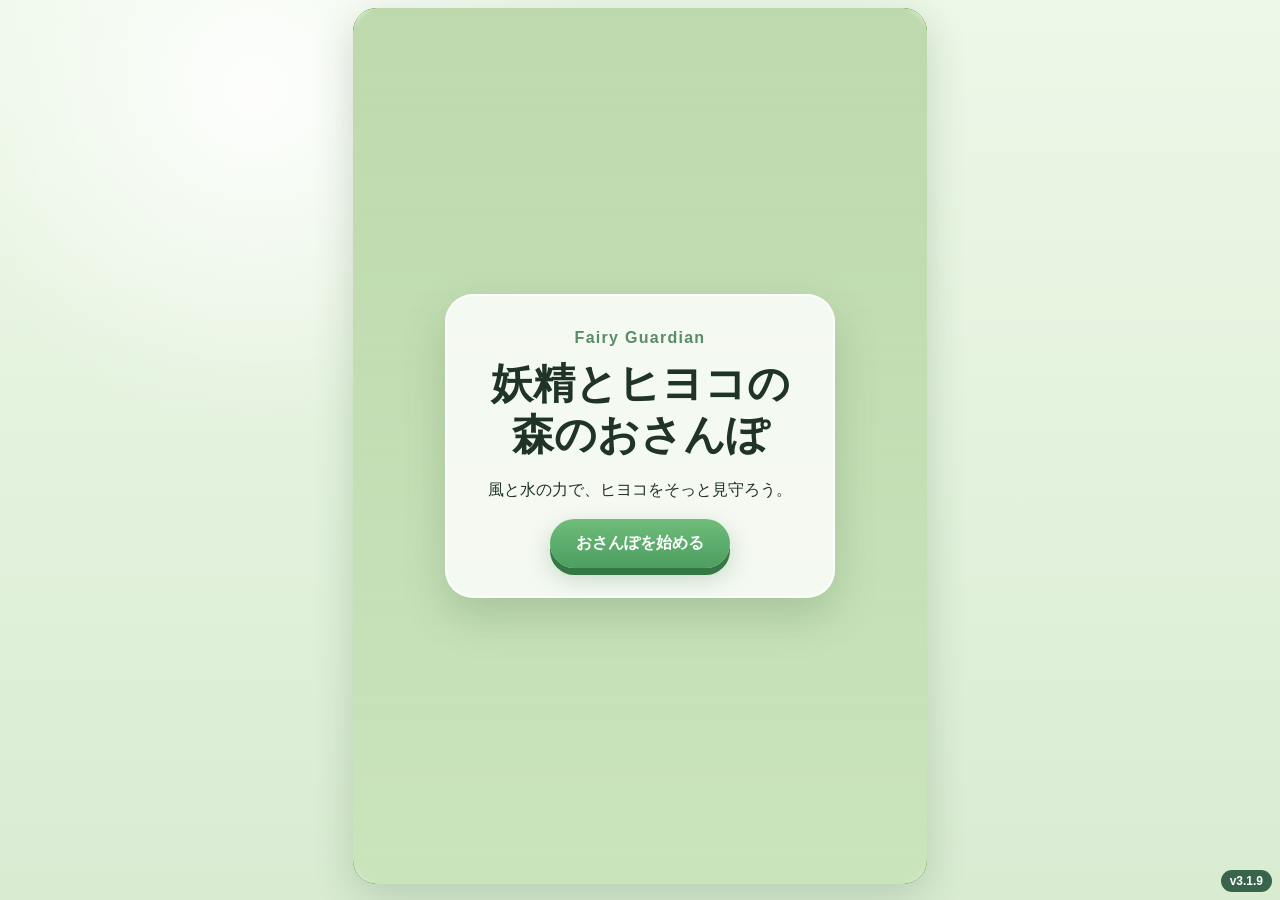
<file: single-file.html>
<!doctype html>
<html lang="ja">
<head>
  <meta charset="utf-8" />
  <meta http-equiv="Cache-Control" content="no-cache, no-store, must-revalidate" />
  <meta http-equiv="Pragma" content="no-cache" />
  <meta http-equiv="Expires" content="0" />
  <meta name="viewport" content="width=device-width, initial-scale=1, viewport-fit=cover, user-scalable=no" />
  <meta name="theme-color" content="#dff3d2" />
  <title>Fairy Guardian v3.1.9</title>
  <style>
:root {
  color-scheme: light;
  font-family: ui-rounded, "Hiragino Maru Gothic ProN", "Yu Gothic", sans-serif;
  background: #edf6e8;
  color: #203327;
  touch-action: none;
}

* { box-sizing: border-box; }
html, body { margin: 0; min-height: 100%; overflow: hidden; }
body {
  min-height: 100svh;
  display: grid;
  place-items: center;
  background:
    radial-gradient(circle at 20% 10%, rgba(255,255,255,.9), transparent 26%),
    linear-gradient(#edf8e8, #d9ecd2);
}
button { font: inherit; -webkit-tap-highlight-color: transparent; }

.app-shell {
  width: min(100vw, 590px);
  height: 100svh;
  display: grid;
  grid-template-rows: minmax(0, 1fr) auto;
  gap: 8px;
  padding: max(8px, env(safe-area-inset-top)) 8px max(8px, env(safe-area-inset-bottom));
}

.game-frame {
  position: relative;
  min-height: 0;
  overflow: hidden;
  border-radius: 24px;
  background: #7dab5f;
  box-shadow: 0 12px 40px rgba(39,74,40,.2);
}

canvas {
  display: block;
  width: 100%;
  height: 100%;
  object-fit: contain;
  background: #7aaa5c;
}

.screen-overlay {
  position: absolute;
  inset: 0;
  display: grid;
  place-items: center;
  padding: 24px;
  background: linear-gradient(rgba(239,251,232,.58), rgba(224,244,215,.78));
  backdrop-filter: blur(3px);
}

.title-card {
  width: min(100%, 390px);
  padding: 28px 24px;
  text-align: center;
  border: 2px solid rgba(255,255,255,.9);
  border-radius: 28px;
  background: rgba(255,255,255,.82);
  box-shadow: 0 18px 45px rgba(46,78,47,.2);
}
.eyebrow { margin: 0 0 8px; color: #588c65; font-weight: 800; letter-spacing: .08em; }
h1 { margin: 0 0 14px; font-size: clamp(28px, 8vw, 42px); line-height: 1.2; }
.title-card p { line-height: 1.7; }
.primary-button {
  border: 0;
  border-radius: 999px;
  padding: 14px 26px;
  color: white;
  font-weight: 900;
  background: linear-gradient(#70bd7a, #4c9d60);
  box-shadow: 0 7px 0 #347943, 0 10px 25px rgba(43,105,55,.25);
}
.primary-button:active { transform: translateY(4px); box-shadow: 0 3px 0 #347943; }

.hud {
  position: absolute;
  top: 10px;
  left: 10px;
  right: 10px;
  display: grid;
  grid-template-columns: 1fr auto auto;
  gap: 8px;
  pointer-events: none;
}
.hud > div {
  min-width: 0;
  padding: 7px 11px;
  border: 2px solid rgba(30,50,35,.72);
  border-radius: 14px;
  background: rgba(255,255,255,.82);
  box-shadow: 0 3px 0 rgba(30,50,35,.18);
}
.hud-label { margin-right: 5px; font-size: 12px; font-weight: 900; color: #56705d; }
.hud-label.plus { color: #27865b; }
.hud-label.minus { color: #b64f5d; }
.hidden { display: none !important; }

.controls {
  display: grid;
  grid-template-columns: 152px minmax(0, 1fr);
  align-items: center;
  gap: 12px;
  padding: 10px 12px;
  border: 1px solid rgba(77,110,71,.2);
  border-radius: 22px;
  background: rgba(255,255,255,.76);
  box-shadow: 0 8px 24px rgba(52,83,52,.12);
}

.stick {
  position: relative;
  width: 138px;
  aspect-ratio: 1;
  border-radius: 50%;
  touch-action: none;
  user-select: none;
}
.stick-ring {
  position: absolute;
  inset: 9px;
  border: 4px solid rgba(51,76,56,.72);
  border-radius: 50%;
  background: radial-gradient(circle, rgba(255,255,255,.9), rgba(203,225,199,.82));
  box-shadow: inset 0 4px 12px rgba(57,86,57,.14);
}
.stick-knob {
  position: absolute;
  width: 60px;
  height: 60px;
  left: 39px;
  top: 39px;
  border: 3px solid #304c37;
  border-radius: 50%;
  background: linear-gradient(#fff, #cfe4ca);
  box-shadow: 0 5px 12px rgba(43,70,48,.25);
  transform: translate(0,0);
}

.action-grid {
  display: grid;
  grid-template-columns: repeat(2, minmax(0, 1fr));
  gap: 9px;
}
.action-button {
  --charge: 0;
  position: relative;
  overflow: hidden;
  min-height: 62px;
  border: 3px solid #2c4733;
  border-radius: 18px;
  color: #233629;
  font-size: 13px;
  font-weight: 900;
  box-shadow: 0 5px 0 rgba(42,65,47,.25);
}
.action-button::before {
  content: '';
  position: absolute;
  inset: auto 0 0 0;
  height: calc(var(--charge) * 100%);
  background: rgba(255,255,255,.42);
  pointer-events: none;
  transition: height .04s linear;
}
.action-button > span { position: relative; z-index: 1; }
.action-button .symbol { display: block; font-size: 21px; line-height: 1; margin-bottom: 3px; }
.action-button.wind.charging { box-shadow: 0 0 18px rgba(126,255,169,.9), 0 5px 0 rgba(42,65,47,.25); }
.action-button.water.charging { box-shadow: 0 0 20px rgba(70,183,255,.95), 0 5px 0 rgba(42,65,47,.25); }
.action-button:active { transform: translateY(3px); box-shadow: 0 2px 0 rgba(42,65,47,.25); }
.action-button.wind { background: linear-gradient(135deg, #f8fff2, #aee7af); }
.action-button.water { background: linear-gradient(135deg, #effcff, #75c8ff); }
.action-button.chick { background: linear-gradient(135deg, #fffceb, #ffe17b); }

@media (max-height: 700px) {
  .app-shell { gap: 4px; }
  .controls { grid-template-columns: 120px 1fr; padding: 6px 8px; }
  .stick { width: 112px; }
  .stick-knob { width: 48px; height: 48px; left: 32px; top: 32px; }
  .action-button { min-height: 50px; }
}

</style>
</head>
<body>
  <main class="app-shell">
    <section class="game-frame" aria-label="Fairy Guardian game">
      <canvas id="gameCanvas" width="540" height="960"></canvas>

      <div id="titleScreen" class="screen-overlay">
        <div class="title-card">
          <p class="eyebrow">Fairy Guardian</p>
          <h1>妖精とヒヨコの<br>森のおさんぽ</h1>
          <p>風と水の力で、ヒヨコをそっと見守ろう。</p>
          <button id="startButton" class="primary-button" type="button">おさんぽを始める</button>
        </div>
      </div>

      <div id="hud" class="hud hidden" aria-live="polite">
        <div><span class="hud-label">距離</span><strong id="distanceText">0 m</strong></div>
        <div><span class="hud-label plus">＋</span><strong id="plusScore">0</strong></div>
        <div><span class="hud-label minus">－</span><strong id="minusScore">0</strong></div>
      </div>
    </section>

    <section id="controls" class="controls hidden" aria-label="操作パネル">
      <div id="stick" class="stick" aria-label="8方向移動スティック">
        <div class="stick-ring"></div>
        <div id="stickKnob" class="stick-knob"></div>
      </div>

      <div class="action-grid">
        <button id="windButton" class="action-button wind" type="button">
          <span class="symbol">○</span><span>風</span>
        </button>
        <button id="waterButton" class="action-button water" type="button">
          <span class="symbol">●</span><span>水</span>
        </button>
        <button id="chickLeftButton" class="action-button chick" type="button">
          <span class="symbol">🐥←</span><span>ヒヨコ左</span>
        </button>
        <button id="chickRightButton" class="action-button chick" type="button">
          <span class="symbol">🐥→</span><span>ヒヨコ右</span>
        </button>
      </div>
    </section>
  </main>

  <script>
class InputController {
  constructor(stick, knob) {
    this.stick = stick;
    this.knob = knob;
    this.vector = { x: 0, y: 0 };
    this.pointerId = null;
    this.maxRadius = 42;
    this.keys = new Set();
    this.bind();
  }

  bind() {
    this.stick.addEventListener('pointerdown', (e) => {
      this.pointerId = e.pointerId;
      this.stick.setPointerCapture(e.pointerId);
      this.updatePointer(e);
    });
    this.stick.addEventListener('pointermove', (e) => {
      if (e.pointerId === this.pointerId) this.updatePointer(e);
    });
    const end = (e) => {
      if (e.pointerId !== this.pointerId) return;
      this.pointerId = null;
      this.vector.x = 0;
      this.vector.y = 0;
      this.knob.style.transform = 'translate(0px, 0px)';
    };
    this.stick.addEventListener('pointerup', end);
    this.stick.addEventListener('pointercancel', end);

    window.addEventListener('keydown', (e) => this.keys.add(e.key));
    window.addEventListener('keyup', (e) => this.keys.delete(e.key));
  }

  updatePointer(e) {
    const rect = this.stick.getBoundingClientRect();
    const cx = rect.left + rect.width / 2;
    const cy = rect.top + rect.height / 2;
    let dx = e.clientX - cx;
    let dy = e.clientY - cy;
    const length = Math.hypot(dx, dy);
    const max = rect.width * 0.31;
    if (length > max) {
      dx = dx / length * max;
      dy = dy / length * max;
    }
    const nx = dx / max;
    const ny = dy / max;
    const dead = 0.18;
    if (Math.hypot(nx, ny) < dead) {
      this.vector.x = 0;
      this.vector.y = 0;
    } else {
      const angle = Math.atan2(ny, nx);
      const step = Math.PI / 4;
      const snapped = Math.round(angle / step) * step;
      this.vector.x = Math.cos(snapped);
      this.vector.y = Math.sin(snapped);
    }
    this.knob.style.transform = `translate(${dx}px, ${dy}px)`;
  }

  getVector() {
    let x = this.vector.x;
    let y = this.vector.y;
    if (this.keys.has('ArrowLeft') || this.keys.has('a')) x -= 1;
    if (this.keys.has('ArrowRight') || this.keys.has('d')) x += 1;
    if (this.keys.has('ArrowUp') || this.keys.has('w')) y -= 1;
    if (this.keys.has('ArrowDown') || this.keys.has('s')) y += 1;
    const length = Math.hypot(x, y);
    return length > 1 ? { x: x / length, y: y / length } : { x, y };
  }
}


class Stage {
  constructor(width, height) {
    this.width = width;
    this.height = height;
    this.offset = 0;
    this.speed = 42;
    this.patches = this.createPatches();
  }

  createPatches() {
    const patches = [];
    let seed = 20260805;
    const rnd = () => {
      seed = (seed * 16807) % 2147483647;
      return (seed - 1) / 2147483646;
    };
    for (let i = 0; i < 155; i++) {
      patches.push({
        x: rnd() * this.width,
        y: rnd() * (this.height + 260),
        size: 7 + rnd() * 30,
        type: rnd(),
        phase: rnd() * Math.PI * 2,
        tone: rnd()
      });
    }
    return patches;
  }

  update(dt) {
    this.offset = (this.offset + this.speed * dt) % (this.height + 260);
  }

  draw(ctx, time) {
    const base = ctx.createLinearGradient(0, 0, this.width, this.height);
    base.addColorStop(0, '#89b86a');
    base.addColorStop(.5, '#78a85a');
    base.addColorStop(1, '#6f9e52');
    ctx.fillStyle = base;
    ctx.fillRect(0, 0, this.width, this.height);

    // Broad, soft patches make the meadow less tiled.
    for (const p of this.patches) {
      const y = (p.y + this.offset) % (this.height + 260) - 130;
      if (p.type < .28) {
        ctx.fillStyle = p.tone < .5 ? 'rgba(189,213,126,.13)' : 'rgba(45,111,54,.11)';
        ctx.beginPath();
        ctx.ellipse(p.x, y, p.size * 1.8, p.size, p.phase, 0, Math.PI * 2);
        ctx.fill();
      } else if (p.type < .68) {
        const sway = Math.sin(time * 1.7 + p.phase) * 1.5;
        ctx.strokeStyle = p.tone < .5 ? 'rgba(38,105,48,.44)' : 'rgba(73,130,58,.5)';
        ctx.lineWidth = 1.25 + p.tone;
        ctx.beginPath();
        ctx.moveTo(p.x, y + 5);
        ctx.quadraticCurveTo(p.x - 5 + sway, y - 3, p.x - 2 + sway, y - 11);
        ctx.moveTo(p.x + 1, y + 5);
        ctx.quadraticCurveTo(p.x + 7 + sway, y - 1, p.x + 5 + sway, y - 9);
        ctx.moveTo(p.x - 2, y + 5);
        ctx.quadraticCurveTo(p.x + sway, y - 5, p.x + 1 + sway, y - 15);
        ctx.stroke();
      } else if (p.type < .83) {
        ctx.fillStyle = p.tone < .55 ? 'rgba(104,103,78,.38)' : 'rgba(150,132,83,.28)';
        ctx.beginPath(); ctx.ellipse(p.x, y, 3 + p.size * .12, 2 + p.size * .07, p.phase, 0, Math.PI * 2); ctx.fill();
      } else if (p.type < .94) {
        const sway = Math.sin(time * 2 + p.phase) * 1.4;
        const petals = p.tone < .5 ? '#fff7d7' : '#f6c4df';
        ctx.fillStyle = petals;
        for (let i = 0; i < 4; i++) {
          const a = i * Math.PI / 2;
          ctx.beginPath(); ctx.arc(p.x + sway + Math.cos(a) * 3, y + Math.sin(a) * 3, 2, 0, Math.PI * 2); ctx.fill();
        }
        ctx.fillStyle = '#f4d661'; ctx.beginPath(); ctx.arc(p.x + sway, y, 1.7, 0, Math.PI * 2); ctx.fill();
      } else {
        // Clover-like accent.
        ctx.fillStyle = 'rgba(39,128,57,.62)';
        ctx.beginPath();
        ctx.arc(p.x - 3, y, 3.5, 0, Math.PI * 2);
        ctx.arc(p.x + 3, y, 3.5, 0, Math.PI * 2);
        ctx.arc(p.x, y - 3, 3.5, 0, Math.PI * 2);
        ctx.fill();
      }
    }

    // A faint moving light veil gives depth without looking like a pattern.
    const light = ctx.createLinearGradient(0, 0, this.width, 0);
    light.addColorStop(0, 'rgba(255,255,220,.02)');
    light.addColorStop(.45, 'rgba(255,255,220,.09)');
    light.addColorStop(1, 'rgba(255,255,220,.02)');
    ctx.fillStyle = light;
    ctx.fillRect(0, 0, this.width, this.height);
  }
}


class Fairy {
  constructor(width, height) {
    this.x = width * 0.5;
    this.y = height * 0.62;
    this.speed = 300;
    this.bank = 0;
  }

  update(dt, input, width, height) {
    this.x += input.x * this.speed * dt;
    this.y += input.y * this.speed * dt;
    this.x = Math.max(48, Math.min(width - 48, this.x));
    this.y = Math.max(115, Math.min(height - 54, this.y));
    this.bank += (input.x * 0.12 - this.bank) * Math.min(1, dt * 7);
  }

  drawWing(ctx, side, upper, time) {
    const flap = Math.sin(time * 7.2 + (upper ? 0 : 0.65));
    ctx.save();
    ctx.scale(side, 1);
    ctx.rotate((upper ? -0.42 : 0.48) + flap * (upper ? 0.12 : 0.09));

    const tipX = upper ? 64 : 53;
    const tipY = upper ? -14 : 13;
    const grad = ctx.createLinearGradient(2, -35, tipX, 33);
    const colors = [
      ['rgba(255,118,168,.48)', 0], ['rgba(255,180,92,.45)', .16],
      ['rgba(255,237,116,.42)', .31], ['rgba(102,224,153,.42)', .47],
      ['rgba(83,193,255,.45)', .63], ['rgba(145,122,255,.43)', .81],
      ['rgba(238,128,245,.44)', 1]
    ];
    colors.forEach(([c, p]) => grad.addColorStop(p, c));

    ctx.fillStyle = grad;
    ctx.beginPath();
    ctx.moveTo(3, 0);
    if (upper) {
      ctx.bezierCurveTo(17, -35, 45, -48, 64, -20);
      ctx.bezierCurveTo(73, -5, 55, 17, 30, 21);
      ctx.bezierCurveTo(20, 22, 11, 13, 3, 0);
    } else {
      ctx.bezierCurveTo(14, 18, 38, 39, 55, 25);
      ctx.bezierCurveTo(64, 17, 52, -2, 28, -13);
      ctx.bezierCurveTo(17, -14, 9, -8, 3, 0);
    }
    ctx.closePath();
    ctx.fill();

    ctx.strokeStyle = 'rgba(255,255,255,.9)';
    ctx.lineWidth = 1.7;
    ctx.stroke();

    ctx.strokeStyle = 'rgba(91,78,164,.23)';
    ctx.lineWidth = 1.25;
    ctx.beginPath();
    ctx.moveTo(5, 0); ctx.quadraticCurveTo(28, upper ? -12 : 11, tipX - 5, tipY);
    ctx.moveTo(13, upper ? -3 : 4); ctx.quadraticCurveTo(28, upper ? -31 : 27, tipX - 14, upper ? -31 : 23);
    ctx.moveTo(16, upper ? 6 : -5); ctx.quadraticCurveTo(34, upper ? 15 : -14, tipX - 16, upper ? 10 : -7);
    ctx.stroke();

    for (let i = 0; i < 6; i++) {
      const px = 17 + i * 7;
      const py = (upper ? -1 : 1) * (7 + (i % 3) * 6);
      const alpha = .22 + .38 * (.5 + .5 * Math.sin(time * 6 + i * 1.7));
      ctx.fillStyle = `rgba(255,255,255,${alpha})`;
      ctx.beginPath(); ctx.arc(px, py, i % 2 ? 1.5 : 2.1, 0, Math.PI * 2); ctx.fill();
    }
    ctx.restore();
  }

  draw(ctx, time, target = null) {
    const hover = Math.sin(time * 3.2) * 2.4;
    const targetAngle = target
      ? Math.atan2(target.y - this.y, target.x - this.x) - Math.PI / 2
      : 0;

    ctx.save();
    ctx.translate(this.x, this.y + hover);
    ctx.rotate(targetAngle + this.bank);

    // The wings are seen from behind, where their rainbow pattern is clearest.
    this.drawWing(ctx, -1, true, time);
    this.drawWing(ctx, 1, true, time);
    this.drawWing(ctx, -1, false, time);
    this.drawWing(ctx, 1, false, time);

    ctx.lineCap = 'round';
    ctx.lineJoin = 'round';

    // Legs and slippers, pointing toward the chick.
    ctx.strokeStyle = '#765042';
    ctx.lineWidth = 4;
    ctx.beginPath();
    ctx.moveTo(-5, 20); ctx.lineTo(-7, 34);
    ctx.moveTo(5, 20); ctx.lineTo(7, 34);
    ctx.stroke();
    ctx.fillStyle = '#d968a7';
    ctx.beginPath();
    ctx.ellipse(-8, 35, 5, 2.7, -.2, 0, Math.PI * 2);
    ctx.ellipse(8, 35, 5, 2.7, .2, 0, Math.PI * 2);
    ctx.fill();

    // Back of the dress, with a small bow so the orientation is unmistakable.
    ctx.strokeStyle = '#42313d';
    ctx.lineWidth = 3.5;
    const dressGrad = ctx.createLinearGradient(0, -7, 0, 24);
    dressGrad.addColorStop(0, '#f8b8dd');
    dressGrad.addColorStop(1, '#d96cac');
    ctx.fillStyle = dressGrad;
    ctx.beginPath();
    ctx.moveTo(-10, -7); ctx.quadraticCurveTo(0, -12, 10, -7);
    ctx.lineTo(16, 18);
    ctx.quadraticCurveTo(10, 25, 0, 21);
    ctx.quadraticCurveTo(-10, 25, -16, 18);
    ctx.closePath();
    ctx.fill(); ctx.stroke();

    ctx.fillStyle = '#f7d6ec';
    ctx.beginPath();
    ctx.ellipse(-5, -3, 6, 4, -.25, 0, Math.PI * 2);
    ctx.ellipse(5, -3, 6, 4, .25, 0, Math.PI * 2);
    ctx.fill();
    ctx.fillStyle = '#bd5791';
    ctx.beginPath(); ctx.arc(0, -3, 3.2, 0, Math.PI * 2); ctx.fill();

    // Arms reach slightly toward the protected chick.
    const armSwing = Math.sin(time * 4.2) * 1.4;
    ctx.strokeStyle = '#765042';
    ctx.lineWidth = 3.4;
    ctx.beginPath();
    ctx.moveTo(-9, 0); ctx.lineTo(-19, 10 + armSwing);
    ctx.moveTo(9, 0); ctx.lineTo(19, 10 - armSwing);
    ctx.stroke();
    ctx.fillStyle = '#ffd9c1';
    ctx.beginPath();
    ctx.arc(-19, 10 + armSwing, 3, 0, Math.PI * 2);
    ctx.arc(19, 10 - armSwing, 3, 0, Math.PI * 2);
    ctx.fill();

    // Back of head and flowing hair: no face is drawn.
    ctx.strokeStyle = '#42313d';
    ctx.lineWidth = 3.5;
    const hair = ctx.createLinearGradient(-13, -42, 13, -7);
    hair.addColorStop(0, '#f5d984');
    hair.addColorStop(.55, '#d59b48');
    hair.addColorStop(1, '#9a5f2d');
    ctx.fillStyle = hair;
    ctx.beginPath();
    ctx.arc(0, -25, 16, 0, Math.PI * 2);
    ctx.quadraticCurveTo(18, -10, 11, 3);
    ctx.quadraticCurveTo(5, -2, 0, 4);
    ctx.quadraticCurveTo(-5, -2, -11, 3);
    ctx.quadraticCurveTo(-18, -10, -16, -25);
    ctx.closePath();
    ctx.fill(); ctx.stroke();

    // A tiny visible neck reinforces that this is the back view.
    ctx.fillStyle = '#ffd9c1';
    ctx.fillRect(-4, -11, 8, 6);

    // Flower hair ornament remains visible from behind.
    ctx.fillStyle = '#fff4a8';
    for (let i = 0; i < 5; i++) {
      const a = i * Math.PI * 2 / 5;
      ctx.beginPath(); ctx.arc(-10 + Math.cos(a) * 4, -35 + Math.sin(a) * 4, 2.7, 0, Math.PI * 2); ctx.fill();
    }
    ctx.fillStyle = '#f39b5e';
    ctx.beginPath(); ctx.arc(-10, -35, 2.3, 0, Math.PI * 2); ctx.fill();

    for (let i = 0; i < 8; i++) {
      const a = time * 1.5 + i * Math.PI / 4;
      const rx = 35 + (i % 2) * 8;
      const ry = 30 + (i % 3) * 4;
      const alpha = .22 + .55 * (.5 + .5 * Math.sin(time * 6.5 + i));
      ctx.fillStyle = `rgba(255,255,225,${alpha})`;
      ctx.beginPath(); ctx.arc(Math.cos(a) * rx, Math.sin(a) * ry, 1.4 + (i % 3) * .55, 0, Math.PI * 2); ctx.fill();
    }
    ctx.restore();
  }
}


class Chick {
  constructor(width, height) {
    this.lanes = [width * 0.25, width * 0.5, width * 0.75];
    this.lane = 1;
    this.targetX = this.lanes[this.lane];
    this.x = this.targetX;
    this.y = height * 0.82;
    this.lookTimer = 1.2;
    this.lookMode = 'forward';
    this.turnTime = 0;
    this.moveDir = 0;
    this.autoTargetX = null;
  }

  guide(direction) {
    this.lane = Math.max(0, Math.min(2, this.lane + direction));
    this.targetX = this.lanes[this.lane];
  }

  setAutoTarget(x) { this.autoTargetX = x; }

  update(dt, time) {
    // Terrain guidance is deliberately gentle. It nudges the chick toward a
    // usable crossing, then stops pulling once the chick is safely inside it.
    let activeTarget = this.targetX;
    if (this.autoTargetX != null) {
      const autoDx = this.autoTargetX - this.x;
      activeTarget = Math.abs(autoDx) <= 30
        ? this.x
        : this.x + Math.max(-58, Math.min(58, autoDx));
    }
    const dx = activeTarget - this.x;
    this.moveDir = Math.abs(dx) > 4 ? Math.sign(dx) : 0;

    this.lookTimer -= dt;
    this.turnTime = Math.max(0, this.turnTime - dt);
    if (this.lookTimer <= 0) {
      this.lookTimer = 2.2 + Math.random() * 3.4;
      const r = Math.random();
      this.lookMode = r < 0.22 ? 'back' : r < 0.50 ? (Math.random() < .5 ? 'left' : 'right') : 'forward';
      this.turnTime = this.lookMode === 'back' ? .65 : .85;
    }
    if (this.turnTime <= 0) this.lookMode = 'forward';

    const wander = Math.sin(time * 1.45) * 6 + Math.sin(time * .69) * 3.5;
    this.x += (activeTarget + wander - this.x) * Math.min(1, dt * 1.45);
  }

  draw(ctx, time) {
    const walk = Math.sin(time * 6.6);
    const bob = Math.abs(walk) * 3;
    let facing = this.moveDir < 0 ? 'left' : this.moveDir > 0 ? 'right' : this.lookMode;
    if (facing === 'forward') facing = 'up';

    ctx.save();
    ctx.translate(this.x, this.y - bob);
    const side = facing === 'left' ? -1 : facing === 'right' ? 1 : 0;
    ctx.rotate(Math.sin(time * 2.8) * .025 + side * .045);

    ctx.fillStyle = 'rgba(47,72,38,.18)';
    ctx.beginPath(); ctx.ellipse(0, 25 + bob, 18, 6, 0, 0, Math.PI * 2); ctx.fill();

    ctx.lineJoin = 'round';
    ctx.strokeStyle = '#342c1d';
    ctx.lineWidth = 3.6;

    ctx.strokeStyle = '#d47c22';
    ctx.lineWidth = 3;
    ctx.beginPath();
    ctx.moveTo(-6, 18); ctx.lineTo(-9 + walk * 3.5, 25);
    ctx.moveTo(6, 18); ctx.lineTo(9 - walk * 3.5, 25);
    ctx.stroke();

    const bodyGrad = ctx.createRadialGradient(-5, -2, 2, 0, 5, 22);
    bodyGrad.addColorStop(0, '#fff38b');
    bodyGrad.addColorStop(.72, '#ffd848');
    bodyGrad.addColorStop(1, '#e9ae2c');
    ctx.strokeStyle = '#342c1d';
    ctx.fillStyle = bodyGrad;
    ctx.beginPath(); ctx.ellipse(0, 5, 17, 19.5, 0, 0, Math.PI * 2); ctx.fill(); ctx.stroke();

    ctx.fillStyle = '#efbd31';
    const flap = walk * 2.2;
    ctx.beginPath();
    ctx.ellipse(-14.5, 6 + flap, 6.3, 9.2, -.55, 0, Math.PI * 2);
    ctx.ellipse(14.5, 6 - flap, 6.3, 9.2, .55, 0, Math.PI * 2);
    ctx.fill(); ctx.stroke();

    ctx.fillStyle = '#ffe66d';
    ctx.beginPath(); ctx.arc(0, -12, 14.8, 0, Math.PI * 2); ctx.fill(); ctx.stroke();
    ctx.beginPath();
    ctx.moveTo(-5, -26); ctx.quadraticCurveTo(-2, -32, 1, -26);
    ctx.quadraticCurveTo(4, -31, 6, -24);
    ctx.quadraticCurveTo(2, -27, -5, -26);
    ctx.fill(); ctx.stroke();

    if (facing === 'up') {
      // Default: the chick walks away from the viewer. Only its fluffy nape is visible.
      ctx.strokeStyle = '#d9a724';
      ctx.lineWidth = 2;
      ctx.beginPath();
      ctx.arc(0, -12, 8, Math.PI * 1.15, Math.PI * 1.85);
      ctx.stroke();
    } else if (facing === 'back') {
      // A brief cute turn toward the viewer.
      ctx.fillStyle = '#2d291e';
      ctx.beginPath(); ctx.arc(-4.8, -14, 2.1, 0, Math.PI * 2); ctx.arc(4.8, -14, 2.1, 0, Math.PI * 2); ctx.fill();
      ctx.fillStyle = '#f29b28';
      ctx.beginPath(); ctx.moveTo(0, -10); ctx.lineTo(-6.3, -5); ctx.lineTo(6.3, -5); ctx.closePath(); ctx.fill(); ctx.stroke();
    } else {
      // Side view while changing lanes or glancing around.
      const sx = facing === 'left' ? -1 : 1;
      ctx.fillStyle = '#2d291e';
      ctx.beginPath(); ctx.arc(sx * 4.5, -14, 2.1, 0, Math.PI * 2); ctx.fill();
      ctx.fillStyle = '#f29b28';
      ctx.beginPath();
      ctx.moveTo(sx * 11, -10); ctx.lineTo(sx * 4, -6); ctx.lineTo(sx * 4, -13); ctx.closePath();
      ctx.fill(); ctx.stroke();
    }
    ctx.restore();
  }
}


class Bird {
  constructor(width, height, variant = 0) {
    this.width = width;
    this.height = height;
    this.variant = variant;
    this.x = 70 + Math.random() * (width - 140);
    this.y = -55;
    this.speed = 42 + Math.random() * 14;
    this.phase = Math.random() * Math.PI * 2;
    this.state = 'approach';
    this.escapeX = 0;
    this.escapeY = -1;
    this.hitRadius = 28;
    this.scored = false;
  }

  update(dt, chick, time) {
    if (this.state === 'approach') {
      const targetX = chick.x + Math.sin(time * 1.1 + this.phase) * 42;
      this.x += (targetX - this.x) * Math.min(1, dt * 0.55);
      this.y += this.speed * dt;
      this.x += Math.sin(time * 2.2 + this.phase) * 10 * dt;
    } else {
      this.x += this.escapeX * 250 * dt;
      this.y += this.escapeY * 250 * dt;
    }
  }

  scare(sourceX, sourceY) {
    if (this.state !== 'approach') return false;
    let dx = this.x - sourceX;
    let dy = this.y - sourceY;
    const len = Math.hypot(dx, dy) || 1;
    dx /= len;
    dy /= len;
    // Always bias the retreat upward so it visibly flies back out of the scene.
    this.escapeX = dx * 0.7;
    this.escapeY = Math.min(-0.75, dy - 0.55);
    const escapeLen = Math.hypot(this.escapeX, this.escapeY) || 1;
    this.escapeX /= escapeLen;
    this.escapeY /= escapeLen;
    this.state = 'retreat';
    return true;
  }

  isOffscreen() {
    return this.x < -90 || this.x > this.width + 90 || this.y < -100 || this.y > this.height + 100;
  }

  draw(ctx, time) {
    const flap = Math.sin(time * 10 + this.phase);
    const retreating = this.state === 'retreat';
    const angle = retreating ? Math.atan2(this.escapeY, this.escapeX) + Math.PI / 2 : 0;
    const bob = Math.sin(time * 4.2 + this.phase) * 2;

    ctx.save();
    ctx.translate(this.x, this.y + bob);
    ctx.rotate(angle);

    // Soft shadow makes it clear that this bird is above the ground.
    ctx.save();
    ctx.rotate(-angle);
    ctx.fillStyle = 'rgba(37,68,42,.16)';
    ctx.beginPath();
    ctx.ellipse(8, 34, 25, 7, 0, 0, Math.PI * 2);
    ctx.fill();
    ctx.restore();

    const palettes = [
      { body: '#72c8ef', belly: '#ffe17a', wing: '#8168d8', cheek: '#ff9bb7' },
      { body: '#8edc9e', belly: '#fff19b', wing: '#ef83ae', cheek: '#f7a36f' },
      { body: '#f0a1c6', belly: '#ffe98c', wing: '#62b7df', cheek: '#ff8f8f' }
    ];
    const p = palettes[this.variant % palettes.length];

    ctx.lineJoin = 'round';
    ctx.lineCap = 'round';
    ctx.strokeStyle = '#3c342d';
    ctx.lineWidth = 3.2;

    // Tail feathers.
    ctx.fillStyle = p.wing;
    ctx.beginPath();
    ctx.moveTo(-8, 17); ctx.lineTo(-18, 31); ctx.lineTo(-4, 27);
    ctx.lineTo(2, 34); ctx.lineTo(6, 18); ctx.closePath();
    ctx.fill(); ctx.stroke();

    // Wings use three clearly different silhouettes as flap moves.
    const wingLift = flap * 15;
    ctx.fillStyle = p.wing;
    ctx.beginPath();
    ctx.moveTo(-12, -1);
    ctx.quadraticCurveTo(-30, -15 - wingLift, -35, -2 - wingLift * .45);
    ctx.quadraticCurveTo(-28, 8, -10, 11);
    ctx.closePath();
    ctx.fill(); ctx.stroke();
    ctx.beginPath();
    ctx.moveTo(12, -1);
    ctx.quadraticCurveTo(30, -15 - wingLift, 35, -2 - wingLift * .45);
    ctx.quadraticCurveTo(28, 8, 10, 11);
    ctx.closePath();
    ctx.fill(); ctx.stroke();

    // Round, friendly body.
    const bodyGrad = ctx.createRadialGradient(-7, -9, 2, 0, 3, 25);
    bodyGrad.addColorStop(0, '#ffffff');
    bodyGrad.addColorStop(.16, p.body);
    bodyGrad.addColorStop(1, p.body);
    ctx.fillStyle = bodyGrad;
    ctx.beginPath(); ctx.ellipse(0, 4, 20, 23, 0, 0, Math.PI * 2); ctx.fill(); ctx.stroke();

    ctx.fillStyle = p.belly;
    ctx.beginPath(); ctx.ellipse(0, 10, 12, 13, 0, 0, Math.PI * 2); ctx.fill();

    // Tuft.
    ctx.fillStyle = p.wing;
    ctx.beginPath();
    ctx.moveTo(-5, -17); ctx.quadraticCurveTo(-2, -28, 2, -18);
    ctx.quadraticCurveTo(8, -26, 7, -14); ctx.closePath();
    ctx.fill(); ctx.stroke();

    // Face points down toward the chick while approaching.
    ctx.fillStyle = '#332e28';
    ctx.beginPath(); ctx.arc(-6, -5, 2.3, 0, Math.PI * 2); ctx.arc(6, -5, 2.3, 0, Math.PI * 2); ctx.fill();
    ctx.fillStyle = p.cheek;
    ctx.beginPath(); ctx.arc(-11, 1, 3.2, 0, Math.PI * 2); ctx.arc(11, 1, 3.2, 0, Math.PI * 2); ctx.fill();
    ctx.fillStyle = '#f2a13e';
    ctx.beginPath(); ctx.moveTo(0, -1); ctx.lineTo(-6, 4); ctx.lineTo(6, 4); ctx.closePath(); ctx.fill(); ctx.stroke();

    if (retreating) {
      // Small surprise mark, no words needed.
      ctx.fillStyle = '#fff6a0';
      ctx.strokeStyle = '#5b4a2f';
      ctx.lineWidth = 2;
      ctx.beginPath(); ctx.arc(25, -23, 8, 0, Math.PI * 2); ctx.fill(); ctx.stroke();
      ctx.fillStyle = '#5b4a2f';
      ctx.font = 'bold 13px sans-serif';
      ctx.textAlign = 'center';
      ctx.textBaseline = 'middle';
      ctx.fillText('!', 25, -23);
    }

    ctx.restore();
  }
}


class Cat {
  constructor(width, height, variant = 0) {
    this.width = width;
    this.height = height;
    this.variant = variant;
    this.x = 75 + Math.random() * (width - 150);
    this.y = -65;
    this.speed = 31 + Math.random() * 8;
    this.phase = Math.random() * Math.PI * 2;
    this.state = 'approach';
    this.escapeX = 0;
    this.escapeY = -1;
    this.hitRadius = 31;
  }

  update(dt, chick, time) {
    if (this.state === 'approach') {
      const targetX = chick.x + Math.sin(time * 0.8 + this.phase) * 54;
      this.x += (targetX - this.x) * Math.min(1, dt * 0.42);
      this.y += this.speed * dt;
      this.x += Math.sin(time * 2.1 + this.phase) * 5 * dt;
    } else {
      this.x += this.escapeX * 175 * dt;
      this.y += this.escapeY * 175 * dt;
    }
  }

  scare(sourceX, sourceY) {
    if (this.state !== 'approach') return false;
    let dx = this.x - sourceX;
    let dy = this.y - sourceY;
    const len = Math.hypot(dx, dy) || 1;
    dx /= len;
    dy /= len;
    this.escapeX = dx * 0.85;
    this.escapeY = Math.min(-0.65, dy - 0.45);
    const escapeLen = Math.hypot(this.escapeX, this.escapeY) || 1;
    this.escapeX /= escapeLen;
    this.escapeY /= escapeLen;
    this.state = 'retreat';
    return true;
  }

  isOffscreen() {
    return this.x < -100 || this.x > this.width + 100 || this.y < -110 || this.y > this.height + 110;
  }

  draw(ctx, time) {
    const retreating = this.state === 'retreat';
    const step = Math.sin(time * 8 + this.phase);
    const bob = Math.abs(step) * -1.8;
    const angle = retreating ? Math.atan2(this.escapeY, this.escapeX) + Math.PI / 2 : 0;

    ctx.save();
    ctx.translate(this.x, this.y + bob);
    ctx.rotate(angle);

    // Ground shadow: cats are walking on the meadow rather than flying.
    ctx.save();
    ctx.rotate(-angle);
    ctx.fillStyle = 'rgba(42,65,34,.18)';
    ctx.beginPath();
    ctx.ellipse(0, 28, 31, 8, 0, 0, Math.PI * 2);
    ctx.fill();
    ctx.restore();

    const palettes = [
      { fur: '#e9a44e', light: '#ffe0a4', stripe: '#8a562c', collar: '#74c9b1' },
      { fur: '#9da3ad', light: '#e9edf2', stripe: '#565d68', collar: '#d99bd0' }
    ];
    const p = palettes[this.variant % palettes.length];

    ctx.lineJoin = 'round';
    ctx.lineCap = 'round';
    ctx.strokeStyle = '#3b312b';
    ctx.lineWidth = 3.3;

    // Curved tail, gently swishing during approach and held high while retreating.
    const tailSwing = retreating ? -8 : step * 9;
    ctx.strokeStyle = '#3b312b';
    ctx.lineWidth = 11;
    ctx.beginPath();
    ctx.moveTo(17, 13);
    ctx.quadraticCurveTo(38, 13 + tailSwing, 34, -12);
    ctx.quadraticCurveTo(31, -25, 41, -27);
    ctx.stroke();
    ctx.strokeStyle = p.fur;
    ctx.lineWidth = 6;
    ctx.beginPath();
    ctx.moveTo(17, 13);
    ctx.quadraticCurveTo(38, 13 + tailSwing, 34, -12);
    ctx.quadraticCurveTo(31, -25, 41, -27);
    ctx.stroke();

    // Body.
    ctx.strokeStyle = '#3b312b';
    ctx.lineWidth = 3.3;
    ctx.fillStyle = p.fur;
    ctx.beginPath();
    ctx.ellipse(0, 9, 24, 21, 0, 0, Math.PI * 2);
    ctx.fill(); ctx.stroke();

    ctx.fillStyle = p.light;
    ctx.beginPath();
    ctx.ellipse(0, 13, 13, 13, 0, 0, Math.PI * 2);
    ctx.fill();

    // Legs alternate in two clear walking frames.
    const legA = step > 0 ? 5 : -3;
    const legB = step > 0 ? -3 : 5;
    ctx.strokeStyle = '#3b312b';
    ctx.lineWidth = 7;
    ctx.beginPath(); ctx.moveTo(-13, 17); ctx.lineTo(-14 + legA, 30); ctx.stroke();
    ctx.beginPath(); ctx.moveTo(12, 17); ctx.lineTo(13 + legB, 30); ctx.stroke();
    ctx.strokeStyle = p.fur;
    ctx.lineWidth = 3.5;
    ctx.beginPath(); ctx.moveTo(-13, 17); ctx.lineTo(-14 + legA, 30); ctx.stroke();
    ctx.beginPath(); ctx.moveTo(12, 17); ctx.lineTo(13 + legB, 30); ctx.stroke();

    // Head and ears point toward the chick while approaching.
    ctx.strokeStyle = '#3b312b';
    ctx.lineWidth = 3.3;
    ctx.fillStyle = p.fur;
    ctx.beginPath();
    ctx.moveTo(-21, -16); ctx.lineTo(-14, -35); ctx.lineTo(-4, -24);
    ctx.quadraticCurveTo(0, -27, 4, -24);
    ctx.lineTo(14, -35); ctx.lineTo(21, -16);
    ctx.quadraticCurveTo(20, 4, 0, 6);
    ctx.quadraticCurveTo(-20, 4, -21, -16);
    ctx.closePath(); ctx.fill(); ctx.stroke();

    ctx.fillStyle = '#f6b6a6';
    ctx.beginPath(); ctx.moveTo(-15, -27); ctx.lineTo(-12, -19); ctx.lineTo(-7, -23); ctx.closePath(); ctx.fill();
    ctx.beginPath(); ctx.moveTo(15, -27); ctx.lineTo(12, -19); ctx.lineTo(7, -23); ctx.closePath(); ctx.fill();

    // Tabby marks remain readable at mobile size.
    ctx.strokeStyle = p.stripe;
    ctx.lineWidth = 2.5;
    ctx.beginPath(); ctx.moveTo(-7, -21); ctx.lineTo(-4, -14); ctx.stroke();
    ctx.beginPath(); ctx.moveTo(0, -23); ctx.lineTo(0, -15); ctx.stroke();
    ctx.beginPath(); ctx.moveTo(7, -21); ctx.lineTo(4, -14); ctx.stroke();
    ctx.beginPath(); ctx.moveTo(-19, 5); ctx.lineTo(-10, 9); ctx.stroke();
    ctx.beginPath(); ctx.moveTo(19, 5); ctx.lineTo(10, 9); ctx.stroke();

    ctx.fillStyle = '#302925';
    ctx.beginPath(); ctx.arc(-7, -9, 2.3, 0, Math.PI * 2); ctx.arc(7, -9, 2.3, 0, Math.PI * 2); ctx.fill();
    ctx.fillStyle = '#704d49';
    ctx.beginPath(); ctx.moveTo(0, -4); ctx.lineTo(-3.5, -1); ctx.lineTo(3.5, -1); ctx.closePath(); ctx.fill();
    ctx.strokeStyle = '#704d49';
    ctx.lineWidth = 1.8;
    ctx.beginPath(); ctx.arc(-3, 0, 4, 0.1, 1.2); ctx.stroke();
    ctx.beginPath(); ctx.arc(3, 0, 4, 1.95, 3.05); ctx.stroke();

    // Collar gives the cat a friendly, domestic feel.
    ctx.strokeStyle = p.collar;
    ctx.lineWidth = 4;
    ctx.beginPath(); ctx.arc(0, 2, 14, 0.2, Math.PI - 0.2); ctx.stroke();

    if (retreating) {
      ctx.fillStyle = '#fff6a0';
      ctx.strokeStyle = '#5b4a2f';
      ctx.lineWidth = 2;
      ctx.beginPath(); ctx.arc(29, -32, 8, 0, Math.PI * 2); ctx.fill(); ctx.stroke();
      ctx.fillStyle = '#5b4a2f';
      ctx.font = 'bold 13px sans-serif';
      ctx.textAlign = 'center';
      ctx.textBaseline = 'middle';
      ctx.fillText('!', 29, -32);
    }

    ctx.restore();
  }
}


class River {
  constructor(width, height, seed = Math.random()) {
    this.width = width;
    this.screenHeight = height;
    this.height = 86;
    this.y = -120;
    this.speed = 42;
    this.dead = false;
    this.blocking = false;
    this.lanes = [width * 0.25, width * 0.5, width * 0.75];
    const count = seed < 0.55 ? 1 : 2;
    const choices = [0, 1, 2].sort(() => Math.random() - 0.5).slice(0, count);
    this.slots = choices.map(lane => ({ lane, x: this.lanes[lane], growth: 0, growing: false, complete: false, scored: false, nearWatered: false, farWatered: false, bloomStarted: false, bloomTime: 0 }));
  }

  update(dt, chick) {
    const complete = this.slots.filter(s => s.complete);
    const nearChick = this.y + this.height * 0.5 > chick.y - 72 && this.y - this.height * 0.5 < chick.y + 42;
    const aligned = complete.some(s => Math.abs(chick.x - s.x) < 60);
    this.blocking = nearChick && !aligned;

    if (!this.blocking) this.y += this.speed * dt;
    else this.y = Math.min(this.y, chick.y - this.height * 0.5 - 22);

    for (const slot of this.slots) {
      if (slot.growing && !slot.complete) {
        slot.growth = Math.min(1, slot.growth + dt / 0.75);
        if (slot.growth >= 1) slot.complete = true;
      }
      if (slot.bloomStarted) slot.bloomTime = Math.min(1.4, slot.bloomTime + dt);
    }
    if (this.y - this.height * 0.5 > this.screenHeight + 80) this.dead = true;
  }

  waterHit(x, y, radius = 22) {
    for (const slot of this.slots) {
      const nearY = this.y + this.height * 0.5 + 24;
      const farY = this.y - this.height * 0.5 - 14;

      if (!slot.complete) {
        if (slot.growing) continue;
        if (Math.hypot(x - slot.x, y - nearY) < radius + 28) {
          slot.growing = true;
          slot.growth = 0.02;
          return { kind: 'bridge', slot };
        }
        continue;
      }

      // Once the bridge is complete, water each end separately. When both
      // ends have been watered, tiny flowers bloom across the vine in a wave.
      let touched = false;
      if (!slot.nearWatered && Math.hypot(x - slot.x, y - nearY) < radius + 24) {
        slot.nearWatered = true;
        touched = true;
      }
      if (!slot.farWatered && Math.hypot(x - slot.x, y - farY) < radius + 24) {
        slot.farWatered = true;
        touched = true;
      }
      if (touched) {
        if (slot.nearWatered && slot.farWatered && !slot.bloomStarted) {
          slot.bloomStarted = true;
          slot.bloomTime = 0;
          return { kind: 'bridgeFlowers', slot };
        }
        return { kind: 'bridgeEnd', slot };
      }
    }
    return null;
  }

  getGuidance(chick) {
    if (this.y < chick.y - 235 || this.y > chick.y + 40) return null;
    const complete = this.slots.filter(s => s.complete);
    if (!complete.length) return null;
    return complete.reduce((best, slot) => Math.abs(slot.x - chick.x) < Math.abs(best.x - chick.x) ? slot : best).x;
  }

  draw(ctx, time) {
    ctx.save();
    ctx.translate(0, this.y);

    const water = ctx.createLinearGradient(0, -this.height / 2, 0, this.height / 2);
    water.addColorStop(0, '#78cdf0');
    water.addColorStop(.45, '#4daedb');
    water.addColorStop(1, '#338fc4');
    ctx.fillStyle = water;
    ctx.fillRect(0, -this.height / 2, this.width, this.height);

    ctx.fillStyle = '#6d8c4f';
    ctx.fillRect(0, -this.height / 2 - 9, this.width, 11);
    ctx.fillRect(0, this.height / 2 - 2, this.width, 11);
    ctx.fillStyle = 'rgba(237,255,255,.48)';
    for (let i = 0; i < 9; i++) {
      const x = (i * 79 + time * 26) % (this.width + 80) - 40;
      const yy = -24 + (i % 3) * 22;
      ctx.beginPath();
      ctx.ellipse(x, yy, 24, 4, -.08, 0, Math.PI * 2);
      ctx.fill();
    }

    for (const slot of this.slots) {
      const sproutY = this.height / 2 + 24;
      if (!slot.complete) {
        const pulse = 1 + Math.sin(time * 3 + slot.lane) * .05;
        ctx.save();
        ctx.translate(slot.x, sproutY);
        ctx.scale(pulse, pulse);
        ctx.strokeStyle = '#2d6d35';
        ctx.lineWidth = 4;
        ctx.beginPath(); ctx.moveTo(0, 10); ctx.quadraticCurveTo(-1, 0, 0, -11); ctx.stroke();
        ctx.fillStyle = '#66bd52';
        ctx.beginPath(); ctx.ellipse(-8, -8, 9, 5, -.45, 0, Math.PI * 2); ctx.fill();
        ctx.beginPath(); ctx.ellipse(8, -8, 9, 5, .45, 0, Math.PI * 2); ctx.fill();
        ctx.restore();
      }

      if (slot.growth > 0) {
        const g = slot.growth;
        const bridgeHalf = this.height * .5 * g;
        ctx.strokeStyle = '#347a3b';
        ctx.lineWidth = 10;
        ctx.lineCap = 'round';
        for (let n = -1; n <= 1; n++) {
          ctx.beginPath();
          ctx.moveTo(slot.x + n * 15, this.height / 2 + 4);
          ctx.quadraticCurveTo(slot.x + Math.sin(time * 4 + n) * 8, 0, slot.x + n * 15, this.height / 2 - bridgeHalf * 2 + 4);
          ctx.stroke();
        }
        const leafCount = Math.floor(10 * g);
        ctx.fillStyle = '#62b84f';
        for (let i = 0; i < leafCount; i++) {
          const yy = this.height / 2 - (i / 9) * this.height;
          const side = i % 2 ? -1 : 1;
          ctx.beginPath();
          ctx.ellipse(slot.x + side * (10 + (i % 3) * 5), yy, 15, 8, side * .35, 0, Math.PI * 2);
          ctx.fill();
        }
      }

      if (slot.complete) {
        const nearY = this.height / 2 + 18;
        const farY = -this.height / 2 - 9;
        const drawTinyFlower = (fx, fy, open, hue = 330) => {
          ctx.save();
          ctx.translate(fx, fy);
          const scale = .45 + open * .55;
          ctx.scale(scale, scale);
          ctx.fillStyle = `hsla(${hue},82%,75%,${.35 + open * .65})`;
          for (let k = 0; k < 5; k++) {
            const a = k * Math.PI * 2 / 5;
            ctx.beginPath();
            ctx.ellipse(Math.cos(a) * 5, Math.sin(a) * 5, 4, 2.5, a, 0, Math.PI * 2);
            ctx.fill();
          }
          ctx.fillStyle = '#ffe889';
          ctx.beginPath(); ctx.arc(0, 0, 2.3, 0, Math.PI * 2); ctx.fill();
          ctx.restore();
        };

        // Small buds at both ends show where extra water can be applied.
        drawTinyFlower(slot.x, nearY, slot.nearWatered ? 1 : .18, 325);
        drawTinyFlower(slot.x, farY, slot.farWatered ? 1 : .18, 205);

        if (slot.bloomStarted) {
          const count = 11;
          for (let i = 0; i < count; i++) {
            const delay = i * .075;
            const open = Math.max(0, Math.min(1, (slot.bloomTime - delay) / .24));
            if (open <= 0) continue;
            const q = i / (count - 1);
            const fy = nearY + (farY - nearY) * q;
            const fx = slot.x + Math.sin(i * 1.8) * 13;
            drawTinyFlower(fx, fy, open, 300 + (i % 4) * 22);
          }
        }
      }
    }
    ctx.restore();
  }
}


class Ledge {
  constructor(width, height, seed = Math.random()) {
    this.width = width;
    this.screenHeight = height;
    this.height = 92;
    this.y = -130;
    this.speed = 42;
    this.dead = false;
    this.blocking = false;
    this.lanes = [width * 0.25, width * 0.5, width * 0.75];
    const count = seed < 0.58 ? 1 : 2;
    const choices = [0, 1, 2].sort(() => Math.random() - 0.5).slice(0, count);
    this.slots = choices.map(lane => ({ lane, x: this.lanes[lane], carve: 0, carving: false, complete: false }));
  }

  update(dt, chick) {
    const complete = this.slots.filter(s => s.complete);
    const nearChick = this.y + this.height * 0.5 > chick.y - 70 && this.y - this.height * 0.5 < chick.y + 42;
    const aligned = complete.some(s => Math.abs(chick.x - s.x) < 48);
    this.blocking = nearChick && !aligned;

    if (!this.blocking) this.y += this.speed * dt;
    else this.y = Math.min(this.y, chick.y - this.height * 0.5 - 22);

    for (const slot of this.slots) {
      if (slot.carving && !slot.complete) {
        slot.carve = Math.min(1, slot.carve + dt / 0.62);
        if (slot.carve >= 1) slot.complete = true;
      }
    }
    if (this.y - this.height * 0.5 > this.screenHeight + 90) this.dead = true;
  }

  windHit(x, y, radius = 24) {
    for (const slot of this.slots) {
      if (slot.carving || slot.complete) continue;
      const weakY = this.y + this.height * 0.10;
      if (Math.hypot(x - slot.x, y - weakY) < radius + 34) {
        slot.carving = true;
        slot.carve = 0.02;
        return slot;
      }
    }
    return null;
  }

  getGuidance(chick) {
    if (this.y < chick.y - 290 || this.y > chick.y + 40) return null;
    const complete = this.slots.filter(s => s.complete);
    if (!complete.length) return null;
    return complete.reduce((best, slot) => Math.abs(slot.x - chick.x) < Math.abs(best.x - chick.x) ? slot : best).x;
  }

  draw(ctx, time) {
    ctx.save();
    ctx.translate(0, this.y);

    // Broad earthen ledge spanning the whole playfield.
    const soil = ctx.createLinearGradient(0, -this.height / 2, 0, this.height / 2);
    soil.addColorStop(0, '#9b744e');
    soil.addColorStop(.42, '#795338');
    soil.addColorStop(1, '#5d402e');
    ctx.fillStyle = soil;
    ctx.fillRect(0, -this.height / 2, this.width, this.height);

    ctx.fillStyle = '#5f954d';
    ctx.fillRect(0, -this.height / 2 - 10, this.width, 17);
    ctx.fillStyle = '#a9855f';
    ctx.fillRect(0, this.height / 2 - 5, this.width, 9);

    // Small stones and roots make the cliff look natural rather than tiled.
    for (let i = 0; i < 18; i++) {
      const xx = (i * 71 + 29) % this.width;
      const yy = -25 + (i % 4) * 19;
      ctx.fillStyle = i % 3 === 0 ? '#bea17d' : '#6c4934';
      ctx.beginPath();
      ctx.ellipse(xx, yy, 4 + (i % 4), 2.5 + (i % 2), (i % 5) * .17, 0, Math.PI * 2);
      ctx.fill();
    }

    for (const slot of this.slots) {
      const weakY = this.height * 0.10;
      if (!slot.complete) {
        ctx.strokeStyle = '#3e2b21';
        ctx.lineWidth = 4;
        ctx.lineCap = 'round';
        ctx.beginPath();
        ctx.moveTo(slot.x - 17, weakY - 23);
        ctx.lineTo(slot.x - 5, weakY - 8);
        ctx.lineTo(slot.x - 13, weakY + 6);
        ctx.lineTo(slot.x + 3, weakY + 18);
        ctx.lineTo(slot.x + 15, weakY + 31);
        ctx.stroke();
        ctx.fillStyle = 'rgba(255,244,196,.55)';
        ctx.beginPath();
        ctx.arc(slot.x, weakY - 8, 4 + Math.sin(time * 4 + slot.lane), 0, Math.PI * 2);
        ctx.fill();
      }

      if (slot.carve > 0) {
        const g = slot.carve;
        const rampW = 72 * g;
        const rampH = 86 * g;
        ctx.save();
        ctx.beginPath();
        ctx.rect(slot.x - rampW / 2, -this.height / 2 - 2, rampW, this.height + 6);
        ctx.clip();
        const ramp = ctx.createLinearGradient(0, -this.height / 2, 0, this.height / 2);
        ramp.addColorStop(0, '#bea071');
        ramp.addColorStop(1, '#8a6847');
        ctx.fillStyle = ramp;
        ctx.beginPath();
        ctx.moveTo(slot.x - rampW / 2, -this.height / 2);
        ctx.lineTo(slot.x + rampW / 2, -this.height / 2);
        ctx.lineTo(slot.x + rampW * .30, this.height / 2);
        ctx.lineTo(slot.x - rampW * .30, this.height / 2);
        ctx.closePath();
        ctx.fill();
        ctx.strokeStyle = 'rgba(78,54,36,.45)';
        ctx.lineWidth = 2;
        for (let n = 0; n < 5; n++) {
          const yy = -this.height / 2 + 16 + n * (rampH / 5);
          ctx.beginPath();
          ctx.moveTo(slot.x - rampW * .28, yy);
          ctx.lineTo(slot.x + rampW * .28, yy + 3);
          ctx.stroke();
        }
        ctx.restore();
      }
    }
    ctx.restore();
  }
}









class LeafPile {
  constructor(width, height) {
    this.width = width;
    this.screenHeight = height;
    this.x = 70 + Math.random() * (width - 140);
    this.y = -75;
    this.speed = 42;
    this.radius = 34;
    this.state = 'rest';
    this.scatter = 0;
    this.dead = false;
    this.scored = false;
    this.bumped = false;
    this.seed = Math.random() * Math.PI * 2;
    this.leaves = Array.from({ length: 18 }, (_, i) => ({
      a: (i / 18) * Math.PI * 2 + Math.random() * .35,
      d: 8 + Math.random() * 23,
      size: 5 + Math.random() * 5,
      spin: (Math.random() - .5) * 5,
      tone: i % 4
    }));
  }

  update(dt, chick) {
    this.y += this.speed * dt;
    if (this.state === 'scatter') {
      this.scatter += dt / .72;
      if (this.scatter >= 1) this.dead = true;
    } else if (!this.bumped && Math.hypot(this.x - chick.x, this.y - chick.y) < 38) {
      this.bumped = true;
      return 'bump';
    }
    if (this.y > this.screenHeight + 90) this.dead = true;
    return null;
  }

  windHit(x, y, radius = 24) {
    if (this.state !== 'rest') return false;
    if (Math.hypot(x - this.x, y - this.y) < radius + this.radius) {
      this.state = 'scatter';
      this.scatter = .01;
      return true;
    }
    return false;
  }

  drawLeaf(ctx, x, y, size, angle, tone, alpha = 1) {
    const colors = ['#c9963d', '#d7b84f', '#9a7334', '#b86c3e'];
    ctx.save();
    ctx.translate(x, y);
    ctx.rotate(angle);
    ctx.globalAlpha = alpha;
    ctx.fillStyle = colors[tone];
    ctx.beginPath();
    ctx.ellipse(0, 0, size, size * .48, 0, 0, Math.PI * 2);
    ctx.fill();
    ctx.strokeStyle = 'rgba(89,63,31,.55)';
    ctx.lineWidth = 1;
    ctx.beginPath(); ctx.moveTo(-size * .65, 0); ctx.lineTo(size * .7, 0); ctx.stroke();
    ctx.restore();
  }

  draw(ctx, time) {
    ctx.save();
    ctx.translate(this.x, this.y);
    const s = Math.min(1, this.scatter);

    if (this.state === 'rest') {
      ctx.fillStyle = 'rgba(50,63,31,.18)';
      ctx.beginPath(); ctx.ellipse(0, 13, 39, 15, 0, 0, Math.PI * 2); ctx.fill();
      // A loose, uneven mound rather than neatly stacked lumber.
      for (let i = 0; i < this.leaves.length; i++) {
        const leaf = this.leaves[i];
        const wobble = Math.sin(time * 1.8 + this.seed + i) * .6;
        const px = Math.cos(leaf.a) * leaf.d;
        const py = Math.sin(leaf.a) * leaf.d * .46 - (i % 3) * 3;
        this.drawLeaf(ctx, px, py + wobble, leaf.size, leaf.a + leaf.spin * .08, leaf.tone);
      }
      ctx.strokeStyle = '#76562f';
      ctx.lineWidth = 4;
      ctx.lineCap = 'round';
      ctx.beginPath(); ctx.moveTo(-25, 8); ctx.lineTo(19, -8); ctx.stroke();
      ctx.beginPath(); ctx.moveTo(-15, -10); ctx.lineTo(28, 11); ctx.stroke();
    } else {
      for (let i = 0; i < this.leaves.length; i++) {
        const leaf = this.leaves[i];
        const distance = leaf.d + s * (58 + (i % 5) * 8);
        const px = Math.cos(leaf.a) * distance;
        const py = Math.sin(leaf.a) * distance * .65 - s * (18 + (i % 4) * 8);
        this.drawLeaf(ctx, px, py, leaf.size, leaf.a + leaf.spin * s, leaf.tone, 1 - s * .85);
      }
      ctx.strokeStyle = `rgba(219,255,225,${.65 * (1 - s)})`;
      ctx.lineWidth = 3;
      ctx.beginPath(); ctx.arc(0, 0, 24 + s * 46, 0, Math.PI * 2); ctx.stroke();
    }
    ctx.restore();
  }
}


class MeadowFlower {
  constructor(width, height) {
    this.width = width;
    this.screenHeight = height;
    this.x = 70 + Math.random() * (width - 140);
    this.y = -70;
    this.speed = 39;
    this.dead = false;
    this.seed = Math.random() * Math.PI * 2;
    this.palette = Math.floor(Math.random() * 3);
    // Single flowers still appear, but many patches contain three buds.
    this.variant = Math.random() < .68 ? (Math.random() < .52 ? 'row' : 'bouquet') : 'single';
    const offsets = this.variant === 'single' ? [0] : [-30, 0, 30];
    this.buds = offsets.map((offset, i) => ({
      offset,
      growth: 0,
      delay: 0,
      state: 'bud',
      palette: (this.palette + i) % 3
    }));
    this.radius = this.variant === 'single' ? 25 : 58;
  }

  update(dt) {
    this.y += this.speed * dt;
    for (const bud of this.buds) {
      if (bud.state === 'waiting') {
        bud.delay -= dt;
        if (bud.delay <= 0) {
          bud.state = 'blooming';
          bud.growth = .01;
        }
      } else if (bud.state === 'blooming') {
        bud.growth = Math.min(1, bud.growth + dt / .68);
        if (bud.growth >= 1) bud.state = 'bloomed';
      }
    }
    if (this.y > this.screenHeight + 90) this.dead = true;
  }

  waterHit(x, y, radius = 22) {
    let nearest = -1;
    let nearestDistance = Infinity;
    for (let i = 0; i < this.buds.length; i++) {
      const bud = this.buds[i];
      if (bud.state !== 'bud') continue;
      const bx = this.x + bud.offset;
      const by = this.y + (this.variant === 'bouquet' ? Math.abs(bud.offset) * .12 : 0);
      const d = Math.hypot(x - bx, y - by);
      if (d < radius + 23 && d < nearestDistance) {
        nearest = i;
        nearestDistance = d;
      }
    }
    if (nearest < 0) return 0;

    // A hit starts a little blooming wave. The struck bud opens first,
    // followed by its neighbours from left to right or outward.
    const order = this.variant === 'bouquet'
      ? [nearest, ...this.buds.map((_, i) => i).filter(i => i !== nearest).sort((a,b) => Math.abs(a-nearest)-Math.abs(b-nearest))]
      : this.buds.map((_, i) => i);
    let started = 0;
    for (let n = 0; n < order.length; n++) {
      const bud = this.buds[order[n]];
      if (bud.state !== 'bud') continue;
      bud.state = n === 0 ? 'blooming' : 'waiting';
      bud.delay = n * .19;
      bud.growth = n === 0 ? .01 : 0;
      started++;
    }
    return started;
  }

  drawPetal(ctx, angle, distance, length, width, color, alpha = 1) {
    ctx.save();
    ctx.rotate(angle);
    ctx.translate(0, -distance);
    ctx.globalAlpha = alpha;
    const grad = ctx.createLinearGradient(0, -length / 2, 0, length / 2);
    grad.addColorStop(0, 'rgba(255,255,255,.92)');
    grad.addColorStop(.28, color);
    grad.addColorStop(1, color);
    ctx.fillStyle = grad;
    ctx.beginPath();
    ctx.ellipse(0, 0, width, length, 0, 0, Math.PI * 2);
    ctx.fill();
    ctx.restore();
  }

  drawBud(ctx, bud, index, time) {
    const bouquetDrop = this.variant === 'bouquet' ? Math.abs(bud.offset) * .12 : 0;
    ctx.save();
    ctx.translate(bud.offset, bouquetDrop);
    const g = bud.state === 'bud' || bud.state === 'waiting' ? 0 : Math.max(.04, bud.growth);
    const stemH = 22 + g * 18 + (this.variant === 'bouquet' ? (index === 1 ? 8 : 0) : 0);
    ctx.strokeStyle = '#3e8c45';
    ctx.lineWidth = 5;
    ctx.lineCap = 'round';
    ctx.beginPath(); ctx.moveTo(0, 18); ctx.quadraticCurveTo(-2, 4, 0, 18 - stemH); ctx.stroke();
    ctx.fillStyle = '#62ad54';
    ctx.beginPath(); ctx.ellipse(-8, 7, 10, 5, -.55, 0, Math.PI * 2); ctx.fill();
    ctx.beginPath(); ctx.ellipse(8, 2, 10, 5, .55, 0, Math.PI * 2); ctx.fill();
    ctx.translate(0, 18 - stemH);
    if (bud.state === 'bud' || bud.state === 'waiting') {
      const pulse = bud.state === 'waiting' ? 1 + Math.sin(time * 12 + index) * .07 : 1;
      ctx.scale(pulse, pulse);
      ctx.fillStyle = '#78b85a';
      ctx.beginPath(); ctx.ellipse(0, 0, 8, 11, 0, 0, Math.PI * 2); ctx.fill();
      ctx.fillStyle = '#e7a8c6';
      ctx.beginPath(); ctx.ellipse(0, -4, 5, 7, 0, 0, Math.PI * 2); ctx.fill();
    } else {
      const eased = 1 - Math.pow(1 - g, 3);
      const colors = ['#ef8fc2', '#a891ef', '#f5a65b'];
      const color = colors[bud.palette];
      ctx.save();
      ctx.scale(.35 + eased * .65, .35 + eased * .65);
      for (let i = 0; i < 6; i++) {
        this.drawPetal(ctx, i * Math.PI / 3 + time * .04, 9 + eased * 5, 10 + eased * 5, 6 + eased * 2, color, .75 + eased * .25);
      }
      ctx.fillStyle = '#ffd75a';
      ctx.beginPath(); ctx.arc(0, 0, 7, 0, Math.PI * 2); ctx.fill();
      ctx.fillStyle = 'rgba(255,255,255,.9)';
      ctx.beginPath(); ctx.arc(-2, -2, 2, 0, Math.PI * 2); ctx.fill();
      ctx.restore();
      if (bud.state === 'blooming') {
        for (let i = 0; i < 5; i++) {
          const a = i * Math.PI * .4 + this.seed + index;
          const d = 18 + eased * 18;
          ctx.fillStyle = `rgba(255,248,174,${.85 * (1 - g)})`;
          ctx.beginPath(); ctx.arc(Math.cos(a) * d, Math.sin(a) * d, 2.5, 0, Math.PI * 2); ctx.fill();
        }
      }
    }
    ctx.restore();
  }

  draw(ctx, time) {
    ctx.save();
    ctx.translate(this.x, this.y);
    ctx.rotate(Math.sin(time * 2.1 + this.seed) * .045);
    ctx.fillStyle = 'rgba(41,71,38,.16)';
    ctx.beginPath(); ctx.ellipse(0, 22, this.variant === 'single' ? 19 : 58, 9, 0, 0, Math.PI * 2); ctx.fill();
    for (let i = 0; i < this.buds.length; i++) this.drawBud(ctx, this.buds[i], i, time);
    ctx.restore();
  }
}

class Game {
  constructor(canvas, input, hud) {
    this.canvas = canvas;
    this.ctx = canvas.getContext('2d');
    this.input = input;
    this.hud = hud;
    this.width = canvas.width;
    this.height = canvas.height;
    this.running = false;
    this.lastTime = 0;
    this.elapsed = 0;
    this.distance = 0;
    this.plus = 0;
    this.minus = 0;
    this.effects = [];
    this.cooldowns = { wind: 0, water: 0 };
    this.birds = [];
    this.birdSpawnTimer = 2.8;
    this.cats = [];
    this.catSpawnTimer = 8.5;
    this.rivers = [];
    this.riverSpawnTimer = 10.0;
    this.ledges = [];
    this.ledgeSpawnTimer = 22.0;
    this.leafPiles = [];
    this.leafPileSpawnTimer = 7.5;
    this.flowers = [];
    this.flowerSpawnTimer = 3.8;
    this.stage = new Stage(this.width, this.height);
    this.fairy = new Fairy(this.width, this.height);
    this.chick = new Chick(this.width, this.height);
    this.loop = this.loop.bind(this);
  }

  start() {
    if (this.running) return;
    this.running = true;
    this.lastTime = performance.now();
    requestAnimationFrame(this.loop);
  }

  guideChick(direction) { this.chick.guide(direction); }

  cast(kind, chargeSeconds = 0) {
    if (!this.running || this.cooldowns[kind] > 0) return;
    const isWater = kind === 'water';
    const charge = Math.min(1, Math.max(0, chargeSeconds / 0.9));
    this.cooldowns[kind] = isWater ? 0.60 + charge * .25 : 0.52 + charge * 0.18;

    // A tap remains one precise water ball. Charged water becomes a gentle
    // sprinkler arc: every small droplet lands on the same radius from the fairy.
    const chargedWater = isWater && charge >= .18;
    const count = isWater ? (charge < .18 ? 1 : charge < .58 ? 3 : charge < .9 ? 5 : 7) : 1;
    for (let i = 0; i < count; i++) {
      const centered = i - (count - 1) / 2;
      const fanRatio = count > 1 ? centered / ((count - 1) / 2) : 0;
      const startX = this.fairy.x;
      const startY = this.fairy.y - 24;
      const waterRadius = 176;
      const angle = -Math.PI / 2 + fanRatio * (Math.PI * .31);
      this.effects.push({
        x: startX,
        y: startY,
        startX,
        startY,
        targetX: isWater ? (chargedWater ? startX + Math.cos(angle) * waterRadius : startX) : null,
        targetY: isWater ? (chargedWater ? startY + Math.sin(angle) * waterRadius : startY - 158) : null,
        fixedTarget: isWater,
        spreadShot: chargedWater,
        airHeight: 0,
        age: 0,
        travel: isWater ? (chargedWater ? .62 : .54) : 0.60 + charge * 0.40,
        burst: isWater ? (chargedWater ? .30 : .38) : 0.36 + charge * 0.12,
        speed: isWater ? 225 : 282,
        vx: 0,
        power: isWater ? (chargedWater ? .62 : 1) : 1 + charge * 0.95,
        charge,
        kind,
        phase: 'travel'
      });
    }
  }

  update(dt) {
    this.elapsed += dt;
    this.distance += dt * 5;
    this.stage.update(dt);
    this.riverSpawnTimer -= dt;
    this.ledgeSpawnTimer -= dt;
    this.leafPileSpawnTimer -= dt;
    this.flowerSpawnTimer -= dt;
    const terrainPresent = this.rivers.length > 0 || this.ledges.length > 0;
    if (!terrainPresent && this.riverSpawnTimer <= 0) {
      this.rivers.push(new River(this.width, this.height));
      this.riverSpawnTimer = 30 + Math.random() * 8;
      this.ledgeSpawnTimer = Math.max(this.ledgeSpawnTimer, 15);
    } else if (!terrainPresent && this.ledgeSpawnTimer <= 0) {
      this.ledges.push(new Ledge(this.width, this.height));
      this.ledgeSpawnTimer = 30 + Math.random() * 8;
      this.riverSpawnTimer = Math.max(this.riverSpawnTimer, 15);
    }
    if (this.leafPileSpawnTimer <= 0 && this.leafPiles.filter(p => p.state === 'rest').length < 2) {
      this.leafPiles.push(new LeafPile(this.width, this.height));
      this.leafPileSpawnTimer = 11 + Math.random() * 7;
    }
    for (const pile of this.leafPiles) {
      if (pile.update(dt, this.chick) === 'bump') this.minus += 15;
    }
    if (this.flowerSpawnTimer <= 0 && this.flowers.filter(f => !f.dead).length < 4) {
      this.flowers.push(new MeadowFlower(this.width, this.height));
      this.flowerSpawnTimer = 6.4 + Math.random() * 4.6;
    }
    for (const flower of this.flowers) flower.update(dt);
    for (const river of this.rivers) river.update(dt, this.chick);
    for (const ledge of this.ledges) ledge.update(dt, this.chick);
    const guideX = [
      ...this.rivers.map(r => r.getGuidance(this.chick)),
      ...this.ledges.map(l => l.getGuidance(this.chick))
    ].find(x => x !== null && x !== undefined);
    this.chick.setAutoTarget(guideX ?? null);
    this.fairy.update(dt, this.input.getVector(), this.width, this.height);
    this.chick.update(dt, this.elapsed);
    this.cooldowns.wind = Math.max(0, this.cooldowns.wind - dt);
    this.cooldowns.water = Math.max(0, this.cooldowns.water - dt);

    // Keep the pace gentle: only one approaching animal is normally present.
    const threatPresent = this.birds.some(b => b.state === 'approach') || this.cats.some(c => c.state === 'approach');
    this.birdSpawnTimer -= dt;
    this.catSpawnTimer -= dt;
    if (!threatPresent) {
      if (this.birdSpawnTimer <= 0 && this.catSpawnTimer > 0) {
        this.birds.push(new Bird(this.width, this.height, Math.floor(Math.random() * 3)));
        this.birdSpawnTimer = 7.0 + Math.random() * 4.0;
        this.catSpawnTimer = Math.max(this.catSpawnTimer, 5.5);
      } else if (this.catSpawnTimer <= 0) {
        // Alternate between warm tabby and soft grey cats.
        const catVariant = Math.random() < 0.5 ? 0 : 1;
        this.cats.push(new Cat(this.width, this.height, catVariant));
        this.catSpawnTimer = 9.0 + Math.random() * 5.0;
        this.birdSpawnTimer = Math.max(this.birdSpawnTimer, 5.0);
      }
    }
    for (const bird of this.birds) {
      bird.update(dt, this.chick, this.elapsed);
      if (bird.state === 'approach' && Math.hypot(bird.x - this.chick.x, bird.y - this.chick.y) < 34) {
        this.minus += 25;
        bird.scare(this.chick.x, this.chick.y + 25);
      }
    }
    for (const cat of this.cats) {
      cat.update(dt, this.chick, this.elapsed);
      if (cat.state === 'approach' && Math.hypot(cat.x - this.chick.x, cat.y - this.chick.y) < 38) {
        this.minus += 30;
        cat.scare(this.chick.x, this.chick.y + 28);
      }
    }

    for (const e of this.effects) {
      e.age += dt;
      if (e.phase === 'travel') {
        if (e.fixedTarget) {
          const p = Math.min(1, e.age / e.travel);
          const eased = 1 - Math.pow(1 - p, 2);
          e.x = e.startX + (e.targetX - e.startX) * eased;
          e.y = e.startY + (e.targetY - e.startY) * eased;
          // The ball visibly rises and then settles back onto the ground.
          // The last third falls a little faster, so even a normal tap reads
          // as a thrown water ball rather than a flat blue projectile.
          const arc = Math.sin(p * Math.PI);
          e.airHeight = arc * (e.spreadShot ? 16 : 22) + (p > .68 ? (1 - p) * 5 : 0);
        } else {
          e.y -= e.speed * dt;
          e.x += (e.vx || 0) * dt + Math.sin(e.age * 10) * (e.kind === 'wind' ? 0.8 : 0.25);
        }
        if (e.kind === 'water') {
          for (const river of this.rivers) {
            const grown = river.waterHit(e.x, e.y, e.spreadShot ? 12 : 18);
            if (grown) {
              if (grown.kind === 'bridge') this.plus += 100;
              else if (grown.kind === 'bridgeFlowers') this.plus += 80;
              else if (grown.kind === 'bridgeEnd') this.plus += 20;
              e.phase = 'burst';
              e.age = 0;
              break;
            }
          }
          if (e.phase === 'travel') {
            for (const flower of this.flowers) {
              const bloomed = flower.waterHit(e.x, e.y, e.spreadShot ? 13 : 20);
              if (bloomed) {
                this.plus += 40 * bloomed;
                e.phase = 'burst';
                e.age = 0;
                break;
              }
            }
          }
        }
        if (e.phase === 'travel' && e.kind === 'wind') {
          for (const pile of this.leafPiles) {
            if (pile.windHit(e.x, e.y, 18 + (e.charge || 0) * 16)) {
              this.plus += 30;
              e.phase = 'burst';
              e.age = 0;
              break;
            }
          }
        }
        if (e.phase === 'travel' && e.kind === 'wind') {
          for (const ledge of this.ledges) {
            const carved = ledge.windHit(e.x, e.y, 18 + (e.charge || 0) * 14);
            if (carved) {
              this.plus += 100;
              e.phase = 'burst';
              e.age = 0;
              break;
            }
          }
        }
        // A direct hit scares the bird immediately.
        if (e.phase === 'travel') for (const bird of this.birds) {
          if (bird.state === 'approach' && Math.hypot(e.x - bird.x, e.y - bird.y) < bird.hitRadius + 18) {
            if (bird.scare(e.x, e.y)) this.plus += 50;
            e.phase = 'burst';
            e.age = 0;
            break;
          }
        }
        if (e.phase === 'travel') {
          for (const cat of this.cats) {
            if (cat.state === 'approach' && Math.hypot(e.x - cat.x, e.y - cat.y) < cat.hitRadius + 18) {
              if (cat.scare(e.x, e.y)) this.plus += 60;
              e.phase = 'burst';
              e.age = 0;
              break;
            }
          }
        }
        if (e.age >= e.travel) {
          e.phase = 'burst';
          e.age = 0;
        }
      } else {
        const t = e.age / e.burst;
        const radius = e.kind === 'wind' ? 20 + t * 72 * (e.power || 1) : 11 + t * 42 * (e.power || 1);
        if (e.kind === 'wind') {
          for (const pile of this.leafPiles) {
            if (pile.windHit(e.x, e.y, radius * .62)) this.plus += 30;
          }
          for (const ledge of this.ledges) {
            const carved = ledge.windHit(e.x, e.y, radius * .55);
            if (carved) this.plus += 100;
          }
        } else {
          for (const flower of this.flowers) {
            const bloomed = flower.waterHit(e.x, e.y, radius * .62);
            if (bloomed) this.plus += 40 * bloomed;
          }
          for (const river of this.rivers) {
            const grown = river.waterHit(e.x, e.y, radius * .55);
            if (grown) {
              if (grown.kind === 'bridge') this.plus += 100;
              else if (grown.kind === 'bridgeFlowers') this.plus += 80;
              else if (grown.kind === 'bridgeEnd') this.plus += 20;
            }
          }
        }
        for (const bird of this.birds) {
          if (bird.state === 'approach' && Math.hypot(e.x - bird.x, e.y - bird.y) < radius + bird.hitRadius) {
            if (bird.scare(e.x, e.y)) this.plus += 50;
          }
        }
        for (const cat of this.cats) {
          if (cat.state === 'approach' && Math.hypot(e.x - cat.x, e.y - cat.y) < radius + cat.hitRadius) {
            if (cat.scare(e.x, e.y)) this.plus += 60;
          }
        }
      }
    }
    this.effects = this.effects.filter(e => e.phase !== 'burst' || e.age < e.burst);
    this.birds = this.birds.filter(bird => !bird.isOffscreen());
    this.cats = this.cats.filter(cat => !cat.isOffscreen());
    this.rivers = this.rivers.filter(river => !river.dead);
    this.ledges = this.ledges.filter(ledge => !ledge.dead);
    this.leafPiles = this.leafPiles.filter(pile => !pile.dead);
    this.flowers = this.flowers.filter(flower => !flower.dead);
    this.hud.distance.textContent = `${Math.floor(this.distance)} m`;
    this.hud.plus.textContent = this.plus;
    this.hud.minus.textContent = this.minus;
  }

  drawWindTravel(ctx, e) {
    // Keep the projectile compact all the way to impact. The rings spin
    // quickly inside a stable cone, so the last frame never stretches into
    // a long feather-like shape.
    const charge = e.charge || 0;
    const scale = 1 + charge * .42;
    ctx.scale(scale, scale);
    ctx.rotate(Math.sin(e.age * 18) * .025);
    ctx.globalCompositeOperation = 'lighter';

    const layers = 5;
    for (let i = 0; i < layers; i++) {
      const y = 12 - i * 7;
      const width = 7 + i * 4.1;
      const spin = e.age * 22 + i * 1.18;
      const squash = .82 + Math.sin(spin) * .08;
      ctx.strokeStyle = `rgba(${185 + i * 10},255,${205 + i * 8},${.48 + i * .07})`;
      ctx.lineWidth = 4.5 - i * .45;
      ctx.lineCap = 'round';
      ctx.beginPath();
      ctx.ellipse(Math.sin(spin) * 1.35, y, width, (3.7 + i * .42) * squash, 0, 0, Math.PI * 2);
      ctx.stroke();
    }
    const glow = ctx.createRadialGradient(0, -4, 1, 0, -4, 27);
    glow.addColorStop(0, 'rgba(245,255,246,.72)');
    glow.addColorStop(.45, 'rgba(143,244,171,.22)');
    glow.addColorStop(1, 'rgba(74,216,130,0)');
    ctx.fillStyle = glow;
    ctx.beginPath(); ctx.ellipse(0, -2, 25, 31, 0, 0, Math.PI * 2); ctx.fill();
    for (let i = 0; i < 4; i++) {
      const a = e.age * 8 + i * Math.PI / 2;
      ctx.fillStyle = 'rgba(220,255,228,.7)';
      ctx.beginPath();
      ctx.arc(Math.cos(a) * (17 + i), -3 + Math.sin(a) * 10, 1.8, 0, Math.PI * 2);
      ctx.fill();
    }
  }

  drawWaterTravel(ctx, e) {
    const r = e.spreadShot ? 12.5 : 18;
    const g = ctx.createRadialGradient(-6, -7, 2, 0, 0, r);
    g.addColorStop(0, 'rgba(255,255,255,1)');
    g.addColorStop(.22, 'rgba(95,205,255,.98)');
    g.addColorStop(.68, 'rgba(0,123,239,.94)');
    g.addColorStop(1, 'rgba(0,63,170,.62)');
    ctx.fillStyle = g;
    ctx.beginPath(); ctx.arc(0, 0, r, 0, Math.PI * 2); ctx.fill();
    ctx.fillStyle = 'rgba(255,255,255,.82)';
    ctx.beginPath(); ctx.ellipse(-6, -7, 5, 3, -.5, 0, Math.PI * 2); ctx.fill();
    ctx.fillStyle = 'rgba(71,183,255,.65)';
    ctx.beginPath(); ctx.arc(10, 9, 3, 0, Math.PI * 2); ctx.fill();
  }

  drawBurst(ctx, e) {
    const t = e.age / e.burst;
    ctx.globalAlpha = Math.max(0, 1 - t);
    if (e.kind === 'wind') {
      const r = 20 + t * 72 * (e.power || 1);
      ctx.strokeStyle = `rgba(207,255,220,${0.9 - t * 0.6})`;
      ctx.lineWidth = 6 * (1 - t) + 1;
      ctx.lineCap = 'round';
      // The mini tornado loosens into two curved gusts instead of exploding.
      for (let arm = 0; arm < 2; arm++) {
        ctx.beginPath();
        const startA = arm * Math.PI + e.age * 3;
        for (let j = 0; j <= 18; j++) {
          const q = j / 18;
          const rr = r * (.28 + q * .72);
          const a = startA + q * Math.PI * 1.35;
          const px = Math.cos(a) * rr;
          const py = Math.sin(a) * rr * .72;
          if (j === 0) ctx.moveTo(px, py); else ctx.lineTo(px, py);
        }
        ctx.stroke();
      }
      ctx.strokeStyle = `rgba(255,255,255,${0.62 - t * 0.5})`;
      ctx.lineWidth = 2;
      ctx.beginPath(); ctx.ellipse(0, 0, r * .72, r * .42, e.age * 2, 0, Math.PI * 2); ctx.stroke();
      for (let i = 0; i < 7; i++) {
        const a = i * Math.PI * 2 / 7 + e.age * 2;
        const d = 14 + t * 58;
        ctx.fillStyle = `rgba(187,247,202,${0.7 - t * 0.55})`;
        ctx.beginPath(); ctx.ellipse(Math.cos(a) * d, Math.sin(a) * d, 5, 2, a, 0, Math.PI * 2); ctx.fill();
      }
    } else {
      const r = 11 + t * 42 * (e.power || 1);
      ctx.strokeStyle = `rgba(43,157,255,${0.88 - t * 0.65})`;
      ctx.lineWidth = 7 * (1 - t) + 1;
      ctx.beginPath(); ctx.ellipse(0, 5, r, r * 0.48, 0, 0, Math.PI * 2); ctx.stroke();
      for (let i = 0; i < 10; i++) {
        const a = i * Math.PI * 2 / 10;
        const d = 9 + t * 39;
        const drop = 2.8 + (i % 3) * 1.2;
        ctx.fillStyle = `rgba(${i % 2 ? '64,177,255' : '129,218,255'},${0.9 - t * 0.7})`;
        ctx.beginPath(); ctx.ellipse(Math.cos(a) * d, Math.sin(a) * d * 0.58, drop, drop * 1.5, a, 0, Math.PI * 2); ctx.fill();
      }
      ctx.fillStyle = `rgba(220,247,255,${0.65 - t * 0.5})`;
      ctx.beginPath(); ctx.ellipse(0, 5, r * .65, r * .23, 0, 0, Math.PI * 2); ctx.fill();
    }
  }

  drawEffect(e) {
    const ctx = this.ctx;
    ctx.save();
    ctx.translate(e.x, e.y);
    if (e.phase === 'travel') {
      if (e.kind === 'wind') this.drawWindTravel(ctx, e);
      else {
        const h = e.airHeight || 0;
        // Ground shadow makes the short arc readable from the top-down camera.
        ctx.save();
        ctx.globalAlpha = .18 + Math.max(0, 1 - h / 28) * .12;
        ctx.fillStyle = '#174f78';
        ctx.beginPath();
        ctx.ellipse(0, 5, e.spreadShot ? 8 : 12, e.spreadShot ? 3 : 4, 0, 0, Math.PI * 2);
        ctx.fill();
        ctx.restore();
        ctx.translate(0, -h);
        this.drawWaterTravel(ctx, e);
      }
    } else {
      this.drawBurst(ctx, e);
    }
    ctx.restore();
  }

  draw() {
    this.stage.draw(this.ctx, this.elapsed);
    for (const river of this.rivers) river.draw(this.ctx, this.elapsed);
    for (const ledge of this.ledges) ledge.draw(this.ctx, this.elapsed);
    for (const pile of this.leafPiles) pile.draw(this.ctx, this.elapsed);
    for (const flower of this.flowers) flower.draw(this.ctx, this.elapsed);
    this.chick.draw(this.ctx, this.elapsed);
    for (const cat of this.cats) cat.draw(this.ctx, this.elapsed);
    for (const bird of this.birds) bird.draw(this.ctx, this.elapsed);
    for (const e of this.effects) this.drawEffect(e);
    this.fairy.draw(this.ctx, this.elapsed, this.chick);
  }

  loop(now) {
    if (!this.running) return;
    const dt = Math.min(.033, (now - this.lastTime) / 1000);
    this.lastTime = now;
    this.update(dt);
    this.draw();
    requestAnimationFrame(this.loop);
  }
}




const canvas = document.querySelector('#gameCanvas');
const titleScreen = document.querySelector('#titleScreen');
const startButton = document.querySelector('#startButton');
const controls = document.querySelector('#controls');
const hudElement = document.querySelector('#hud');

const input = new InputController(
  document.querySelector('#stick'),
  document.querySelector('#stickKnob')
);

const game = new Game(canvas, input, {
  distance: document.querySelector('#distanceText'),
  plus: document.querySelector('#plusScore'),
  minus: document.querySelector('#minusScore')
});

startButton.addEventListener('click', () => {
  titleScreen.classList.add('hidden');
  controls.classList.remove('hidden');
  hudElement.classList.remove('hidden');
  game.start();
});

const windButton = document.querySelector('#windButton');
let windChargeStarted = 0;
let windChargeFrame = 0;

function updateWindChargeMeter() {
  if (!windChargeStarted) return;
  const ratio = Math.min(1, (performance.now() - windChargeStarted) / 900);
  windButton.style.setProperty('--charge', ratio.toFixed(3));
  windChargeFrame = requestAnimationFrame(updateWindChargeMeter);
}

function releaseWind(e) {
  if (!windChargeStarted) return;
  e?.preventDefault();
  const seconds = Math.min(0.9, (performance.now() - windChargeStarted) / 1000);
  windChargeStarted = 0;
  cancelAnimationFrame(windChargeFrame);
  windButton.classList.remove('charging');
  windButton.style.setProperty('--charge', '0');
  game.cast('wind', seconds);
}

windButton.addEventListener('pointerdown', (e) => {
  e.preventDefault();
  if (windChargeStarted) return;
  windChargeStarted = performance.now();
  windButton.classList.add('charging');
  windButton.setPointerCapture?.(e.pointerId);
  updateWindChargeMeter();
});
windButton.addEventListener('pointerup', releaseWind);
windButton.addEventListener('pointercancel', releaseWind);
const waterButton = document.querySelector('#waterButton');
let waterChargeStarted = 0;
let waterChargeFrame = 0;

function updateWaterChargeMeter() {
  if (!waterChargeStarted) return;
  const ratio = Math.min(1, (performance.now() - waterChargeStarted) / 900);
  waterButton.style.setProperty('--charge', ratio.toFixed(3));
  waterChargeFrame = requestAnimationFrame(updateWaterChargeMeter);
}

function releaseWater(e) {
  if (!waterChargeStarted) return;
  e?.preventDefault();
  const seconds = Math.min(.9, (performance.now() - waterChargeStarted) / 1000);
  waterChargeStarted = 0;
  cancelAnimationFrame(waterChargeFrame);
  waterButton.classList.remove('charging');
  waterButton.style.setProperty('--charge', '0');
  game.cast('water', seconds);
}

waterButton.addEventListener('pointerdown', (e) => {
  e.preventDefault();
  if (waterChargeStarted) return;
  waterChargeStarted = performance.now();
  waterButton.classList.add('charging');
  waterButton.setPointerCapture?.(e.pointerId);
  updateWaterChargeMeter();
});
waterButton.addEventListener('pointerup', releaseWater);
waterButton.addEventListener('pointercancel', releaseWater);
document.querySelector('#chickLeftButton').addEventListener('pointerdown', (e) => {
  e.preventDefault();
  game.guideChick(-1);
});
document.querySelector('#chickRightButton').addEventListener('pointerdown', (e) => {
  e.preventDefault();
  game.guideChick(1);
});

window.addEventListener('keydown', (e) => {
  if (e.key === 'j' && !e.repeat) game.cast('wind', 0.35);
  if (e.key === 'k' && !e.repeat) game.cast('water', .5);
  if (e.key === 'q') game.guideChick(-1);
  if (e.key === 'e') game.guideChick(1);
});

</script>

<div id="buildBadge" style="position:fixed;right:8px;bottom:8px;z-index:99999;padding:5px 9px;border-radius:999px;background:rgba(20,70,45,.82);color:white;font:700 12px/1 sans-serif;pointer-events:none">v3.1.9</div>
</body>
</html>
</file>
